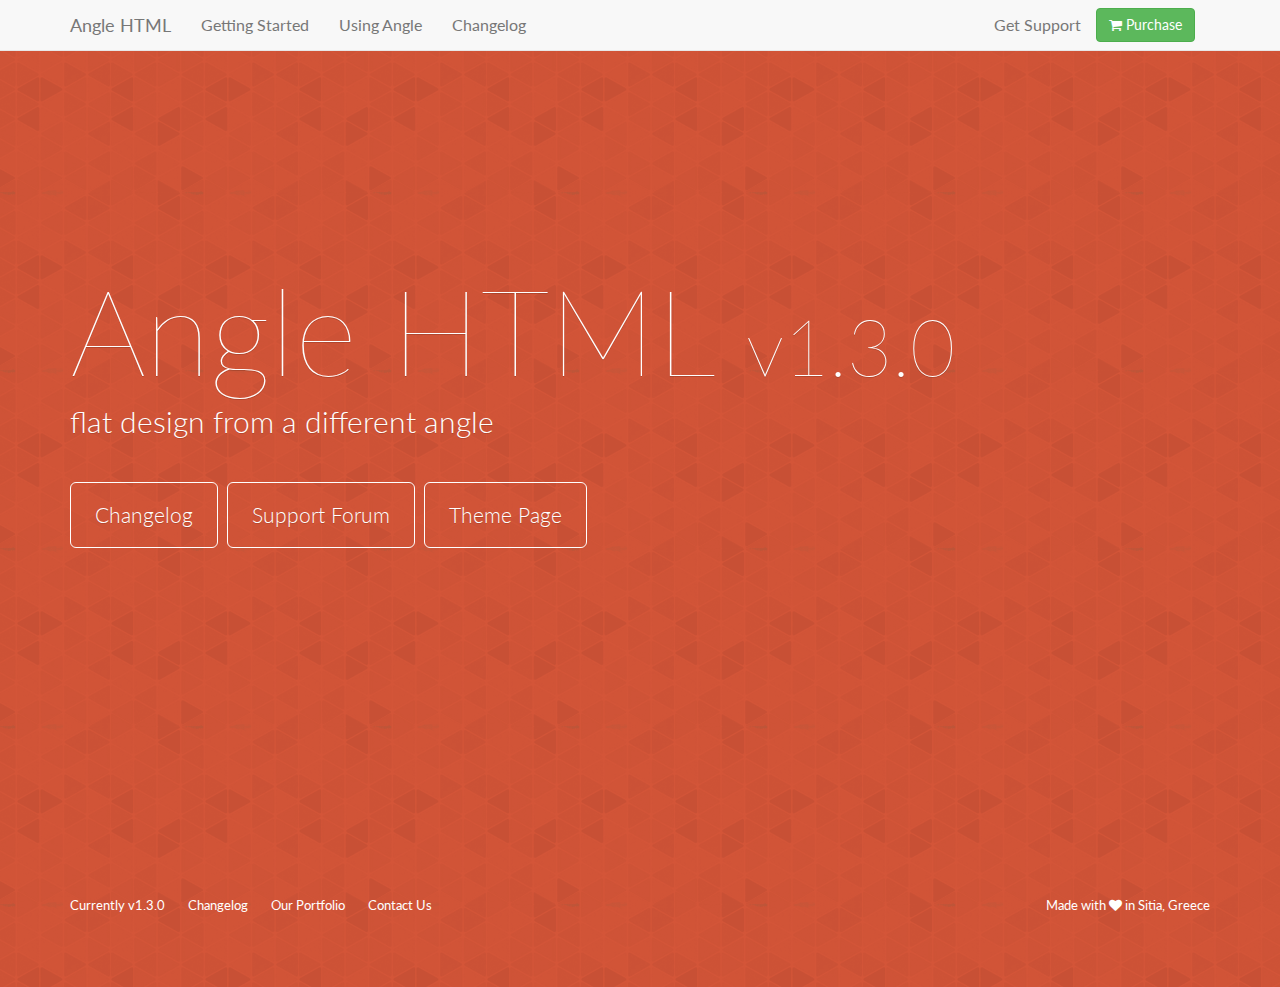
<file: docs/index.html>
<!DOCTYPE html>
<!--[if IE 8 ]> <html lang="en" class="ie8"> <![endif]-->
<!--[if (gt IE 8)]><!-->
<html lang="en">
    <!--<![endif]-->
    <head>
        <meta charset="utf-8">
        <meta content="IE=edge,chrome=1" http-equiv="X-UA-Compatible">
        <title>Angle HTML 1.3.0 | Home</title>
        <meta content="width=device-width, initial-scale=1.0" name="viewport">
        <meta content="yes" name="apple-mobile-web-app-capable">
        <link rel="icon" type="image/x-icon" href="assets/images/favicons/favicon.ico" />
        <link rel="apple-touch-icon-precomposed" sizes="114x114" href="assets/images/favicons/apple-touch-icon-114x114-precomposed.png">
        <link rel="apple-touch-icon-precomposed" sizes="72x72" href="assets/images/favicons/apple-touch-icon-72x72-precomposed.png">
        <link rel="apple-touch-icon-precomposed" href="assets/images/favicons/apple-touch-icon-60x60-precomposed.png">
        <link rel="stylesheet" href="assets/css/main.css">
    </head>
    <body class="bs-docs-home index">
        <header class="navbar navbar-default navbar-fixed-top bs-docs-nav" role="banner">
            <div class="container">
                <div class="navbar-header">
                    <button class="navbar-toggle" type="button" data-toggle="collapse" data-target=".bs-navbar-collapse">
                        <span class="sr-only">Toggle navigation</span>
                        <span class="icon-bar"></span>
                        <span class="icon-bar"></span>
                        <span class="icon-bar"></span>
                    </button>
                    <a href="index.html" class="navbar-brand">Angle HTML</a>
                </div>
                <nav class="collapse navbar-collapse bs-navbar-collapse" role="navigation">
                    <ul class="nav navbar-nav">
                        <li>
                            <a href="getting-started.html">Getting Started</a>
                        </li>
                        <li>
                            <a href="using-angle.html">Using Angle</a>
                        </li>
                        <li>
                            <a href="changelog.html">Changelog</a>
                        </li>
                    </ul>
                    <form class="navbar-form navbar-right">
                        <a href="http://www.themeforest.net/item/angle-flat-responsive-bootstrap-multipurpose-theme/6519550&ref=oxygenna" target="_blank" class="btn btn-success"><i class="fa fa-shopping-cart"></i> Purchase</a>
                    </form>
                    <ul class="nav navbar-nav navbar-right">
                        <li>
                            <a href="http://oxygenna.ticksy.com" target="_blank">Get Support</a>
                        </li>
                    </ul>
                </nav>
            </div>
        </header>
        <main class="bs-masthead" id="content" role="main">
            <div class="container">
                <h1>Angle HTML <small>v1.3.0</small></h1>
                <p class="lead">flat design from a different angle</p>
                <p>
                    <a href="changelog.html" class="btn btn-outline-inverse btn-lg">Changelog</a>
                    <a href="http://oxygenna.ticksy.com" target="_blank" class="btn btn-outline-inverse btn-lg">Support Forum</a>
                    <a href="http://www.themeforest.net/item/angle-flat-responsive-bootstrap-multipurpose-theme/6519550?ref=oxygenna" target="_blank" class="btn btn-outline-inverse btn-lg">Theme Page</a>
                </p>
            </div>
        </main>
        <footer class="docs-footer" role="contentinfo">
            <div class="container">
                <ul class="bs-masthead-links pull-left">
                    <li class="current-version">
                        Currently v1.3.0
                    </li>
                    <li>
                        <a href="changelog.html">Changelog</a>
                    </li>
                    <li>
                        <a href="http://themeforest.net/user/oxygenna/portfolio" target="_blank">Our Portfolio</a>
                    </li>
                    <li>
                        <a href="http://www.oxygenna.com/contact" target="_blank">Contact Us</a>
                    </li>
                </ul>
                <ul class="bs-masthead-links pull-right">
                    <li>
                        Made with <i class="fa fa-heart"></i> in Sitia, Greece
                    </li>
                </ul>
                </li>
        </footer>
    </body>
    <script src="assets/js/main.js"></script>
</html>
</file>
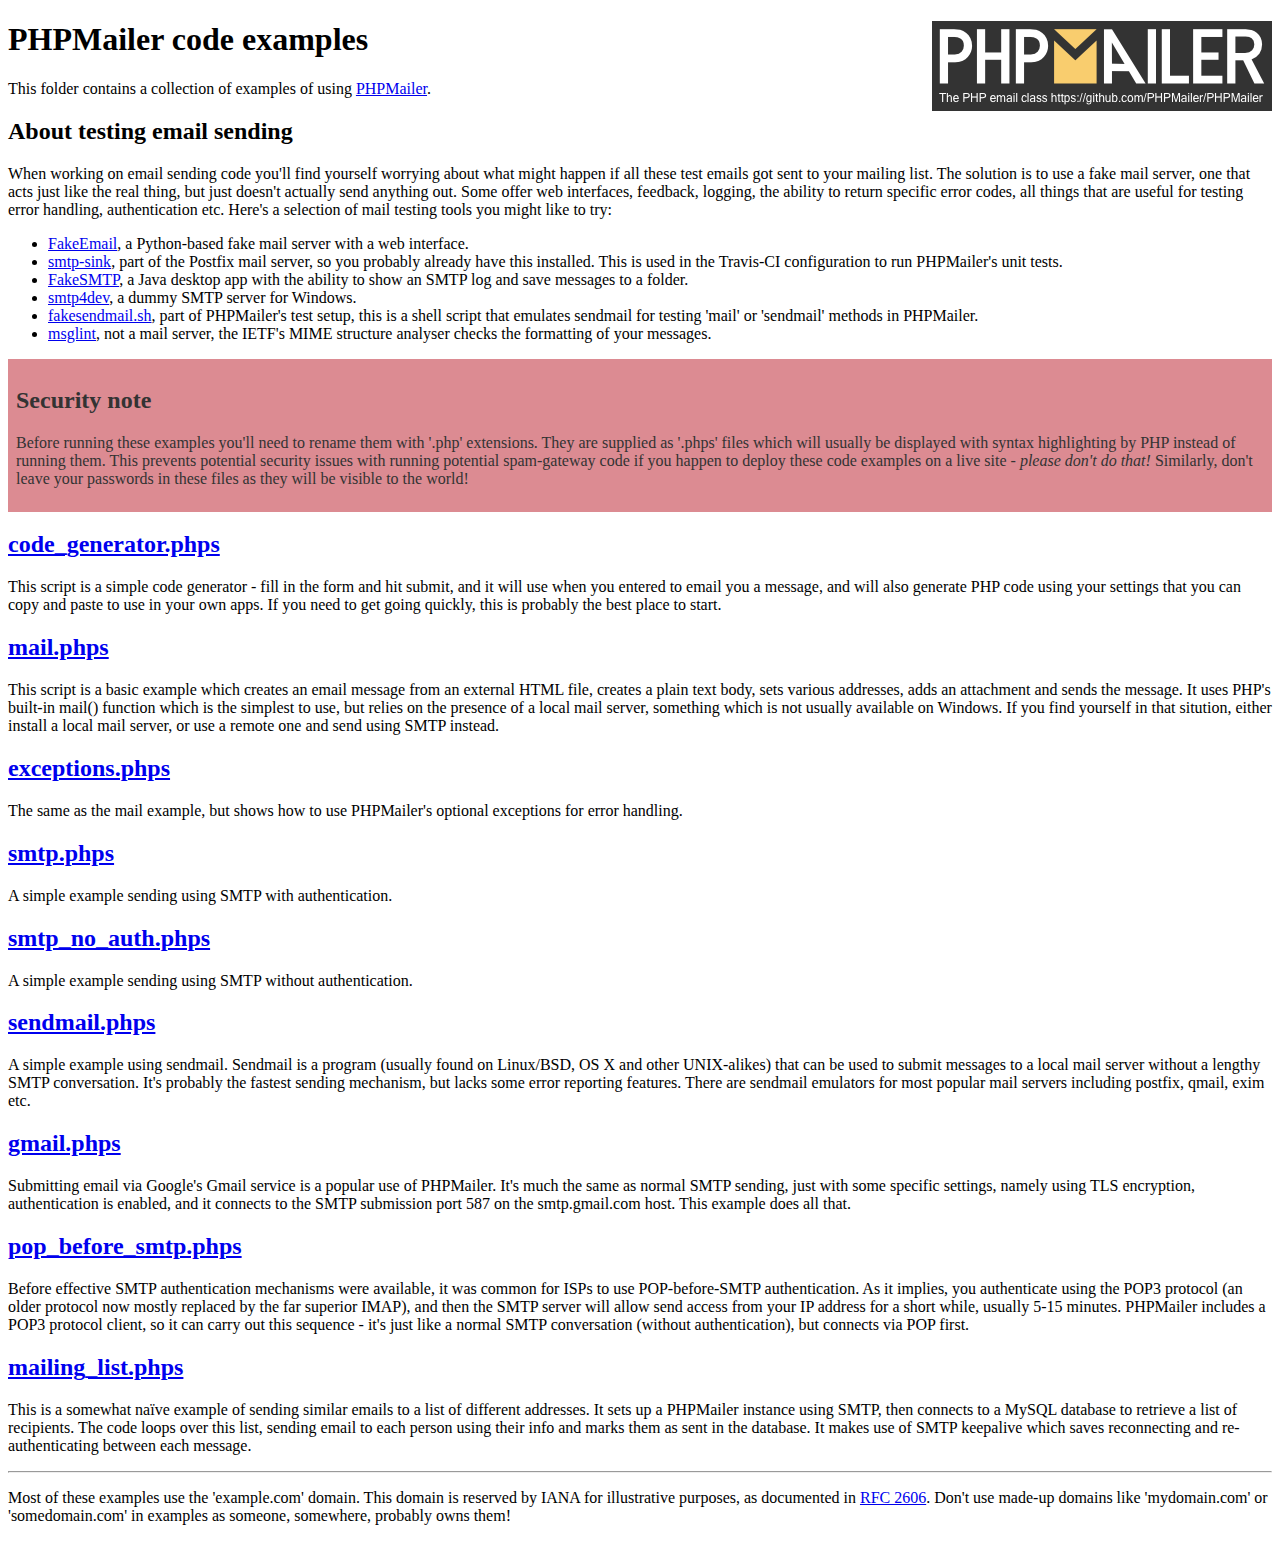
<file: vendor/phpmailer/phpmailer/examples/index.html>
<!DOCTYPE html>
<html>
<head>
	<meta charset="UTF-8">
	<title>PHPMailer Examples</title>
</head>
<body>
<h1>PHPMailer code examples<a href="https://github.com/PHPMailer/PHPMailer"><img src="images/phpmailer.png" style="float:right; border:0;" alt="PHPMailer logo"></a></h1>
<p>This folder contains a collection of examples of using <a href="https://github.com/PHPMailer/PHPMailer">PHPMailer</a>.</p>
<h2>About testing email sending</h2>
<p>When working on email sending code you'll find yourself worrying about what might happen if all these test emails got sent to your mailing list. The solution is to use a fake mail server, one that acts just like the real thing, but just doesn't actually send anything out. Some offer web interfaces, feedback, logging, the ability to return specific error codes, all things that are useful for testing error handling, authentication etc. Here's a selection of mail testing tools you might like to try:</p>
<ul>
  <li><a href="https://github.com/isotoma/FakeEmail">FakeEmail</a>, a Python-based fake mail server with a web interface.</li>
  <li><a href="http://www.postfix.org/smtp-sink.1.html">smtp-sink</a>, part of the Postfix mail server, so you probably already have this installed. This is used in the Travis-CI configuration to run PHPMailer's unit tests.</li>
  <li><a href="https://github.com/Nilhcem/FakeSMTP">FakeSMTP</a>, a Java desktop app with the ability to show an SMTP log and save messages to a folder.</li>
  <li><a href="http://smtp4dev.codeplex.com">smtp4dev</a>, a dummy SMTP server for Windows.</li>
  <li><a href="https://github.com/PHPMailer/PHPMailer/blob/master/test/fakesendmail.sh">fakesendmail.sh</a>, part of PHPMailer's test setup, this is a shell script that emulates sendmail for testing 'mail' or 'sendmail' methods in PHPMailer.</li>
  <li><a href="http://tools.ietf.org/tools/msglint/">msglint</a>, not a mail server, the IETF's MIME structure analyser checks the formatting of your messages.</li>
</ul>
<div style="padding: 8px; color: #333333; background-color: #dc8b92">
<h2>Security note</h2>
<p>Before running these examples you'll need to rename them with '.php' extensions. They are supplied as '.phps' files which will usually be displayed with syntax highlighting by PHP instead of running them. This prevents potential security issues with running potential spam-gateway code if you happen to deploy these code examples on a live site - <em>please don't do that!</em> Similarly, don't leave your passwords in these files as they will be visible to the world!</p>
</div>
<h2><a href="code_generator.phps">code_generator.phps</a></h2>
<p>This script is a simple code generator - fill in the form and hit submit, and it will use when you entered to email you a message, and will also generate PHP code using your settings that you can copy and paste to use in your own apps. If you need to get going quickly, this is probably the best place to start.</p>
<h2><a href="mail.phps">mail.phps</a></h2>
<p>This script is a basic example which creates an email message from an external HTML file, creates a plain text body, sets various addresses, adds an attachment and sends the message. It uses PHP's built-in mail() function which is the simplest to use, but relies on the presence of a local mail server, something which is not usually available on Windows. If you find yourself in that sitution, either install a local mail server, or use a remote one and send using SMTP instead.</p>
<h2><a href="exceptions.phps">exceptions.phps</a></h2>
<p>The same as the mail example, but shows how to use PHPMailer's optional exceptions for error handling.</p>
<h2><a href="smtp.phps">smtp.phps</a></h2>
<p>A simple example sending using SMTP with authentication.</p>
<h2><a href="smtp_no_auth.phps">smtp_no_auth.phps</a></h2>
<p>A simple example sending using SMTP without authentication.</p>
<h2><a href="sendmail.phps">sendmail.phps</a></h2>
<p>A simple example using sendmail. Sendmail is a program (usually found on Linux/BSD, OS X and other UNIX-alikes) that can be used to submit messages to a local mail server without a lengthy SMTP conversation. It's probably the fastest sending mechanism, but lacks some error reporting features. There are sendmail emulators for most popular mail servers including postfix, qmail, exim etc.</p>
<h2><a href="gmail.phps">gmail.phps</a></h2>
<p>Submitting email via Google's Gmail service is a popular use of PHPMailer. It's much the same as normal SMTP sending, just with some specific settings, namely using TLS encryption, authentication is enabled, and it connects to the SMTP submission port 587 on the smtp.gmail.com host. This example does all that.</p>
<h2><a href="pop_before_smtp.phps">pop_before_smtp.phps</a></h2>
<p>Before effective SMTP authentication mechanisms were available, it was common for ISPs to use POP-before-SMTP authentication. As it implies, you authenticate using the POP3 protocol (an older protocol now mostly replaced by the far superior IMAP), and then the SMTP server will allow send access from your IP address for a short while, usually 5-15 minutes. PHPMailer includes a POP3 protocol client, so it can carry out this sequence - it's just like a normal SMTP conversation (without authentication), but connects via POP first.</p>
<h2><a href="mailing_list.phps">mailing_list.phps</a></h2>
<p>This is a somewhat naïve example of sending similar emails to a list of different addresses. It sets up a PHPMailer instance using SMTP, then connects to a MySQL database to retrieve a list of recipients. The code loops over this list, sending email to each person using their info and marks them as sent in the database. It makes use of SMTP keepalive which saves reconnecting and re-authenticating between each message.</p>
<hr>
<p>Most of these examples use the 'example.com' domain. This domain is reserved by IANA for illustrative purposes, as documented in <a href="http://tools.ietf.org/html/rfc2606">RFC 2606</a>. Don't use made-up domains like 'mydomain.com' or 'somedomain.com' in examples as someone, somewhere, probably owns them!</p>
</body>
</html>
</file>
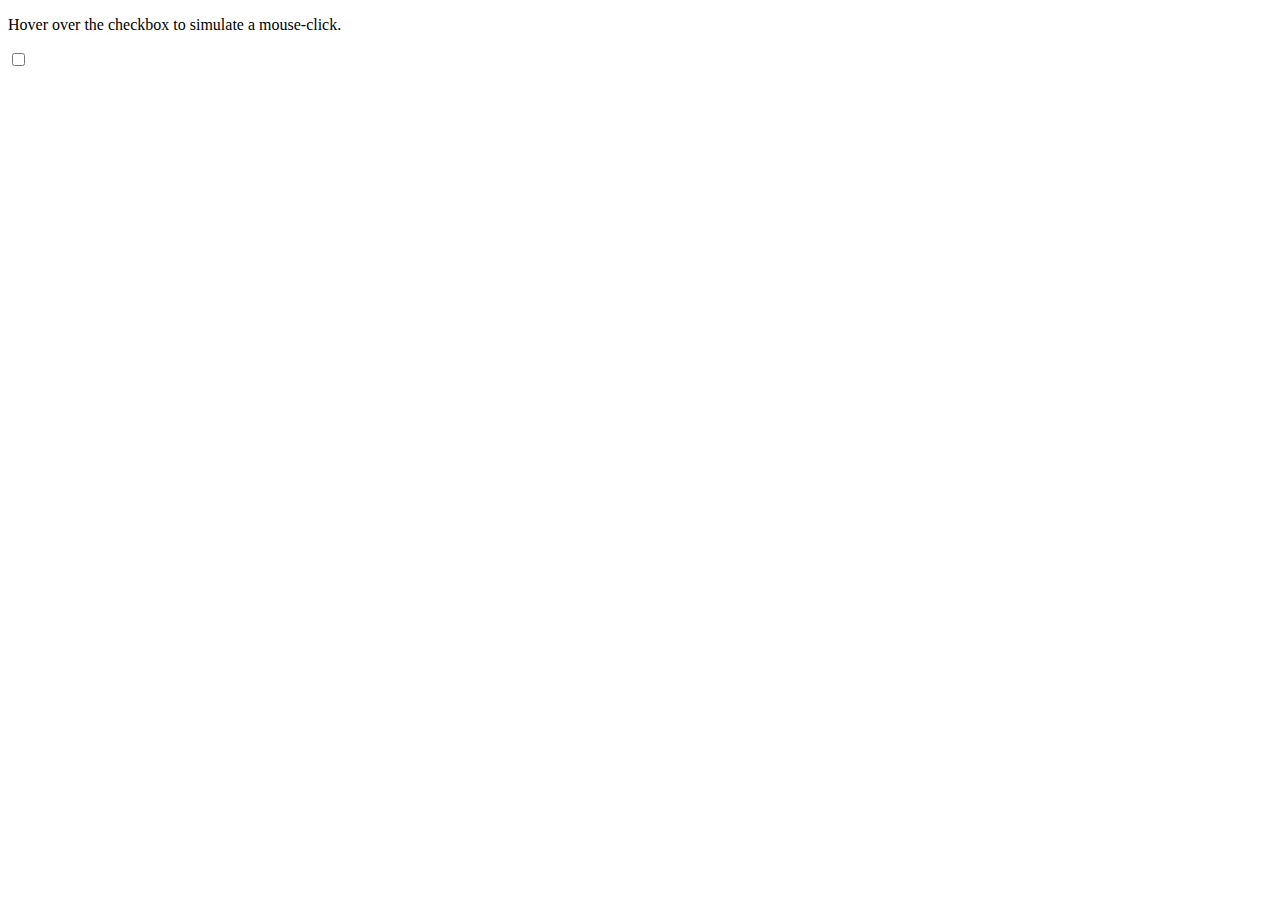
<file: clickme.html>
<!DOCTYPE html>
<html>
<body>

<p>Hover over the checkbox to simulate a mouse-click.</p>

<form>
  <input type="checkbox" id="myCheck" onmouseover="myFunction()" onclick="alert('click event occured')">
</form>

<script>
	function sleep(ms) {
	  return new Promise(resolve => setTimeout(resolve, ms));
	}

	async function demo() {
		await sleep(2000);
	  
		document.getElementById("myCheck").click();
	}

demo();

</script>


</body>
</html>
</file>
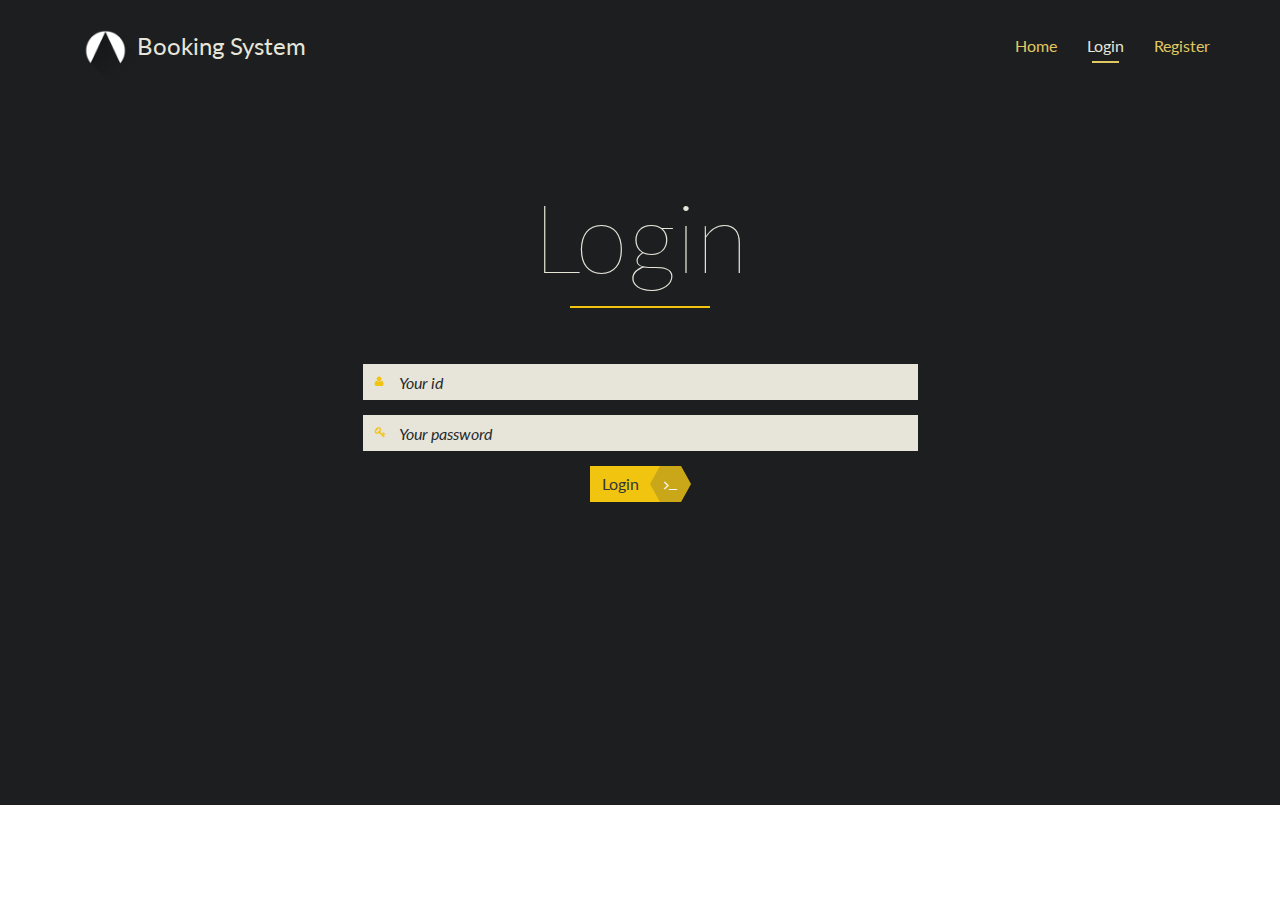
<file: login-form.html>
<!DOCTYPE html>
<html lang="en">
<head>
    <meta charset="UTF-8">
    <meta http-equiv="X-UA-Compatible" content="IE=edge">
    <meta name="viewport" content="width=device-width, initial-scale=1">
    <title>Login | Angle HTML</title>
    <link rel="icon" type="image/x-icon" href="assets/images/favicons/favicon.ico" />
    <link rel="icon" type="image/png" href="assets/images/favicons/favicon.png" />
    <!-- For iPhone 4 Retina display: -->
    <link rel="apple-touch-icon-precomposed" sizes="114x114" href="assets/images/favicons/apple-touch-icon-114x114-precomposed.png">
    <!-- For iPad: -->
    <link rel="apple-touch-icon-precomposed" sizes="72x72" href="assets/images/favicons/apple-touch-icon-72x72-precomposed.png">
    <!-- For iPhone: -->
    <link rel="apple-touch-icon-precomposed" href="assets/images/favicons/apple-touch-icon-60x60-precomposed.png">
    <link href='http://fonts.googleapis.com/css?family=Lato:100,300,400,700,900,400italic' rel='stylesheet' type='text/css'>
    <link rel="stylesheet" href="assets/css/bootstrap.min.css">
    <link rel="stylesheet" href="assets/css/theme.min.css">
    <link rel="stylesheet" href="assets/css/color-defaults.min.css">
    <link rel="stylesheet" href="assets/css/swatch-beige-black.min.css">
    <link rel="stylesheet" href="assets/css/swatch-black-beige.min.css">
    <link rel="stylesheet" href="assets/css/swatch-black-white.min.css">
    <link rel="stylesheet" href="assets/css/swatch-black-yellow.min.css">
    <link rel="stylesheet" href="assets/css/swatch-blue-white.min.css">
    <link rel="stylesheet" href="assets/css/swatch-green-white.min.css">
    <link rel="stylesheet" href="assets/css/swatch-red-white.min.css">
    <link rel="stylesheet" href="assets/css/swatch-white-black.min.css">
    <link rel="stylesheet" href="assets/css/swatch-white-blue.min.css">
    <link rel="stylesheet" href="assets/css/swatch-white-green.min.css">
    <link rel="stylesheet" href="assets/css/swatch-white-red.min.css">
    <link rel="stylesheet" href="assets/css/swatch-yellow-black.min.css">
    <link rel="stylesheet" href="assets/css/fonts.min.css" media="screen">
</head>
<body>
<header id="masthead" class="navbar navbar-sticky swatch-black-yellow" role="banner">
    <div class="container">
        <div class="navbar-header">
            <button type="button" class="navbar-toggle collapsed" data-toggle="collapse" data-target=".main-navbar">
                <span class="icon-bar"></span>
                <span class="icon-bar"></span>
                <span class="icon-bar"></span>
            </button>
            <a href="index.php" class="navbar-brand">
                <img src="assets/images/logo.png" alt="One of the best themes ever">Booking System
            </a>
        </div>
        <nav class="collapse navbar-collapse main-navbar" role="navigation">
            <!--<div class="sidebar-widget widget_search pull-right">-->
                <!--<form>-->
                    <!--<div class="input-group">-->
                        <!--<input class="form-control" type="text" placeholder="Search here....">-->
                        <!--<span class="input-group-btn">-->
                            <!--<button class="btn" type="submit">-->
                                <!--<i class="fa fa-search"></i>-->
                            <!--</button>-->
                        <!--</span>-->
                    <!--</div>-->
                <!--</form>-->
            <!--</div>-->
            <ul class="nav navbar-nav navbar-right">
                <li class="dropdown">
                    <a href="index.php">Home</a>

                </li>
                <!--<li class="dropdown menu-item-object-oxy_mega_menu ">-->
                    <!--<a href="#" class="dropdown-toggle" data-toggle="dropdown">Pages</a>-->

                <!--</li>-->
                <!--<li class="dropdown ">-->
                    <!--<a href="#" class="dropdown-toggle" data-toggle="dropdown">Features</a>-->

                <!--</li>-->
                <!--<li class="dropdown ">-->
                    <!--<a href="#" class="dropdown-toggle" data-toggle="dropdown">Blog</a>-->

                <!--</li>-->
                <!--<li class="dropdown [object Object]">-->
                    <!--<a href="#" class="dropdown-toggle" data-toggle="dropdown">Portfolio</a>-->

                <li class="dropdown active ">
                    <a href="#" class="dropdown-toggle" data-toggle="dropdown">Login</a>

                </li>

                <li>
                    <a href="register-form.html" class="dropdown" data>Register</a>

                </li>
            </ul>
        </nav>
    </div>
</header>
<div id="content" role="main">
    <section class="section swatch-black-yellow">
        <div class="container">
            <header class="section-header underline ">
                <h1 class="headline hyper hairline">Login</h1>
            </header>
        </div>
        <div class="container" align="center">
            <form action="login.php" method="post">


                <div class="row text-center">
                    <div class="col-md-6 col-md-offset-3">
                        <form class="contact-form" id="contactForm">


                            <div class="form-group form-icon-group">
                                <input name="id" class="form-control" id="name" required="" type="text" placeholder="Your id">
                                <i class="fa fa-user"></i>
                            </div>


                            <div class="form-group form-icon-group">
                                <input name="pass" class="form-control" id="email" required="" type="password" placeholder="Your password">
                                <i class="fa fa-key"></i>
                            </div>


                            <div class="form-group text-center">
                                <button class="btn btn-primary btn-icon btn-icon-right" type="submit">
                                    Login
                                    <div class="hex-alt">
                                        <i class="fa fa-terminal"></i>
                                    </div>
                                </button>
                            </div>


                        </form>
                        <div id="messages"></div>
                    </div>
                </div>


            </form>
        </div>
    </section>

    <footer id="footer" role="contentinfo">
        <section class="section swatch-black-beige has-top">
            <div class="decor-top">
                <svg class="decor" height="100%" preserveaspectratio="none" version="1.1" viewbox="0 0 100 100" width="100%" xmlns="http://www.w3.org/2000/svg">
                    <path d="M0 0 L50 100 L100 0 L100 100 L0 100" stroke-width="0"></path>
                </svg>
            </div>

        </section>
    </footer>
</div>
<a class="go-top hex-alt" href="javascript:void(0)">
    <i class="fa fa-angle-up"></i>
</a>
<script src="assets/js/packages.min.js"></script>
<script src="assets/js/theme.min.js"></script>
</body>
</html>
</file>
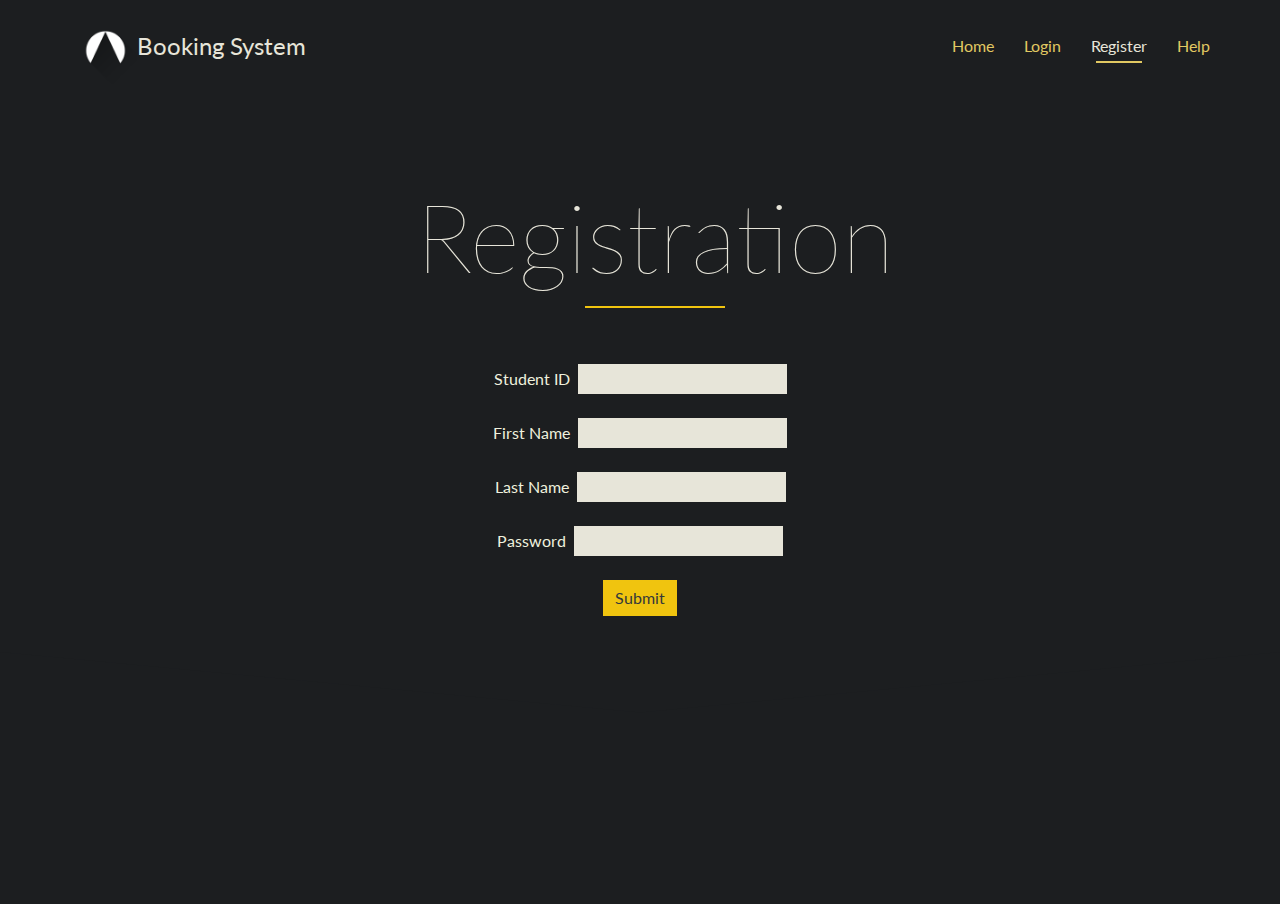
<file: register-form.html>
<!DOCTYPE html>
<html lang="en">
<head>
    <meta charset="UTF-8">
    <meta http-equiv="X-UA-Compatible" content="IE=edge">
    <meta name="viewport" content="width=device-width, initial-scale=1">
    <title>Register | Booking System</title>
    <link rel="icon" type="image/x-icon" href="assets/images/favicons/favicon.ico"/>
    <link rel="icon" type="image/png" href="assets/images/favicons/favicon.png"/>
    <!-- For iPhone 4 Retina display: -->
    <link rel="apple-touch-icon-precomposed" sizes="114x114"
          href="assets/images/favicons/apple-touch-icon-114x114-precomposed.png">
    <!-- For iPad: -->
    <link rel="apple-touch-icon-precomposed" sizes="72x72"
          href="assets/images/favicons/apple-touch-icon-72x72-precomposed.png">
    <!-- For iPhone: -->
    <link rel="apple-touch-icon-precomposed" href="assets/images/favicons/apple-touch-icon-60x60-precomposed.png">
    <link href='http://fonts.googleapis.com/css?family=Lato:100,300,400,700,900,400italic' rel='stylesheet'
          type='text/css'>
    <link rel="stylesheet" href="assets/css/bootstrap.min.css">
    <link rel="stylesheet" href="assets/css/theme.min.css">
    <link rel="stylesheet" href="assets/css/color-defaults.min.css">
    <link rel="stylesheet" href="assets/css/swatch-beige-black.min.css">
    <link rel="stylesheet" href="assets/css/swatch-black-beige.min.css">
    <link rel="stylesheet" href="assets/css/swatch-black-white.min.css">
    <link rel="stylesheet" href="assets/css/swatch-black-yellow.min.css">
    <link rel="stylesheet" href="assets/css/swatch-blue-white.min.css">
    <link rel="stylesheet" href="assets/css/swatch-green-white.min.css">
    <link rel="stylesheet" href="assets/css/swatch-red-white.min.css">
    <link rel="stylesheet" href="assets/css/swatch-white-black.min.css">
    <link rel="stylesheet" href="assets/css/swatch-white-blue.min.css">
    <link rel="stylesheet" href="assets/css/swatch-white-green.min.css">
    <link rel="stylesheet" href="assets/css/swatch-white-red.min.css">
    <link rel="stylesheet" href="assets/css/swatch-yellow-black.min.css">
    <link rel="stylesheet" href="assets/css/fonts.min.css" media="screen">
</head>
<body>
<header id="masthead" class="navbar navbar-sticky swatch-black-yellow" role="banner">
    <div class="container">
        <div class="navbar-header">
            <button type="button" class="navbar-toggle collapsed" data-toggle="collapse" data-target=".main-navbar">
                <span class="icon-bar"></span>
                <span class="icon-bar"></span>
                <span class="icon-bar"></span>
            </button>
            <a href="index.php" class="navbar-brand">
                <img src="assets/images/logo.png" alt="One of the best themes ever">Booking System
            </a>
        </div>
        <nav class="collapse navbar-collapse main-navbar" role="navigation">
            <!--<div class="sidebar-widget widget_search pull-right">-->
                <!--<form>-->
                    <!--<div class="input-group">-->
                        <!--<input class="form-control" type="text" placeholder="Search here....">-->
                        <!--<span class="input-group-btn">-->
                            <!--<button class="btn" type="submit">-->
                                <!--<i class="fa fa-search"></i>-->
                            <!--</button>-->
                        <!--</span>-->
                    <!--</div>-->
                <!--</form>-->
            <!--</div>-->
            <ul class="nav navbar-nav navbar-right">
                <li class="dropdown">
                    <a href="index.php">Home</a>
                </li>
                <!--<li class="dropdown menu-item-object-oxy_mega_menu ">-->
                <!--<a href="#" class="dropdown-toggle" data-toggle="dropdown">Pages</a>-->

                <!--</li>-->
                <!--<li class="dropdown ">-->
                <!--<a href="#" class="dropdown-toggle" data-toggle="dropdown">Features</a>-->

                <!--</li>-->
                <!--<li class="dropdown ">-->
                <!--<a href="#" class="dropdown-toggle" data-toggle="dropdown">Blog</a>-->

                <!--</li>-->
                <!--<li class="dropdown [object Object]">-->
                <!--<a href="#" class="dropdown-toggle" data-toggle="dropdown">Portfolio</a>-->

                <!--</li>-->
                <li class="dropdown">
                    <a href="login-form.php" class="dropdown-toggle">Login</a>
                </li>

                   <li class="dropdown active">
                    <a href="#" class="dropdown-toggle" data-toggle="dropdown">Register</a>
                </li>

                <li class="">
                    <a href ="help.php" >Help</a>
                </li>
            </ul>
        </nav>
    </div>
</header>
<div id="content" role="main">
    <section class="section swatch-black-yellow">
        <div class="container" align="center">
            <div class="container">
                <header class="section-header underline ">
                    <h1 class="headline hyper hairline">Registration</h1>
                </header>
            </div>

            <form action="register.php" method="post">

                Student ID&nbsp;
                <input type="text" name="sid">
                <br><br>
                First Name&nbsp;
                <input type="text" name="fname">
                <br><br>
                Last Name&nbsp;
                <input type="text" name="lname">
                <br><br>
                Password&nbsp;
                <input type="password" name="password">
                <br><br>
                <input type="submit" value="Submit">
            </form>
        </div>
    </section>


    <footer id="footer" role="contentinfo">
        <section class="section swatch-black-beige has-top">
            <div class="decor-top">
                <svg class="decor" height="100%" preserveaspectratio="none" version="1.1" viewbox="0 0 100 100"
                     width="100%" xmlns="http://www.w3.org/2000/svg">
                    <path d="M0 0 L50 100 L100 0 L100 100 L0 100" stroke-width="0"></path>
                </svg>
            </div>

        </section>
    </footer>
</div>
<a class="go-top hex-alt" href="javascript:void(0)">
    <i class="fa fa-angle-up"></i>
</a>
<script src="assets/js/packages.min.js"></script>
<script src="assets/js/theme.min.js"></script>
</body>
</html>
</file>
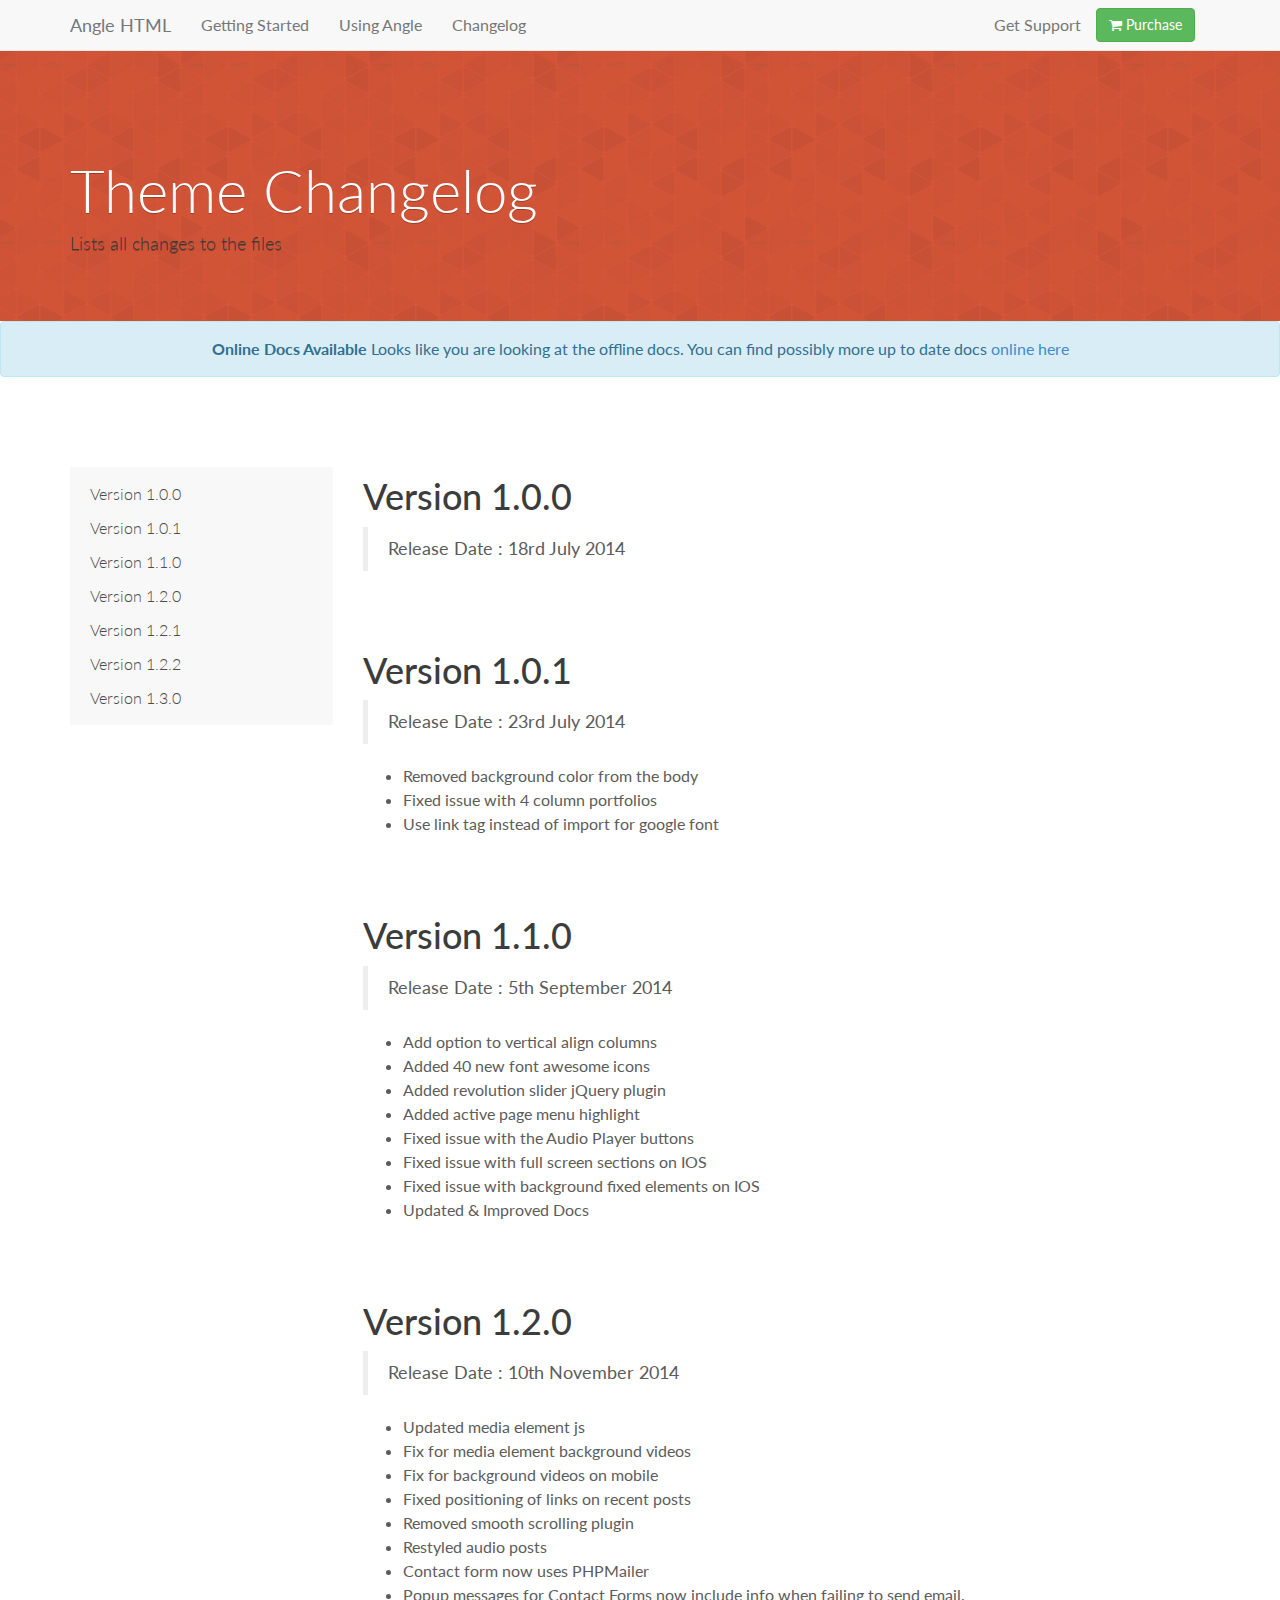
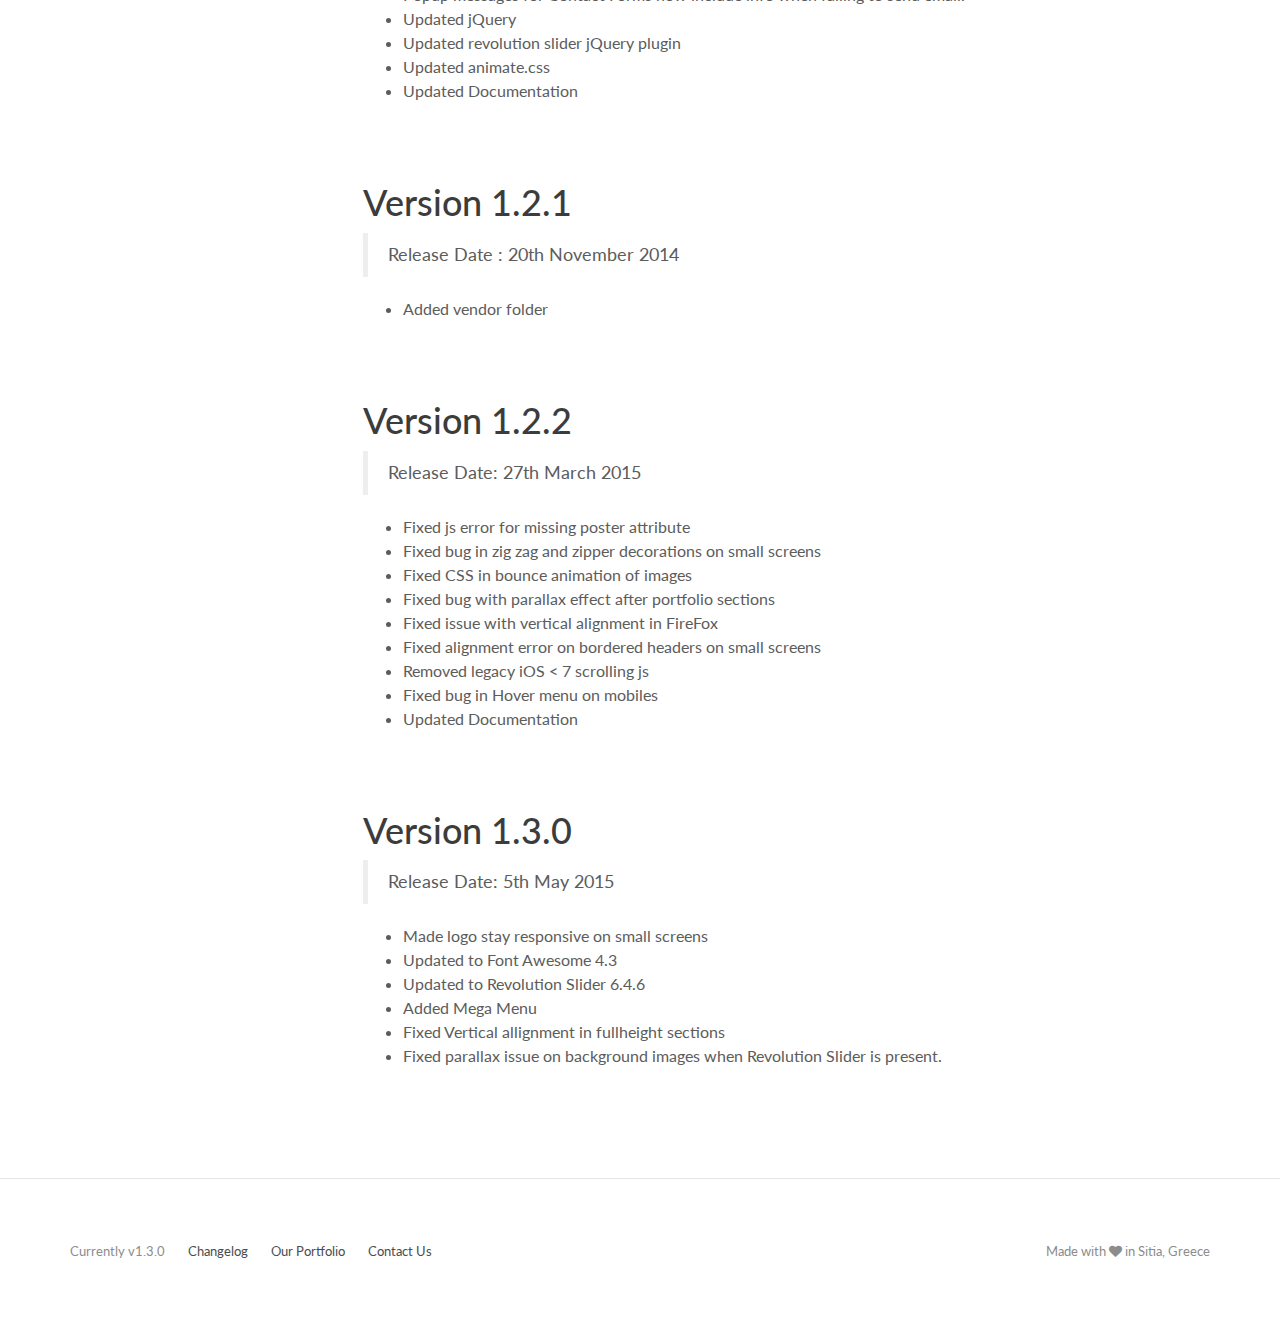
<file: docs/changelog.html>
<!DOCTYPE html>
<!--[if IE 8 ]> <html lang="en" class="ie8"> <![endif]-->
<!--[if (gt IE 8)]><!-->
<html lang="en">
    <!--<![endif]-->
    <head>
        <meta charset="utf-8">
        <meta content="IE=edge,chrome=1" http-equiv="X-UA-Compatible">
        <title>Angle HTML 1.3.0 | Theme Changelog</title>
        <meta content="width=device-width, initial-scale=1.0" name="viewport">
        <meta content="yes" name="apple-mobile-web-app-capable">
        <link rel="icon" type="image/x-icon" href="assets/images/favicons/favicon.ico" />
        <link rel="apple-touch-icon-precomposed" sizes="114x114" href="assets/images/favicons/apple-touch-icon-114x114-precomposed.png">
        <link rel="apple-touch-icon-precomposed" sizes="72x72" href="assets/images/favicons/apple-touch-icon-72x72-precomposed.png">
        <link rel="apple-touch-icon-precomposed" href="assets/images/favicons/apple-touch-icon-60x60-precomposed.png">
        <link rel="stylesheet" href="assets/css/main.css">
    </head>
    <body class="bs-docs-home ">
        <header class="navbar navbar-default navbar-fixed-top bs-docs-nav" role="banner">
            <div class="container">
                <div class="navbar-header">
                    <button class="navbar-toggle" type="button" data-toggle="collapse" data-target=".bs-navbar-collapse">
                        <span class="sr-only">Toggle navigation</span>
                        <span class="icon-bar"></span>
                        <span class="icon-bar"></span>
                        <span class="icon-bar"></span>
                    </button>
                    <a href="index.html" class="navbar-brand">Angle HTML</a>
                </div>
                <nav class="collapse navbar-collapse bs-navbar-collapse" role="navigation">
                    <ul class="nav navbar-nav">
                        <li>
                            <a href="getting-started.html">Getting Started</a>
                        </li>
                        <li>
                            <a href="using-angle.html">Using Angle</a>
                        </li>
                        <li>
                            <a href="changelog.html">Changelog</a>
                        </li>
                    </ul>
                    <form class="navbar-form navbar-right">
                        <a href="http://www.themeforest.net/item/angle-flat-responsive-bootstrap-multipurpose-theme/6519550&ref=oxygenna" target="_blank" class="btn btn-success"><i class="fa fa-shopping-cart"></i> Purchase</a>
                    </form>
                    <ul class="nav navbar-nav navbar-right">
                        <li>
                            <a href="http://oxygenna.ticksy.com" target="_blank">Get Support</a>
                        </li>
                    </ul>
                </nav>
            </div>
        </header>
        <div class="bs-header" id="content">
            <div class="container">
                <h1>Theme Changelog</h1>
                <p>Lists all changes to the files</p>
            </div>
        </div>
        <div id="online-docs-warning" class="alert alert-info text-center">
            <div class="container">
                <strong>Online Docs Available</strong>
                Looks like you are looking at the offline docs. You can find possibly more up to date docs <a href="http://anglehtmldocs.oxygenna.com">online here</a>
            </div>
        </div>
        <div class="container bs-docs-container">
            <div class="row">
                <div class="col-md-3">
                    <div class="bs-sidebar hidden-print affix-top" role="complementary">
                        <ul class="nav bs-sidenav">
                            <li><a href="#version-1-0-0">Version 1.0.0</a>
                            </li>
                            <li><a href="#version-1-0-1">Version 1.0.1</a>
                            </li>
                            <li><a href="#version-1-1-0">Version 1.1.0</a>
                            </li>
                            <li><a href="#version-1-2-0">Version 1.2.0</a>
                            </li>
                            <li><a href="#version-1-2-1">Version 1.2.1</a>
                            </li>
                            <li><a href="#version-1-2-2">Version 1.2.2</a>
                            </li>
                            <li><a href="#version-1-3-0">Version 1.3.0</a>
                            </li>
                        </ul>
                    </div>
                </div>
                <div class="col-md-9">
                    <div class="bs-docs-section">
                        <h1 id="version-1-0-0">Version 1.0.0</h1>
                        <blockquote>
                            <p>Release Date : 18rd July 2014</p>
                        </blockquote>
                        <h1 id="version-1-0-1">Version 1.0.1</h1>
                        <blockquote>
                            <p>Release Date : 23rd July 2014</p>
                        </blockquote>
                        <ul>
                            <li>Removed background color from the body</li>
                            <li>Fixed issue with 4 column portfolios</li>
                            <li>Use link tag instead of import for google font</li>
                        </ul>
                        <h1 id="version-1-1-0">Version 1.1.0</h1>
                        <blockquote>
                            <p>Release Date : 5th September 2014</p>
                        </blockquote>
                        <ul>
                            <li>Add option to vertical align columns</li>
                            <li>Added 40 new font awesome icons</li>
                            <li>Added revolution slider jQuery plugin</li>
                            <li>Added active page menu highlight</li>
                            <li>Fixed issue with the Audio Player buttons</li>
                            <li>Fixed issue with full screen sections on IOS</li>
                            <li>Fixed issue with background fixed elements on IOS</li>
                            <li>Updated &amp; Improved Docs</li>
                        </ul>
                        <h1 id="version-1-2-0">Version 1.2.0</h1>
                        <blockquote>
                            <p>Release Date : 10th November 2014</p>
                        </blockquote>
                        <ul>
                            <li>Updated media element js</li>
                            <li>Fix for media element background videos</li>
                            <li>Fix for background videos on mobile</li>
                            <li>Fixed positioning of links on recent posts</li>
                            <li>Removed smooth scrolling plugin</li>
                            <li>Restyled audio posts</li>
                            <li>Contact form now uses PHPMailer</li>
                            <li>Popup messages for Contact Forms now include info when failing to send email.</li>
                            <li>Updated jQuery</li>
                            <li>Updated revolution slider jQuery plugin</li>
                            <li>Updated animate.css</li>
                            <li>Updated Documentation</li>
                        </ul>
                        <h1 id="version-1-2-1">Version 1.2.1</h1>
                        <blockquote>
                            <p>Release Date : 20th November 2014</p>
                        </blockquote>
                        <ul>
                            <li>Added vendor folder</li>
                        </ul>
                        <h1 id="version-1-2-2">Version 1.2.2</h1>
                        <blockquote>
                            <p>Release Date: 27th March 2015</p>
                        </blockquote>
                        <ul>
                            <li>Fixed js error for missing poster attribute</li>
                            <li>Fixed bug in zig zag and zipper decorations on small screens</li>
                            <li>Fixed CSS in bounce animation of images</li>
                            <li>Fixed bug with parallax effect after portfolio sections</li>
                            <li>Fixed issue with vertical alignment in FireFox</li>
                            <li>Fixed alignment error on bordered headers on small screens</li>
                            <li>Removed legacy iOS &lt; 7 scrolling js</li>
                            <li>Fixed bug in Hover menu on mobiles</li>
                            <li>Updated Documentation</li>
                        </ul>
                        <h1 id="version-1-3-0">Version 1.3.0</h1>
                        <blockquote>
                            <p>Release Date: 5th May 2015</p>
                        </blockquote>
                        <ul>
                            <li>Made logo stay responsive on small screens</li>
                            <li>Updated to Font Awesome 4.3</li>
                            <li>Updated to Revolution Slider 6.4.6</li>
                            <li>Added Mega Menu</li>
                            <li>Fixed Vertical allignment in fullheight sections</li>
                            <li>Fixed parallax issue on background images when Revolution Slider is present.</li>
                        </ul>
                    </div>
                </div>
            </div>
        </div>
        <footer class="docs-footer" role="contentinfo">
            <div class="container">
                <ul class="bs-masthead-links pull-left">
                    <li class="current-version">
                        Currently v1.3.0
                    </li>
                    <li>
                        <a href="changelog.html">Changelog</a>
                    </li>
                    <li>
                        <a href="http://themeforest.net/user/oxygenna/portfolio" target="_blank">Our Portfolio</a>
                    </li>
                    <li>
                        <a href="http://www.oxygenna.com/contact" target="_blank">Contact Us</a>
                    </li>
                </ul>
                <ul class="bs-masthead-links pull-right">
                    <li>
                        Made with <i class="fa fa-heart"></i> in Sitia, Greece
                    </li>
                </ul>
                </li>
        </footer>
    </body>
    <script src="assets/js/main.js"></script>
</html>
</file>
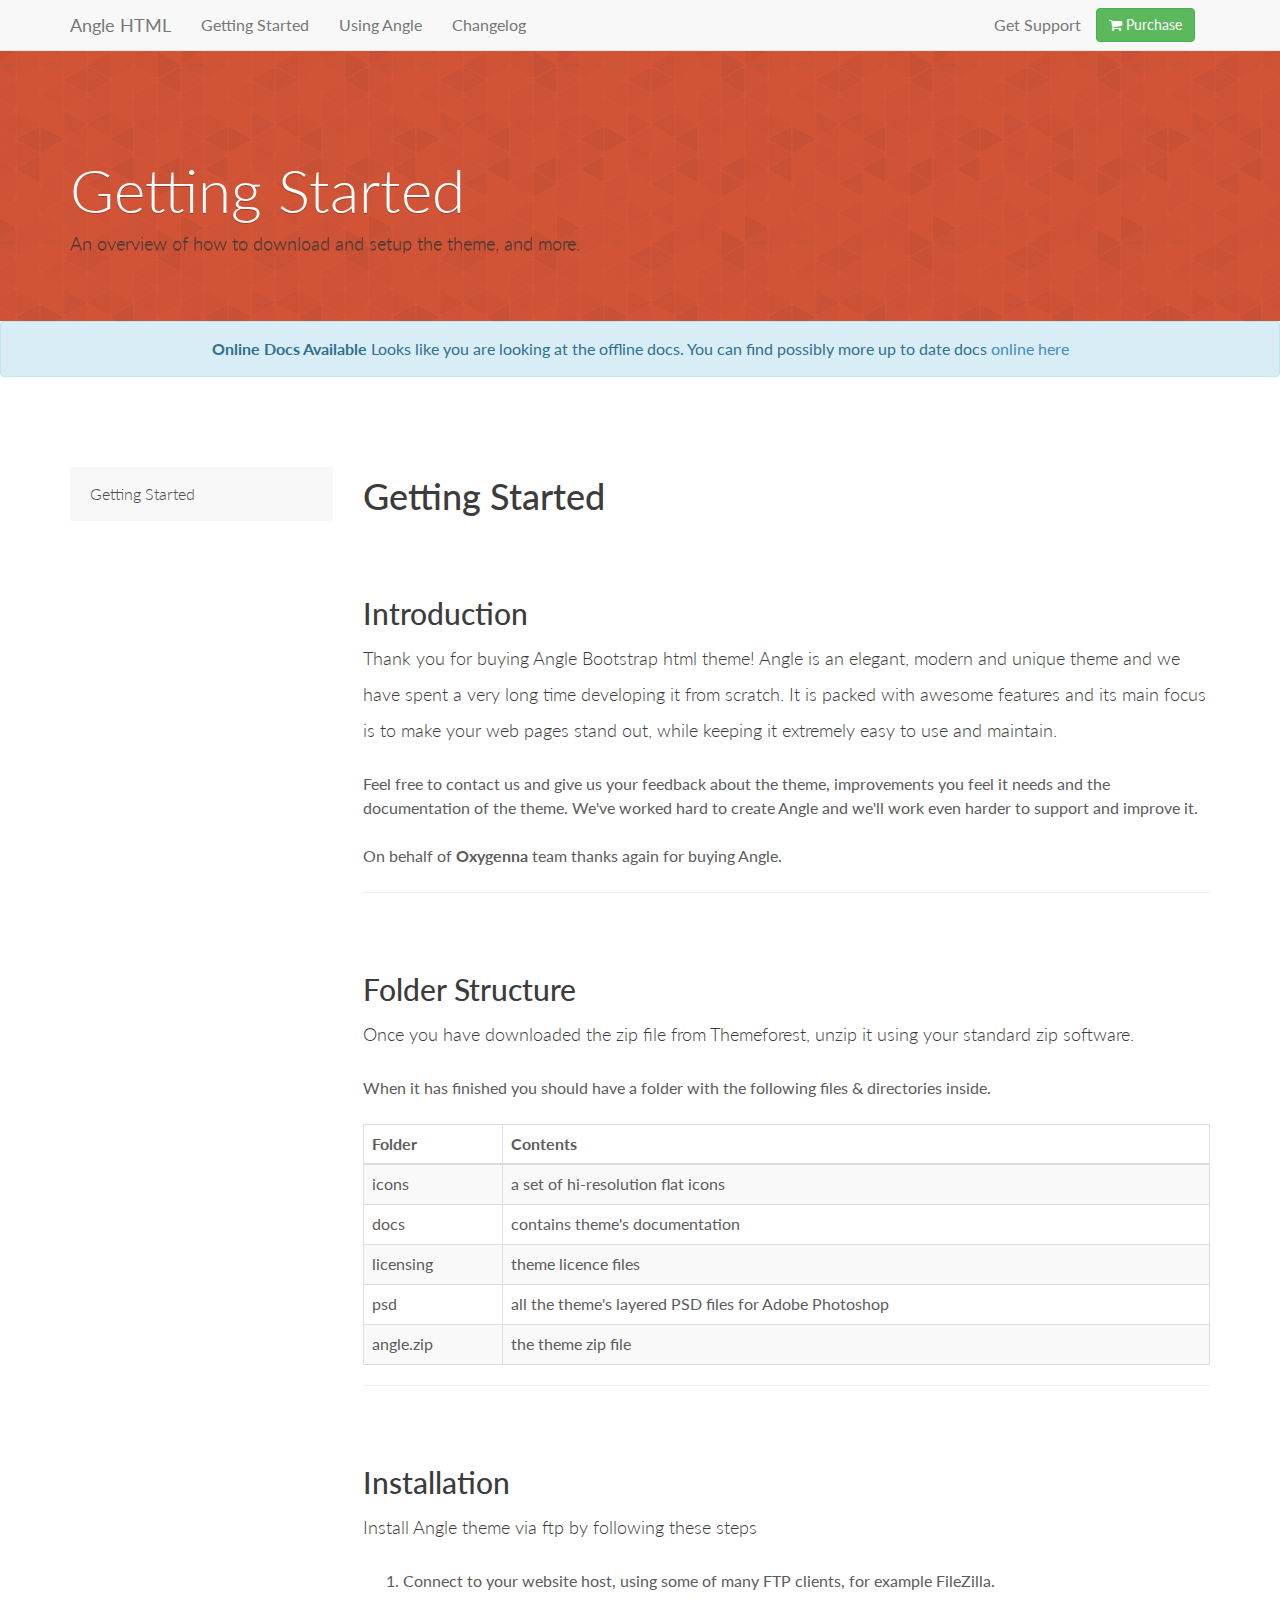
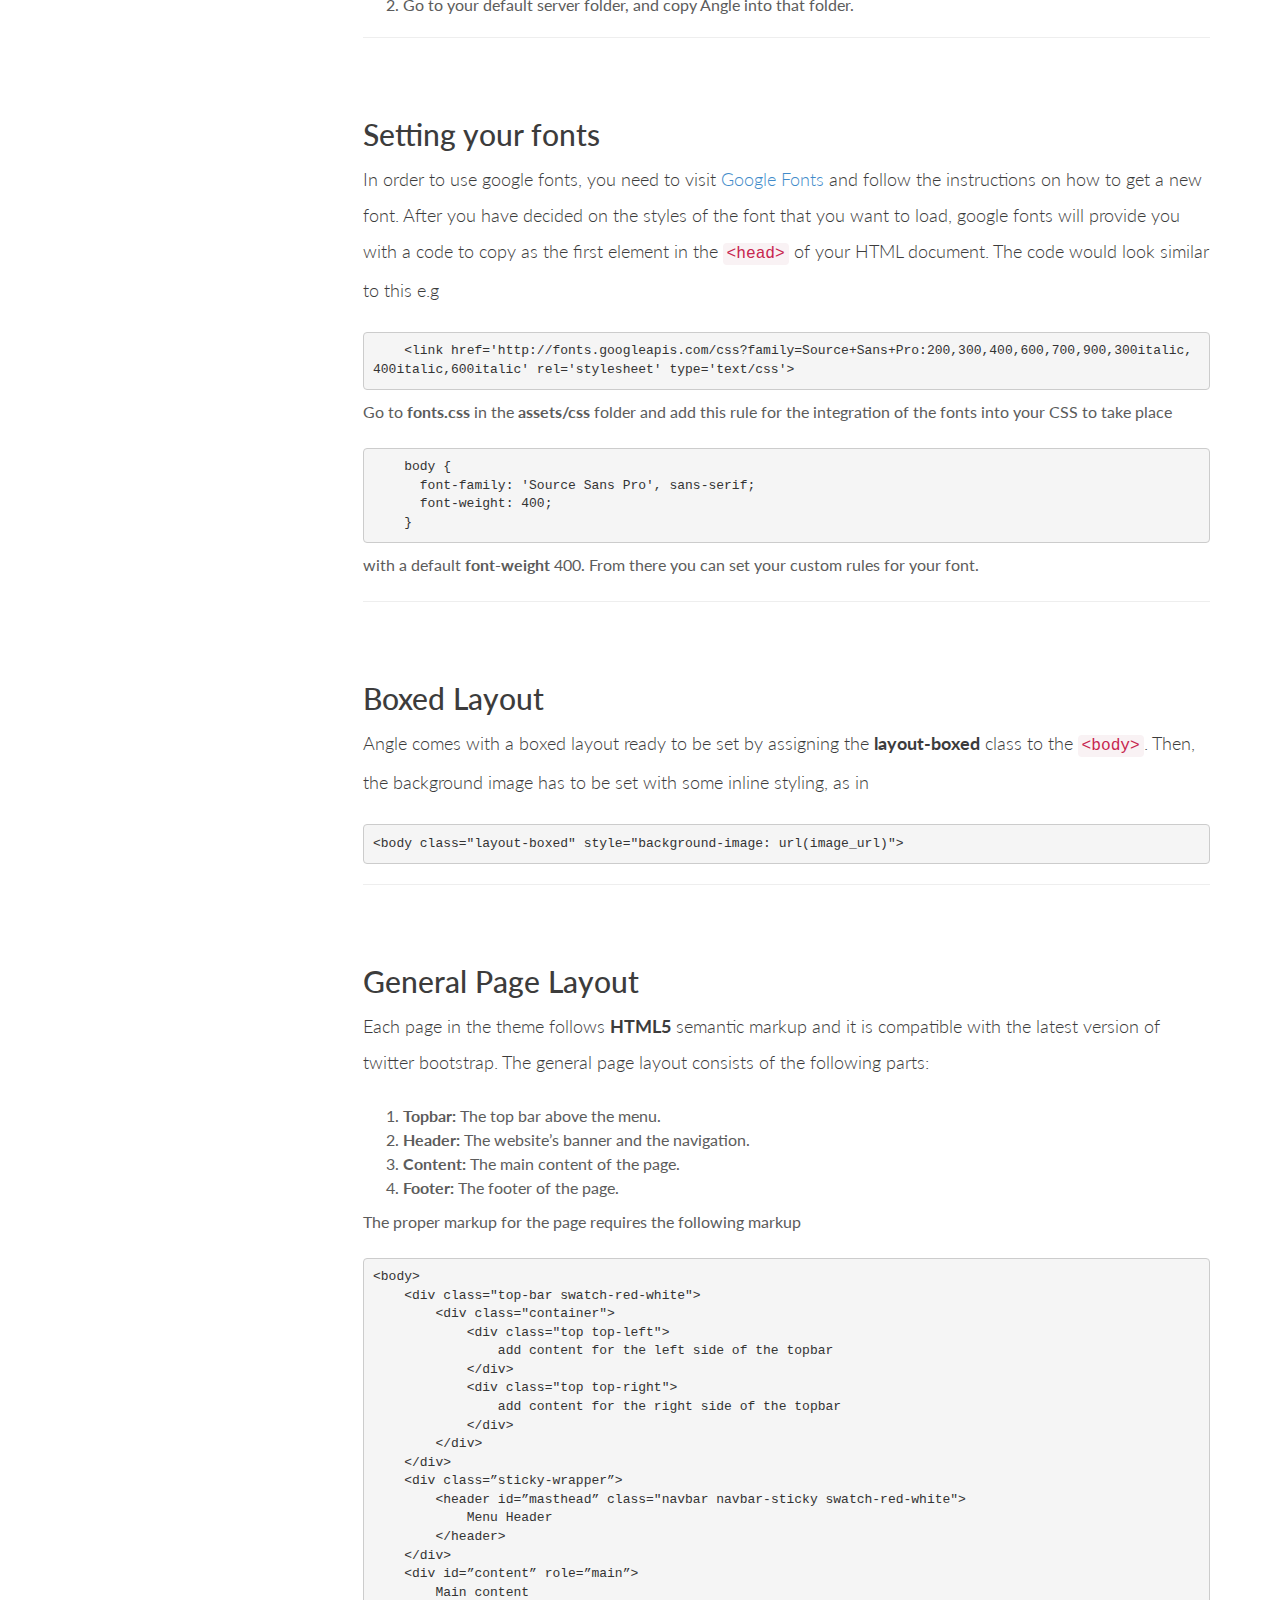
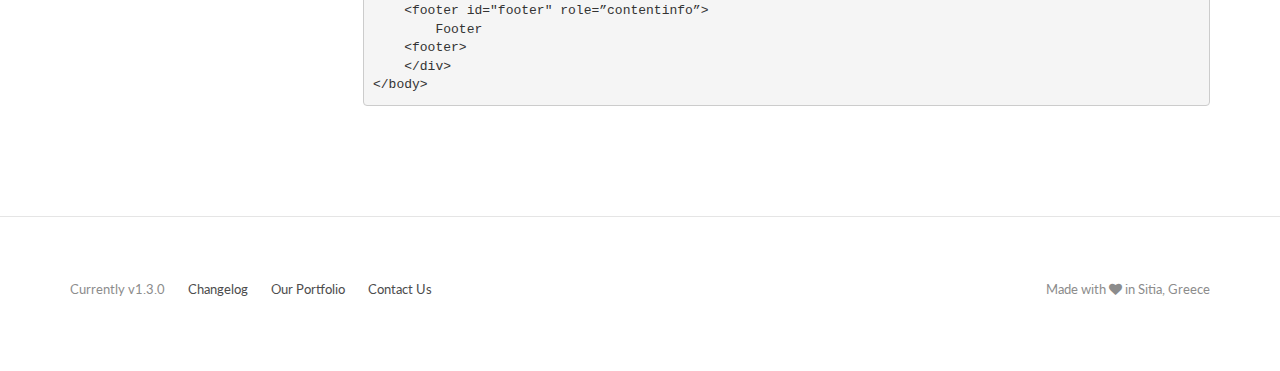
<file: docs/getting-started.html>
<!DOCTYPE html>
<!--[if IE 8 ]> <html lang="en" class="ie8"> <![endif]-->
<!--[if (gt IE 8)]><!-->
<html lang="en">
    <!--<![endif]-->
    <head>
        <meta charset="utf-8">
        <meta content="IE=edge,chrome=1" http-equiv="X-UA-Compatible">
        <title>Angle HTML 1.3.0 | Getting Started</title>
        <meta content="width=device-width, initial-scale=1.0" name="viewport">
        <meta content="yes" name="apple-mobile-web-app-capable">
        <link rel="icon" type="image/x-icon" href="assets/images/favicons/favicon.ico" />
        <link rel="apple-touch-icon-precomposed" sizes="114x114" href="assets/images/favicons/apple-touch-icon-114x114-precomposed.png">
        <link rel="apple-touch-icon-precomposed" sizes="72x72" href="assets/images/favicons/apple-touch-icon-72x72-precomposed.png">
        <link rel="apple-touch-icon-precomposed" href="assets/images/favicons/apple-touch-icon-60x60-precomposed.png">
        <link rel="stylesheet" href="assets/css/main.css">
    </head>
    <body class="bs-docs-home ">
        <header class="navbar navbar-default navbar-fixed-top bs-docs-nav" role="banner">
            <div class="container">
                <div class="navbar-header">
                    <button class="navbar-toggle" type="button" data-toggle="collapse" data-target=".bs-navbar-collapse">
                        <span class="sr-only">Toggle navigation</span>
                        <span class="icon-bar"></span>
                        <span class="icon-bar"></span>
                        <span class="icon-bar"></span>
                    </button>
                    <a href="index.html" class="navbar-brand">Angle HTML</a>
                </div>
                <nav class="collapse navbar-collapse bs-navbar-collapse" role="navigation">
                    <ul class="nav navbar-nav">
                        <li>
                            <a href="getting-started.html">Getting Started</a>
                        </li>
                        <li>
                            <a href="using-angle.html">Using Angle</a>
                        </li>
                        <li>
                            <a href="changelog.html">Changelog</a>
                        </li>
                    </ul>
                    <form class="navbar-form navbar-right">
                        <a href="http://www.themeforest.net/item/angle-flat-responsive-bootstrap-multipurpose-theme/6519550&ref=oxygenna" target="_blank" class="btn btn-success"><i class="fa fa-shopping-cart"></i> Purchase</a>
                    </form>
                    <ul class="nav navbar-nav navbar-right">
                        <li>
                            <a href="http://oxygenna.ticksy.com" target="_blank">Get Support</a>
                        </li>
                    </ul>
                </nav>
            </div>
        </header>
        <div class="bs-header" id="content">
            <div class="container">
                <h1>Getting Started</h1>
                <p>An overview of how to download and setup the theme, and more.</p>
            </div>
        </div>
        <div id="online-docs-warning" class="alert alert-info text-center">
            <div class="container">
                <strong>Online Docs Available</strong>
                Looks like you are looking at the offline docs. You can find possibly more up to date docs <a href="http://anglehtmldocs.oxygenna.com">online here</a>
            </div>
        </div>
        <div class="container bs-docs-container">
            <div class="row">
                <div class="col-md-3">
                    <div class="bs-sidebar hidden-print affix-top" role="complementary">
                        <ul class="nav bs-sidenav">
                            <li><a href="#getting-started">Getting Started</a>
                                <ul class="nav">
                                    <li><a href="#introduction">Introduction</a>
                                    </li>
                                    <li><a href="#folder-structure">Folder Structure</a>
                                    </li>
                                    <li><a href="#installation">Installation</a>
                                    </li>
                                    <li><a href="#setting-your-fonts">Setting your fonts</a>
                                    </li>
                                    <li><a href="#boxed-layout">Boxed Layout</a>
                                    </li>
                                    <li><a href="#general-page-layout">General Page Layout</a>
                                    </li>
                                </ul>
                            </li>
                        </ul>
                    </div>
                </div>
                <div class="col-md-9">
                    <div class="bs-docs-section">
                        <h1 id="getting-started">Getting Started</h1>
                        <h2 id="introduction">Introduction</h2>
                        <p>Thank you for buying Angle Bootstrap html theme! Angle is an elegant, modern and unique theme and we have spent a very long time developing it from scratch. It is packed with awesome features and its main focus is to make your
                            web pages stand out, while keeping it extremely easy to use and maintain.</p>
                        <p>Feel free to contact us and give us your feedback about the theme, improvements you feel it needs and the documentation of the theme. We&#39;ve worked hard to create Angle and we&#39;ll work even harder to support and improve it.</p>
                        <p>On behalf of <strong>Oxygenna</strong> team thanks again for buying Angle.</p>
                        <hr>
                        <h2 id="folder-structure">Folder Structure</h2>
                        <p>Once you have downloaded the zip file from Themeforest, unzip it using your standard zip software.</p>
                        <p>When it has finished you should have a folder with the following files &amp; directories inside.</p>
                        <table>
                            <thead>
                                <tr>
                                    <th>Folder</th>
                                    <th style="text-align:left">Contents</th>
                                </tr>
                            </thead>
                            <tbody>
                                <tr>
                                    <td>icons</td>
                                    <td style="text-align:left">a set of hi-resolution flat icons</td>
                                </tr>
                                <tr>
                                    <td>docs</td>
                                    <td style="text-align:left">contains theme&#39;s documentation</td>
                                </tr>
                                <tr>
                                    <td>licensing</td>
                                    <td style="text-align:left">theme licence files</td>
                                </tr>
                                <tr>
                                    <td>psd</td>
                                    <td style="text-align:left">all the theme&#39;s layered PSD files for Adobe Photoshop</td>
                                </tr>
                                <tr>
                                    <td>angle.zip</td>
                                    <td style="text-align:left">the theme zip file</td>
                                </tr>
                            </tbody>
                        </table>
                        <hr>
                        <h2 id="installation">Installation</h2>
                        <p>Install Angle theme via ftp by following these steps</p>
                        <ol>
                            <li>Connect to your website host, using some of many FTP clients, for example FileZilla.</li>
                            <li>Go to your default server folder, and copy Angle into that folder.</li>
                        </ol>
                        <hr>
                        <h2 id="setting-your-fonts">Setting your fonts</h2>
                        <p>In order to use google fonts, you need to visit <a href="https://www.google.com/fonts">Google Fonts</a> and follow the instructions on how to get a new font. After you have decided on the styles of the font that you want to load,
                            google fonts will provide you with a code to copy as the first element in the <code>&lt;head&gt;</code> of your HTML document. The code would look similar to this e.g</p>
                        <pre><code>    &lt;link href=&#39;http://fonts.googleapis.com/css?family=Source+Sans+Pro:200,300,400,600,700,900,300italic,400italic,600italic&#39; rel=&#39;stylesheet&#39; type=&#39;text/css&#39;&gt;</code></pre>
                        <p>Go to <strong>fonts.css</strong> in the <strong>assets/css</strong> folder and add this rule for the integration of the fonts into your CSS to take place</p>
                        <pre><code>    body {
      font-family: &#39;Source Sans Pro&#39;, sans-serif;
      font-weight: 400;
    }</code></pre>
                        <p>with a default <strong>font-weight</strong> 400. From there you can set your custom rules for your font.</p>
                        <hr>
                        <h2 id="boxed-layout">Boxed Layout</h2>
                        <p>Angle comes with a boxed layout ready to be set by assigning the <strong>layout-boxed</strong> class to the <code>&lt;body&gt;</code>. Then, the background image has to be set with some inline styling, as in</p>
                        <pre><code>&lt;body class=&quot;layout-boxed&quot; style=&quot;background-image: url(image_url)&quot;&gt;</code></pre>
                        <hr>
                        <h2 id="general-page-layout">General Page Layout</h2>
                        <p>Each page in the theme follows <strong>HTML5</strong> semantic markup and it is compatible with the latest version of twitter bootstrap. The general page layout consists of the following parts:</p>
                        <ol>
                            <li><strong>Topbar:</strong> The top bar above the menu.</li>
                            <li><strong>Header:</strong> The website’s banner and the navigation.</li>
                            <li><strong>Content:</strong> The main content of the page.</li>
                            <li><strong>Footer:</strong> The footer of the page.</li>
                        </ol>
                        <p>The proper markup for the page requires the following markup</p>
                        <pre><code>&lt;body&gt;
    &lt;div class=&quot;top-bar swatch-red-white&quot;&gt;
        &lt;div class=&quot;container&quot;&gt;
            &lt;div class=&quot;top top-left&quot;&gt;
                add content for the left side of the topbar
            &lt;/div&gt;
            &lt;div class=&quot;top top-right&quot;&gt;
                add content for the right side of the topbar
            &lt;/div&gt;
        &lt;/div&gt;
    &lt;/div&gt;
    &lt;div class=”sticky-wrapper”&gt;
        &lt;header id=”masthead” class=&quot;navbar navbar-sticky swatch-red-white&quot;&gt;
            Menu Header
        &lt;/header&gt;
    &lt;/div&gt;
    &lt;div id=”content” role=”main”&gt;
        Main content
    &lt;footer id=&quot;footer&quot; role=”contentinfo”&gt;
        Footer
    &lt;footer&gt;
    &lt;/div&gt;
&lt;/body&gt;</code></pre>
                    </div>
                </div>
            </div>
        </div>
        <footer class="docs-footer" role="contentinfo">
            <div class="container">
                <ul class="bs-masthead-links pull-left">
                    <li class="current-version">
                        Currently v1.3.0
                    </li>
                    <li>
                        <a href="changelog.html">Changelog</a>
                    </li>
                    <li>
                        <a href="http://themeforest.net/user/oxygenna/portfolio" target="_blank">Our Portfolio</a>
                    </li>
                    <li>
                        <a href="http://www.oxygenna.com/contact" target="_blank">Contact Us</a>
                    </li>
                </ul>
                <ul class="bs-masthead-links pull-right">
                    <li>
                        Made with <i class="fa fa-heart"></i> in Sitia, Greece
                    </li>
                </ul>
                </li>
        </footer>
    </body>
    <script src="assets/js/main.js"></script>
</html>
</file>
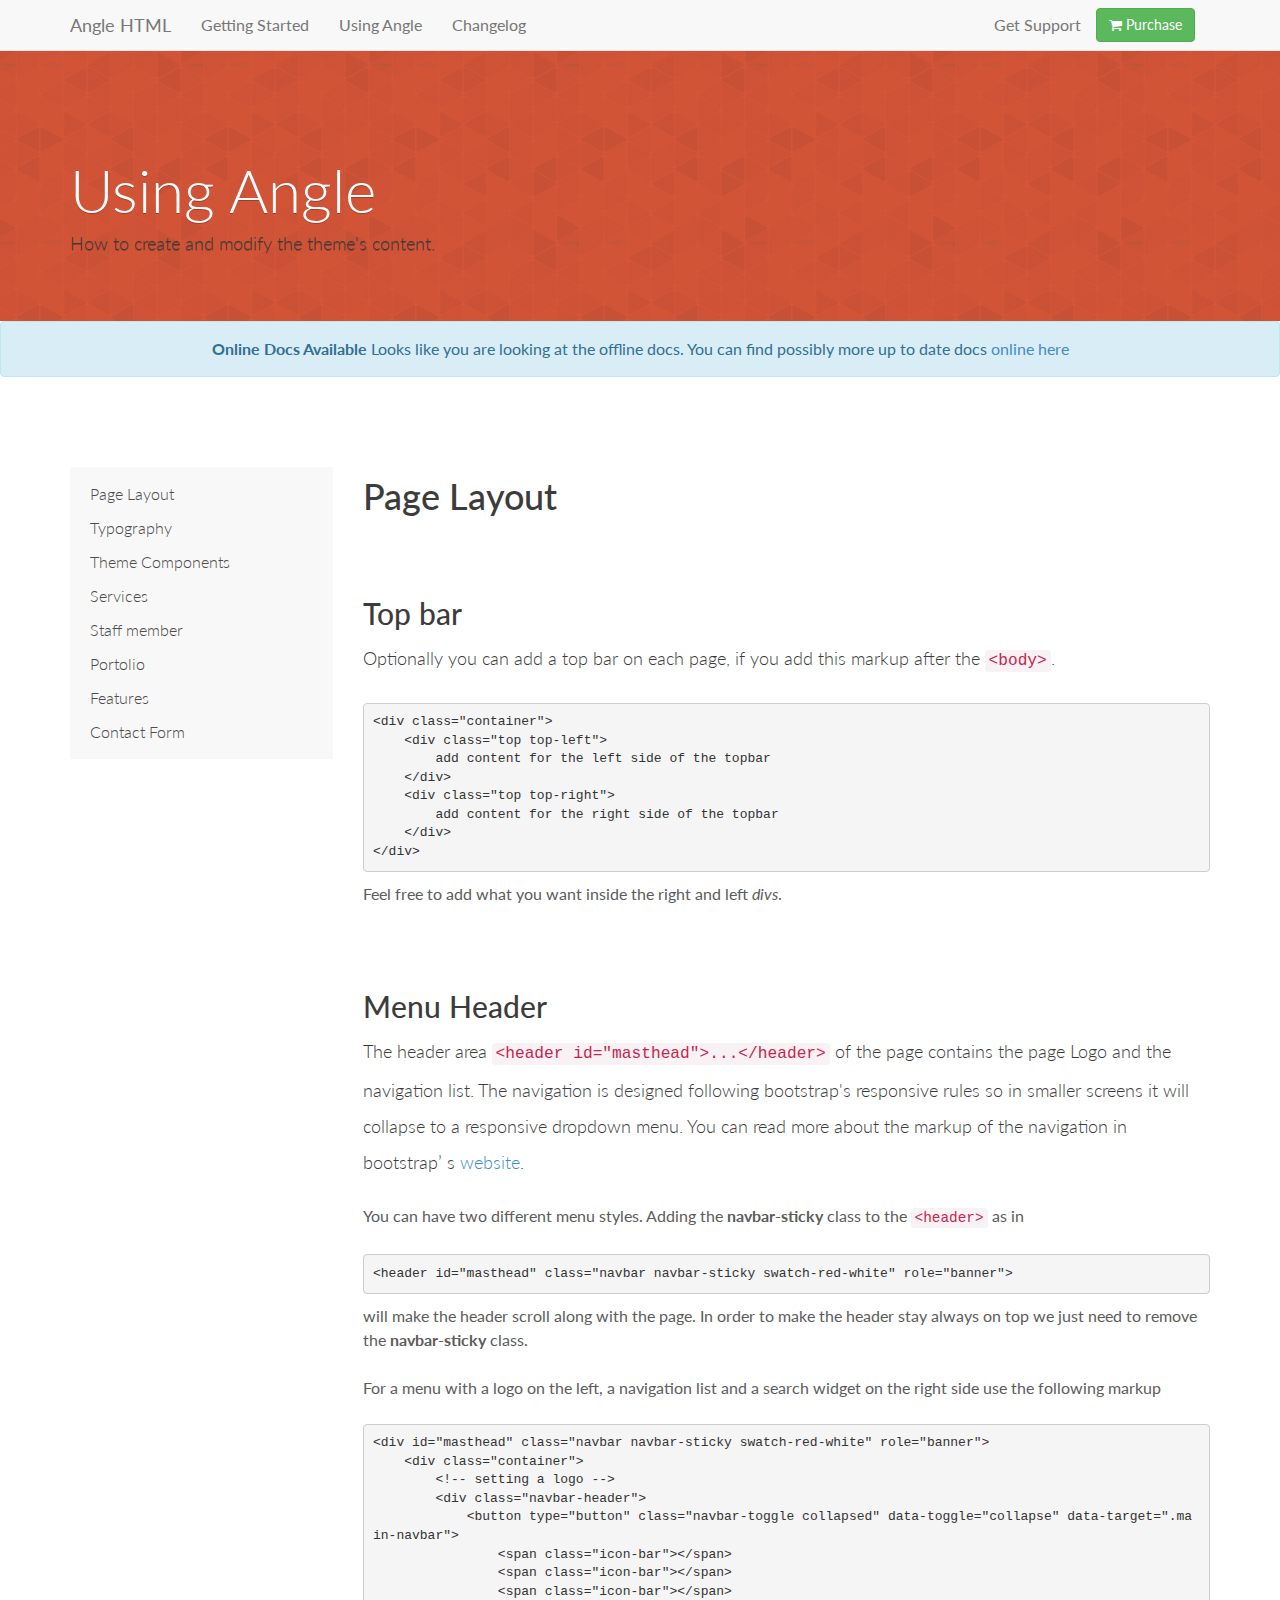
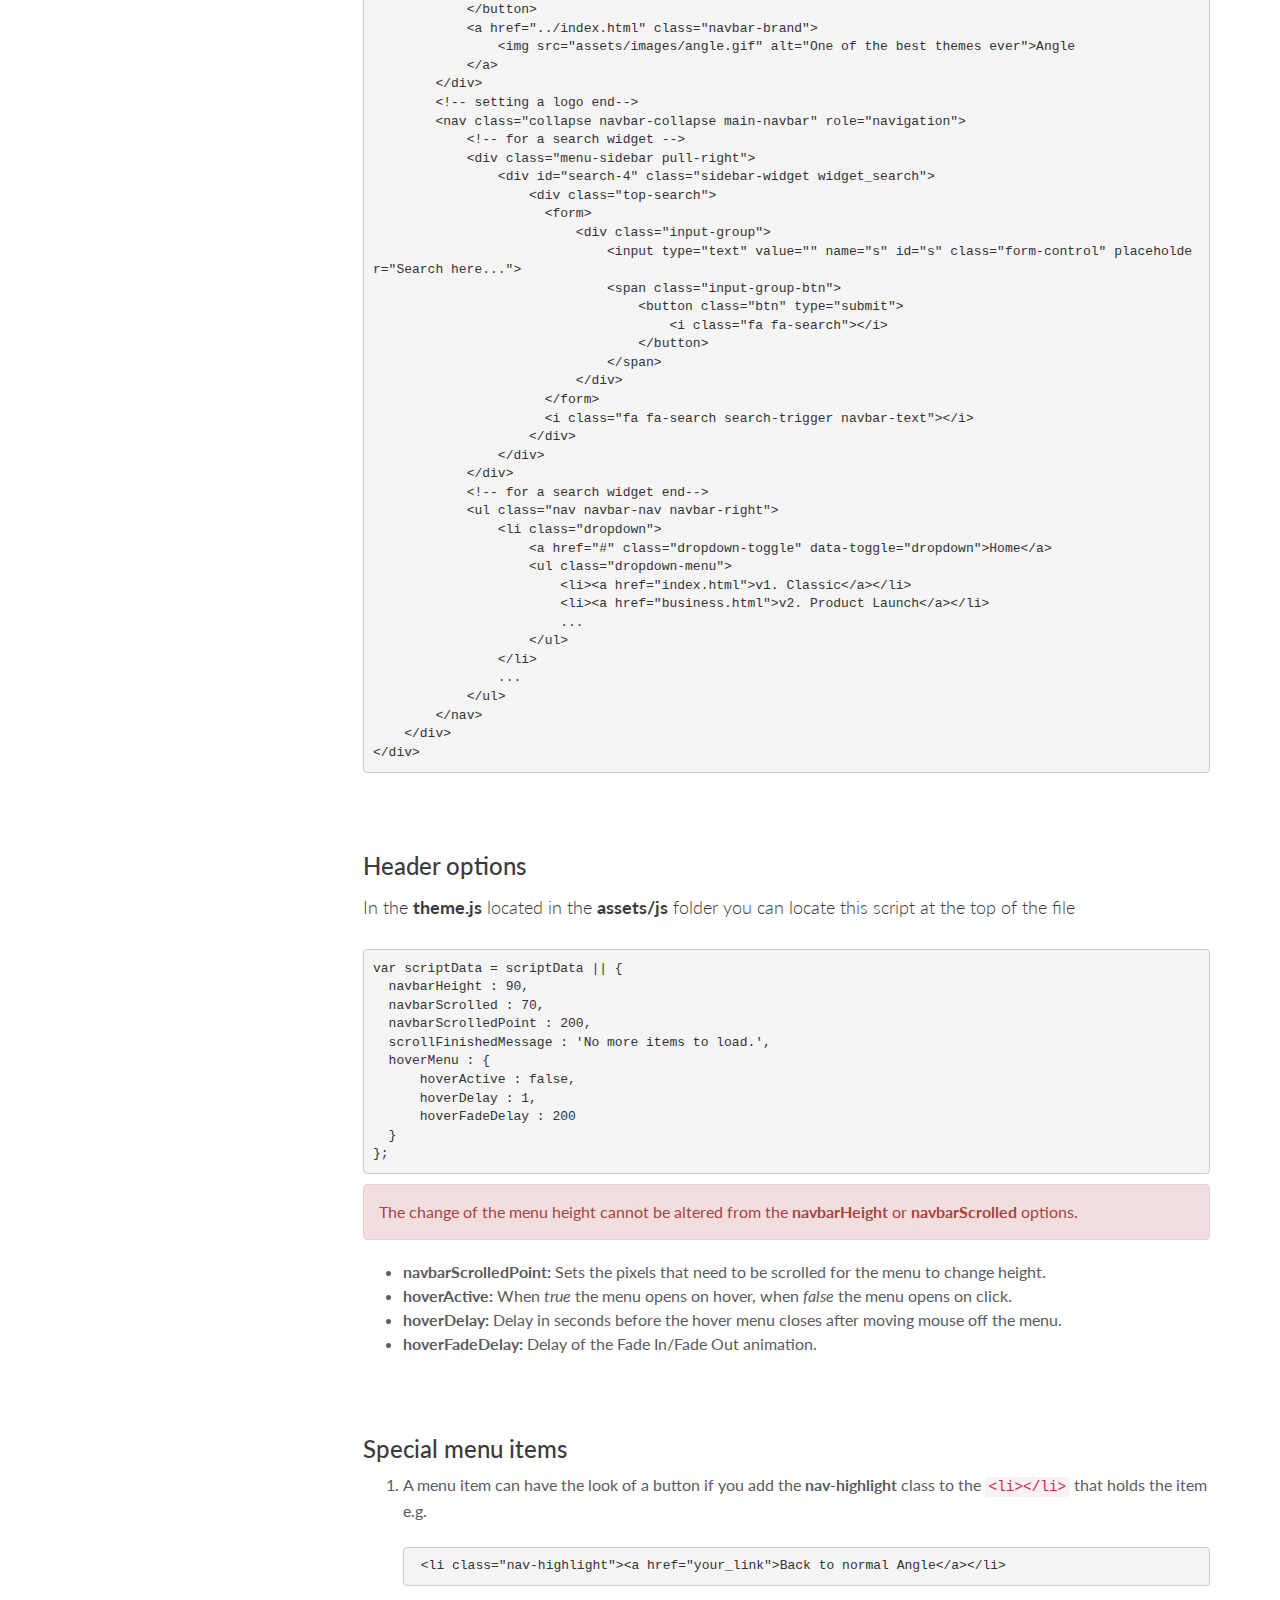
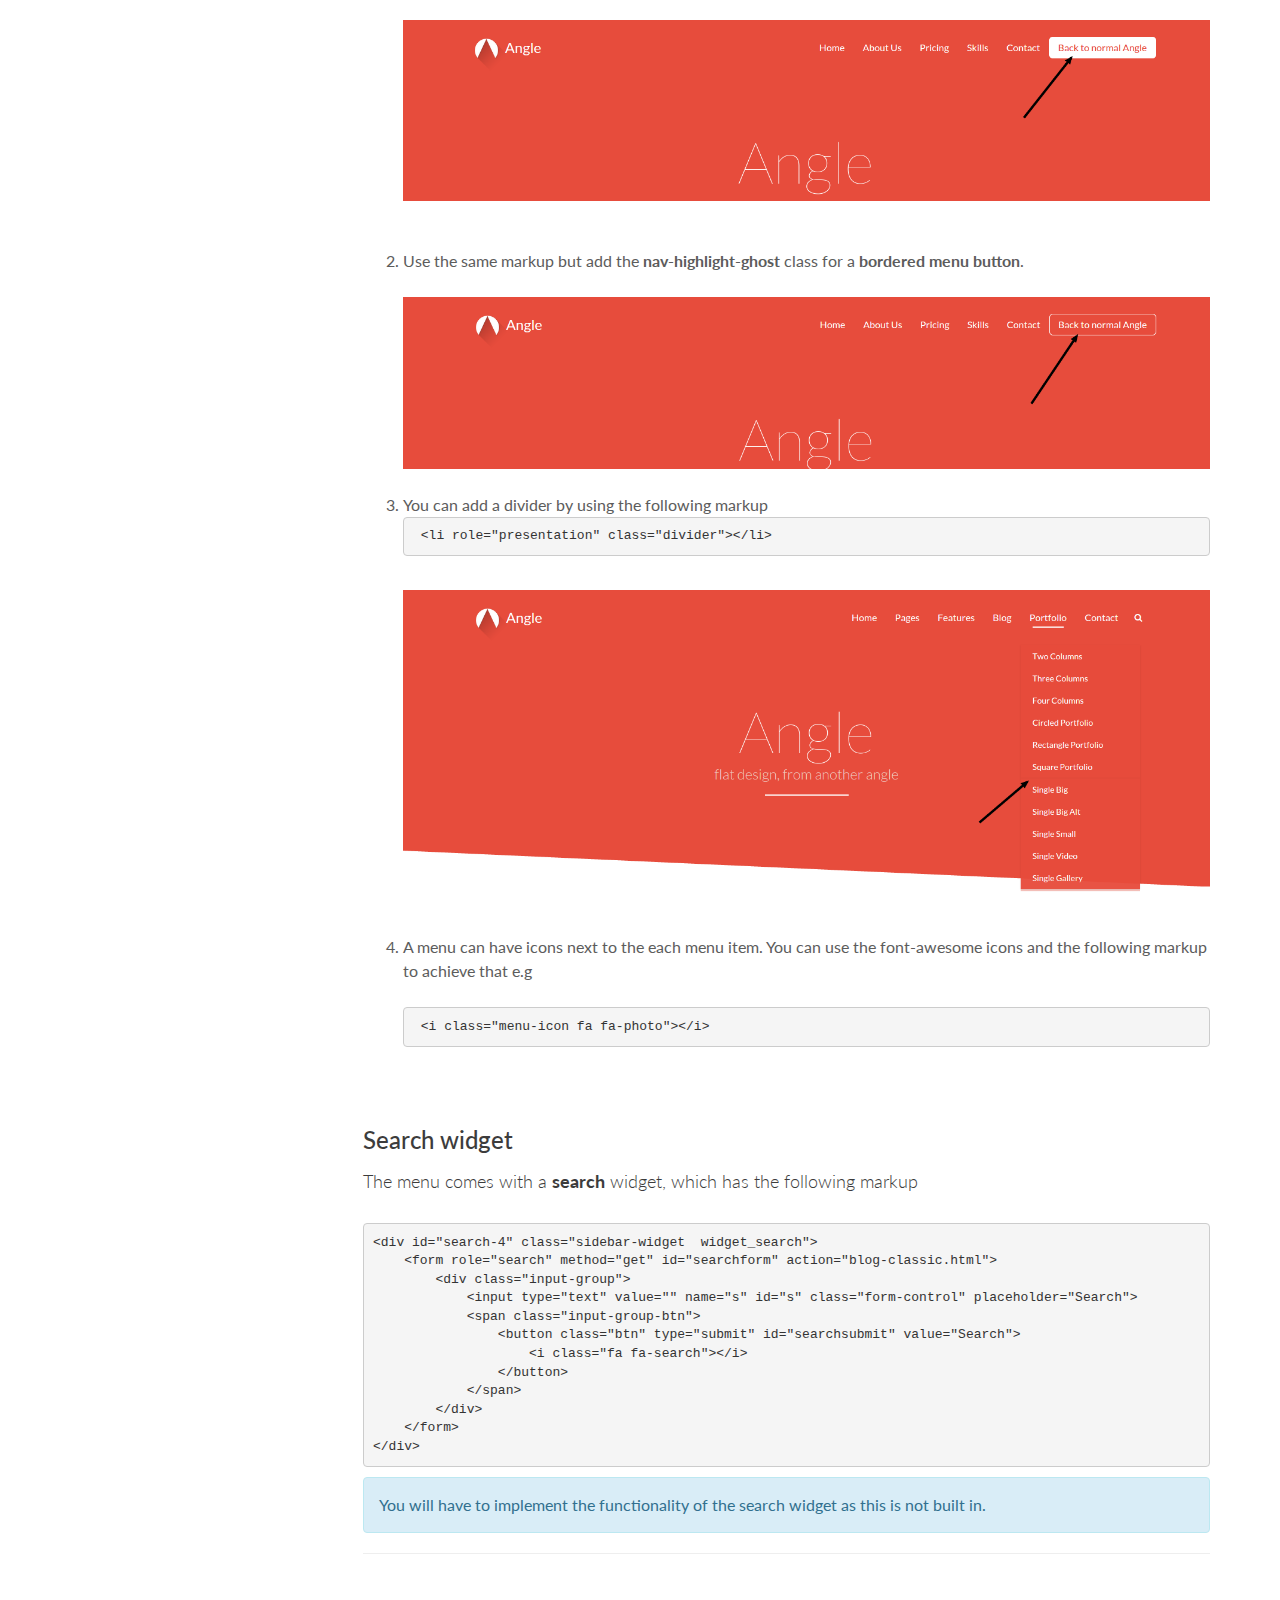
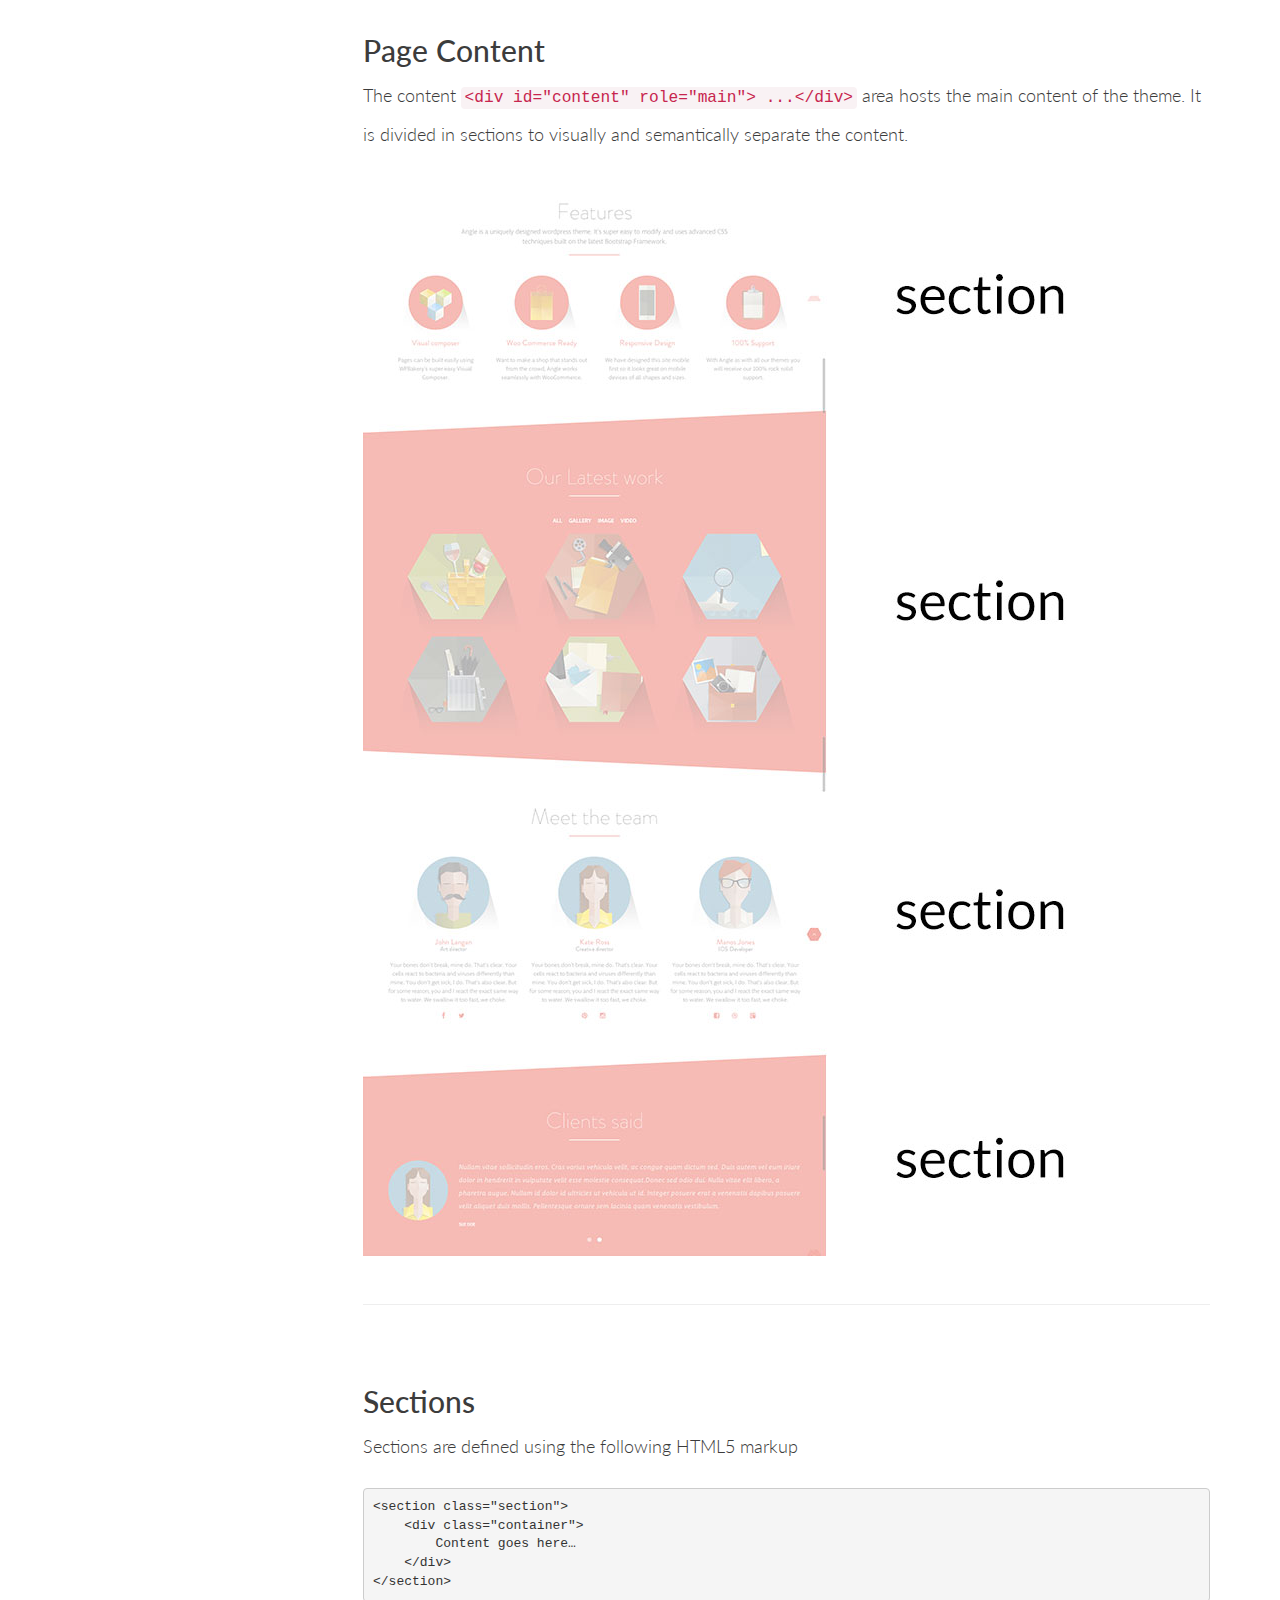
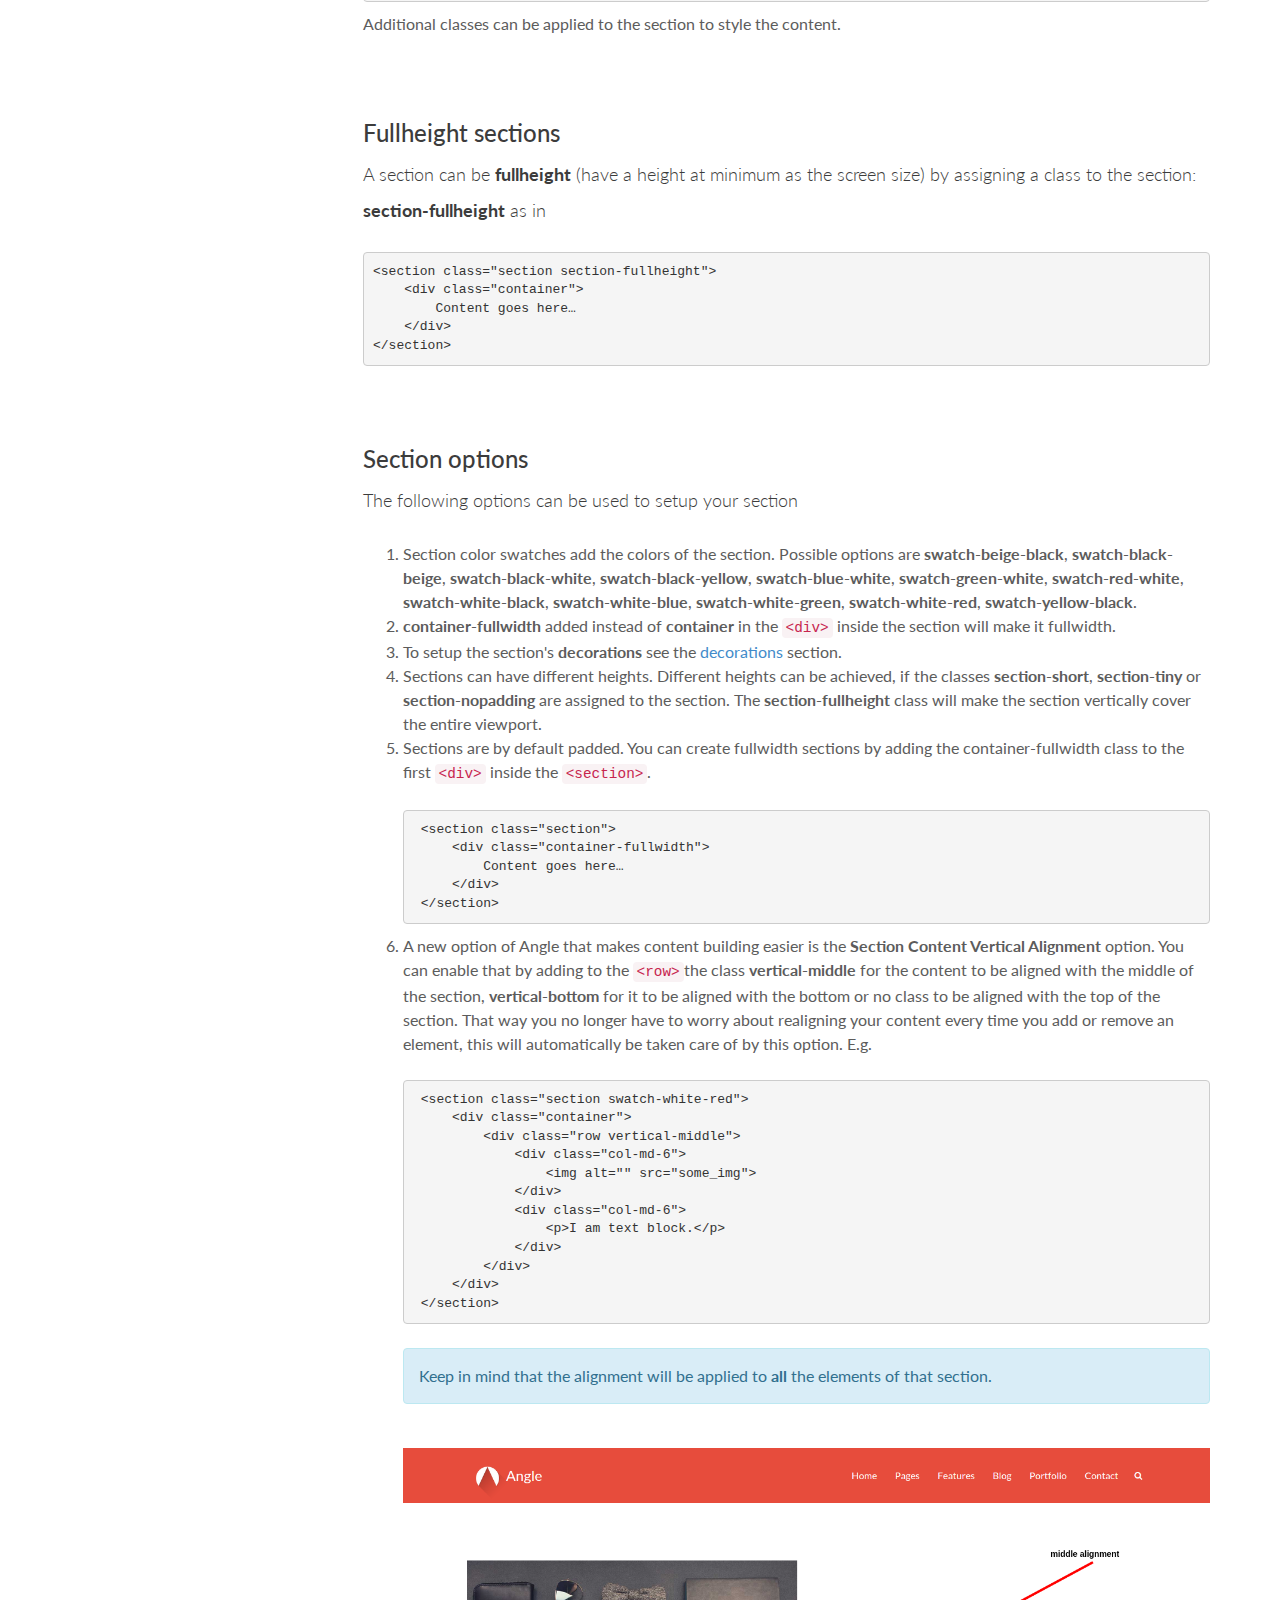
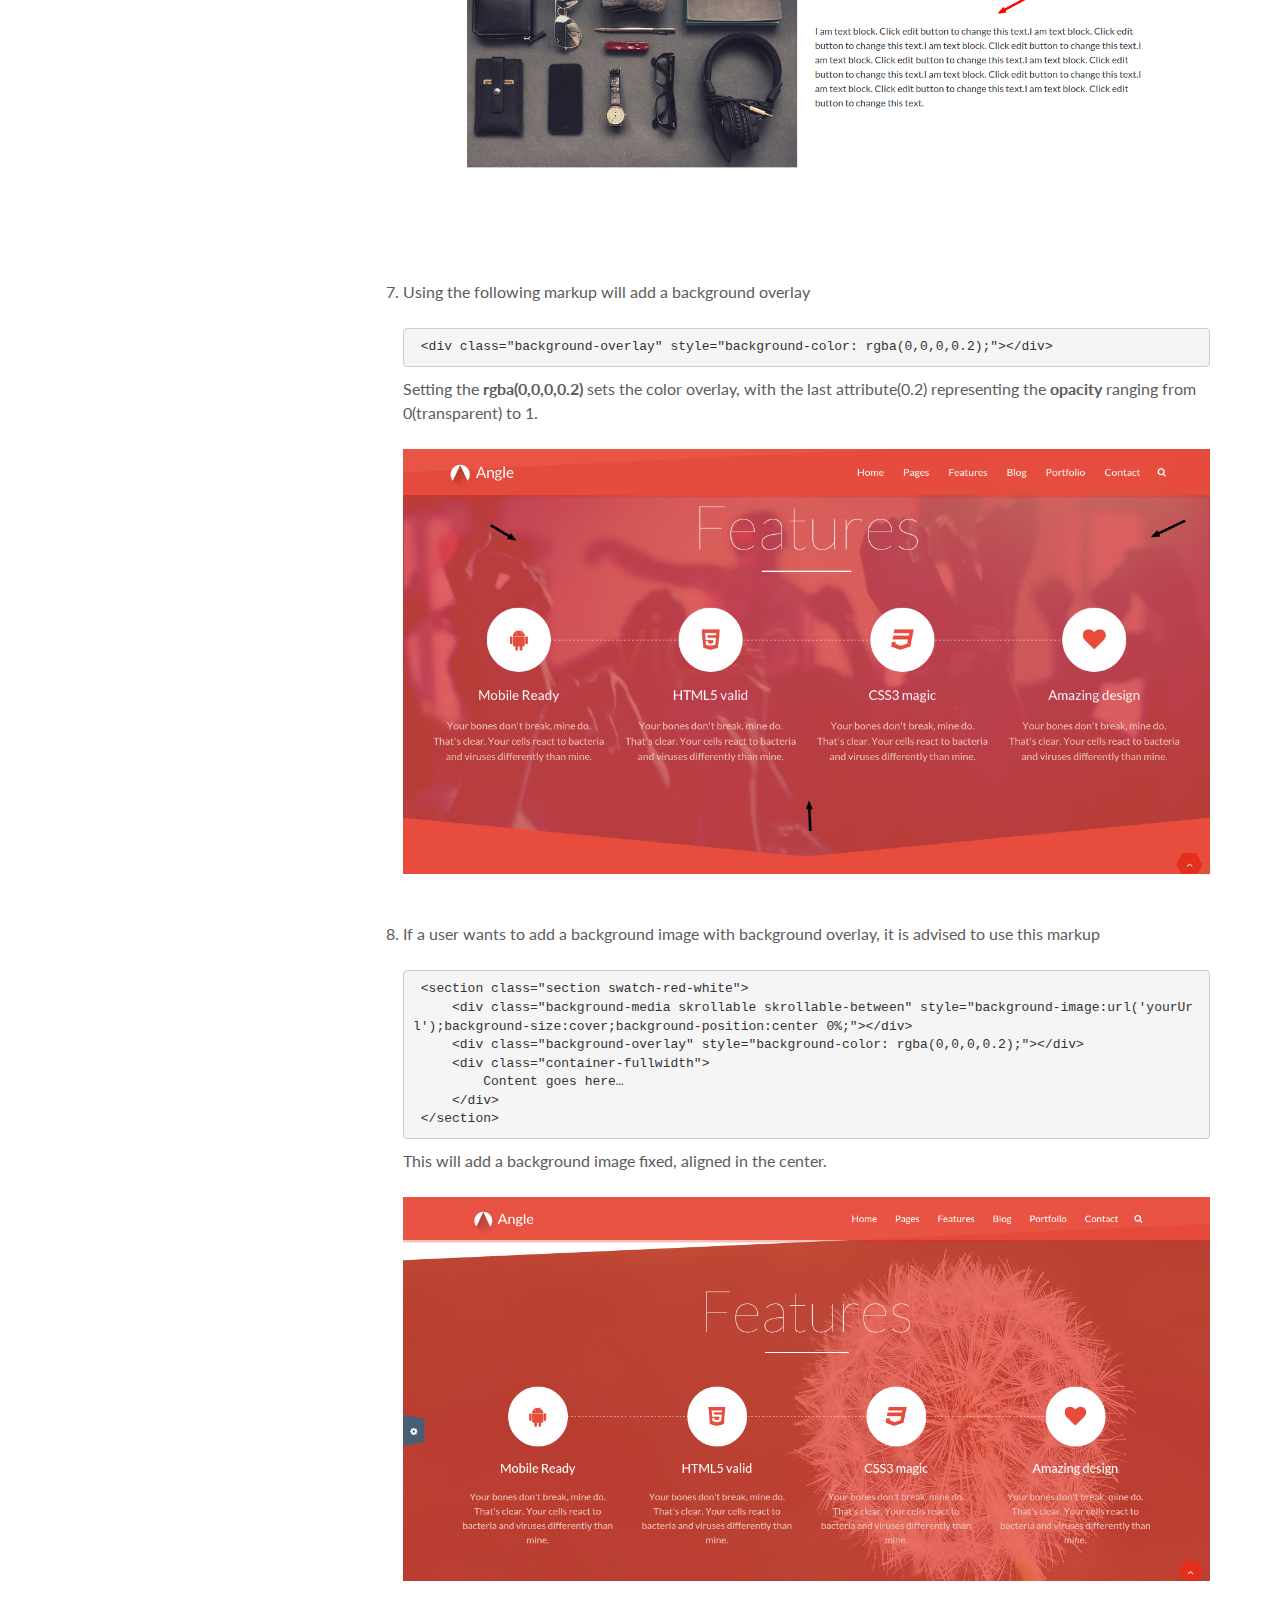
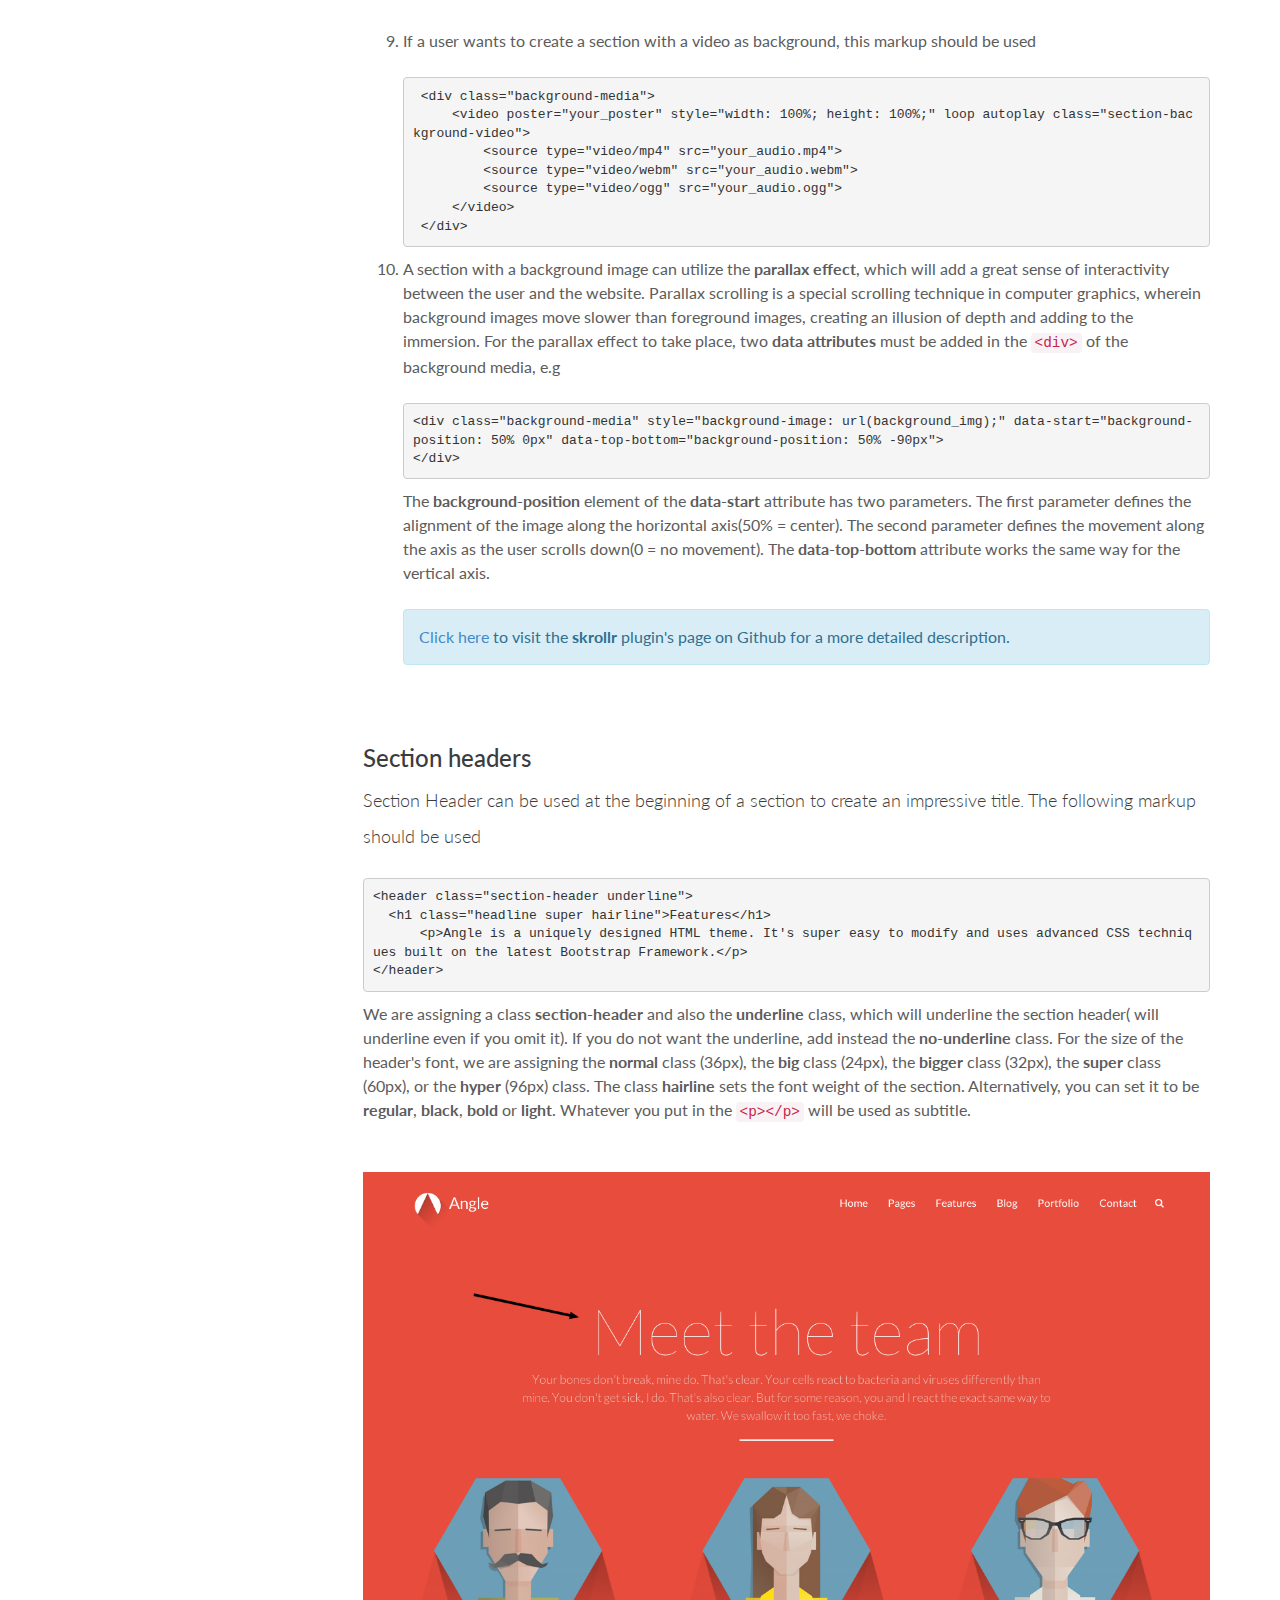
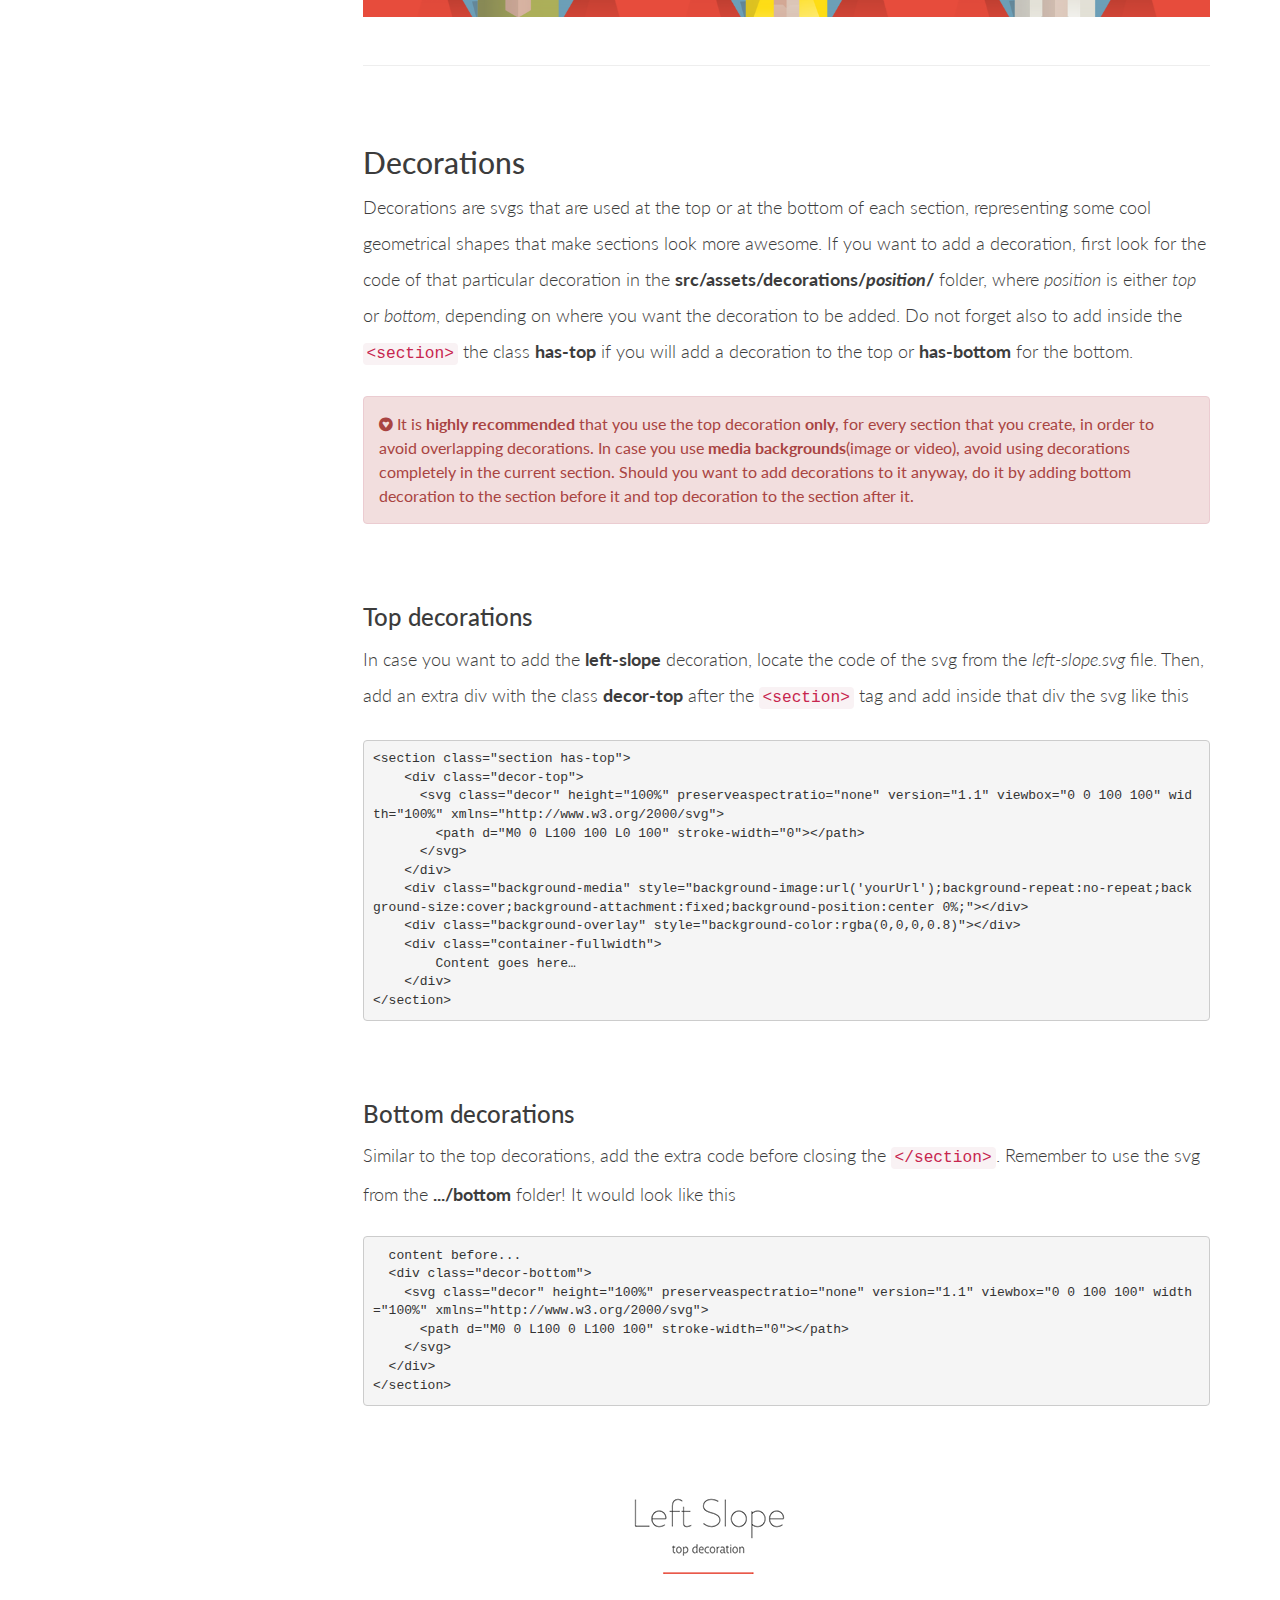
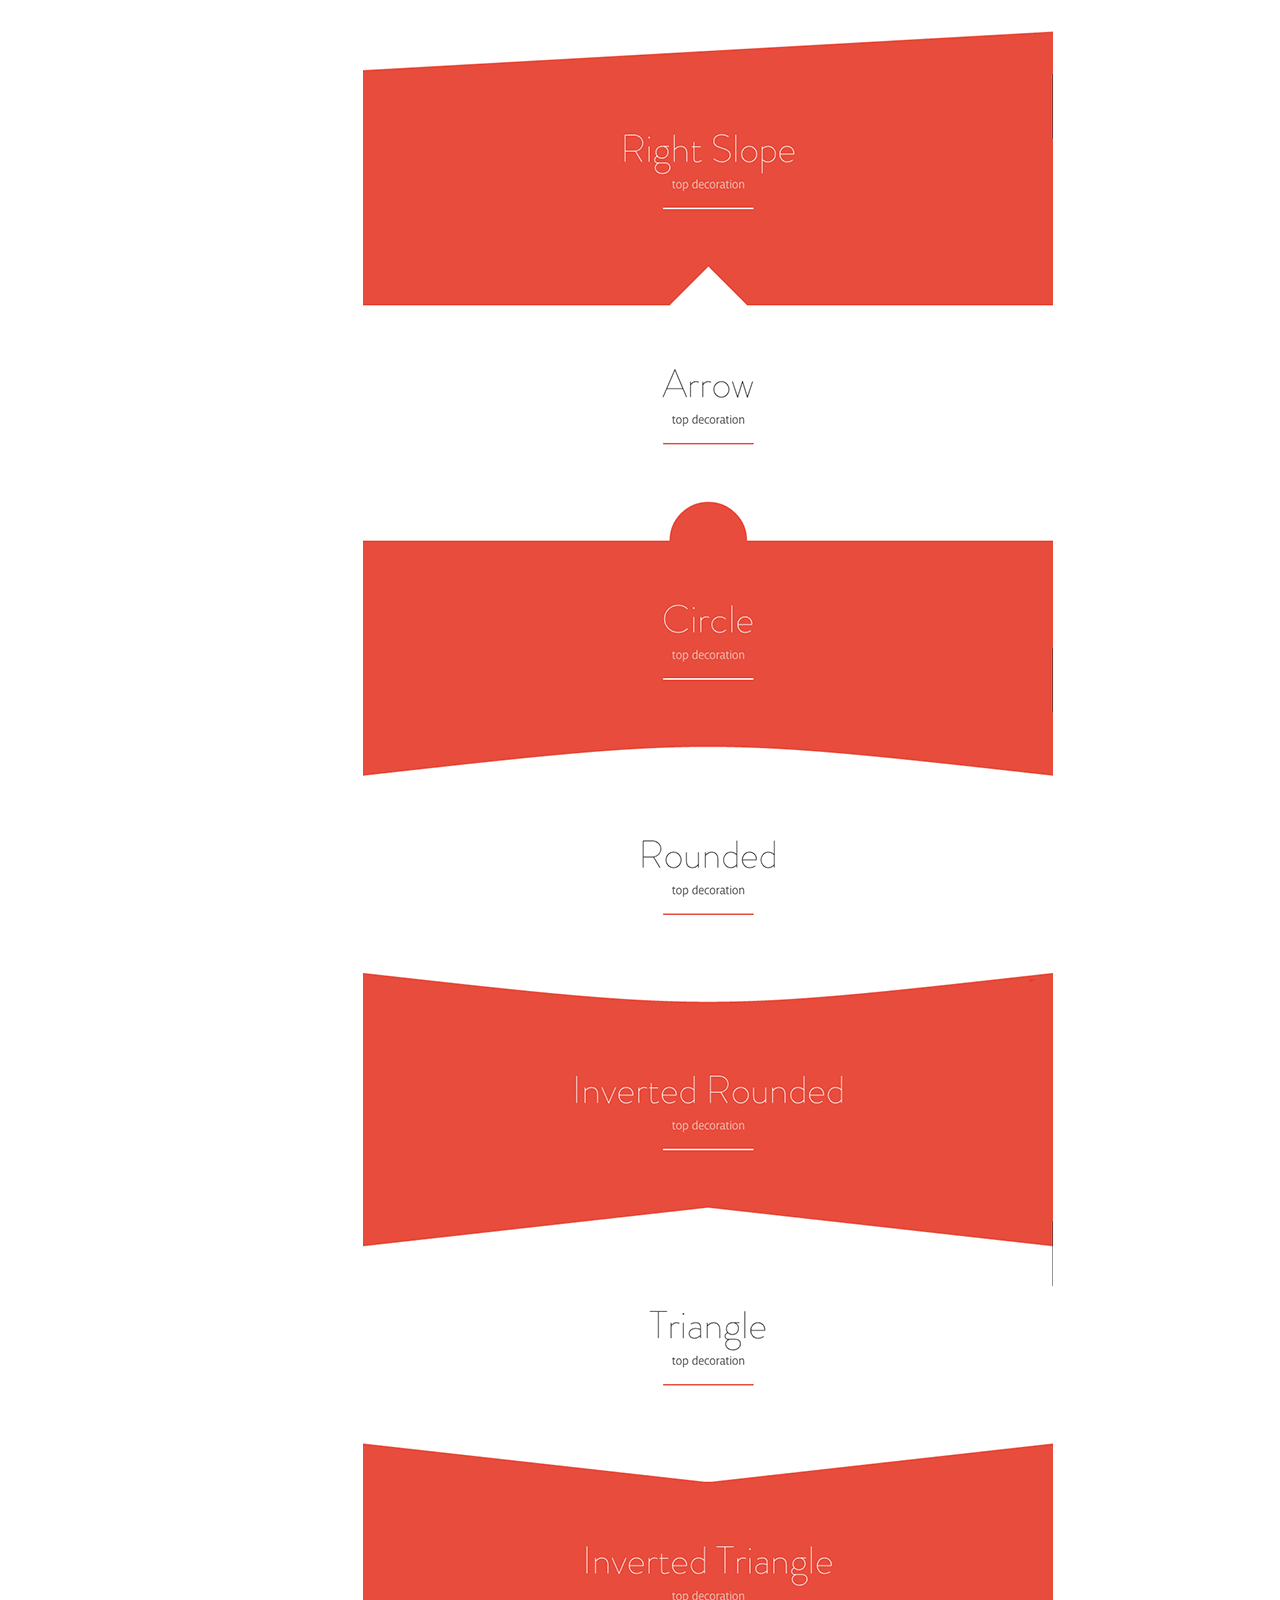
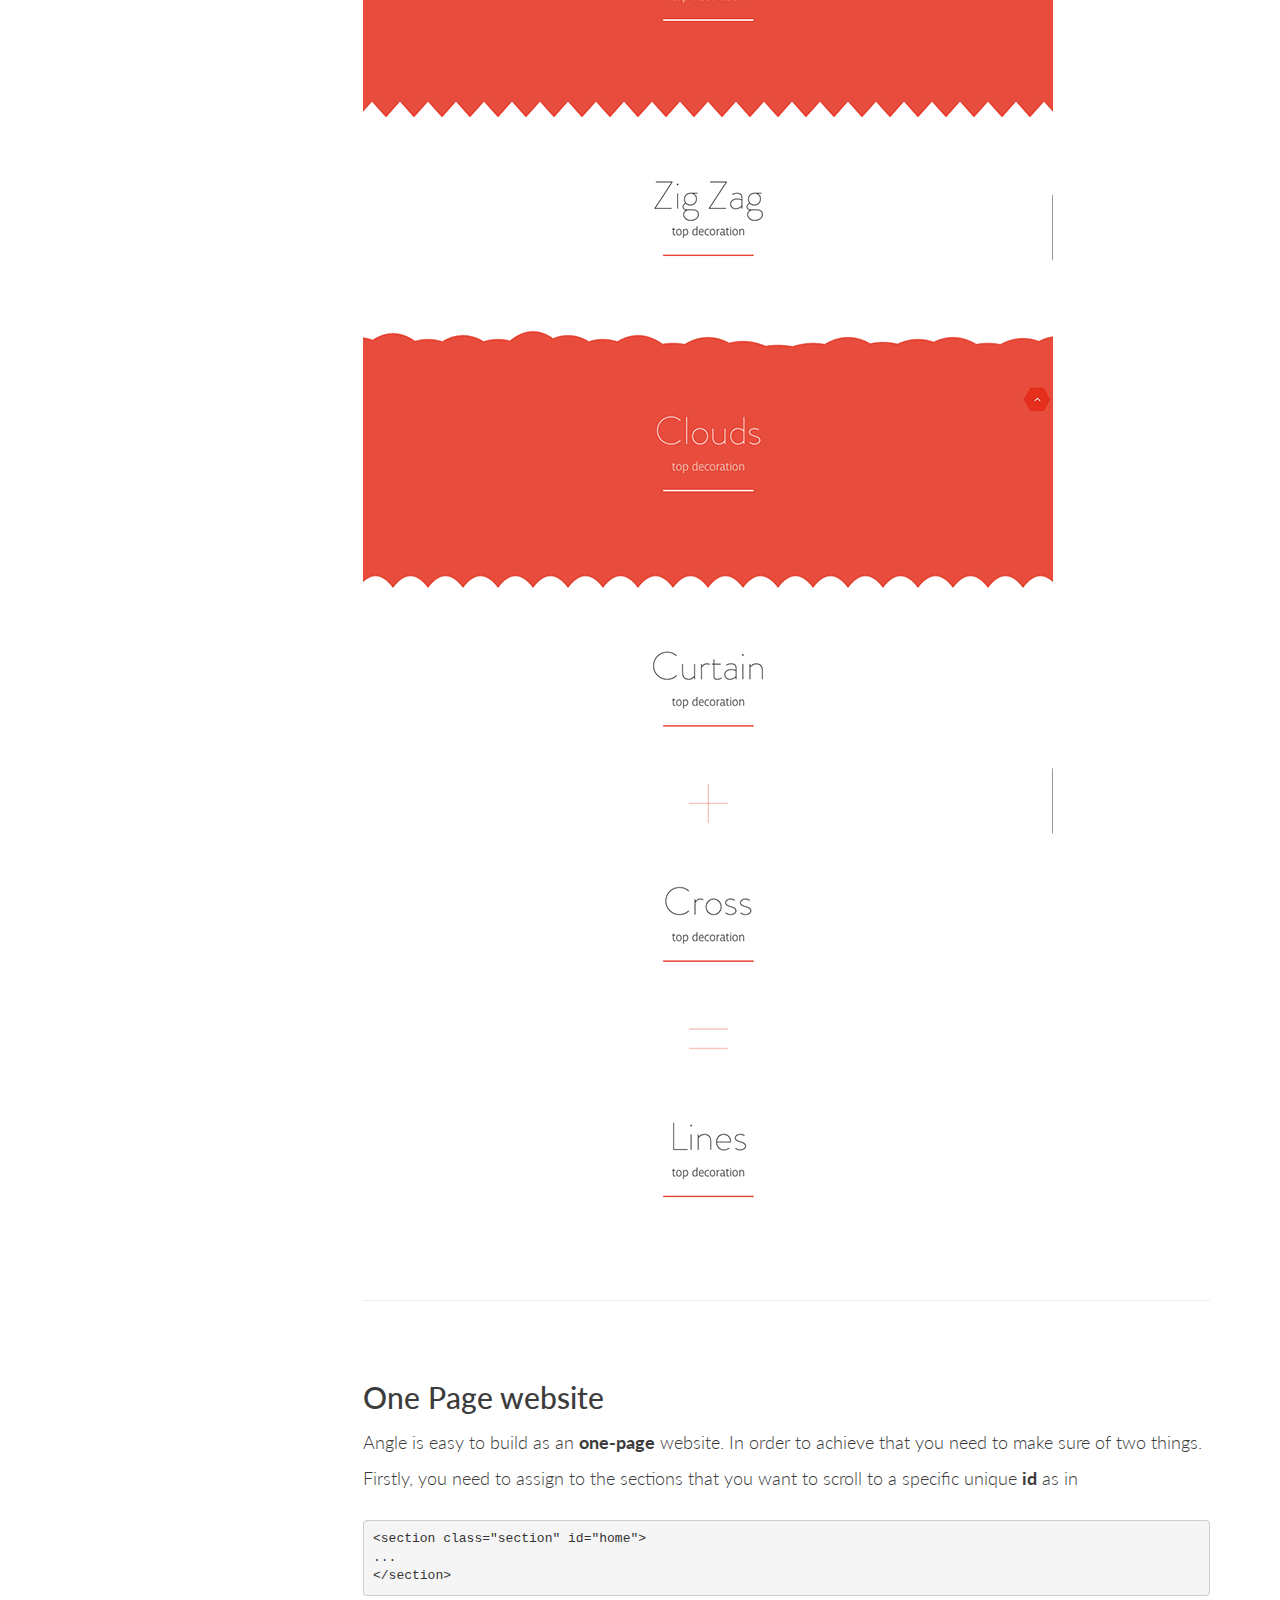
<file: docs/using-angle.html>
<!DOCTYPE html>
<!--[if IE 8 ]> <html lang="en" class="ie8"> <![endif]-->
<!--[if (gt IE 8)]><!-->
<html lang="en">
    <!--<![endif]-->
    <head>
        <meta charset="utf-8">
        <meta content="IE=edge,chrome=1" http-equiv="X-UA-Compatible">
        <title>Angle HTML 1.3.0 | Using Angle</title>
        <meta content="width=device-width, initial-scale=1.0" name="viewport">
        <meta content="yes" name="apple-mobile-web-app-capable">
        <link rel="icon" type="image/x-icon" href="assets/images/favicons/favicon.ico" />
        <link rel="apple-touch-icon-precomposed" sizes="114x114" href="assets/images/favicons/apple-touch-icon-114x114-precomposed.png">
        <link rel="apple-touch-icon-precomposed" sizes="72x72" href="assets/images/favicons/apple-touch-icon-72x72-precomposed.png">
        <link rel="apple-touch-icon-precomposed" href="assets/images/favicons/apple-touch-icon-60x60-precomposed.png">
        <link rel="stylesheet" href="assets/css/main.css">
    </head>
    <body class="bs-docs-home ">
        <header class="navbar navbar-default navbar-fixed-top bs-docs-nav" role="banner">
            <div class="container">
                <div class="navbar-header">
                    <button class="navbar-toggle" type="button" data-toggle="collapse" data-target=".bs-navbar-collapse">
                        <span class="sr-only">Toggle navigation</span>
                        <span class="icon-bar"></span>
                        <span class="icon-bar"></span>
                        <span class="icon-bar"></span>
                    </button>
                    <a href="index.html" class="navbar-brand">Angle HTML</a>
                </div>
                <nav class="collapse navbar-collapse bs-navbar-collapse" role="navigation">
                    <ul class="nav navbar-nav">
                        <li>
                            <a href="getting-started.html">Getting Started</a>
                        </li>
                        <li>
                            <a href="using-angle.html">Using Angle</a>
                        </li>
                        <li>
                            <a href="changelog.html">Changelog</a>
                        </li>
                    </ul>
                    <form class="navbar-form navbar-right">
                        <a href="http://www.themeforest.net/item/angle-flat-responsive-bootstrap-multipurpose-theme/6519550&ref=oxygenna" target="_blank" class="btn btn-success"><i class="fa fa-shopping-cart"></i> Purchase</a>
                    </form>
                    <ul class="nav navbar-nav navbar-right">
                        <li>
                            <a href="http://oxygenna.ticksy.com" target="_blank">Get Support</a>
                        </li>
                    </ul>
                </nav>
            </div>
        </header>
        <div class="bs-header" id="content">
            <div class="container">
                <h1>Using Angle</h1>
                <p>How to create and modify the theme&#x27;s content.</p>
            </div>
        </div>
        <div id="online-docs-warning" class="alert alert-info text-center">
            <div class="container">
                <strong>Online Docs Available</strong>
                Looks like you are looking at the offline docs. You can find possibly more up to date docs <a href="http://anglehtmldocs.oxygenna.com">online here</a>
            </div>
        </div>
        <div class="container bs-docs-container">
            <div class="row">
                <div class="col-md-3">
                    <div class="bs-sidebar hidden-print affix-top" role="complementary">
                        <ul class="nav bs-sidenav">
                            <li><a href="#page-layout">Page Layout</a>
                                <ul class="nav">
                                    <li><a href="#top-bar">Top bar</a>
                                    </li>
                                    <li><a href="#menu-header">Menu Header</a>
                                    </li>
                                    <li><a href="#page-content">Page Content</a>
                                    </li>
                                    <li><a href="#sections">Sections</a>
                                    </li>
                                    <li><a href="#decorations">Decorations</a>
                                    </li>
                                    <li><a href="#one-page-website">One Page website</a>
                                    </li>
                                    <li><a href="#sidebar">Sidebar</a>
                                    </li>
                                    <li><a href="#footer">Footer</a>
                                    </li>
                                </ul>
                            </li>
                            <li><a href="#typography">Typography</a>
                                <ul class="nav">
                                    <li><a href="#text-size">Text Size</a>
                                    </li>
                                    <li><a href="#text-alignment">Text Alignment</a>
                                    </li>
                                    <li><a href="#text-alignment-for-mobiles">Text Alignment for Mobiles</a>
                                    </li>
                                    <li><a href="#text-weight">Text Weight</a>
                                    </li>
                                    <li><a href="#text-transformations">Text Transformations</a>
                                    </li>
                                </ul>
                            </li>
                            <li><a href="#theme-components">Theme Components</a>
                                <ul class="nav">
                                    <li><a href="#color-swatches">Color Swatches</a>
                                    </li>
                                    <li><a href="#changing-the-default-colors">Changing the default colors</a>
                                    </li>
                                    <li><a href="#page-header">Page header</a>
                                    </li>
                                    <li><a href="#slideshow">Slideshow</a>
                                    </li>
                                    <li><a href="#revolution-slider">Revolution Slider</a>
                                    </li>
                                    <li><a href="#image">Image</a>
                                    </li>
                                    <li><a href="#map">Map</a>
                                    </li>
                                    <li><a href="#pricing-tables">Pricing tables</a>
                                    </li>
                                </ul>
                            </li>
                            <li><a href="#services">Services</a>
                                <ul class="nav">
                                    <li><a href="#border-icon-lists">Border Icon Lists</a>
                                    </li>
                                </ul>
                            </li>
                            <li><a href="#staff-member">Staff member</a>
                            </li>
                            <li><a href="#portolio">Portolio</a>
                                <ul class="nav">
                                    <li><a href="#setting-the-filters">Setting the filters</a>
                                    </li>
                                    <li><a href="#setting-up-the-portfolio-items">Setting up the portfolio items</a>
                                    </li>
                                </ul>
                            </li>
                            <li><a href="#features">Features</a>
                                <ul class="nav">
                                    <li><a href="#buttons">Buttons</a>
                                    </li>
                                    <li><a href="#boxes">Boxes</a>
                                    </li>
                                    <li><a href="#social-icons">Social Icons</a>
                                    </li>
                                    <li><a href="#fancy-list-icons">Fancy List Icons</a>
                                    </li>
                                    <li><a href="#blockquotes">Blockquotes</a>
                                    </li>
                                </ul>
                            </li>
                            <li><a href="#contact-form">Contact Form</a>
                            </li>
                        </ul>
                    </div>
                </div>
                <div class="col-md-9">
                    <div class="bs-docs-section">
                        <h1 id="page-layout">Page Layout</h1>
                        <h2 id="top-bar">Top bar</h2>
                        <p>Optionally you can add a top bar on each page, if you add this markup after the <code>&lt;body&gt;</code>.</p>
                        <pre><code>&lt;div class=&quot;container&quot;&gt;
    &lt;div class=&quot;top top-left&quot;&gt;
        add content for the left side of the topbar
    &lt;/div&gt;
    &lt;div class=&quot;top top-right&quot;&gt;
        add content for the right side of the topbar
    &lt;/div&gt;
&lt;/div&gt;</code></pre>
                        <p>Feel free to add what you want inside the right and left <em>divs</em>.</p>
                        <h2 id="menu-header">Menu Header</h2>
                        <p>The header area <code>&lt;header id=&quot;masthead&quot;&gt;...&lt;/header&gt;</code>
                            of the page contains the page Logo and the navigation list. The navigation is designed following bootstrap&#39;s responsive rules so in smaller screens it will collapse to a responsive dropdown menu. You can read more about the markup of the navigation
                            in bootstrap’ s <a href="http://getbootstrap.com/components/#navbar">website</a>.</p>
                        <p>You can have two different menu styles. Adding the <strong>navbar-sticky</strong> class to the <code>&lt;header&gt;</code> as in</p>
                        <pre><code>&lt;header id=&quot;masthead&quot; class=&quot;navbar navbar-sticky swatch-red-white&quot; role=&quot;banner&quot;&gt;</code></pre>
                        <p>will make the header scroll along with the page. In order to make the header stay always on top we just need to remove the <strong>navbar-sticky</strong> class.</p>
                        <p>For a menu with a logo on the left, a navigation list and a search widget on the right side use the following markup</p>
                        <pre><code>&lt;div id=&quot;masthead&quot; class=&quot;navbar navbar-sticky swatch-red-white&quot; role=&quot;banner&quot;&gt;
    &lt;div class=&quot;container&quot;&gt;
        &lt;!-- setting a logo --&gt;
        &lt;div class=&quot;navbar-header&quot;&gt;
            &lt;button type=&quot;button&quot; class=&quot;navbar-toggle collapsed&quot; data-toggle=&quot;collapse&quot; data-target=&quot;.main-navbar&quot;&gt;
                &lt;span class=&quot;icon-bar&quot;&gt;&lt;/span&gt;
                &lt;span class=&quot;icon-bar&quot;&gt;&lt;/span&gt;
                &lt;span class=&quot;icon-bar&quot;&gt;&lt;/span&gt;
            &lt;/button&gt;
            &lt;a href=&quot;../index.html&quot; class=&quot;navbar-brand&quot;&gt;
                &lt;img src=&quot;assets/images/angle.gif&quot; alt=&quot;One of the best themes ever&quot;&gt;Angle
            &lt;/a&gt;
        &lt;/div&gt;
        &lt;!-- setting a logo end--&gt;
        &lt;nav class=&quot;collapse navbar-collapse main-navbar&quot; role=&quot;navigation&quot;&gt;
            &lt;!-- for a search widget --&gt;
            &lt;div class=&quot;menu-sidebar pull-right&quot;&gt;
                &lt;div id=&quot;search-4&quot; class=&quot;sidebar-widget widget_search&quot;&gt;
                    &lt;div class=&quot;top-search&quot;&gt;
                      &lt;form&gt;
                          &lt;div class=&quot;input-group&quot;&gt;
                              &lt;input type=&quot;text&quot; value=&quot;&quot; name=&quot;s&quot; id=&quot;s&quot; class=&quot;form-control&quot; placeholder=&quot;Search here...&quot;&gt;
                              &lt;span class=&quot;input-group-btn&quot;&gt;
                                  &lt;button class=&quot;btn&quot; type=&quot;submit&quot;&gt;
                                      &lt;i class=&quot;fa fa-search&quot;&gt;&lt;/i&gt;
                                  &lt;/button&gt;
                              &lt;/span&gt;
                          &lt;/div&gt;
                      &lt;/form&gt;
                      &lt;i class=&quot;fa fa-search search-trigger navbar-text&quot;&gt;&lt;/i&gt;
                    &lt;/div&gt;
                &lt;/div&gt;
            &lt;/div&gt;
            &lt;!-- for a search widget end--&gt;
            &lt;ul class=&quot;nav navbar-nav navbar-right&quot;&gt;
                &lt;li class=&quot;dropdown&quot;&gt;
                    &lt;a href=&quot;#&quot; class=&quot;dropdown-toggle&quot; data-toggle=&quot;dropdown&quot;&gt;Home&lt;/a&gt;
                    &lt;ul class=&quot;dropdown-menu&quot;&gt;
                        &lt;li&gt;&lt;a href=&quot;index.html&quot;&gt;v1. Classic&lt;/a&gt;&lt;/li&gt;
                        &lt;li&gt;&lt;a href=&quot;business.html&quot;&gt;v2. Product Launch&lt;/a&gt;&lt;/li&gt;
                        ...
                    &lt;/ul&gt;
                &lt;/li&gt;
                ...
            &lt;/ul&gt;
        &lt;/nav&gt;
    &lt;/div&gt;
&lt;/div&gt;</code></pre>
                        <h3 id="header-options">Header options</h3>
                        <p>In the <strong>theme.js</strong> located in the <strong>assets/js</strong> folder you can locate this script at the top of the file</p>
                        <pre><code>var scriptData = scriptData || {
  navbarHeight : 90,
  navbarScrolled : 70,
  navbarScrolledPoint : 200,
  scrollFinishedMessage : &#39;No more items to load.&#39;,
  hoverMenu : {
      hoverActive : false,
      hoverDelay : 1,
      hoverFadeDelay : 200
  }
};</code></pre>
                        <div class="alert alert-danger">
                            The change of the menu height cannot be altered from the <strong>navbarHeight</strong> or <strong>navbarScrolled</strong> options.
                        </div>
                        <ul>
                            <li><strong>navbarScrolledPoint:</strong> Sets the pixels that need to be scrolled for the menu to change height.</li>
                            <li><strong>hoverActive:</strong> When <em>true</em> the menu opens on hover, when <em>false</em> the menu opens on click.</li>
                            <li><strong>hoverDelay:</strong> Delay in seconds before the hover menu closes after moving mouse off the menu.</li>
                            <li><strong>hoverFadeDelay:</strong> Delay of the Fade In/Fade Out animation.</li>
                        </ul>
                        <h3 id="special-menu-items">Special menu items</h3>
                        <ol>
                            <li>
                                <p>A menu item can have the look of a button if you add the <strong>nav-highlight</strong> class to the <code>&lt;li&gt;&lt;/li&gt;</code> that holds the item e.g.</p>
                                <pre><code> &lt;li class=&quot;nav-highlight&quot;&gt;&lt;a href=&quot;your_link&quot;&gt;Back to normal Angle&lt;/a&gt;&lt;/li&gt;</code></pre>
                                <p>
                                    <img src="assets/images/highlight-button.png" alt="special">
                                </p>
                            </li>
                            <li>Use the same markup but add the <strong>nav-highlight-ghost</strong> class for a <strong>bordered menu button</strong>.
                                <img src="assets/images/highlight-ghost-button.png" alt="special">
                            </li>
                            <li>You can add a divider by using the following markup<pre><code> &lt;li role=&quot;presentation&quot; class=&quot;divider&quot;&gt;&lt;/li&gt;</code></pre>
                                <img src="assets/images/divider.png" alt="special">
                            </li>
                            <li>
                                <p>A menu can have icons next to the each menu item. You can use the font-awesome icons and the following markup to achieve that e.g</p>
                                <pre><code> &lt;i class=&quot;menu-icon fa fa-photo&quot;&gt;&lt;/i&gt;</code></pre>
                            </li>
                        </ol>
                        <h3 id="search-widget">Search widget</h3>
                        <p>The menu comes with a <strong>search</strong> widget, which has the following markup</p>
                        <pre><code>&lt;div id=&quot;search-4&quot; class=&quot;sidebar-widget  widget_search&quot;&gt;
    &lt;form role=&quot;search&quot; method=&quot;get&quot; id=&quot;searchform&quot; action=&quot;blog-classic.html&quot;&gt;
        &lt;div class=&quot;input-group&quot;&gt;
            &lt;input type=&quot;text&quot; value=&quot;&quot; name=&quot;s&quot; id=&quot;s&quot; class=&quot;form-control&quot; placeholder=&quot;Search&quot;&gt;
            &lt;span class=&quot;input-group-btn&quot;&gt;
                &lt;button class=&quot;btn&quot; type=&quot;submit&quot; id=&quot;searchsubmit&quot; value=&quot;Search&quot;&gt;
                    &lt;i class=&quot;fa fa-search&quot;&gt;&lt;/i&gt;
                &lt;/button&gt;
            &lt;/span&gt;
        &lt;/div&gt;
    &lt;/form&gt;
&lt;/div&gt;</code></pre>
                        <div class="alert alert-info">
                            You will have to implement the functionality of the search widget as this is not built in.
                        </div>
                        <hr>
                        <h2 id="page-content">Page Content</h2>
                        <p>The content <code>&lt;div id=&quot;content&quot; role=&quot;main&quot;&gt; ...&lt;/div&gt;</code> area hosts the main content of the theme. It is divided in sections to visually and semantically separate the content.
                            <img src="assets/images/sections.jpg" alt="sections">
                        </p>
                        <hr>
                        <h2 id="sections">Sections</h2>
                        <p>Sections are defined using the following HTML5 markup</p>
                        <pre><code>&lt;section class=&quot;section&quot;&gt;
    &lt;div class=&quot;container&quot;&gt;
        Content goes here…
    &lt;/div&gt;
&lt;/section&gt;</code></pre>
                        <p>Additional classes can be applied to the section to style the content.</p>
                        <h3 id="fullheight-sections">Fullheight sections</h3>
                        <p>A section can be <strong>fullheight</strong> (have a height at minimum as the screen size) by assigning a class to the section: <strong>section-fullheight</strong> as in</p>
                        <pre><code>&lt;section class=&quot;section section-fullheight&quot;&gt;
    &lt;div class=&quot;container&quot;&gt;
        Content goes here…
    &lt;/div&gt;
&lt;/section&gt;</code></pre>
                        <h3 id="section-options">Section options</h3>
                        <p>The following options can be used to setup your section</p>
                        <ol>
                            <li>Section color swatches add the colors of the section. Possible options are
                                <strong>swatch-beige-black</strong>, <strong>swatch-black-beige</strong>, <strong>swatch-black-white</strong>, <strong>swatch-black-yellow</strong>, <strong>swatch-blue-white</strong>, <strong>swatch-green-white</strong>, <strong>swatch-red-white</strong>, <strong>swatch-white-black</strong>, <strong>swatch-white-blue</strong>, <strong>swatch-white-green</strong>, <strong>swatch-white-red</strong>, <strong>swatch-yellow-black</strong>.</li>
                            <li><strong>container-fullwidth</strong> added instead of <strong>container</strong> in the <code>&lt;div&gt;</code> inside the section will make it fullwidth.</li>
                            <li>To setup the section&#39;s <strong>decorations</strong> see the <a href="/using-angle.html#decorations">decorations</a> section.</li>
                            <li>Sections can have different heights. Different heights can be achieved, if the classes <strong>section-short</strong>, <strong>section-tiny</strong> or <strong>section-nopadding</strong> are assigned to the section. The <strong>section-fullheight</strong> class
                                will make the section vertically cover the entire viewport.
                                <br>
                            </li>
                            <li>
                                <p>Sections are by default padded. You can create fullwidth sections by adding the container-fullwidth class to the first <code>&lt;div&gt;</code> inside the <code>&lt;section&gt;</code>.</p>
                                <pre><code> &lt;section class=&quot;section&quot;&gt;
     &lt;div class=&quot;container-fullwidth&quot;&gt;
         Content goes here…
     &lt;/div&gt;
 &lt;/section&gt;</code></pre>
                            </li>
                            <li>
                                <p>A new option of Angle that makes content building easier is the <strong>Section Content Vertical Alignment</strong> option. You can enable that by adding to the <code>&lt;row&gt;</code>the class <strong>vertical-middle</strong> for
                                    the content to be aligned with the middle of the section, <strong>vertical-bottom</strong> for it to be aligned with the bottom or no class to be aligned with the top of the section. That way you no longer have to worry
                                    about realigning your content every time you add or remove an element, this will automatically be taken care of by this option. E.g.</p>
                                <pre><code> &lt;section class=&quot;section swatch-white-red&quot;&gt;
     &lt;div class=&quot;container&quot;&gt;
         &lt;div class=&quot;row vertical-middle&quot;&gt;
             &lt;div class=&quot;col-md-6&quot;&gt;
                 &lt;img alt=&quot;&quot; src=&quot;some_img&quot;&gt;
             &lt;/div&gt;
             &lt;div class=&quot;col-md-6&quot;&gt;
                 &lt;p&gt;I am text block.&lt;/p&gt;
             &lt;/div&gt;
         &lt;/div&gt;
     &lt;/div&gt;
 &lt;/section&gt;</code></pre>
                                <p>
                                    <div class="alert alert-info">
                                        Keep in mind that the alignment will be applied to <strong>all</strong> the elements of that section.
                                    </div>
                                    <img src="assets/images/section-align.png" alt="section">
                                </p>
                            </li>
                            <li>
                                <p>Using the following markup will add a background overlay</p>
                                <pre><code> &lt;div class=&quot;background-overlay&quot; style=&quot;background-color: rgba(0,0,0,0.2);&quot;&gt;&lt;/div&gt;</code></pre>
                                <p>Setting the <strong>rgba(0,0,0,0.2)</strong> sets the color overlay, with the last attribute(0.2) representing the <strong>opacity</strong> ranging from 0(transparent) to 1.
                                    <img src="assets/images/background-video.png" alt="videos">
                                </p>
                            </li>
                            <li>
                                <p>If a user wants to add a background image with background overlay, it is advised to use this markup</p>
                                <pre><code> &lt;section class=&quot;section swatch-red-white&quot;&gt;
     &lt;div class=&quot;background-media skrollable skrollable-between&quot; style=&quot;background-image:url(&#39;yourUrl&#39;);background-size:cover;background-position:center 0%;&quot;&gt;&lt;/div&gt;
     &lt;div class=&quot;background-overlay&quot; style=&quot;background-color: rgba(0,0,0,0.2);&quot;&gt;&lt;/div&gt;
     &lt;div class=&quot;container-fullwidth&quot;&gt;
         Content goes here…
     &lt;/div&gt;
 &lt;/section&gt;</code></pre>
                                <p>This will add a background image fixed, aligned in the center.
                                    <img src="assets/images/section_background.png" alt="sections">
                                </p>
                            </li>
                            <li>
                                <p>If a user wants to create a section with a video as background, this markup should be used</p>
                                <pre><code> &lt;div class=&quot;background-media&quot;&gt;
     &lt;video poster=&quot;your_poster&quot; style=&quot;width: 100%; height: 100%;&quot; loop autoplay class=&quot;section-background-video&quot;&gt;
         &lt;source type=&quot;video/mp4&quot; src=&quot;your_audio.mp4&quot;&gt;
         &lt;source type=&quot;video/webm&quot; src=&quot;your_audio.webm&quot;&gt;
         &lt;source type=&quot;video/ogg&quot; src=&quot;your_audio.ogg&quot;&gt;
     &lt;/video&gt;
 &lt;/div&gt;</code></pre>
                            </li>
                            <li>
                                <p>A section with a background image can utilize the <strong>parallax effect</strong>, which will add a great sense of interactivity between the user and the website. Parallax scrolling is a special scrolling technique in computer
                                    graphics, wherein background images move slower than foreground images, creating an illusion of depth and adding to the immersion. For the parallax effect to take place, two <strong>data attributes</strong> must be added
                                    in the <code>&lt;div&gt;</code> of the background media, e.g</p>
                                <pre><code>&lt;div class=&quot;background-media&quot; style=&quot;background-image: url(background_img);&quot; data-start=&quot;background-position: 50% 0px&quot; data-top-bottom=&quot;background-position: 50% -90px&quot;&gt;
&lt;/div&gt;</code></pre>
                                <p>The <strong>background-position</strong> element of the <strong>data-start</strong> attribute has two parameters. The first parameter defines the alignment of the image along the horizontal axis(50% = center). The second parameter
                                    defines the movement along the axis as the user scrolls down(0 = no movement). The <strong>data-top-bottom</strong> attribute works the same way for the vertical axis.
                                    <br>
                                </p>
                                <div class="alert alert-info">
                                    <a href="https://github.com/Prinzhorn/skrollr">Click here</a> to visit the <strong>skrollr</strong> plugin&#39;s page on Github for a more detailed description.
                                </div>
                            </li>
                        </ol>
                        <h3 id="section-headers">Section headers</h3>
                        <p>Section Header can be used at the beginning of a section to create an impressive title. The following markup should be used</p>
                        <pre><code>&lt;header class=&quot;section-header underline&quot;&gt;
  &lt;h1 class=&quot;headline super hairline&quot;&gt;Features&lt;/h1&gt;
      &lt;p&gt;Angle is a uniquely designed HTML theme. It&#39;s super easy to modify and uses advanced CSS techniques built on the latest Bootstrap Framework.&lt;/p&gt;
&lt;/header&gt;</code></pre>
                        <p>We are assigning a class <strong>section-header</strong> and also the <strong>underline</strong> class, which will underline the section header( will underline even if you omit it). If you do not want the underline, add instead the <strong>no-underline</strong> class.
                            For the size of the header&#39;s font, we are assigning the <strong>normal</strong> class (36px), the <strong>big</strong> class (24px), the <strong>bigger</strong> class (32px), the <strong>super</strong> class (60px), or the <strong>hyper</strong> (96px)
                            class. The class <strong>hairline</strong> sets the font weight of the section. Alternatively, you can set it to be <strong>regular</strong>, <strong>black</strong>, <strong>bold</strong> or <strong>light</strong>. Whatever you put
                            in the <code>&lt;p&gt;&lt;/p&gt;</code> will be used as subtitle.</p>
                        <p>
                            <img src="assets/images/header.png" alt="header">
                        </p>
                        <hr>
                        <h2 id="decorations">Decorations</h2>
                        <p>Decorations are svgs that are used at the top or at the bottom of each section, representing some cool geometrical shapes that make sections look more awesome. If you want to add a decoration, first look for the code of that particular
                            decoration in the <strong>src/assets/decorations/<em>position</em>/</strong> folder, where <em>position</em> is either <em>top</em> or <em>bottom</em>, depending on where you want the decoration to be added. Do not forget also to
                            add inside the <code>&lt;section&gt;</code> the class <strong>has-top</strong> if you will add a decoration to the top or <strong>has-bottom</strong> for the bottom.</p>
                        <div class="alert alert-danger">
                            <i class="fa fa-gittip"></i> It is <strong>highly recommended</strong> that you use the top decoration <strong>only</strong>, for every section that you create, in order to avoid overlapping decorations. In case you use <strong>media backgrounds</strong>(image
                            or video), avoid using decorations completely in the current section. Should you want to add decorations to it anyway, do it by adding bottom decoration to the section before it and top decoration to the section after it.
                        </div>
                        <h3 id="top-decorations">Top decorations</h3>
                        <p>In case you want to add the <strong>left-slope</strong> decoration, locate the code of the svg from the <em>left-slope.svg</em> file. Then, add an extra div with the class <strong>decor-top</strong> after the <code>&lt;section&gt;</code> tag
                            and add inside that div the svg like this</p>
                        <pre><code>&lt;section class=&quot;section has-top&quot;&gt;
    &lt;div class=&quot;decor-top&quot;&gt;
      &lt;svg class=&quot;decor&quot; height=&quot;100%&quot; preserveaspectratio=&quot;none&quot; version=&quot;1.1&quot; viewbox=&quot;0 0 100 100&quot; width=&quot;100%&quot; xmlns=&quot;http://www.w3.org/2000/svg&quot;&gt;
        &lt;path d=&quot;M0 0 L100 100 L0 100&quot; stroke-width=&quot;0&quot;&gt;&lt;/path&gt;
      &lt;/svg&gt;
    &lt;/div&gt;
    &lt;div class=&quot;background-media&quot; style=&quot;background-image:url(&#39;yourUrl&#39;);background-repeat:no-repeat;background-size:cover;background-attachment:fixed;background-position:center 0%;&quot;&gt;&lt;/div&gt;
    &lt;div class=&quot;background-overlay&quot; style=&quot;background-color:rgba(0,0,0,0.8)&quot;&gt;&lt;/div&gt;
    &lt;div class=&quot;container-fullwidth&quot;&gt;
        Content goes here…
    &lt;/div&gt;
&lt;/section&gt;</code></pre>
                        <h3 id="bottom-decorations">Bottom decorations</h3>
                        <p>Similar to the top decorations, add the extra code before closing the <code>&lt;/section&gt;</code>. Remember to use the svg from the <strong>.../bottom</strong> folder! It would look like this</p>
                        <pre><code>  content before...
  &lt;div class=&quot;decor-bottom&quot;&gt;
    &lt;svg class=&quot;decor&quot; height=&quot;100%&quot; preserveaspectratio=&quot;none&quot; version=&quot;1.1&quot; viewbox=&quot;0 0 100 100&quot; width=&quot;100%&quot; xmlns=&quot;http://www.w3.org/2000/svg&quot;&gt;
      &lt;path d=&quot;M0 0 L100 0 L100 100&quot; stroke-width=&quot;0&quot;&gt;&lt;/path&gt;
    &lt;/svg&gt;
  &lt;/div&gt;
&lt;/section&gt;</code></pre>
                        <p>
                            <img src="assets/images/decorations.png" alt="decorations">
                        </p>
                        <hr>
                        <h2 id="one-page-website">One Page website</h2>
                        <p>Angle is easy to build as an <strong>one-page</strong> website. In order to achieve that you need to make sure of two things. Firstly, you need to assign to the sections that you want to scroll to a specific unique <strong>id</strong> as
                            in</p>
                        <pre><code>&lt;section class=&quot;section&quot; id=&quot;home&quot;&gt;
...
&lt;/section&gt;</code></pre>
                        <p>Secondly, you need to make sure that each menu item links to the desired section, by assigning to the <em>href</em> attribute the <strong>#</strong> symbol followed by the <strong>id</strong> of the section as in</p>
                        <pre><code>&lt;a class=&quot;dropdown-toggle&quot; title=&quot;Home&quot; href=&quot;#home&quot; data-toggle=&quot;dropdown&quot;&gt;Home&lt;/a&gt;</code></pre>
                        <p>As a result, when you click on the <strong>Home</strong> menu item, you will be scrolled to the home section of the page. For example, if we had a page with three sections, it would look like this</p>
                        <pre><code>&lt;body&gt;
    &lt;div id=&quot;content&quot;&gt;
        &lt;article&gt;
            Add your menu here
            &lt;section class=&quot;section&quot; id=&quot;home&quot;&gt;
            ...
            &lt;/section&gt;
            &lt;section class=&quot;section&quot; id=&quot;services&quot;&gt;
            ...
            &lt;/section&gt;
            &lt;section class=&quot;section&quot; id=&quot;portfolio&quot;&gt;
            ...
            &lt;/section&gt;
        &lt;/article&gt;
    &lt;/div&gt;
&lt;/body&gt;</code></pre>
                        <p>Now you have to connect your menu item links to your sections, so you will make the <em>href</em> attribute of each <code>&lt;a&gt;</code> point to your sections. You should build your menu according to the <a href="using-angle.html#menu-header">Menu Header</a> section.
                            For the above example, replace this chunk of code</p>
                        <pre><code>&lt;ul class=&quot;nav navbar-nav navbar-right&quot;&gt;
    &lt;li class=&quot;dropdown&quot;&gt;
        &lt;a href=&quot;#&quot; class=&quot;dropdown-toggle&quot; data-toggle=&quot;dropdown&quot;&gt;Home&lt;/a&gt;
        &lt;ul class=&quot;dropdown-menu&quot;&gt;
            &lt;li&gt;&lt;a href=&quot;index.html&quot;&gt;v1. Home-Classic&lt;/a&gt;&lt;/li&gt;
            &lt;li&gt;&lt;a href=&quot;business.html&quot;&gt;v2. Home-Business&lt;/a&gt;&lt;/li&gt;
            ...
        &lt;/ul&gt;
    &lt;/li&gt;
    ...
&lt;/ul&gt;</code></pre>
                        <p>with this</p>
                        <pre><code>&lt;ul class=&quot;nav navbar-nav navbar-right&quot;&gt;
    &lt;li class=&quot;active current-menu-item&quot;&gt;&lt;a href=&quot;#home&quot;&gt;Home&lt;/a&gt;&lt;/li&gt;
    &lt;li class=&quot;&quot;&gt;&lt;a href=&quot;#services&quot;&gt;Services&lt;/a&gt;&lt;/li&gt;
    &lt;li class=&quot;&quot;&gt;&lt;a href=&quot;#portfolio&quot;&gt;Portfolio&lt;/a&gt;&lt;/li&gt;
&lt;/ul&gt;</code></pre>
                        <p>Now you have menu items that link to your sections and the user will scroll to each section when clicking on the respective link.</p>
                        <hr>
                        <h2 id="sidebar">Sidebar</h2>
                        <p>To create a page with a sidebar use the following markup</p>
                        <pre><code>&lt;section class=&quot;section&quot;&gt;
  &lt;div class=&quot;container&quot;&gt;
    &lt;div class=&quot;row&quot;&gt;
      &lt;div class=&quot;col-md-9&quot;&gt;
        Main content
      &lt;/div&gt;
      &lt;div class=&quot;col-md-3 sidebar&quot;&gt;
        &lt;div class=”sidebar-widget”&gt;
          &lt;h3 class=”sibebar-header”&gt;
          widget content
        &lt;/div&gt;
        &lt;div class=”sidebar-widget”&gt;
          &lt;h3 class=”sibebar-header”&gt;
          widget content
        &lt;/div&gt;
      &lt;/div&gt;
    &lt;/div&gt;
  &lt;/div&gt;
&lt;/section&gt;</code></pre>
                        <p>Angle supports search, categories, tag cloud, recent posts, archive, text and twitter widgets (by using the classes widget_search, widget_categories, widget_tag_cloud, widget_recent_entries, widget_archive, widget_text and widget_oxy_twitter
                            classes), but you can use any type of content on your sidebar.</p>
                        <div class="alert alert-success">
                            <i class="fa fa-gittip"></i> To change to left sidebar just reverse the order of the .col-md-9 <em>div</em> and the .col-md-3 <em>div</em> element in the above markup.
                        </div>
                        <p>
                            <img src="assets/images/sidebar-right.png" alt="sidebar">
                        </p>
                        <hr>
                        <h2 id="footer">Footer</h2>
                        <p>The footer area <code>&lt;footer  id=&quot;footer&quot;&gt; ...</code> of the page contains the page&#39;s footer and requires the following markup</p>
                        <pre><code>&lt;footer  class=&quot;section swatch-red-white has-top&quot; id=&quot;footer&quot; role=”contentinfo”&gt;
  &lt;div class=”container”&gt;
    footer content here
  &lt;/div&gt;
&lt;footer&gt;</code></pre>
                        <p>
                            <img src="assets/images/footer.png" alt="footer">
                        </p>
                        <p>Use a different color swatch instead of the <strong>swatch-red-white</strong> if you want to change the colors of the footer. If you want to setup your footer&#39;s columns use the following markup</p>
                        <pre><code>&lt;div class=&quot;row&quot;&gt;
    &lt;div class=&quot;col-md-3&quot;&gt;
        add content here
    &lt;/div&gt;
    &lt;div class=&quot;col-md-3&quot;&gt;
        add content here
    &lt;/div&gt;
    &lt;div class=&quot;col-md-3&quot;&gt;
        add content here
    &lt;/div&gt;
    &lt;div class=&quot;col-md-3&quot;&gt;
        add content here
    &lt;/div&gt;
&lt;/div&gt;</code></pre>
                        <p>This will create a 4-column footer. Use a 3 column footer by adding 3 divs with a <strong>col-md-4</strong> class.</p>
                        <hr>
                        <h1 id="typography">Typography</h1>
                        <h2 id="text-size">Text Size</h2>
                        <p>Angle offers a variety of classes that will make your typography stand out. In order to set the <strong>font size</strong>, we can use the <strong>big</strong> class (24px), <strong>bigger</strong> class (32px), the <strong>super</strong> class
                            (60px), or the <strong>hyper</strong> (96px) class. E.g</p>
                        <pre><code>&lt;h1 class=&quot;text-center normal&quot;&gt;This is a normal sized title&lt;/h1&gt;</code></pre>
                        <p>In case we want to underline the text we can use the <strong>bordered</strong> class.</p>
                        <h2 id="text-alignment">Text Alignment</h2>
                        <p>Angle offers three classes to align your text left, right or in the center. They are <strong>text-left</strong>, <strong>text-right</strong> and <strong>text-center</strong> respectively.</p>
                        <h2 id="text-alignment-for-mobiles">Text Alignment for Mobiles</h2>
                        <p>Angle offers three classes to align your text left, right or in the center for mobile devices. They are <strong>small-screen-left</strong>, <strong>small-screen-right</strong> and <strong>small-screen-center</strong> respectively.</p>
                        <h2 id="text-weight">Text Weight</h2>
                        <p>Make your text stand out by assigning different weights through these classes: <strong>black</strong>, <strong>bold</strong>, <strong>regular</strong>, <strong>light</strong>, <strong>hairline</strong>.</p>
                        <h2 id="text-transformations">Text Transformations</h2>
                        <p>Assigning the following classes to a text will make them uppercase, lowercase and italic respectively: <strong>text-caps</strong>, <strong>text-lowercase</strong>, and <strong>text-italic</strong>. In addition, assigning the <strong>text-none</strong> class
                            removes all the transformations that might have been inherited from parent elements.e.g</p>
                        <pre><code>&lt;h1 class=&quot;text-center normal text-caps&quot;&gt;This is a normal sized title
    &lt;p class=&quot;text-none&quot;&gt;this is a subtitle with no transformations&lt;/p&gt;
&lt;/h1&gt;</code></pre>
                        <hr>
                        <h1 id="theme-components">Theme Components</h1>
                        <p>Angle comes with a set of theme related components that you can use along with the bootstrap components.</p>
                        <hr>
                        <h2 id="color-swatches">Color Swatches</h2>
                        <p>Color swatches are what give Angle its nice colorful look. Different color swatches can be assigned to sections to achieve different styling throughout the pages. For example, if we would like to have a white background with red
                            elements, we would assign the <strong>swatch-white-red</strong> class to the section like this</p>
                        <pre><code>&lt;section class=&quot;section swatch-white-red&quot;&gt;
    &lt;div class=&quot;container-fullwidth&quot;&gt;
        Content goes here…
    &lt;/div&gt;
&lt;/section&gt;</code></pre>
                        <p>More color swatches that you can use with Angle are <strong>swatch-beige-black</strong>, <strong>swatch-black-beige</strong>, <strong>swatch-black-white</strong>, <strong>swatch-black-yellow</strong>, <strong>swatch-blue-white</strong>, <strong>swatch-green-white</strong>, <strong>swatch-red-white</strong>, <strong>swatch-white-black</strong>, <strong>swatch-white-blue</strong>, <strong>swatch-white-green</strong>, <strong>swatch-yellow-black</strong>.</p>
                        <p>
                            <img src="assets/images/color-swatches.png" alt="swatches">
                        </p>
                        <h3 id="create-a-new-custom-color-swatch">Create a new custom color swatch</h3>
                        <p>In order to create a new color swatch, a new set of <em>CSS</em> rules needs to be created and added to a new file that you will create. Move the new file into the <strong>/assets/css</strong> folder and include it in the header.</p>
                        <ol>
                            <li>Visit <a href="http://sassmeister.com/gist/e848c65730d925b8b408">sassmeister</a>.</li>
                            <li>On the left side of the screen is the code that you will modify. Change the <strong>$swatch-name</strong> variable to the name of the color swatch that you wish. If you name the color swatch blue for e.g., the color swatch&#39;s
                                name will be <em>swatch-blue</em>.</li>
                            <li>From <strong>line 14</strong> to <strong>line 33</strong>, you can set the color that you want each element to have for this color swatch.</li>
                            <li>After the scss is compiled, grab the whole content from the right half of the page(Ctrl+a),copy it, and paste it to the new file that you have created.</li>
                            <li>Make sure that file is included in the header of your website.</li>
                            <li>You can now assign the new color swatch to your sections, adding your personal touch to the design.</li>
                        </ol>
                        <hr>
                        <h2 id="changing-the-default-colors">Changing the default colors</h2>
                        <p>If you want to change the default colors of Angle, you need to replace the contents of the <strong>color-defaults.css</strong> file in the <strong>/assets/css</strong> folder. The pocedure is similar to creating a new color swatch.
                            To do so, follow these simple steps</p>
                        <ol>
                            <li>Visit <a href="http://sassmeister.com/gist/b168a8bfd2b4e9d896de">sassmeister</a>.</li>
                            <li>On the left side of the screen is the code that you will modify. From <strong>line 10</strong> to <strong>line 46</strong>, you can set the color that you want each element to have.</li>
                            <li>After the scss is compiled, grab the whole content of the right half of the page(Ctrl+a),copy it, and replace the content of the <strong>color-defaults.css</strong> file with it.</li>
                        </ol>
                        <hr>
                        <h2 id="page-header">Page header</h2>
                        <p>The page header follows the same markup as any other section.</p>
                        <div class="alert alert-info">
                            To learn more about <strong>Sections</strong> go to <a href="/using-angle.html#sections">Sections</a> documentation.
                        </div>
                        <hr>
                        <h2 id="slideshow">Slideshow</h2>
                        <p>Angle uses flexslider to create impressive and responsive slideshows that respond even to touch events. The general markup used to create a slideshow is the following</p>
                        <pre><code>&lt;div class=&quot;flexslider&quot; id=&quot;someID&quot;&gt;
  &lt;ul class=&quot;slides&quot;&gt;
    &lt;li&gt;
      A slide (any content)
    &lt;/li&gt;
    &lt;li&gt;
        Another  slide (any content)
    &lt;/li&gt;
    …
  &lt;/ul&gt;
&lt;/div&gt;</code></pre>
                        <p>You can control the behaviour of the slideshow by passing data attributes to the <em>.flexslider</em> div. The data attributes used are:</p>
                        <ul>
                            <li><strong>data-slideshow</strong>: defines if the slider will start automatically (“true”) or not (“false”), default value “true”.</li>
                            <li><strong>data-flex-animation</strong>: defines the animation type, “slide” (default) or” fade”.</li>
                            <li><strong>data-flex-speed</strong>: defines the slideshow animation speed, 7000 (default) or any number.</li>
                            <li><strong>data-flex-directions</strong>: defines the visibility of the navigation arrows, “hide” or “show” (default).</li>
                            <li><strong>data-flex-directions-type</strong>: defines the type of the direction arrows, “fancy” (with background like the “our clients” slideshow ) or “simple”.</li>
                            <li><strong>data-flex-directions-position</strong>: defines the positioning of the direction arrows, “inside” (inside the slider, default) or” outside” the slider.</li>
                            <li><strong>data-flex-controls</strong>: defines the visibility of the navigation controls, “hide” (default) or “show”.</li>
                            <li><strong>data-flex-controlsposition</strong>: defines the positioning of the controls, “inside” (default), or “outside”.</li>
                            <li><strong>data-flex-controlsalign</strong>: defines the alignment of the controls, “center” (default) “left” or “right”.</li>
                            <li><strong>data-flex-itemwidth</strong>: the width of each item in case of a multi item carousel, 0 (default for 100%) or a number representing pixels (you can read more on flexsliders website ).</li>
                        </ul>
                        <p>For example, to create a slideshow with navigation arrows and navigation controls outside the slideshow aligned to the left, that uses the effect “fade” and changes every 5 seconds you should use the following markup.</p>
                        <pre><code>&lt;div class=&quot;flexslider&quot; data-flex-directions=”show”  data-flex-directions-type=”simple” data-flex-controls=”show”  data-flex-controlsalign=”left”  data-flex-speed=5000  id=&quot;someID&quot;&gt;</code></pre>
                        <div class="alert alert-success">
                            <i class="fa fa-gittip"></i> Default values can be omitted. For more info on Flexslider please visit the owner&#39;s webiste <a href="http://www.woothemes.com/flexslider/">here</a>
                        </div>
                        <div class="alert alert-danger">
                            <i class="fa fa-gittip"></i> Each slideshow should have an id.
                        </div>
                        <hr>
                        <h2 id="revolution-slider">Revolution Slider</h2>
                        <p>Angle comes bundled with the <strong>Revolution Slider</strong> plugin. In order to be able to use it in your pages you need to make sure that :</p>
                        <ul>
                            <li>
                                <p>You add the following lines to your HTML <code>&lt;head&gt;</code>
                                </p>
                                <pre><code>  &lt;script type=&quot;text/javascript&quot; src=&quot;http://ajax.googleapis.com/ajax/libs/jquery/1.9.0/jquery.min.js&gt;
  &lt;script src=&quot;assets/js/tools.min.js&quot;&gt;&lt;/script&gt;
  &lt;script src=&quot;assets/js/revolution.min.js&quot;&gt;&lt;/script&gt;
  &lt;link href=&quot;assets/css/revolution.css&quot; media=&quot;screen&quot; rel=&quot;stylesheet&quot; type=&quot;text/css&quot; /&gt;</code></pre>
                            </li>
                        </ul>
                        <div class="alert alert-info">
                            <i class="fa fa-gittip"></i> For more info on how to use <strong>Revolution Slider</strong> in your website read the instructions <a href="http://catapultthemes.com/documentation/documentation.html">here</a>
                        </div>
                        <hr>
                        <h2 id="image">Image</h2>
                        <p>In Angle you can have a shaped image with the following markup</p>
                        <pre><code>&lt;div class=&quot;box-wrap alignnone animated none&quot; data-animation=&quot;none&quot;&gt;
  &lt;div class=&quot;box-square box-medium flat-shadow&quot;&gt;
    &lt;div class=&quot;box-dummy&quot;&gt;&lt;/div&gt;
    &lt;span class=&quot;box-inner&quot;&gt;
      &lt;img alt=&quot;&quot; src=&quot;image_source&quot;&gt;
    &lt;/span&gt;
  &lt;/div&gt;
&lt;/div&gt;</code></pre>
                        <p>The markup above uses the <strong>box-square</strong> class to create square images. You can alternatively set that to be <strong>box-rect</strong> for rectangle, <strong>box-round</strong> for round or <strong>box-hex</strong> for hexagons.</p>
                        <p>Similarly, you can set the image&#39;s size by adding the <strong>box-small</strong>, <strong>box-medium</strong>, <strong>box-normal</strong>, <strong>box-big</strong>, or <strong>box-huge</strong> classes. The <strong>flat-shadow</strong> class
                            adds a shadow effect on the image, removing it will remove the shadow.</p>
                        <div class="alert alert-success">
                            <i class="fa fa-gittip"></i> You can also add animation on hover by setting the <strong>data-animation</strong> attribute to <em>bounceIn</em> for example.
                        </div>
                        <div class="alert alert-success">
                            <i class="fa fa-gittip"></i> For a quick look at the available animations you can go to <a href="http://daneden.github.io/animate.css/">Animations</a>.
                        </div>
                        <hr>
                        <h2 id="map">Map</h2>
                        <p>Adding a map in Angle is pretty easy. What you need to do is add this markup wherever you want in your markup</p>
                        <pre><code>&lt;div class=&quot;google-map&quot; id=&quot;map&quot; style=&quot;height:354px;&quot; &gt;&lt;/div&gt;</code></pre>
                        <p>You can adjust the height to your needs.</p>
                        <p>The map&#39;s settings can be easily modified from <strong>map.js</strong>, located in <strong>assets/js/map.js</strong>. You will see at the top of this files these lines of javascript</p>
                        <pre><code>window.map = {
mapType: &#39;ROADMAP&#39;,
mapZoom: 15,
mapStyle: &#39;flat&#39;,
mapScroll: &#39;off&#39;,
marker: &#39;show&#39;,
lat: &#39;51.5171&#39;,
lng: &#39;0.1062&#39;,
markerURL: &#39;assets/images/marker.png&#39;
};</code></pre>
                        <ol>
                            <li><strong>mapType</strong> : <strong>ROADMAP</strong>, <strong>SATELLITE</strong>, <strong>TERRAIN</strong> or <strong>HYBRID</strong>.</li>
                            <li><strong>mapZoom</strong> : the amount of zoom that you wish to have (1-20)</li>
                            <li><strong>mapStyle</strong> : <strong>flat</strong> or <strong>regular</strong>
                            </li>
                            <li><strong>mapScroll</strong> : <strong>on</strong> or <strong>off</strong> for the map to be scrollable.</li>
                            <li><strong>marker</strong> : <strong>show</strong> or <strong>hide</strong>.</li>
                            <li><strong>lat</strong> : Set the latitude of the map&#39;s location.</li>
                            <li><strong>lng</strong> : Set the longitude of the map&#39;s location.</li>
                            <li><strong>markerURL</strong> : Set the URL of the marker&#39;s icon.</li>
                        </ol>
                        <div class="alert alert-success">
                            <i class="fa fa-gittip"></i> Keep in mind that you need to include the
                            <code>&lt;script src=&quot;https://maps.googleapis.com/maps/api/js?sensor=false&quot;&gt;&lt;/script&gt;</code> and <code>&lt;script src=&quot;assets/js/map.min.js&quot;&gt;&lt;/script&gt;</code> at the and of the <code>&lt;body&gt;</code>.
                        </div>
                        <p>
                            <img src="assets/images/contact-form.png" alt="contact-form">
                        </p>
                        <hr>
                        <h2 id="pricing-tables">Pricing tables</h2>
                        <p>You can create a pricing table by using the following markup.</p>
                        <pre><code>&lt;div class=&quot;pricing-col
        pricing-featured
    &quot;&gt;
    &lt;h2 class=&quot;pricing-head&quot;&gt;Personal&lt;/h2&gt;
    &lt;div class=&quot;pricing-body&quot;&gt;
        &lt;div class=&quot;pricing-price&quot;&gt;
            &lt;div class=&quot;overlay&quot;&gt;
                &lt;h4&gt;
                    &lt;small&gt;$&lt;/small&gt;
                    19
                    &lt;small&gt;month&lt;/small&gt;
                &lt;/h4&gt;
            &lt;/div&gt;
        &lt;/div&gt;
        &lt;ul class=&quot;pricing-list&quot;&gt;
                &lt;li&gt;5 project&lt;/li&gt;
                &lt;li&gt;50 GB Storage&lt;/li&gt;
                &lt;li&gt;50 Users&lt;/li&gt;
                &lt;li&gt;50 GB Bandwidth&lt;/li&gt;
        &lt;/ul&gt;
        &lt;a href=&quot;some&quot; class=&quot;btn btn-lg btn-primary&quot;&gt;Sign Up&lt;/a&gt;
    &lt;/div&gt;
&lt;/div&gt;</code></pre>
                        <p>By using the <strong>pricing-featured</strong> class the pricing column stands out more by adding some extra padding.
                            <img src="assets/images/pricing.png" alt="pricing">
                        </p>
                        <hr>
                        <h1 id="services">Services</h1>
                        <p>If you want to create services you need to use the following markup</p>
                        <pre><code>&lt;ul class=&quot;list-unstyled row  box-list&quot;&gt;
  &lt;li class=&quot;col-md-3&quot;&gt;
    &lt;div class=&quot;box-round box-big&quot;&gt;
      &lt;div class=&quot;box-dummy&quot;&gt;&lt;/div&gt;
      &lt;a class=&quot;box-inner&quot; href=&quot;some_link&quot; target=&quot;_self&quot;&gt;
        &lt;img width=&quot;600&quot; height=&quot;600&quot; src=&quot;image_source&quot; alt=&quot;custom-icon-composer&quot; data-animation=&quot;bounce&quot;&gt;
      &lt;/a&gt;
    &lt;/div&gt;
  &lt;/li&gt;
  .
  .
  .
&lt;/ul&gt;</code></pre>
                        <p>This will create a list of images, please look at the <a href="/using-angle.html#image">Image</a> section in order to view the options for an image.</p>
                        <p>Before closing the <code>&lt;li&gt;</code> you can set a header as in</p>
                        <pre><code>&lt;h3 class=&quot;text-center&quot;&gt;
    &lt;a href=&quot;some_link&quot; target=&quot;_self&quot;&gt;
    Some header&lt;/a&gt;
&lt;/h3&gt;</code></pre>
                        <p>Add then any text that you want</p>
                        <pre><code>&lt;p class=&quot;text-center&quot;&gt;
    We have designed this site mobile first so it looks great on mobile devices of all shapes and sizes.
&lt;/p&gt;</code></pre>
                        <p>If you need a <strong>Read more</strong> button, do the following</p>
                        <pre><code>&lt;a href=&quot;page_link&quot; class=&quot;more-link text-center&quot; target=&quot;_self&quot;&gt;
    Read more
&lt;/a&gt;</code></pre>
                        <hr>
                        <h2 id="border-icon-lists">Border Icon Lists</h2>
                        <p>If you want to create a horizontal border icon list you should create a list of icons (see <a href="/using-angle.html#services">services</a>) and assign to the <code>&lt;ul&gt;</code> the class <strong>horizontal-icon-border</strong>.
                            In order to create a vertically aligned border icon list you need to use the <strong>vertical-icon-border</strong> class.</p>
                        <hr>
                        <h1 id="staff-member">Staff member</h1>
                        <p>If you want to create a staff member you need to use the following markup</p>
                        <pre><code>&lt;div class=&quot;box-hex flat-shadow box-huge&quot;&gt;
    &lt;div class=&quot;box-dummy&quot;&gt;&lt;/div&gt;
        &lt;figure class=&quot;box-inner &quot;&gt;
            &lt;img class=&quot;svg-inject&quot; src=&quot;image_src&quot; alt=&quot;alt_text&quot;&gt;
        &lt;/figure&gt;
        &lt;figcaption class=&quot;box-caption&quot;&gt;
            &lt;h4&gt;Says&lt;/h4&gt;
            &lt;p&gt;I like ancient stuff&lt;/p&gt;
        &lt;/figcaption&gt;
&lt;div class=&quot;hex-right&quot;&gt;&lt;/div&gt;&lt;div class=&quot;hex-left&quot;&gt;&lt;/div&gt;&lt;/div&gt;</code></pre>
                        <p>This markup will create a figure with captions on hover. Use the following markup if you want to set a title, a subtitle, some text and a list of social icons below the figure</p>
                        <pre><code>&lt;h3 class=&quot;text-center&quot;&gt;
  &lt;a href=&quot;some&quot;&gt;
    John Langan
  &lt;/a&gt;
  &lt;small class=&quot;block&quot;&gt;Art Director&lt;/small&gt;
&lt;/h3&gt;
&lt;p class=&quot;text-center &quot;&gt;some text&lt;/p&gt;
&lt;ul class=&quot;list-inline text-center social-icons social-simple&quot;&gt;
  &lt;li&gt;
      &lt;a href=&quot;some&quot; target=&quot;_self&quot;&gt;
          &lt;i class=&quot;fa fa-facebook&quot;&gt;&lt;/i&gt;
      &lt;/a&gt;
  &lt;/li&gt;
  &lt;li&gt;
      &lt;a href=&quot;some&quot; target=&quot;_self&quot;&gt;
          &lt;i class=&quot;fa fa-twitter&quot;&gt;&lt;/i&gt;
      &lt;/a&gt;
  &lt;/li&gt;
&lt;/ul&gt;</code></pre>
                        <p>
                            <img src="assets/images/staff-member.png" alt="stafflist">
                        </p>
                        <hr>
                        <h1 id="portolio">Portolio</h1>
                        <p>You can create three different Portfolio items. Image, Gallery and Video. Lets create a page with many portfolio items of each type, along with filters, using <a href="isotope.metafizzy.co/">Isotope</a>.</p>
                        <h2 id="setting-the-filters">Setting the filters</h2>
                        <p>In order to create filters you need to create an unordered list like this</p>
                        <pre><code>&lt;ul class=&quot;isotope-filters text-center&quot;&gt;
  &lt;li class=&quot;active&quot;&gt;
      &lt;a class=&quot;pseudo-border active&quot; data-filter=&quot;*&quot; href=&quot;#&quot;&gt;   all
      &lt;/a&gt;
  &lt;/li&gt;
  &lt;li&gt;
      &lt;a class=&quot;pseudo-border&quot; data-filter=&quot;.filter-gallery&quot; href=&quot;#&quot;&gt;gallery&lt;/a&gt;
  &lt;/li&gt;
  &lt;li&gt;
      &lt;a class=&quot;pseudo-border&quot; data-filter=&quot;.filter-image&quot; href=&quot;#&quot;&gt;image&lt;/a&gt;
  &lt;/li&gt;
  &lt;li&gt;
      &lt;a class=&quot;pseudo-border&quot; data-filter=&quot;.filter-video&quot; href=&quot;#&quot;&gt;video&lt;/a&gt;
  &lt;/li&gt;
&lt;/ul&gt;</code></pre>
                        <p>The <strong>data-filter</strong> attribute will be used later to apply the filters to the portfolio items.</p>
                        <h2 id="setting-up-the-portfolio-items">Setting up the portfolio items</h2>
                        <p>Firstly, we wrap all the portfolio items inside this <em>div</em>
                        </p>
                        <pre><code>&lt;div class=&quot;portfolio isotope portfolio-hex portfolio-shadows&quot;&gt;
    put the items here....
&lt;/div&gt;</code></pre>
                        <p>The following markup is used to create the portfolio items in two columns, added inside the previous <code>&lt;div&gt;</code>
                        </p>
                        <pre><code>  &lt;div class=&quot;portfolio-item infinite-item col-md-6 col-sm-6 filter-gallery filter-image&quot;&gt;
    &lt;figure class=&quot;portfolio-figure&quot;&gt;
      Add item-specific code here...
      //Add this if you want overlay effect
      &lt;figcaption&gt;
        &lt;h4&gt;
            &lt;a href=&quot;some_link&quot;&gt;
                Title
            &lt;/a&gt;
        &lt;/h4&gt;
        &lt;p&gt;Subtitle&lt;/p&gt;
        Add item-specific code here...
        &lt;a class=&quot;magnific more&quot; href=&quot;img_src&quot;&gt;
            &lt;i class=&quot;fa fa-search-plus&quot;&gt;&lt;/i&gt;
        &lt;/a&gt;
        &lt;a class=&quot;link&quot; href=&quot;some_link&quot;&gt;
            &lt;i class=&quot;fa fa-link&quot;&gt;&lt;/i&gt;
        &lt;/a&gt;
      &lt;/figcaption&gt;
      // until here for overlay effect
    &lt;/figure&gt;
    .
    .
    .
  &lt;/div&gt;</code></pre>
                        <p>If you want to use more columns, you can use e.g. <strong>col-md-4</strong> for a three-column layout,or <strong>col-md-3</strong> for a four-column layout. The options that you can set for a portfolio item are the following:</p>
                        <ol>
                            <li>The shape of the portfolio items is defined by the classes <strong>portfolio-hex</strong>, <strong>portfolio-round</strong>, <strong>portfolio-square</strong> and <strong>portfolio-rect</strong>. Add this class to the wrapping <code>&lt;div&gt;</code> of
                                the portfolio items.</li>
                            <li>You can add flat shadows to the portfolio items by adding the <strong>portfolio-shadows</strong> to the same <code>&lt;div&gt;</code>.</li>
                            <li>
                                <p>If you want to have an overlay effect when hovering on the portfolio item, add the following code inside the <code>&lt;figure&gt;</code> after the item specific code,as in the previous example</p>
                                <pre><code> &lt;figcaption&gt;
     &lt;h4&gt;
         &lt;a href=&quot;some_link&quot;&gt;
             Title
         &lt;/a&gt;
     &lt;/h4&gt;
     &lt;p&gt;Subtitle&lt;/p&gt;
     Add item-specific code here...
     &lt;a class=&quot;magnific more&quot; href=&quot;img_src&quot;&gt;
         &lt;i class=&quot;fa fa-search-plus&quot;&gt;&lt;/i&gt;
     &lt;/a&gt;
     &lt;a class=&quot;link&quot; href=&quot;some_link&quot;&gt;
         &lt;i class=&quot;fa fa-link&quot;&gt;&lt;/i&gt;
     &lt;/a&gt;
   &lt;/figcaption&gt;</code></pre>
                            </li>
                        </ol>
                        <p>The above code is the same for all the portfolio item types. Now we add the <strong>item-specific</strong> code.</p>
                        <h3 id="gallery">Gallery</h3>
                        <p>If you want to create a gallery portfolio item use the following markup</p>
                        <pre><code>&lt;a class=&quot;magnific-gallery more&quot; data-links=&quot;link1 , link2, ...&quot;
data-prev-text=&quot;Previous&quot; data-next-text=&quot;Next&quot;&gt;
    &lt;i class=&quot;fa fa-search-plus&quot;&gt;&lt;/i&gt;
&lt;/a&gt;</code></pre>
                        <p>The <strong>data-links</strong> attribute sets the images that will be the gallery images, separated by a comma.</p>
                        <h3 id="image">Image</h3>
                        <p>If you want to create an image portfolio item use the following markup</p>
                        <pre><code>&lt;a class=&quot;magnific more&quot; href=&quot;image_src&quot; title=&quot;image_title&quot; data-prev-text=&quot;Previous&quot; data-next-text=&quot;Next&quot;&gt;
  &lt;i class=&quot;fa fa-search-plus&quot;&gt;&lt;/i&gt;
&lt;/a&gt;</code></pre>
                        <h3 id="video">Video</h3>
                        <p>If you want to create a video portfolio item use the following markup</p>
                        <pre><code>&lt;a class=&quot;magnific-vimeo more&quot; href=&quot;video_src&quot;&gt;
  &lt;i class=&quot;fa fa-search-plus&quot;&gt;&lt;/i&gt;
&lt;/a&gt;</code></pre>
                        <p>
                            <img src="assets/images/portfolio-hex.png" alt="portfolio-hex">
                        </p>
                        <hr>
                        <h1 id="features">Features</h1>
                        <h2 id="buttons">Buttons</h2>
                        <p>Buttons in Angle follow the bootstrap markup as described on <a href="http://getbootstrap.com/css/#buttons">Bootstrap website</a>. What is new in Angle is the extra icons that we can add on the left or right side of the buttons,
                            even with a hexagon container which makes them fancier.</p>
                        <p>To add a simple icon you can use this markup</p>
                        <pre><code>&lt;a class=&quot;btn btn-primary&quot; href=&quot;#&quot;&gt;
    &lt;i class=&quot;fa fa-comment&quot;&gt;&lt;/i&gt;
    &amp;nbsp; Comment
&lt;/a&gt;</code></pre>
                        <p>To add a fancy button you can use this markup</p>
                        <pre><code>&lt;a class=&quot;btn btn-lg btn-primary btn-icon-left&quot; href=&quot;#&quot;&gt;
    Buy it
    &lt;span class=&quot;hex-alt hex-alt-big&quot;&gt;
      &lt;i class=&quot;fa fa-shopping-cart&quot;&gt;&lt;/i&gt;
    &lt;/span&gt;
&lt;/a&gt;</code></pre>
                        <p>The icon can be put to the right if you change the <strong>btn-icon-left</strong> to <strong>btn-icon-right</strong>.</p>
                        <hr>
                        <h2 id="boxes">Boxes</h2>
                        <p>Angle offers a great element that you can shape as you want and choose the exact size that fits to your needs. <strong>Boxes</strong> can be either <strong>round</strong>, <strong>square</strong>, <strong>rectangle</strong> or <strong>hexagons</strong>.
                            This is the markup to be used for a round box</p>
                        <pre><code>&lt;div class=&quot;box-round box-big&quot;&gt;
  &lt;div class=&quot;box-dummy&quot;&gt;&lt;/div&gt;
  &lt;span class=&quot;box-inner&quot;&gt;
    &lt;i class=&quot;fa fa-apple&quot; data-animation=&quot;tada&quot;&gt;&lt;/i&gt;
  &lt;/span&gt;
&lt;/div&gt;</code></pre>
                        <p>To achieve the shape that you wish, you need to replace <strong>box-round</strong> with <strong>box-square</strong>, <strong>box-rect</strong> or <strong>box-hex</strong> respectively. In order to change the size of the box, change <strong>box-big</strong> to <strong>box-mini</strong>, <strong>box-small</strong>, <strong>box-medium</strong> or <strong>box-huge</strong>.</p>
                        <p>Instead of an icon you can use an image</p>
                        <pre><code>&lt;div class=&quot;box-round box-big&quot;&gt;
  &lt;div class=&quot;box-dummy&quot;&gt;&lt;/div&gt;
  &lt;span class=&quot;box-inner&quot;&gt;
    &lt;img alt=&quot;&quot; data-animation=&quot;swing&quot; src=&quot;img_src&quot;&gt;
  &lt;/span&gt;
&lt;/div&gt;</code></pre>
                        <p>Another cool feature that you can add is shadows. To do that, you need to add two classes to the outter <code>&lt;div&gt;</code> using this markup for the hexagons.</p>
                        <pre><code>&lt;div class=&quot;box-hex box-big flat-shadow flat-hex&quot;&gt;
    &lt;div class=&quot;box-dummy&quot;&gt;&lt;/div&gt;
    &lt;span class=&quot;box-inner&quot;&gt;
      &lt;img alt=&quot;&quot; data-animation=&quot;swing&quot; src=&quot;img_src&quot; class=&quot;&quot;&gt;
    &lt;/span&gt;
&lt;/div&gt;</code></pre>
                        <p>The class <strong>flat-shadow</strong> should always be added, and then depending on the shape of the image, add the class <strong>flat-hex</strong> for the hexagons, <strong>flat-rect</strong> for the rectangles, <strong>flat-square</strong> for
                            the squares and <strong>flat-circle</strong> for the round.</p>
                        <p>
                            <img src="assets/images/boxes.png" alt="boxes">
                        </p>
                        <hr>
                        <h2 id="social-icons">Social Icons</h2>
                        <p>You can add social icons using the following markup</p>
                        <pre><code>&lt;ul class=&quot;list-unstyled inline social-icons social-simple&quot;&gt;
  &lt;li&gt;
    &lt;a href=&quot;#&quot;&gt;
      &lt;i class=&quot;fa fa-twitter&quot;&gt;&lt;/i&gt;
    &lt;/a&gt;
  &lt;/li&gt;
  &lt;li&gt;
    &lt;a href=&quot;#&quot;&gt;
      &lt;i class=&quot;fa fa-facebook&quot;&gt;&lt;/i&gt;
    &lt;/a&gt;
  &lt;/li&gt;
  &lt;li&gt;
    &lt;a href=&quot;#&quot;&gt;
      &lt;i class=&quot;fa fa-pinterest&quot;&gt;&lt;/i&gt;
    &lt;/a&gt;
  &lt;/li&gt;
&lt;/ul&gt;</code></pre>
                        <p>This will add a list of three social icons of a small size. You can change the class <strong>social-simple</strong> to <strong>social-big</strong> if you want them to be bigger.</p>
                        <p>
                            <img src="assets/images/social-icons.png" alt="social-icons">
                        </p>
                        <hr>
                        <h2 id="fancy-list-icons">Fancy List Icons</h2>
                        <p>You can create a list of fancy icons by using the following markup</p>
                        <pre><code>&lt;div class=&quot;col-md-4  text-default&quot;&gt;
    &lt;div class=&quot;list-fancy-icons&quot;&gt;
        &lt;div class=&quot;list-item&quot;&gt;
            &lt;div class=&quot;hex&quot;&gt;
                &lt;i class=&quot;fa fa-heart&quot; data-animation=&quot;bounce&quot;&gt;&lt;/i&gt;
            &lt;/div&gt;
            &lt;h3&gt;Some header&lt;/h3&gt;
            &lt;p&gt;Lorem ipsum dolor sit amet.&lt;/p&gt;
        &lt;/div&gt;
    &lt;/div&gt;
    &lt;div class=&quot;list-fancy-icons&quot;&gt;
        &lt;div class=&quot;list-item&quot;&gt;
            &lt;div class=&quot;hex&quot;&gt;
                &lt;i class=&quot;fa fa-star&quot; data-animation=&quot;shake&quot;&gt;&lt;/i&gt;
            &lt;/div&gt;
            &lt;h3&gt;Some header&lt;/h3&gt;
            &lt;p&gt;Lorem ipsum dolor sit amet.&lt;/p&gt;
        &lt;/div&gt;
    &lt;/div&gt;
&lt;/div&gt;</code></pre>
                        <p>This will create a list of two fancy icons, which will be aligned on the left side of an <code>&lt;h3&gt;</code> header and a subtitle. The icons used are <strong>font-awesome</strong> icons, defined by the classes <strong>fa fa-heart</strong> and <strong>fa fa-star</strong>.
                            The shape of the icons is defined by the class
                            <strong>hex</strong>. Alternatively you can have <strong>square</strong> or <strong>round</strong>.</p>
                        <div class="alert alert-success">
                            <i class="fa fa-gittip"></i> If you want to take a look at the font-awesome icons you can go <a href="http://fortawesome.github.io/Font-Awesome/icons/">here</a>.
                        </div>
                        <p>
                            <img src="assets/images/fancy-list.png" alt="fancy-list">
                        </p>
                        <h2 id="blockquotes">Blockquotes</h2>
                        <p>You can create a blockquote by using the following markup</p>
                        <pre><code>&lt;blockquote&gt;
  &lt;p&gt;
    &lt;br&gt;
      Lorem ipsum dolor sit amet, consectetur adipisicing elit, sed do eiusmod tempor incididunt ut labore et dolore magna aliqua. Ut enim ad minim veniam, quis nostrud exercitation ullamco laboris nisi ut aliquip ex ea commodo consequat.
    &lt;br&gt;
  &lt;/p&gt;
  &lt;small&gt;Sam Doe biz inc&lt;/small&gt;
&lt;/blockquote&gt;</code></pre>
                        <p>If you want to create a <strong>fancy blockquote</strong>, which will add an image to the left side of the blockquote, you need to use the following markup</p>
                        <pre><code>&lt;blockquote class=&quot;fancy-blockquote&quot;&gt;
    &lt;div class=&quot;row&quot;&gt;
        &lt;div class=&quot;col-md-2&quot;&gt;
            &lt;div class=&quot;box-round box-huge&quot;&gt;
                &lt;div class=&quot;box-dummy&quot;&gt;&lt;/div&gt;
                &lt;div class=&quot;box-inner&quot;&gt;
                    &lt;img width=&quot;300&quot; height=&quot;300&quot; src=&quot;img_src&quot; class=&quot;attachment-square-image-small wp-post-image&quot; alt=&quot;some alt&quot; draggable=&quot;false&quot;&gt;
                &lt;/div&gt;
            &lt;/div&gt;
        &lt;/div&gt;
        &lt;div class=&quot;col-md-10&quot;&gt;
            &lt;p&gt;Nullam vitae sollicitudin eros. Cras varius vehicula velit ac congue quam dictum sed. Duis autem vel eum iriure dolor in hendrerit in vulputate velit esse molestie consequat.Donec sed odio dui. &lt;/p&gt;
            &lt;small&gt;Sue Doe&lt;/small&gt;
        &lt;/div&gt;
    &lt;/div&gt;
&lt;/blockquote&gt;</code></pre>
                        <p>In order to read more on how to add a boxed image, go to <a href="/using-angle.html#boxes">boxes</a>.</p>
                        <hr>
                        <h1 id="contact-form">Contact Form</h1>
                        <p>The contact form now uses the <strong>PHPMailer</strong>, which is a full-featured email creation and transfer class for PHP. For more about PHPMailer please visit the official website
                            <a href="http://phpmailer.worxware.com/"><a href="http://phpmailer.worxware.com/">http://phpmailer.worxware.com/</a></a>.
                            <br>To setup your contact form you will need to edit the <strong>contact_mailer.php</strong> file in the main theme folder. The first <strong>62 lines</strong> can be modified to customise your contact form.</p>
                        <ol>
                            <li>Set the main host. It is by default set to <code>smtp.gmail.com</code> if you are using a <strong>GMail</strong> account. Other options are
                                <ul>
                                    <li>Hotmail =&gt; <code>smtp.live.com</code>
                                    </li>
                                    <li>Yahoo =&gt; <code>smtp.mail.yahoo.com</code>
                                    </li>
                                    <li>Lycos =&gt; <code>smtp.mail.lycos.com</code>
                                    </li>
                                    <li>AOL =&gt; <code>smtp.aol.com</code>
                                    </li>
                                </ul>
                            </li>
                            <li>Set the SMTP username and password. This is the email account that PHPMailer will use to send the email. Change <code>some_email@email.com</code> to the email that you want to use and <code>secret</code> to the password of that
                                email, from <strong>lines 16, 17</strong>.</li>
                            <li>Set the address that the email of the form will be delivered to. Change the <code>receiver@mail.com</code> from <strong>line 21</strong> to the address that you want.</li>
                            <li>Set the company name - When a message arrives in your inbox it will have a subject with your company name inside. To change this edit <strong>line 26</strong> and change the <em>your_company</em> to your company name.</li>
                            <li>
                                <p>Set which fields are required - to change which fields are required in your form you can edit the following</p>
                                <pre><code> $field_rules = array(
  &#39;name&#39; =&gt; &#39;required&#39;,
  &#39;email&#39; =&gt; &#39;required|valid_email&#39;,
  &#39;message&#39; =&gt; &#39;required&#39;
 );</code></pre>
                                <p>Remove the lines of the fields you do not want to be required.</p>
                            </li>
                            <li>
                                <p>Change error validation messages - to change the error messages that popup on the forms change the following section</p>
                                <pre><code> $error_messages = array(
  &#39;required&#39; =&gt; &#39;This field is required&#39;,
  &#39;valid_email&#39; =&gt; &#39;Please enter a valid email address&#39;
 );
 // select where each inputs error messages will be shown
 $error_placements = array(
  &#39;name&#39; =&gt; &#39;top&#39;,
  &#39;email&#39; =&gt; &#39;top&#39;,
  &#39;subject&#39; =&gt; &#39;right&#39;,
  &#39;message&#39; =&gt; &#39;right&#39;,
  &#39;submitButton&#39; =&gt; &#39;right&#39;
 );</code></pre>
                            </li>
                        </ol>
                        <p><strong>$error_messages</strong> - defines the messages shown in the popups.</p>
                        <p><strong>$error_placements</strong> - defines where the popups will appear on (top|bottom|left|right).</p>
                        <div class="alert alert-success">
                            <i class="fa fa-gittip"></i> Keep in mind that you need to include the
                            <code>&lt;script src=&quot;assets/js/contact.min.js&quot;&gt;&lt;/script&gt;</code> at the and of the <code>&lt;body&gt;</code>.
                        </div>
                        <p>
                            <img src="assets/images/contact-form.png" alt="contact-form">
                        </p>
                        <p>#</p>
                    </div>
                </div>
            </div>
        </div>
        <footer class="docs-footer" role="contentinfo">
            <div class="container">
                <ul class="bs-masthead-links pull-left">
                    <li class="current-version">
                        Currently v1.3.0
                    </li>
                    <li>
                        <a href="changelog.html">Changelog</a>
                    </li>
                    <li>
                        <a href="http://themeforest.net/user/oxygenna/portfolio" target="_blank">Our Portfolio</a>
                    </li>
                    <li>
                        <a href="http://www.oxygenna.com/contact" target="_blank">Contact Us</a>
                    </li>
                </ul>
                <ul class="bs-masthead-links pull-right">
                    <li>
                        Made with <i class="fa fa-heart"></i> in Sitia, Greece
                    </li>
                </ul>
                </li>
        </footer>
    </body>
    <script src="assets/js/main.js"></script>
</html>
</file>
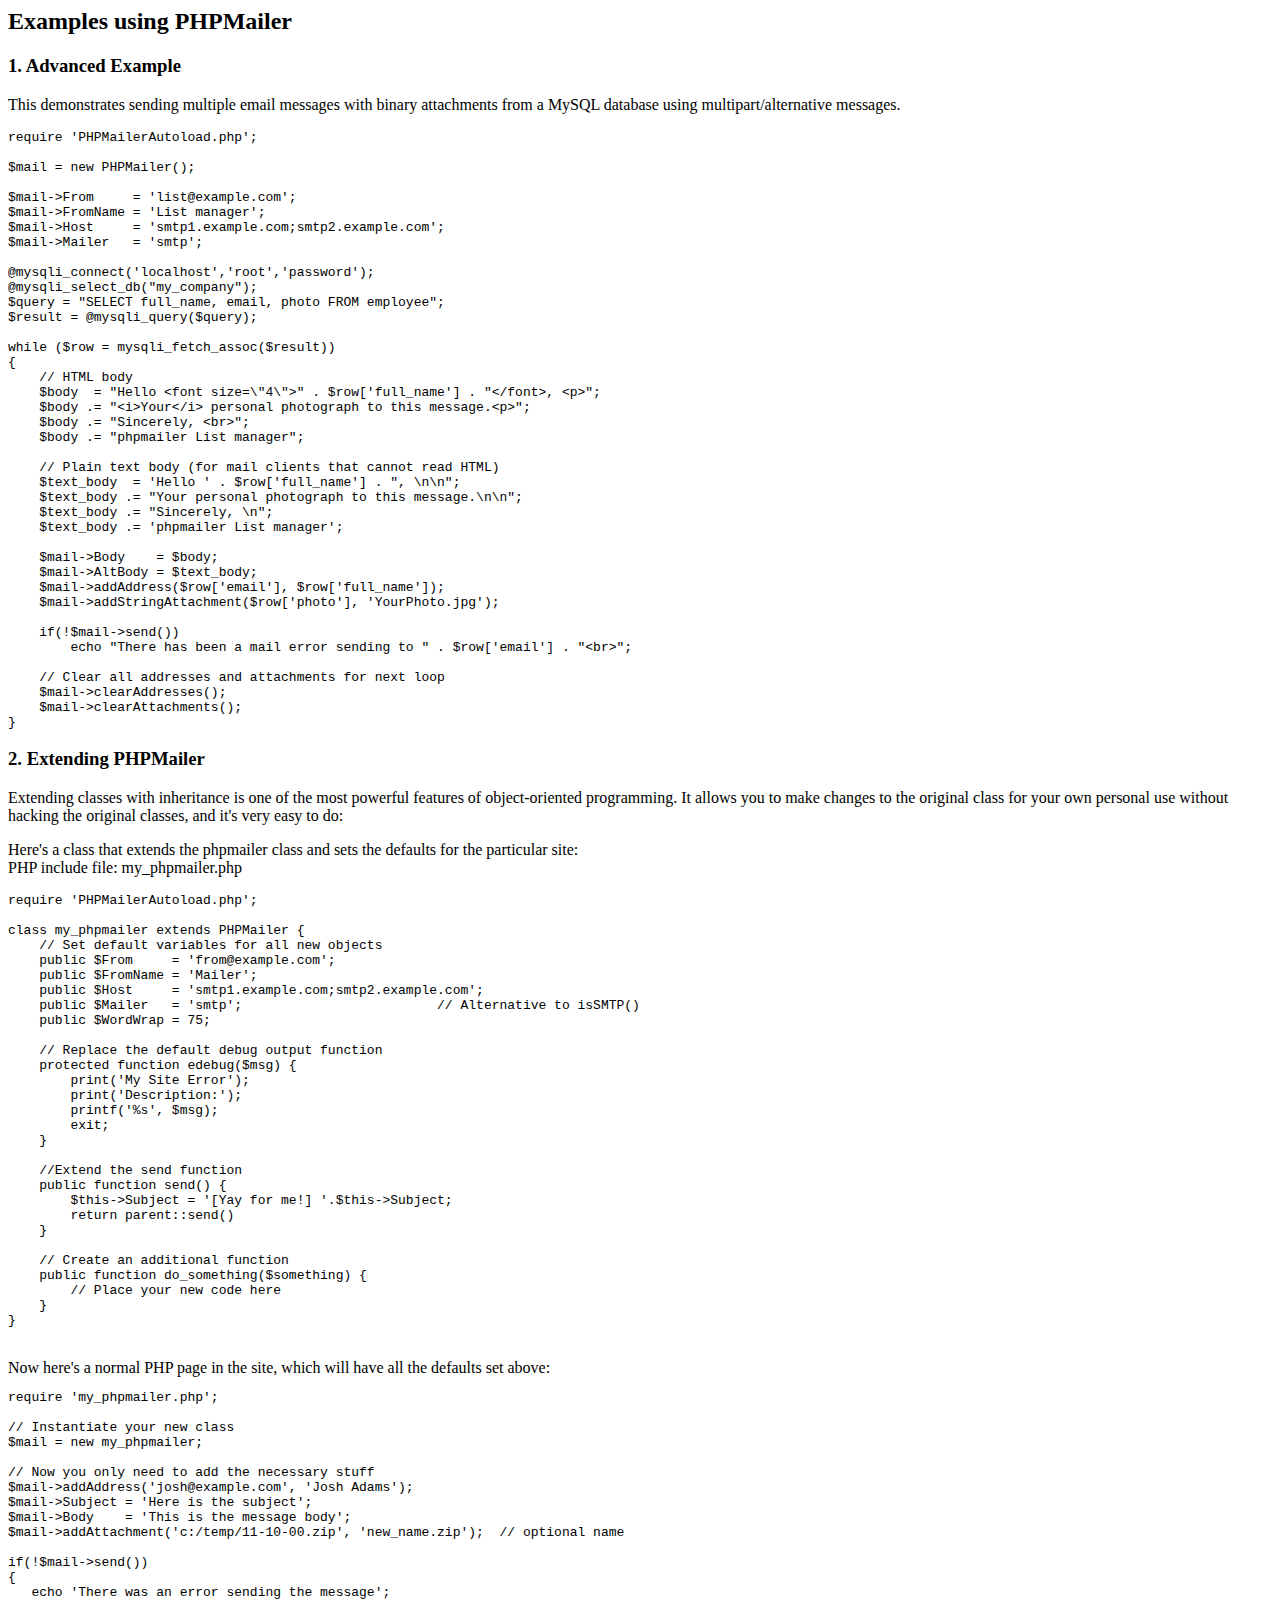
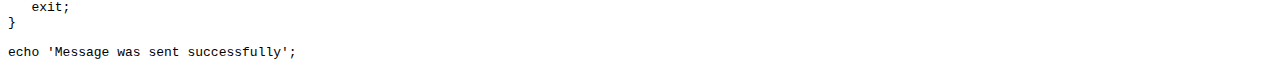
<file: vendor/phpmailer/phpmailer/docs/extending.html>
<html>
<head>
<title>Examples using phpmailer</title>
</head>

<body>

<h2>Examples using PHPMailer</h2>

<h3>1. Advanced Example</h3>
<p>

This demonstrates sending multiple email messages with binary attachments
from a MySQL database using multipart/alternative messages.<p>

<pre>
require 'PHPMailerAutoload.php';

$mail = new PHPMailer();

$mail->From     = 'list@example.com';
$mail->FromName = 'List manager';
$mail->Host     = 'smtp1.example.com;smtp2.example.com';
$mail->Mailer   = 'smtp';

@mysqli_connect('localhost','root','password');
@mysqli_select_db("my_company");
$query = "SELECT full_name, email, photo FROM employee";
$result = @mysqli_query($query);

while ($row = mysqli_fetch_assoc($result))
{
    // HTML body
    $body  = "Hello &lt;font size=\"4\"&gt;" . $row['full_name'] . "&lt;/font&gt;, &lt;p&gt;";
    $body .= "&lt;i&gt;Your&lt;/i&gt; personal photograph to this message.&lt;p&gt;";
    $body .= "Sincerely, &lt;br&gt;";
    $body .= "phpmailer List manager";

    // Plain text body (for mail clients that cannot read HTML)
    $text_body  = 'Hello ' . $row['full_name'] . ", \n\n";
    $text_body .= "Your personal photograph to this message.\n\n";
    $text_body .= "Sincerely, \n";
    $text_body .= 'phpmailer List manager';

    $mail->Body    = $body;
    $mail->AltBody = $text_body;
    $mail->addAddress($row['email'], $row['full_name']);
    $mail->addStringAttachment($row['photo'], 'YourPhoto.jpg');

    if(!$mail->send())
        echo "There has been a mail error sending to " . $row['email'] . "&lt;br&gt;";

    // Clear all addresses and attachments for next loop
    $mail->clearAddresses();
    $mail->clearAttachments();
}
</pre>
<p>

<h3>2. Extending PHPMailer</h3>
<p>

Extending classes with inheritance is one of the most
powerful features of object-oriented programming. It allows you to make changes to the
original class for your own personal use without hacking the original
classes, and it's very easy to do:

<p>
Here's a class that extends the phpmailer class and sets the defaults
for the particular site:<br>
PHP include file: my_phpmailer.php
<p>

<pre>
require 'PHPMailerAutoload.php';

class my_phpmailer extends PHPMailer {
    // Set default variables for all new objects
    public $From     = 'from@example.com';
    public $FromName = 'Mailer';
    public $Host     = 'smtp1.example.com;smtp2.example.com';
    public $Mailer   = 'smtp';                         // Alternative to isSMTP()
    public $WordWrap = 75;

    // Replace the default debug output function
    protected function edebug($msg) {
        print('My Site Error');
        print('Description:');
        printf('%s', $msg);
        exit;
    }

    //Extend the send function
    public function send() {
        $this->Subject = '[Yay for me!] '.$this->Subject;
        return parent::send()
    }

    // Create an additional function
    public function do_something($something) {
        // Place your new code here
    }
}
</pre>
<br>
Now here's a normal PHP page in the site, which will have all the defaults set above:<br>

<pre>
require 'my_phpmailer.php';

// Instantiate your new class
$mail = new my_phpmailer;

// Now you only need to add the necessary stuff
$mail->addAddress('josh@example.com', 'Josh Adams');
$mail->Subject = 'Here is the subject';
$mail->Body    = 'This is the message body';
$mail->addAttachment('c:/temp/11-10-00.zip', 'new_name.zip');  // optional name

if(!$mail->send())
{
   echo 'There was an error sending the message';
   exit;
}

echo 'Message was sent successfully';
</pre>
</body>
</html>
</file>
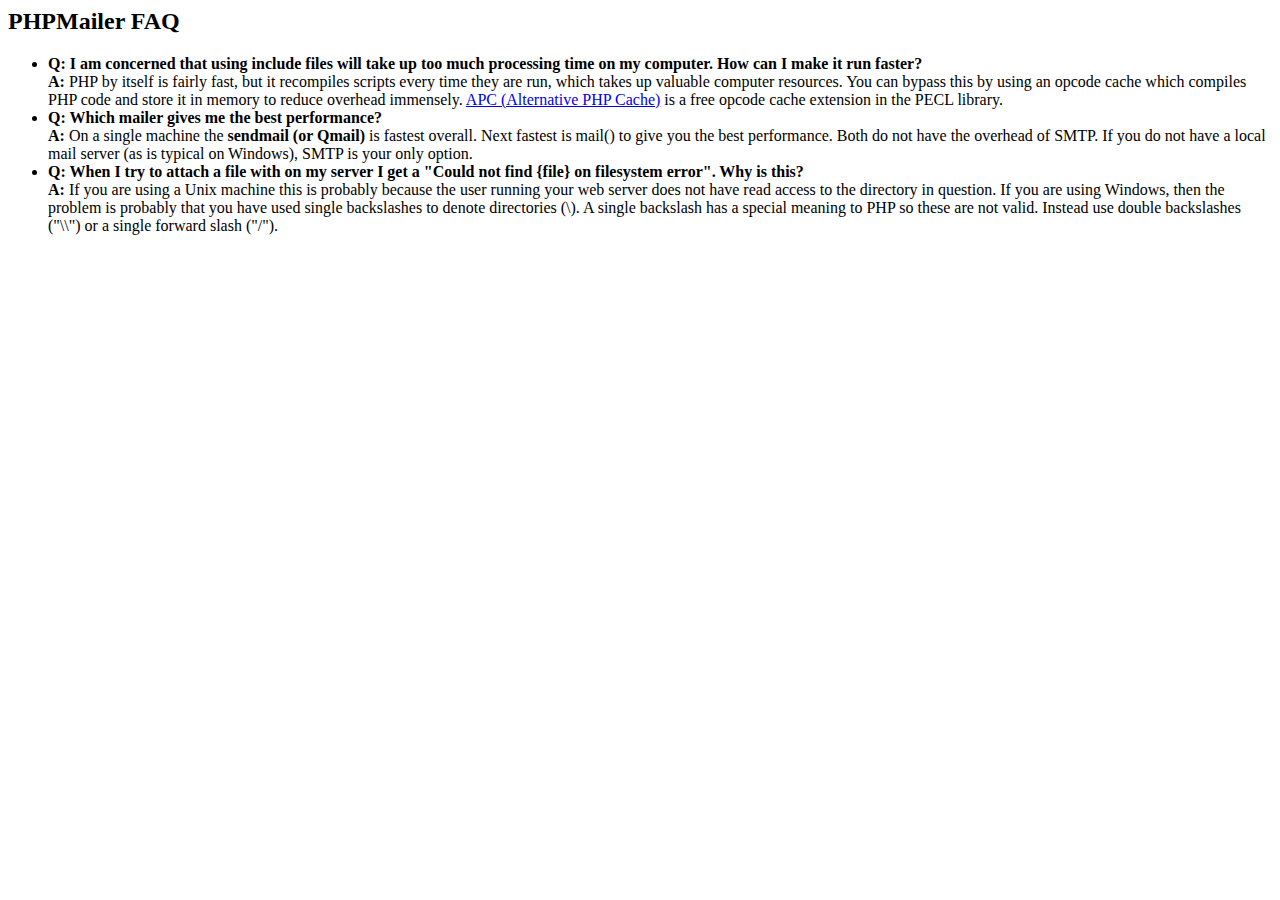
<file: vendor/phpmailer/phpmailer/docs/faq.html>
﻿<html>
<head>
<title>PHPMailer FAQ</title>
</head>
<body>
<h2>PHPMailer FAQ</h2>
<ul>
    <li><strong>Q: I am concerned that using include files will take up too much
    processing time on my computer. How can I make it run faster?</strong><br>
    <strong>A:</strong> PHP by itself is fairly fast, but it recompiles scripts every time they are run, which takes up valuable
    computer resources. You can bypass this by using an opcode cache which compiles
    PHP code and store it in memory to reduce overhead immensely. <a href="http://www.php.net/apc/">APC
    (Alternative PHP Cache)</a> is a free opcode cache extension in the PECL library.</li>
    <li><strong>Q: Which mailer gives me the best performance?</strong><br>
    <strong>A:</strong> On a single machine the <strong>sendmail (or Qmail)</strong> is fastest overall.
    Next fastest is mail() to give you the best performance. Both do not have the overhead of SMTP.
    If you do not have a local mail server (as is typical on Windows), SMTP is your only option.</li>
    <li><strong>Q: When I try to attach a file with on my server I get a
    "Could not find {file} on filesystem error". Why is this?</strong><br>
    <strong>A:</strong> If you are using a Unix machine this is probably because the user
    running your web server does not have read access to the directory in question. If you are using Windows,
    then the problem is probably that you have used single backslashes to denote directories (\).
    A single backslash has a special meaning to PHP so these are not
    valid. Instead use double backslashes ("\\") or a single forward
    slash ("/").</li>
</ul>
</body>
</html>
</file>
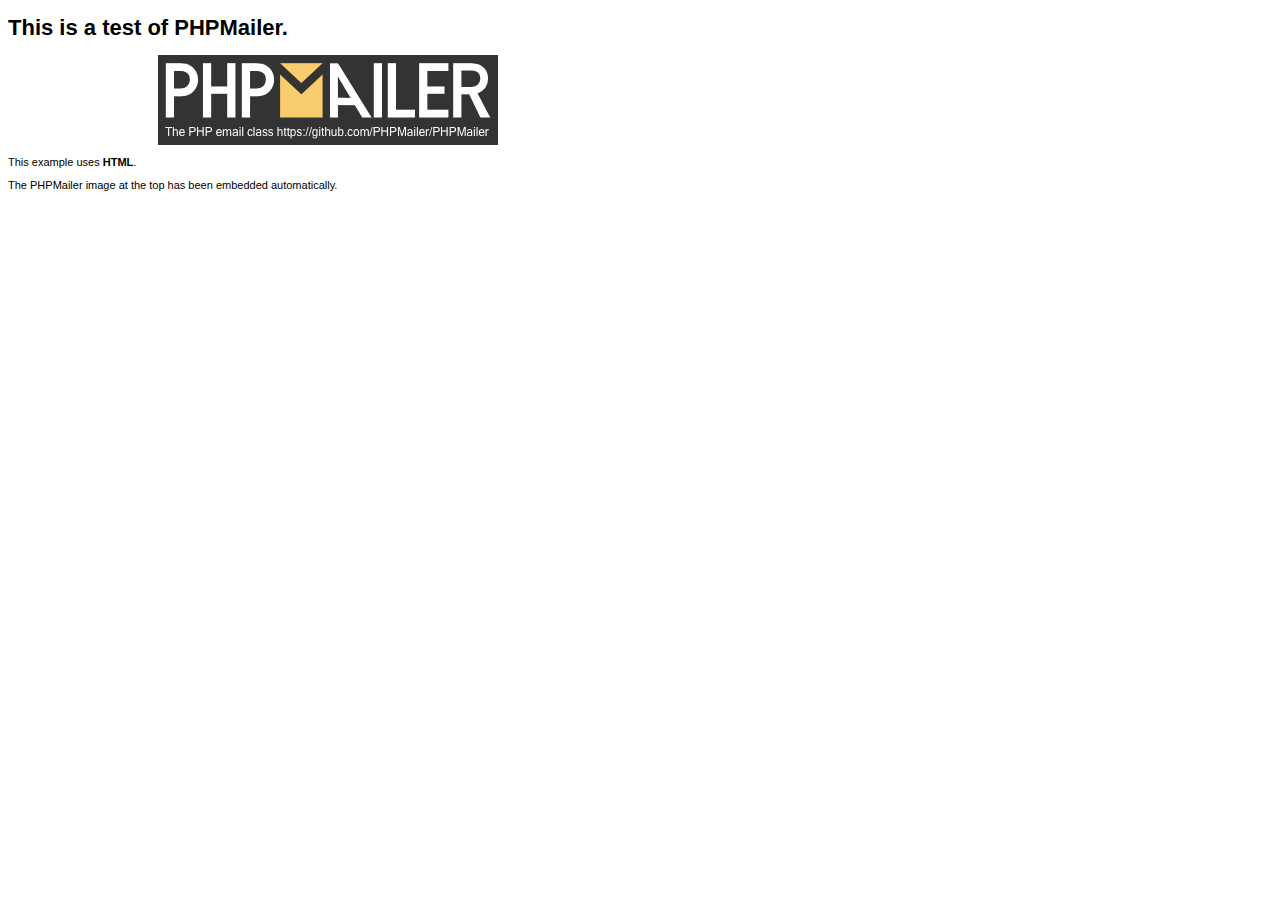
<file: vendor/phpmailer/phpmailer/examples/contents.html>
<!DOCTYPE HTML PUBLIC "-//W3C//DTD HTML 4.01 Transitional//EN" "http://www.w3.org/TR/html4/loose.dtd">
<html>
<head>
  <meta http-equiv="Content-Type" content="text/html; charset=utf-8">
  <title>PHPMailer Test</title>
</head>
<body>
  <div style="width: 640px; font-family: Arial, Helvetica, sans-serif; font-size: 11px;">
    <h1>This is a test of PHPMailer.</h1>
    <div align="center">
      <a href="https://github.com/PHPMailer/PHPMailer/"><img src="images/phpmailer.png" height="90" width="340" alt="PHPMailer rocks"></a>
    </div>
    <p>This example uses <strong>HTML</strong>.</p>
    <p>The PHPMailer image at the top has been embedded automatically.</p>
  </div>
</body>
</html>
</file>
<file: docs/assets/css/main.css>
@charset "UTF-8";@import url(http://fonts.googleapis.com/css?family=Lato:100,300,400,700,300italic,400italic,700italic);html{font-family:sans-serif;-ms-text-size-adjust:100%;-webkit-text-size-adjust:100%}body{margin:0}article,aside,details,figcaption,figure,footer,header,hgroup,main,nav,section,summary{display:block}audio,canvas,progress,video{display:inline-block;vertical-align:baseline}audio:not([controls]){display:none;height:0}[hidden],template{display:none}a{background:0 0}a:active,a:hover{outline:0}b,strong{font-weight:700}dfn{font-style:italic}h1{margin:.67em 0}mark{background:#ff0;color:#000}sub,sup{font-size:75%;line-height:0;position:relative;vertical-align:baseline}sup{top:-.5em}sub{bottom:-.25em}img{border:0}svg:not(:root){overflow:hidden}hr{-moz-box-sizing:content-box;box-sizing:content-box;height:0}pre{overflow:auto}code,kbd,pre,samp{font-size:1em}button,input,optgroup,select,textarea{color:inherit;font:inherit;margin:0}button{overflow:visible}button,select{text-transform:none}button,html input[type=button],input[type=reset],input[type=submit]{-webkit-appearance:button;cursor:pointer}button[disabled],html input[disabled]{cursor:default}button::-moz-focus-inner,input::-moz-focus-inner{border:0;padding:0}input[type=checkbox],input[type=radio]{box-sizing:border-box;padding:0}input[type=number]::-webkit-inner-spin-button,input[type=number]::-webkit-outer-spin-button{height:auto}input[type=search]::-webkit-search-cancel-button,input[type=search]::-webkit-search-decoration{-webkit-appearance:none}textarea{overflow:auto}optgroup{font-weight:700}table{border-collapse:collapse;border-spacing:0}td,th{padding:0}@media print{*{text-shadow:none!important;color:#000!important;background:transparent!important;box-shadow:none!important}a,a:visited{text-decoration:underline}a[href]:after{content:" (" attr(href) ")"}abbr[title]:after{content:" (" attr(title) ")"}a[href^="javascript:"]:after,a[href^="#"]:after{content:""}blockquote,pre{border:1px solid #999;page-break-inside:avoid}thead{display:table-header-group}img,tr{page-break-inside:avoid}img{max-width:100%!important}h2,h3,p{orphans:3;widows:3}h2,h3{page-break-after:avoid}select{background:#fff!important}.navbar{display:none}.table td,.table th{background-color:#fff!important}.btn>.caret,.dropup>.btn>.caret{border-top-color:#000!important}.label{border:1px solid #000}.table{border-collapse:collapse!important}.table-bordered td,.table-bordered th{border:1px solid #ddd!important}}@font-face{font-family:'Glyphicons Halflings';src:url(../fonts/bootstrap/glyphicons-halflings-regular.eot);src:url(../fonts/bootstrap/glyphicons-halflings-regular.eot?#iefix) format("embedded-opentype"),url(../fonts/bootstrap/glyphicons-halflings-regular.woff) format("woff"),url(../fonts/bootstrap/glyphicons-halflings-regular.ttf) format("truetype"),url(../fonts/bootstrap/glyphicons-halflings-regular.svg#glyphicons_halflingsregular) format("svg")}.glyphicon{position:relative;top:1px;display:inline-block;font-family:'Glyphicons Halflings';font-style:normal;font-weight:400;line-height:1;-webkit-font-smoothing:antialiased;-moz-osx-font-smoothing:grayscale}.glyphicon-asterisk:before{content:"\2a"}.glyphicon-plus:before{content:"\2b"}.glyphicon-euro:before{content:"\20ac"}.glyphicon-minus:before{content:"\2212"}.glyphicon-cloud:before{content:"\2601"}.glyphicon-envelope:before{content:"\2709"}.glyphicon-pencil:before{content:"\270f"}.glyphicon-glass:before{content:"\e001"}.glyphicon-music:before{content:"\e002"}.glyphicon-search:before{content:"\e003"}.glyphicon-heart:before{content:"\e005"}.glyphicon-star:before{content:"\e006"}.glyphicon-star-empty:before{content:"\e007"}.glyphicon-user:before{content:"\e008"}.glyphicon-film:before{content:"\e009"}.glyphicon-th-large:before{content:"\e010"}.glyphicon-th:before{content:"\e011"}.glyphicon-th-list:before{content:"\e012"}.glyphicon-ok:before{content:"\e013"}.glyphicon-remove:before{content:"\e014"}.glyphicon-zoom-in:before{content:"\e015"}.glyphicon-zoom-out:before{content:"\e016"}.glyphicon-off:before{content:"\e017"}.glyphicon-signal:before{content:"\e018"}.glyphicon-cog:before{content:"\e019"}.glyphicon-trash:before{content:"\e020"}.glyphicon-home:before{content:"\e021"}.glyphicon-file:before{content:"\e022"}.glyphicon-time:before{content:"\e023"}.glyphicon-road:before{content:"\e024"}.glyphicon-download-alt:before{content:"\e025"}.glyphicon-download:before{content:"\e026"}.glyphicon-upload:before{content:"\e027"}.glyphicon-inbox:before{content:"\e028"}.glyphicon-play-circle:before{content:"\e029"}.glyphicon-repeat:before{content:"\e030"}.glyphicon-refresh:before{content:"\e031"}.glyphicon-list-alt:before{content:"\e032"}.glyphicon-lock:before{content:"\e033"}.glyphicon-flag:before{content:"\e034"}.glyphicon-headphones:before{content:"\e035"}.glyphicon-volume-off:before{content:"\e036"}.glyphicon-volume-down:before{content:"\e037"}.glyphicon-volume-up:before{content:"\e038"}.glyphicon-qrcode:before{content:"\e039"}.glyphicon-barcode:before{content:"\e040"}.glyphicon-tag:before{content:"\e041"}.glyphicon-tags:before{content:"\e042"}.glyphicon-book:before{content:"\e043"}.glyphicon-bookmark:before{content:"\e044"}.glyphicon-print:before{content:"\e045"}.glyphicon-camera:before{content:"\e046"}.glyphicon-font:before{content:"\e047"}.glyphicon-bold:before{content:"\e048"}.glyphicon-italic:before{content:"\e049"}.glyphicon-text-height:before{content:"\e050"}.glyphicon-text-width:before{content:"\e051"}.glyphicon-align-left:before{content:"\e052"}.glyphicon-align-center:before{content:"\e053"}.glyphicon-align-right:before{content:"\e054"}.glyphicon-align-justify:before{content:"\e055"}.glyphicon-list:before{content:"\e056"}.glyphicon-indent-left:before{content:"\e057"}.glyphicon-indent-right:before{content:"\e058"}.glyphicon-facetime-video:before{content:"\e059"}.glyphicon-picture:before{content:"\e060"}.glyphicon-map-marker:before{content:"\e062"}.glyphicon-adjust:before{content:"\e063"}.glyphicon-tint:before{content:"\e064"}.glyphicon-edit:before{content:"\e065"}.glyphicon-share:before{content:"\e066"}.glyphicon-check:before{content:"\e067"}.glyphicon-move:before{content:"\e068"}.glyphicon-step-backward:before{content:"\e069"}.glyphicon-fast-backward:before{content:"\e070"}.glyphicon-backward:before{content:"\e071"}.glyphicon-play:before{content:"\e072"}.glyphicon-pause:before{content:"\e073"}.glyphicon-stop:before{content:"\e074"}.glyphicon-forward:before{content:"\e075"}.glyphicon-fast-forward:before{content:"\e076"}.glyphicon-step-forward:before{content:"\e077"}.glyphicon-eject:before{content:"\e078"}.glyphicon-chevron-left:before{content:"\e079"}.glyphicon-chevron-right:before{content:"\e080"}.glyphicon-plus-sign:before{content:"\e081"}.glyphicon-minus-sign:before{content:"\e082"}.glyphicon-remove-sign:before{content:"\e083"}.glyphicon-ok-sign:before{content:"\e084"}.glyphicon-question-sign:before{content:"\e085"}.glyphicon-info-sign:before{content:"\e086"}.glyphicon-screenshot:before{content:"\e087"}.glyphicon-remove-circle:before{content:"\e088"}.glyphicon-ok-circle:before{content:"\e089"}.glyphicon-ban-circle:before{content:"\e090"}.glyphicon-arrow-left:before{content:"\e091"}.glyphicon-arrow-right:before{content:"\e092"}.glyphicon-arrow-up:before{content:"\e093"}.glyphicon-arrow-down:before{content:"\e094"}.glyphicon-share-alt:before{content:"\e095"}.glyphicon-resize-full:before{content:"\e096"}.glyphicon-resize-small:before{content:"\e097"}.glyphicon-exclamation-sign:before{content:"\e101"}.glyphicon-gift:before{content:"\e102"}.glyphicon-leaf:before{content:"\e103"}.glyphicon-fire:before{content:"\e104"}.glyphicon-eye-open:before{content:"\e105"}.glyphicon-eye-close:before{content:"\e106"}.glyphicon-warning-sign:before{content:"\e107"}.glyphicon-plane:before{content:"\e108"}.glyphicon-calendar:before{content:"\e109"}.glyphicon-random:before{content:"\e110"}.glyphicon-comment:before{content:"\e111"}.glyphicon-magnet:before{content:"\e112"}.glyphicon-chevron-up:before{content:"\e113"}.glyphicon-chevron-down:before{content:"\e114"}.glyphicon-retweet:before{content:"\e115"}.glyphicon-shopping-cart:before{content:"\e116"}.glyphicon-folder-close:before{content:"\e117"}.glyphicon-folder-open:before{content:"\e118"}.glyphicon-resize-vertical:before{content:"\e119"}.glyphicon-resize-horizontal:before{content:"\e120"}.glyphicon-hdd:before{content:"\e121"}.glyphicon-bullhorn:before{content:"\e122"}.glyphicon-bell:before{content:"\e123"}.glyphicon-certificate:before{content:"\e124"}.glyphicon-thumbs-up:before{content:"\e125"}.glyphicon-thumbs-down:before{content:"\e126"}.glyphicon-hand-right:before{content:"\e127"}.glyphicon-hand-left:before{content:"\e128"}.glyphicon-hand-up:before{content:"\e129"}.glyphicon-hand-down:before{content:"\e130"}.glyphicon-circle-arrow-right:before{content:"\e131"}.glyphicon-circle-arrow-left:before{content:"\e132"}.glyphicon-circle-arrow-up:before{content:"\e133"}.glyphicon-circle-arrow-down:before{content:"\e134"}.glyphicon-globe:before{content:"\e135"}.glyphicon-wrench:before{content:"\e136"}.glyphicon-tasks:before{content:"\e137"}.glyphicon-filter:before{content:"\e138"}.glyphicon-briefcase:before{content:"\e139"}.glyphicon-fullscreen:before{content:"\e140"}.glyphicon-dashboard:before{content:"\e141"}.glyphicon-paperclip:before{content:"\e142"}.glyphicon-heart-empty:before{content:"\e143"}.glyphicon-link:before{content:"\e144"}.glyphicon-phone:before{content:"\e145"}.glyphicon-pushpin:before{content:"\e146"}.glyphicon-usd:before{content:"\e148"}.glyphicon-gbp:before{content:"\e149"}.glyphicon-sort:before{content:"\e150"}.glyphicon-sort-by-alphabet:before{content:"\e151"}.glyphicon-sort-by-alphabet-alt:before{content:"\e152"}.glyphicon-sort-by-order:before{content:"\e153"}.glyphicon-sort-by-order-alt:before{content:"\e154"}.glyphicon-sort-by-attributes:before{content:"\e155"}.glyphicon-sort-by-attributes-alt:before{content:"\e156"}.glyphicon-unchecked:before{content:"\e157"}.glyphicon-expand:before{content:"\e158"}.glyphicon-collapse-down:before{content:"\e159"}.glyphicon-collapse-up:before{content:"\e160"}.glyphicon-log-in:before{content:"\e161"}.glyphicon-flash:before{content:"\e162"}.glyphicon-log-out:before{content:"\e163"}.glyphicon-new-window:before{content:"\e164"}.glyphicon-record:before{content:"\e165"}.glyphicon-save:before{content:"\e166"}.glyphicon-open:before{content:"\e167"}.glyphicon-saved:before{content:"\e168"}.glyphicon-import:before{content:"\e169"}.glyphicon-export:before{content:"\e170"}.glyphicon-send:before{content:"\e171"}.glyphicon-floppy-disk:before{content:"\e172"}.glyphicon-floppy-saved:before{content:"\e173"}.glyphicon-floppy-remove:before{content:"\e174"}.glyphicon-floppy-save:before{content:"\e175"}.glyphicon-floppy-open:before{content:"\e176"}.glyphicon-credit-card:before{content:"\e177"}.glyphicon-transfer:before{content:"\e178"}.glyphicon-cutlery:before{content:"\e179"}.glyphicon-header:before{content:"\e180"}.glyphicon-compressed:before{content:"\e181"}.glyphicon-earphone:before{content:"\e182"}.glyphicon-phone-alt:before{content:"\e183"}.glyphicon-tower:before{content:"\e184"}.glyphicon-stats:before{content:"\e185"}.glyphicon-sd-video:before{content:"\e186"}.glyphicon-hd-video:before{content:"\e187"}.glyphicon-subtitles:before{content:"\e188"}.glyphicon-sound-stereo:before{content:"\e189"}.glyphicon-sound-dolby:before{content:"\e190"}.glyphicon-sound-5-1:before{content:"\e191"}.glyphicon-sound-6-1:before{content:"\e192"}.glyphicon-sound-7-1:before{content:"\e193"}.glyphicon-copyright-mark:before{content:"\e194"}.glyphicon-registration-mark:before{content:"\e195"}.glyphicon-cloud-download:before{content:"\e197"}.glyphicon-cloud-upload:before{content:"\e198"}.glyphicon-tree-conifer:before{content:"\e199"}.glyphicon-tree-deciduous:before{content:"\e200"}*,:after,:before{-webkit-box-sizing:border-box;-moz-box-sizing:border-box;box-sizing:border-box}html{font-size:10px;-webkit-tap-highlight-color:transparent}body{background-color:#fff}button,input,select,textarea{font-family:inherit;font-size:inherit;line-height:inherit}a{color:#428bca;text-decoration:none}a:focus,a:hover{color:#2a6496;text-decoration:underline}a:focus{outline:thin dotted;outline:5px auto -webkit-focus-ring-color;outline-offset:-2px}figure{margin:0}img{vertical-align:middle}.img-responsive{display:block;width:100% \9;max-width:100%;height:auto}.img-rounded{border-radius:6px}.img-thumbnail{padding:4px;line-height:1.42857;background-color:#fff;border:1px solid #ddd;border-radius:4px;-webkit-transition:all .2s ease-in-out;-o-transition:all .2s ease-in-out;transition:all .2s ease-in-out;display:inline-block;width:100% \9;max-width:100%;height:auto}.img-circle{border-radius:50%}hr{margin-top:20px;margin-bottom:20px;border:0;border-top:1px solid #eee}.sr-only{position:absolute;width:1px;height:1px;margin:-1px;padding:0;overflow:hidden;clip:rect(0,0,0,0);border:0}.sr-only-focusable:active,.sr-only-focusable:focus{position:static;width:auto;height:auto;margin:0;overflow:visible;clip:auto}.h1,.h2,.h3,.h4,.h5,.h6,h1,h2,h3,h4,h5,h6{font-family:inherit;font-weight:500;line-height:1.1;color:inherit}.h1 .small,.h1 small,.h2 .small,.h2 small,.h3 .small,.h3 small,.h4 .small,.h4 small,.h5 .small,.h5 small,.h6 .small,.h6 small,h1 .small,h1 small,h2 .small,h2 small,h3 .small,h3 small,h4 .small,h4 small,h5 .small,h5 small,h6 .small,h6 small{font-weight:400;line-height:1;color:#777}.h1,.h2,.h3,h1,h2,h3{margin-top:20px;margin-bottom:10px}.h1 .small,.h1 small,.h2 .small,.h2 small,.h3 .small,.h3 small,h1 .small,h1 small,h2 .small,h2 small,h3 .small,h3 small{font-size:65%}.h4,.h5,.h6,h4,h5,h6{margin-top:10px;margin-bottom:10px}.h4 .small,.h4 small,.h5 .small,.h5 small,.h6 .small,.h6 small,h4 .small,h4 small,h5 .small,h5 small,h6 .small,h6 small{font-size:75%}.h1,h1{font-size:36px}.h2,h2{font-size:30px}.h3,h3{font-size:24px}.h4,h4{font-size:18px}.h5,h5{font-size:14px}.h6,h6{font-size:12px}p{margin:0 0 10px}.lead{margin-bottom:20px;font-size:16px;font-weight:300;line-height:1.4}@media (min-width:768px){.lead{font-size:21px}}.small,small{font-size:85%}cite{font-style:normal}.mark,mark{background-color:#fcf8e3;padding:.2em}.text-left{text-align:left}.text-right{text-align:right}.text-center{text-align:center}.text-justify{text-align:justify}.text-nowrap{white-space:nowrap}.text-lowercase{text-transform:lowercase}.text-uppercase{text-transform:uppercase}.text-capitalize{text-transform:capitalize}.text-muted{color:#777}.text-primary{color:#428bca}a.text-primary:hover{color:#3071a9}.text-success{color:#3c763d}a.text-success:hover{color:#2b542c}.text-info{color:#31708f}a.text-info:hover{color:#245269}.text-warning{color:#8a6d3b}a.text-warning:hover{color:#66512c}.text-danger{color:#a94442}a.text-danger:hover{color:#843534}.bg-primary{color:#fff;background-color:#428bca}a.bg-primary:hover{background-color:#3071a9}.bg-success{background-color:#dff0d8}a.bg-success:hover{background-color:#c1e2b3}.bg-info{background-color:#d9edf7}a.bg-info:hover{background-color:#afd9ee}.bg-warning{background-color:#fcf8e3}a.bg-warning:hover{background-color:#f7ecb5}.bg-danger{background-color:#f2dede}a.bg-danger:hover{background-color:#e4b9b9}.page-header{padding-bottom:9px;margin:40px 0 20px;border-bottom:1px solid #eee}ol,ul{margin-top:0;margin-bottom:10px}ol ol,ol ul,ul ol,ul ul{margin-bottom:0}.list-inline,.list-unstyled{padding-left:0;list-style:none}.list-inline{margin-left:-5px}.list-inline>li{display:inline-block;padding-left:5px;padding-right:5px}dl{margin-top:0;margin-bottom:20px}dd,dt{line-height:1.42857}dt{font-weight:700}dd{margin-left:0}.dl-horizontal dd:after,.dl-horizontal dd:before{content:" ";display:table}.dl-horizontal dd:after{clear:both}@media (min-width:768px){.dl-horizontal dt{float:left;width:160px;clear:left;text-align:right;overflow:hidden;text-overflow:ellipsis;white-space:nowrap}.dl-horizontal dd{margin-left:180px}}abbr[data-original-title],abbr[title]{cursor:help;border-bottom:1px dotted #777}.initialism{font-size:90%;text-transform:uppercase}blockquote{padding:10px 20px;margin:0 0 20px;font-size:17.5px;border-left:5px solid #eee}blockquote ol:last-child,blockquote p:last-child,blockquote ul:last-child{margin-bottom:0}blockquote .small,blockquote footer,blockquote small{display:block;font-size:80%;line-height:1.42857;color:#777}blockquote .small:before,blockquote footer:before,blockquote small:before{content:'\2014 \00A0'}.blockquote-reverse,blockquote.pull-right{padding-right:15px;padding-left:0;border-right:5px solid #eee;border-left:0;text-align:right}.blockquote-reverse .small:before,.blockquote-reverse footer:before,.blockquote-reverse small:before,blockquote.pull-right .small:before,blockquote.pull-right footer:before,blockquote.pull-right small:before{content:''}.blockquote-reverse .small:after,.blockquote-reverse footer:after,.blockquote-reverse small:after,blockquote.pull-right .small:after,blockquote.pull-right footer:after,blockquote.pull-right small:after{content:'\00A0 \2014'}blockquote:after,blockquote:before{content:""}address{margin-bottom:20px;font-style:normal;line-height:1.42857}code,kbd,pre,samp{font-family:Menlo,Monaco,Consolas,"Courier New",monospace}code{padding:2px 4px;font-size:90%;color:#c7254e;background-color:#f9f2f4;border-radius:4px}kbd{padding:2px 4px;font-size:90%;color:#fff;background-color:#333;border-radius:3px;box-shadow:inset 0 -1px 0 rgba(0,0,0,.25)}kbd kbd{padding:0;font-size:100%;box-shadow:none}pre{display:block;padding:9.5px;margin:0 0 10px;font-size:13px;line-height:1.42857;word-break:break-all;word-wrap:break-word;color:#333;background-color:#f5f5f5;border:1px solid #ccc;border-radius:4px}pre code{padding:0;font-size:inherit;color:inherit;white-space:pre-wrap;background-color:transparent;border-radius:0}.pre-scrollable{max-height:340px;overflow-y:scroll}.container{margin-right:auto;margin-left:auto;padding-left:15px;padding-right:15px}.container:after,.container:before{content:" ";display:table}.container:after{clear:both}@media (min-width:768px){.container{width:750px}}@media (min-width:992px){.container{width:970px}}@media (min-width:1200px){.container{width:1170px}}.container-fluid{margin-right:auto;margin-left:auto;padding-left:15px;padding-right:15px}.container-fluid:after,.container-fluid:before{content:" ";display:table}.container-fluid:after{clear:both}.row{margin-left:-15px;margin-right:-15px}.row:after,.row:before{content:" ";display:table}.row:after{clear:both}.col-lg-1,.col-lg-10,.col-lg-11,.col-lg-12,.col-lg-2,.col-lg-3,.col-lg-4,.col-lg-5,.col-lg-6,.col-lg-7,.col-lg-8,.col-lg-9,.col-md-1,.col-md-10,.col-md-11,.col-md-12,.col-md-2,.col-md-3,.col-md-4,.col-md-5,.col-md-6,.col-md-7,.col-md-8,.col-md-9,.col-sm-1,.col-sm-10,.col-sm-11,.col-sm-12,.col-sm-2,.col-sm-3,.col-sm-4,.col-sm-5,.col-sm-6,.col-sm-7,.col-sm-8,.col-sm-9,.col-xs-1,.col-xs-10,.col-xs-11,.col-xs-12,.col-xs-2,.col-xs-3,.col-xs-4,.col-xs-5,.col-xs-6,.col-xs-7,.col-xs-8,.col-xs-9{position:relative;min-height:1px;padding-left:15px;padding-right:15px}.col-xs-1,.col-xs-10,.col-xs-11,.col-xs-12,.col-xs-2,.col-xs-3,.col-xs-4,.col-xs-5,.col-xs-6,.col-xs-7,.col-xs-8,.col-xs-9{float:left}.col-xs-1{width:8.33333%}.col-xs-2{width:16.66667%}.col-xs-3{width:25%}.col-xs-4{width:33.33333%}.col-xs-5{width:41.66667%}.col-xs-6{width:50%}.col-xs-7{width:58.33333%}.col-xs-8{width:66.66667%}.col-xs-9{width:75%}.col-xs-10{width:83.33333%}.col-xs-11{width:91.66667%}.col-xs-12{width:100%}.col-xs-pull-0{right:auto}.col-xs-pull-1{right:8.33333%}.col-xs-pull-2{right:16.66667%}.col-xs-pull-3{right:25%}.col-xs-pull-4{right:33.33333%}.col-xs-pull-5{right:41.66667%}.col-xs-pull-6{right:50%}.col-xs-pull-7{right:58.33333%}.col-xs-pull-8{right:66.66667%}.col-xs-pull-9{right:75%}.col-xs-pull-10{right:83.33333%}.col-xs-pull-11{right:91.66667%}.col-xs-pull-12{right:100%}.col-xs-push-0{left:auto}.col-xs-push-1{left:8.33333%}.col-xs-push-2{left:16.66667%}.col-xs-push-3{left:25%}.col-xs-push-4{left:33.33333%}.col-xs-push-5{left:41.66667%}.col-xs-push-6{left:50%}.col-xs-push-7{left:58.33333%}.col-xs-push-8{left:66.66667%}.col-xs-push-9{left:75%}.col-xs-push-10{left:83.33333%}.col-xs-push-11{left:91.66667%}.col-xs-push-12{left:100%}.col-xs-offset-0{margin-left:0}.col-xs-offset-1{margin-left:8.33333%}.col-xs-offset-2{margin-left:16.66667%}.col-xs-offset-3{margin-left:25%}.col-xs-offset-4{margin-left:33.33333%}.col-xs-offset-5{margin-left:41.66667%}.col-xs-offset-6{margin-left:50%}.col-xs-offset-7{margin-left:58.33333%}.col-xs-offset-8{margin-left:66.66667%}.col-xs-offset-9{margin-left:75%}.col-xs-offset-10{margin-left:83.33333%}.col-xs-offset-11{margin-left:91.66667%}.col-xs-offset-12{margin-left:100%}@media (min-width:768px){.col-sm-1,.col-sm-10,.col-sm-11,.col-sm-12,.col-sm-2,.col-sm-3,.col-sm-4,.col-sm-5,.col-sm-6,.col-sm-7,.col-sm-8,.col-sm-9{float:left}.col-sm-1{width:8.33333%}.col-sm-2{width:16.66667%}.col-sm-3{width:25%}.col-sm-4{width:33.33333%}.col-sm-5{width:41.66667%}.col-sm-6{width:50%}.col-sm-7{width:58.33333%}.col-sm-8{width:66.66667%}.col-sm-9{width:75%}.col-sm-10{width:83.33333%}.col-sm-11{width:91.66667%}.col-sm-12{width:100%}.col-sm-pull-0{right:auto}.col-sm-pull-1{right:8.33333%}.col-sm-pull-2{right:16.66667%}.col-sm-pull-3{right:25%}.col-sm-pull-4{right:33.33333%}.col-sm-pull-5{right:41.66667%}.col-sm-pull-6{right:50%}.col-sm-pull-7{right:58.33333%}.col-sm-pull-8{right:66.66667%}.col-sm-pull-9{right:75%}.col-sm-pull-10{right:83.33333%}.col-sm-pull-11{right:91.66667%}.col-sm-pull-12{right:100%}.col-sm-push-0{left:auto}.col-sm-push-1{left:8.33333%}.col-sm-push-2{left:16.66667%}.col-sm-push-3{left:25%}.col-sm-push-4{left:33.33333%}.col-sm-push-5{left:41.66667%}.col-sm-push-6{left:50%}.col-sm-push-7{left:58.33333%}.col-sm-push-8{left:66.66667%}.col-sm-push-9{left:75%}.col-sm-push-10{left:83.33333%}.col-sm-push-11{left:91.66667%}.col-sm-push-12{left:100%}.col-sm-offset-0{margin-left:0}.col-sm-offset-1{margin-left:8.33333%}.col-sm-offset-2{margin-left:16.66667%}.col-sm-offset-3{margin-left:25%}.col-sm-offset-4{margin-left:33.33333%}.col-sm-offset-5{margin-left:41.66667%}.col-sm-offset-6{margin-left:50%}.col-sm-offset-7{margin-left:58.33333%}.col-sm-offset-8{margin-left:66.66667%}.col-sm-offset-9{margin-left:75%}.col-sm-offset-10{margin-left:83.33333%}.col-sm-offset-11{margin-left:91.66667%}.col-sm-offset-12{margin-left:100%}}@media (min-width:992px){.col-md-1,.col-md-10,.col-md-11,.col-md-12,.col-md-2,.col-md-3,.col-md-4,.col-md-5,.col-md-6,.col-md-7,.col-md-8,.col-md-9{float:left}.col-md-1{width:8.33333%}.col-md-2{width:16.66667%}.col-md-3{width:25%}.col-md-4{width:33.33333%}.col-md-5{width:41.66667%}.col-md-6{width:50%}.col-md-7{width:58.33333%}.col-md-8{width:66.66667%}.col-md-9{width:75%}.col-md-10{width:83.33333%}.col-md-11{width:91.66667%}.col-md-12{width:100%}.col-md-pull-0{right:auto}.col-md-pull-1{right:8.33333%}.col-md-pull-2{right:16.66667%}.col-md-pull-3{right:25%}.col-md-pull-4{right:33.33333%}.col-md-pull-5{right:41.66667%}.col-md-pull-6{right:50%}.col-md-pull-7{right:58.33333%}.col-md-pull-8{right:66.66667%}.col-md-pull-9{right:75%}.col-md-pull-10{right:83.33333%}.col-md-pull-11{right:91.66667%}.col-md-pull-12{right:100%}.col-md-push-0{left:auto}.col-md-push-1{left:8.33333%}.col-md-push-2{left:16.66667%}.col-md-push-3{left:25%}.col-md-push-4{left:33.33333%}.col-md-push-5{left:41.66667%}.col-md-push-6{left:50%}.col-md-push-7{left:58.33333%}.col-md-push-8{left:66.66667%}.col-md-push-9{left:75%}.col-md-push-10{left:83.33333%}.col-md-push-11{left:91.66667%}.col-md-push-12{left:100%}.col-md-offset-0{margin-left:0}.col-md-offset-1{margin-left:8.33333%}.col-md-offset-2{margin-left:16.66667%}.col-md-offset-3{margin-left:25%}.col-md-offset-4{margin-left:33.33333%}.col-md-offset-5{margin-left:41.66667%}.col-md-offset-6{margin-left:50%}.col-md-offset-7{margin-left:58.33333%}.col-md-offset-8{margin-left:66.66667%}.col-md-offset-9{margin-left:75%}.col-md-offset-10{margin-left:83.33333%}.col-md-offset-11{margin-left:91.66667%}.col-md-offset-12{margin-left:100%}}@media (min-width:1200px){.col-lg-1,.col-lg-10,.col-lg-11,.col-lg-12,.col-lg-2,.col-lg-3,.col-lg-4,.col-lg-5,.col-lg-6,.col-lg-7,.col-lg-8,.col-lg-9{float:left}.col-lg-1{width:8.33333%}.col-lg-2{width:16.66667%}.col-lg-3{width:25%}.col-lg-4{width:33.33333%}.col-lg-5{width:41.66667%}.col-lg-6{width:50%}.col-lg-7{width:58.33333%}.col-lg-8{width:66.66667%}.col-lg-9{width:75%}.col-lg-10{width:83.33333%}.col-lg-11{width:91.66667%}.col-lg-12{width:100%}.col-lg-pull-0{right:auto}.col-lg-pull-1{right:8.33333%}.col-lg-pull-2{right:16.66667%}.col-lg-pull-3{right:25%}.col-lg-pull-4{right:33.33333%}.col-lg-pull-5{right:41.66667%}.col-lg-pull-6{right:50%}.col-lg-pull-7{right:58.33333%}.col-lg-pull-8{right:66.66667%}.col-lg-pull-9{right:75%}.col-lg-pull-10{right:83.33333%}.col-lg-pull-11{right:91.66667%}.col-lg-pull-12{right:100%}.col-lg-push-0{left:auto}.col-lg-push-1{left:8.33333%}.col-lg-push-2{left:16.66667%}.col-lg-push-3{left:25%}.col-lg-push-4{left:33.33333%}.col-lg-push-5{left:41.66667%}.col-lg-push-6{left:50%}.col-lg-push-7{left:58.33333%}.col-lg-push-8{left:66.66667%}.col-lg-push-9{left:75%}.col-lg-push-10{left:83.33333%}.col-lg-push-11{left:91.66667%}.col-lg-push-12{left:100%}.col-lg-offset-0{margin-left:0}.col-lg-offset-1{margin-left:8.33333%}.col-lg-offset-2{margin-left:16.66667%}.col-lg-offset-3{margin-left:25%}.col-lg-offset-4{margin-left:33.33333%}.col-lg-offset-5{margin-left:41.66667%}.col-lg-offset-6{margin-left:50%}.col-lg-offset-7{margin-left:58.33333%}.col-lg-offset-8{margin-left:66.66667%}.col-lg-offset-9{margin-left:75%}.col-lg-offset-10{margin-left:83.33333%}.col-lg-offset-11{margin-left:91.66667%}.col-lg-offset-12{margin-left:100%}}table{background-color:transparent}th{text-align:left}.table{width:100%;max-width:100%;margin-bottom:20px}.table>tbody>tr>td,.table>tbody>tr>th,.table>tfoot>tr>td,.table>tfoot>tr>th,.table>thead>tr>td,.table>thead>tr>th{padding:8px;line-height:1.42857;vertical-align:top;border-top:1px solid #ddd}.table>thead>tr>th{vertical-align:bottom;border-bottom:2px solid #ddd}.table>caption+thead>tr:first-child>td,.table>caption+thead>tr:first-child>th,.table>colgroup+thead>tr:first-child>td,.table>colgroup+thead>tr:first-child>th,.table>thead:first-child>tr:first-child>td,.table>thead:first-child>tr:first-child>th{border-top:0}.table>tbody+tbody{border-top:2px solid #ddd}.table .table{background-color:#fff}.table-condensed>tbody>tr>td,.table-condensed>tbody>tr>th,.table-condensed>tfoot>tr>td,.table-condensed>tfoot>tr>th,.table-condensed>thead>tr>td,.table-condensed>thead>tr>th{padding:5px}.table-bordered,.table-bordered>tbody>tr>td,.table-bordered>tbody>tr>th,.table-bordered>tfoot>tr>td,.table-bordered>tfoot>tr>th,.table-bordered>thead>tr>td,.table-bordered>thead>tr>th{border:1px solid #ddd}.table-bordered>thead>tr>td,.table-bordered>thead>tr>th{border-bottom-width:2px}.table-striped>tbody>tr:nth-child(odd)>td,.table-striped>tbody>tr:nth-child(odd)>th{background-color:#f9f9f9}.table-hover>tbody>tr:hover>td,.table-hover>tbody>tr:hover>th{background-color:#f5f5f5}table col[class*=col-]{position:static;float:none;display:table-column}table td[class*=col-],table th[class*=col-]{position:static;float:none;display:table-cell}.table>tbody>tr.active>td,.table>tbody>tr.active>th,.table>tbody>tr>td.active,.table>tbody>tr>th.active,.table>tfoot>tr.active>td,.table>tfoot>tr.active>th,.table>tfoot>tr>td.active,.table>tfoot>tr>th.active,.table>thead>tr.active>td,.table>thead>tr.active>th,.table>thead>tr>td.active,.table>thead>tr>th.active{background-color:#f5f5f5}.table-hover>tbody>tr.active:hover>td,.table-hover>tbody>tr.active:hover>th,.table-hover>tbody>tr:hover>.active,.table-hover>tbody>tr>td.active:hover,.table-hover>tbody>tr>th.active:hover{background-color:#e8e8e8}.table>tbody>tr.success>td,.table>tbody>tr.success>th,.table>tbody>tr>td.success,.table>tbody>tr>th.success,.table>tfoot>tr.success>td,.table>tfoot>tr.success>th,.table>tfoot>tr>td.success,.table>tfoot>tr>th.success,.table>thead>tr.success>td,.table>thead>tr.success>th,.table>thead>tr>td.success,.table>thead>tr>th.success{background-color:#dff0d8}.table-hover>tbody>tr.success:hover>td,.table-hover>tbody>tr.success:hover>th,.table-hover>tbody>tr:hover>.success,.table-hover>tbody>tr>td.success:hover,.table-hover>tbody>tr>th.success:hover{background-color:#d0e9c6}.table>tbody>tr.info>td,.table>tbody>tr.info>th,.table>tbody>tr>td.info,.table>tbody>tr>th.info,.table>tfoot>tr.info>td,.table>tfoot>tr.info>th,.table>tfoot>tr>td.info,.table>tfoot>tr>th.info,.table>thead>tr.info>td,.table>thead>tr.info>th,.table>thead>tr>td.info,.table>thead>tr>th.info{background-color:#d9edf7}.table-hover>tbody>tr.info:hover>td,.table-hover>tbody>tr.info:hover>th,.table-hover>tbody>tr:hover>.info,.table-hover>tbody>tr>td.info:hover,.table-hover>tbody>tr>th.info:hover{background-color:#c4e3f3}.table>tbody>tr.warning>td,.table>tbody>tr.warning>th,.table>tbody>tr>td.warning,.table>tbody>tr>th.warning,.table>tfoot>tr.warning>td,.table>tfoot>tr.warning>th,.table>tfoot>tr>td.warning,.table>tfoot>tr>th.warning,.table>thead>tr.warning>td,.table>thead>tr.warning>th,.table>thead>tr>td.warning,.table>thead>tr>th.warning{background-color:#fcf8e3}.table-hover>tbody>tr.warning:hover>td,.table-hover>tbody>tr.warning:hover>th,.table-hover>tbody>tr:hover>.warning,.table-hover>tbody>tr>td.warning:hover,.table-hover>tbody>tr>th.warning:hover{background-color:#faf2cc}.table>tbody>tr.danger>td,.table>tbody>tr.danger>th,.table>tbody>tr>td.danger,.table>tbody>tr>th.danger,.table>tfoot>tr.danger>td,.table>tfoot>tr.danger>th,.table>tfoot>tr>td.danger,.table>tfoot>tr>th.danger,.table>thead>tr.danger>td,.table>thead>tr.danger>th,.table>thead>tr>td.danger,.table>thead>tr>th.danger{background-color:#f2dede}.table-hover>tbody>tr.danger:hover>td,.table-hover>tbody>tr.danger:hover>th,.table-hover>tbody>tr:hover>.danger,.table-hover>tbody>tr>td.danger:hover,.table-hover>tbody>tr>th.danger:hover{background-color:#ebcccc}@media screen and (max-width:767px){.table-responsive{width:100%;margin-bottom:15px;overflow-y:hidden;overflow-x:auto;-ms-overflow-style:-ms-autohiding-scrollbar;border:1px solid #ddd;-webkit-overflow-scrolling:touch}.table-responsive>.table{margin-bottom:0}.table-responsive>.table>tbody>tr>td,.table-responsive>.table>tbody>tr>th,.table-responsive>.table>tfoot>tr>td,.table-responsive>.table>tfoot>tr>th,.table-responsive>.table>thead>tr>td,.table-responsive>.table>thead>tr>th{white-space:nowrap}.table-responsive>.table-bordered{border:0}.table-responsive>.table-bordered>tbody>tr>td:first-child,.table-responsive>.table-bordered>tbody>tr>th:first-child,.table-responsive>.table-bordered>tfoot>tr>td:first-child,.table-responsive>.table-bordered>tfoot>tr>th:first-child,.table-responsive>.table-bordered>thead>tr>td:first-child,.table-responsive>.table-bordered>thead>tr>th:first-child{border-left:0}.table-responsive>.table-bordered>tbody>tr>td:last-child,.table-responsive>.table-bordered>tbody>tr>th:last-child,.table-responsive>.table-bordered>tfoot>tr>td:last-child,.table-responsive>.table-bordered>tfoot>tr>th:last-child,.table-responsive>.table-bordered>thead>tr>td:last-child,.table-responsive>.table-bordered>thead>tr>th:last-child{border-right:0}.table-responsive>.table-bordered>tbody>tr:last-child>td,.table-responsive>.table-bordered>tbody>tr:last-child>th,.table-responsive>.table-bordered>tfoot>tr:last-child>td,.table-responsive>.table-bordered>tfoot>tr:last-child>th{border-bottom:0}}fieldset{padding:0;margin:0;border:0;min-width:0}legend{display:block;width:100%;padding:0;margin-bottom:20px;font-size:21px;line-height:inherit;color:#333;border:0;border-bottom:1px solid #e5e5e5}label{display:inline-block;max-width:100%;margin-bottom:5px;font-weight:700}input[type=search]{-webkit-box-sizing:border-box;-moz-box-sizing:border-box;box-sizing:border-box}input[type=checkbox],input[type=radio]{margin:4px 0 0;margin-top:1px \9;line-height:normal}input[type=file]{display:block}input[type=range]{display:block;width:100%}select[multiple],select[size]{height:auto}input[type=checkbox]:focus,input[type=file]:focus,input[type=radio]:focus{outline:thin dotted;outline:5px auto -webkit-focus-ring-color;outline-offset:-2px}output{display:block;padding-top:7px;font-size:14px;line-height:1.42857;color:#555}.form-control{display:block;width:100%;height:34px;padding:6px 12px;font-size:14px;line-height:1.42857;color:#555;background-color:#fff;background-image:none;border:1px solid #ccc;border-radius:4px;-webkit-box-shadow:inset 0 1px 1px rgba(0,0,0,.075);box-shadow:inset 0 1px 1px rgba(0,0,0,.075);-webkit-transition:border-color ease-in-out .15s,box-shadow ease-in-out .15s;-o-transition:border-color ease-in-out .15s,box-shadow ease-in-out .15s;transition:border-color ease-in-out .15s,box-shadow ease-in-out .15s}.form-control:focus{border-color:#66afe9;outline:0;-webkit-box-shadow:inset 0 1px 1px rgba(0,0,0,.075),0 0 8px rgba(102,175,233,.6);box-shadow:inset 0 1px 1px rgba(0,0,0,.075),0 0 8px rgba(102,175,233,.6)}.form-control::-moz-placeholder{color:#777;opacity:1}.form-control:-ms-input-placeholder{color:#777}.form-control::-webkit-input-placeholder{color:#777}.form-control[disabled],.form-control[readonly],fieldset[disabled] .form-control{cursor:not-allowed;background-color:#eee;opacity:1}textarea.form-control{height:auto}input[type=search]{-webkit-appearance:none}input[type=date],input[type=datetime-local],input[type=month],input[type=time]{line-height:34px;line-height:1.42857 \0}.form-horizontal .form-group-sm input[type=date].form-control,.form-horizontal .form-group-sm input[type=datetime-local].form-control,.form-horizontal .form-group-sm input[type=month].form-control,.form-horizontal .form-group-sm input[type=time].form-control,.input-group-sm>.input-group-btn>input[type=date].btn,.input-group-sm>.input-group-btn>input[type=datetime-local].btn,.input-group-sm>.input-group-btn>input[type=month].btn,.input-group-sm>.input-group-btn>input[type=time].btn,.input-group-sm>input[type=date].form-control,.input-group-sm>input[type=date].input-group-addon,.input-group-sm>input[type=datetime-local].form-control,.input-group-sm>input[type=datetime-local].input-group-addon,.input-group-sm>input[type=month].form-control,.input-group-sm>input[type=month].input-group-addon,.input-group-sm>input[type=time].form-control,.input-group-sm>input[type=time].input-group-addon,input[type=date].input-sm,input[type=datetime-local].input-sm,input[type=month].input-sm,input[type=time].input-sm{line-height:30px}.form-horizontal .form-group-lg input[type=date].form-control,.form-horizontal .form-group-lg input[type=datetime-local].form-control,.form-horizontal .form-group-lg input[type=month].form-control,.form-horizontal .form-group-lg input[type=time].form-control,.input-group-lg>.input-group-btn>input[type=date].btn,.input-group-lg>.input-group-btn>input[type=datetime-local].btn,.input-group-lg>.input-group-btn>input[type=month].btn,.input-group-lg>.input-group-btn>input[type=time].btn,.input-group-lg>input[type=date].form-control,.input-group-lg>input[type=date].input-group-addon,.input-group-lg>input[type=datetime-local].form-control,.input-group-lg>input[type=datetime-local].input-group-addon,.input-group-lg>input[type=month].form-control,.input-group-lg>input[type=month].input-group-addon,.input-group-lg>input[type=time].form-control,.input-group-lg>input[type=time].input-group-addon,input[type=date].input-lg,input[type=datetime-local].input-lg,input[type=month].input-lg,input[type=time].input-lg{line-height:46px}.form-group{margin-bottom:15px}.checkbox,.radio{position:relative;display:block;min-height:20px;margin-top:10px;margin-bottom:10px}.checkbox label,.radio label{padding-left:20px;margin-bottom:0;font-weight:400;cursor:pointer}.checkbox input[type=checkbox],.checkbox-inline input[type=checkbox],.radio input[type=radio],.radio-inline input[type=radio]{position:absolute;margin-left:-20px;margin-top:4px \9}.checkbox+.checkbox,.radio+.radio{margin-top:-5px}.checkbox-inline,.radio-inline{display:inline-block;padding-left:20px;margin-bottom:0;vertical-align:middle;font-weight:400;cursor:pointer}.checkbox-inline+.checkbox-inline,.radio-inline+.radio-inline{margin-top:0;margin-left:10px}.checkbox-inline.disabled,.checkbox.disabled label,.radio-inline.disabled,.radio.disabled label,fieldset[disabled] .checkbox label,fieldset[disabled] .checkbox-inline,fieldset[disabled] .radio label,fieldset[disabled] .radio-inline,fieldset[disabled] input[type=checkbox],fieldset[disabled] input[type=radio],input[type=checkbox].disabled,input[type=checkbox][disabled],input[type=radio].disabled,input[type=radio][disabled]{cursor:not-allowed}.form-control-static{padding-top:7px;padding-bottom:7px;margin-bottom:0}.form-control-static.input-lg,.form-control-static.input-sm,.form-horizontal .form-group-lg .form-control-static.form-control,.form-horizontal .form-group-sm .form-control-static.form-control,.input-group-lg>.form-control-static.form-control,.input-group-lg>.form-control-static.input-group-addon,.input-group-lg>.input-group-btn>.form-control-static.btn,.input-group-sm>.form-control-static.form-control,.input-group-sm>.form-control-static.input-group-addon,.input-group-sm>.input-group-btn>.form-control-static.btn{padding-left:0;padding-right:0}.form-horizontal .form-group-sm .form-control,.input-group-sm>.form-control,.input-group-sm>.input-group-addon,.input-group-sm>.input-group-btn>.btn,.input-sm{height:30px;padding:5px 10px;font-size:12px;line-height:1.5;border-radius:3px}.form-horizontal .form-group-sm select.form-control,.input-group-sm>.input-group-btn>select.btn,.input-group-sm>select.form-control,.input-group-sm>select.input-group-addon,select.input-sm{height:30px;line-height:30px}.form-horizontal .form-group-sm select[multiple].form-control,.form-horizontal .form-group-sm textarea.form-control,.input-group-sm>.input-group-btn>select[multiple].btn,.input-group-sm>.input-group-btn>textarea.btn,.input-group-sm>select[multiple].form-control,.input-group-sm>select[multiple].input-group-addon,.input-group-sm>textarea.form-control,.input-group-sm>textarea.input-group-addon,select[multiple].input-sm,textarea.input-sm{height:auto}.form-horizontal .form-group-lg .form-control,.input-group-lg>.form-control,.input-group-lg>.input-group-addon,.input-group-lg>.input-group-btn>.btn,.input-lg{height:46px;padding:10px 16px;font-size:18px;line-height:1.33;border-radius:6px}.form-horizontal .form-group-lg select.form-control,.input-group-lg>.input-group-btn>select.btn,.input-group-lg>select.form-control,.input-group-lg>select.input-group-addon,select.input-lg{height:46px;line-height:46px}.form-horizontal .form-group-lg select[multiple].form-control,.form-horizontal .form-group-lg textarea.form-control,.input-group-lg>.input-group-btn>select[multiple].btn,.input-group-lg>.input-group-btn>textarea.btn,.input-group-lg>select[multiple].form-control,.input-group-lg>select[multiple].input-group-addon,.input-group-lg>textarea.form-control,.input-group-lg>textarea.input-group-addon,select[multiple].input-lg,textarea.input-lg{height:auto}.has-feedback{position:relative}.has-feedback .form-control{padding-right:42.5px}.form-control-feedback{position:absolute;top:25px;right:0;z-index:2;display:block;width:34px;height:34px;line-height:34px;text-align:center}.form-horizontal .form-group-lg .form-control+.form-control-feedback,.input-group-lg>.form-control+.form-control-feedback,.input-group-lg>.input-group-addon+.form-control-feedback,.input-group-lg>.input-group-btn>.btn+.form-control-feedback,.input-lg+.form-control-feedback{width:46px;height:46px;line-height:46px}.form-horizontal .form-group-sm .form-control+.form-control-feedback,.input-group-sm>.form-control+.form-control-feedback,.input-group-sm>.input-group-addon+.form-control-feedback,.input-group-sm>.input-group-btn>.btn+.form-control-feedback,.input-sm+.form-control-feedback{width:30px;height:30px;line-height:30px}.has-success .checkbox,.has-success .checkbox-inline,.has-success .control-label,.has-success .help-block,.has-success .radio,.has-success .radio-inline{color:#3c763d}.has-success .form-control{border-color:#3c763d;-webkit-box-shadow:inset 0 1px 1px rgba(0,0,0,.075);box-shadow:inset 0 1px 1px rgba(0,0,0,.075)}.has-success .form-control:focus{border-color:#2b542c;-webkit-box-shadow:inset 0 1px 1px rgba(0,0,0,.075),0 0 6px #67b168;box-shadow:inset 0 1px 1px rgba(0,0,0,.075),0 0 6px #67b168}.has-success .input-group-addon{color:#3c763d;border-color:#3c763d;background-color:#dff0d8}.has-success .form-control-feedback{color:#3c763d}.has-warning .checkbox,.has-warning .checkbox-inline,.has-warning .control-label,.has-warning .help-block,.has-warning .radio,.has-warning .radio-inline{color:#8a6d3b}.has-warning .form-control{border-color:#8a6d3b;-webkit-box-shadow:inset 0 1px 1px rgba(0,0,0,.075);box-shadow:inset 0 1px 1px rgba(0,0,0,.075)}.has-warning .form-control:focus{border-color:#66512c;-webkit-box-shadow:inset 0 1px 1px rgba(0,0,0,.075),0 0 6px #c0a16b;box-shadow:inset 0 1px 1px rgba(0,0,0,.075),0 0 6px #c0a16b}.has-warning .input-group-addon{color:#8a6d3b;border-color:#8a6d3b;background-color:#fcf8e3}.has-warning .form-control-feedback{color:#8a6d3b}.has-error .checkbox,.has-error .checkbox-inline,.has-error .control-label,.has-error .help-block,.has-error .radio,.has-error .radio-inline{color:#a94442}.has-error .form-control{border-color:#a94442;-webkit-box-shadow:inset 0 1px 1px rgba(0,0,0,.075);box-shadow:inset 0 1px 1px rgba(0,0,0,.075)}.has-error .form-control:focus{border-color:#843534;-webkit-box-shadow:inset 0 1px 1px rgba(0,0,0,.075),0 0 6px #ce8483;box-shadow:inset 0 1px 1px rgba(0,0,0,.075),0 0 6px #ce8483}.has-error .input-group-addon{color:#a94442;border-color:#a94442;background-color:#f2dede}.has-error .form-control-feedback{color:#a94442}.has-feedback label.sr-only~.form-control-feedback{top:0}.help-block{display:block;margin-top:5px;margin-bottom:10px;color:#737373}@media (min-width:768px){.form-inline .form-group,.navbar-form .form-group{display:inline-block;margin-bottom:0;vertical-align:middle}.form-inline .form-control,.navbar-form .form-control{display:inline-block;width:auto;vertical-align:middle}.form-inline .input-group,.navbar-form .input-group{display:inline-table;vertical-align:middle}.form-inline .input-group .form-control,.form-inline .input-group .input-group-addon,.form-inline .input-group .input-group-btn,.navbar-form .input-group .form-control,.navbar-form .input-group .input-group-addon,.navbar-form .input-group .input-group-btn{width:auto}.form-inline .input-group>.form-control,.navbar-form .input-group>.form-control{width:100%}.form-inline .control-label,.navbar-form .control-label{margin-bottom:0;vertical-align:middle}.form-inline .checkbox,.form-inline .radio,.navbar-form .checkbox,.navbar-form .radio{display:inline-block;margin-top:0;margin-bottom:0;vertical-align:middle}.form-inline .checkbox label,.form-inline .radio label,.navbar-form .checkbox label,.navbar-form .radio label{padding-left:0}.form-inline .checkbox input[type=checkbox],.form-inline .radio input[type=radio],.navbar-form .checkbox input[type=checkbox],.navbar-form .radio input[type=radio]{position:relative;margin-left:0}.form-inline .has-feedback .form-control-feedback,.navbar-form .has-feedback .form-control-feedback{top:0}}.form-horizontal .checkbox,.form-horizontal .checkbox-inline,.form-horizontal .radio,.form-horizontal .radio-inline{margin-top:0;margin-bottom:0;padding-top:7px}.form-horizontal .checkbox,.form-horizontal .radio{min-height:27px}.form-horizontal .form-group{margin-left:-15px;margin-right:-15px}.form-horizontal .form-group:after,.form-horizontal .form-group:before{content:" ";display:table}.form-horizontal .form-group:after{clear:both}@media (min-width:768px){.form-horizontal .control-label{text-align:right;margin-bottom:0;padding-top:7px}}.form-horizontal .has-feedback .form-control-feedback{top:0;right:15px}@media (min-width:768px){.form-horizontal .form-group-lg .control-label{padding-top:14.3px}}@media (min-width:768px){.form-horizontal .form-group-sm .control-label{padding-top:6px}}.btn{display:inline-block;margin-bottom:0;font-weight:400;text-align:center;vertical-align:middle;cursor:pointer;background-image:none;border:1px solid transparent;white-space:nowrap;padding:6px 12px;font-size:14px;line-height:1.42857;border-radius:4px;-webkit-user-select:none;-moz-user-select:none;-ms-user-select:none;user-select:none}.btn.active:focus,.btn:active:focus,.btn:focus{outline:thin dotted;outline:5px auto -webkit-focus-ring-color;outline-offset:-2px}.btn:focus,.btn:hover{color:#333;text-decoration:none}.btn.active,.btn:active{outline:0;background-image:none;-webkit-box-shadow:inset 0 3px 5px rgba(0,0,0,.125);box-shadow:inset 0 3px 5px rgba(0,0,0,.125)}.btn.disabled,.btn[disabled],fieldset[disabled] .btn{cursor:not-allowed;pointer-events:none;opacity:.65;filter:alpha(opacity=65);-webkit-box-shadow:none;box-shadow:none}.btn-default{color:#333;background-color:#fff;border-color:#ccc}.btn-default.active,.btn-default:active,.btn-default:focus,.btn-default:hover,.open>.btn-default.dropdown-toggle{color:#333;background-color:#e6e6e6;border-color:#adadad}.btn-default.active,.btn-default:active,.open>.btn-default.dropdown-toggle{background-image:none}.btn-default.disabled,.btn-default.disabled.active,.btn-default.disabled:active,.btn-default.disabled:focus,.btn-default.disabled:hover,.btn-default[disabled],.btn-default[disabled].active,.btn-default[disabled]:active,.btn-default[disabled]:focus,.btn-default[disabled]:hover,fieldset[disabled] .btn-default,fieldset[disabled] .btn-default.active,fieldset[disabled] .btn-default:active,fieldset[disabled] .btn-default:focus,fieldset[disabled] .btn-default:hover{background-color:#fff;border-color:#ccc}.btn-default .badge{color:#fff;background-color:#333}.btn-primary{color:#fff;background-color:#428bca;border-color:#357ebd}.btn-primary.active,.btn-primary:active,.btn-primary:focus,.btn-primary:hover,.open>.btn-primary.dropdown-toggle{color:#fff;background-color:#3071a9;border-color:#285e8e}.btn-primary.active,.btn-primary:active,.open>.btn-primary.dropdown-toggle{background-image:none}.btn-primary.disabled,.btn-primary.disabled.active,.btn-primary.disabled:active,.btn-primary.disabled:focus,.btn-primary.disabled:hover,.btn-primary[disabled],.btn-primary[disabled].active,.btn-primary[disabled]:active,.btn-primary[disabled]:focus,.btn-primary[disabled]:hover,fieldset[disabled] .btn-primary,fieldset[disabled] .btn-primary.active,fieldset[disabled] .btn-primary:active,fieldset[disabled] .btn-primary:focus,fieldset[disabled] .btn-primary:hover{background-color:#428bca;border-color:#357ebd}.btn-primary .badge{color:#428bca;background-color:#fff}.btn-success{color:#fff;background-color:#5cb85c;border-color:#4cae4c}.btn-success.active,.btn-success:active,.btn-success:focus,.btn-success:hover,.open>.btn-success.dropdown-toggle{color:#fff;background-color:#449d44;border-color:#398439}.btn-success.active,.btn-success:active,.open>.btn-success.dropdown-toggle{background-image:none}.btn-success.disabled,.btn-success.disabled.active,.btn-success.disabled:active,.btn-success.disabled:focus,.btn-success.disabled:hover,.btn-success[disabled],.btn-success[disabled].active,.btn-success[disabled]:active,.btn-success[disabled]:focus,.btn-success[disabled]:hover,fieldset[disabled] .btn-success,fieldset[disabled] .btn-success.active,fieldset[disabled] .btn-success:active,fieldset[disabled] .btn-success:focus,fieldset[disabled] .btn-success:hover{background-color:#5cb85c;border-color:#4cae4c}.btn-success .badge{color:#5cb85c;background-color:#fff}.btn-info{color:#fff;background-color:#5bc0de;border-color:#46b8da}.btn-info.active,.btn-info:active,.btn-info:focus,.btn-info:hover,.open>.btn-info.dropdown-toggle{color:#fff;background-color:#31b0d5;border-color:#269abc}.btn-info.active,.btn-info:active,.open>.btn-info.dropdown-toggle{background-image:none}.btn-info.disabled,.btn-info.disabled.active,.btn-info.disabled:active,.btn-info.disabled:focus,.btn-info.disabled:hover,.btn-info[disabled],.btn-info[disabled].active,.btn-info[disabled]:active,.btn-info[disabled]:focus,.btn-info[disabled]:hover,fieldset[disabled] .btn-info,fieldset[disabled] .btn-info.active,fieldset[disabled] .btn-info:active,fieldset[disabled] .btn-info:focus,fieldset[disabled] .btn-info:hover{background-color:#5bc0de;border-color:#46b8da}.btn-info .badge{color:#5bc0de;background-color:#fff}.btn-warning{color:#fff;background-color:#f0ad4e;border-color:#eea236}.btn-warning.active,.btn-warning:active,.btn-warning:focus,.btn-warning:hover,.open>.btn-warning.dropdown-toggle{color:#fff;background-color:#ec971f;border-color:#d58512}.btn-warning.active,.btn-warning:active,.open>.btn-warning.dropdown-toggle{background-image:none}.btn-warning.disabled,.btn-warning.disabled.active,.btn-warning.disabled:active,.btn-warning.disabled:focus,.btn-warning.disabled:hover,.btn-warning[disabled],.btn-warning[disabled].active,.btn-warning[disabled]:active,.btn-warning[disabled]:focus,.btn-warning[disabled]:hover,fieldset[disabled] .btn-warning,fieldset[disabled] .btn-warning.active,fieldset[disabled] .btn-warning:active,fieldset[disabled] .btn-warning:focus,fieldset[disabled] .btn-warning:hover{background-color:#f0ad4e;border-color:#eea236}.btn-warning .badge{color:#f0ad4e;background-color:#fff}.btn-danger{color:#fff;background-color:#d9534f;border-color:#d43f3a}.btn-danger.active,.btn-danger:active,.btn-danger:focus,.btn-danger:hover,.open>.btn-danger.dropdown-toggle{color:#fff;background-color:#c9302c;border-color:#ac2925}.btn-danger.active,.btn-danger:active,.open>.btn-danger.dropdown-toggle{background-image:none}.btn-danger.disabled,.btn-danger.disabled.active,.btn-danger.disabled:active,.btn-danger.disabled:focus,.btn-danger.disabled:hover,.btn-danger[disabled],.btn-danger[disabled].active,.btn-danger[disabled]:active,.btn-danger[disabled]:focus,.btn-danger[disabled]:hover,fieldset[disabled] .btn-danger,fieldset[disabled] .btn-danger.active,fieldset[disabled] .btn-danger:active,fieldset[disabled] .btn-danger:focus,fieldset[disabled] .btn-danger:hover{background-color:#d9534f;border-color:#d43f3a}.btn-danger .badge{color:#d9534f;background-color:#fff}.btn-link{color:#428bca;font-weight:400;cursor:pointer;border-radius:0}.btn-link,.btn-link:active,.btn-link[disabled],fieldset[disabled] .btn-link{background-color:transparent;-webkit-box-shadow:none;box-shadow:none}.btn-link,.btn-link:active,.btn-link:focus,.btn-link:hover{border-color:transparent}.btn-link:focus,.btn-link:hover{color:#2a6496;text-decoration:underline;background-color:transparent}.btn-link[disabled]:focus,.btn-link[disabled]:hover,fieldset[disabled] .btn-link:focus,fieldset[disabled] .btn-link:hover{color:#777;text-decoration:none}.btn-group-lg>.btn,.btn-lg{padding:10px 16px;font-size:18px;line-height:1.33;border-radius:6px}.btn-group-sm>.btn,.btn-sm{padding:5px 10px;font-size:12px;line-height:1.5;border-radius:3px}.btn-group-xs>.btn,.btn-xs{padding:1px 5px;font-size:12px;line-height:1.5;border-radius:3px}.btn-block{display:block;width:100%}.btn-block+.btn-block{margin-top:5px}input[type=button].btn-block,input[type=reset].btn-block,input[type=submit].btn-block{width:100%}.fade{opacity:0;-webkit-transition:opacity .15s linear;-o-transition:opacity .15s linear;transition:opacity .15s linear}.fade.in{opacity:1}.collapse{display:none}.collapse.in{display:block}tr.collapse.in{display:table-row}tbody.collapse.in{display:table-row-group}.collapsing{position:relative;height:0;overflow:hidden;-webkit-transition:height .35s ease;-o-transition:height .35s ease;transition:height .35s ease}.caret{display:inline-block;width:0;height:0;margin-left:2px;vertical-align:middle;border-top:4px solid;border-right:4px solid transparent;border-left:4px solid transparent}.dropdown{position:relative}.dropdown-toggle:focus{outline:0}.dropdown-menu{position:absolute;top:100%;left:0;z-index:1000;display:none;float:left;min-width:160px;padding:5px 0;margin:2px 0 0;list-style:none;font-size:14px;text-align:left;background-color:#fff;border:1px solid #ccc;border:1px solid rgba(0,0,0,.15);border-radius:4px;-webkit-box-shadow:0 6px 12px rgba(0,0,0,.175);box-shadow:0 6px 12px rgba(0,0,0,.175);background-clip:padding-box}.dropdown-menu.pull-right{right:0;left:auto}.dropdown-menu .divider{height:1px;margin:9px 0;overflow:hidden;background-color:#e5e5e5}.dropdown-menu>li>a{display:block;padding:3px 20px;clear:both;font-weight:400;line-height:1.42857;color:#333;white-space:nowrap}.dropdown-menu>li>a:focus,.dropdown-menu>li>a:hover{text-decoration:none;color:#262626;background-color:#f5f5f5}.dropdown-menu>.active>a,.dropdown-menu>.active>a:focus,.dropdown-menu>.active>a:hover{color:#fff;text-decoration:none;outline:0;background-color:#428bca}.dropdown-menu>.disabled>a,.dropdown-menu>.disabled>a:focus,.dropdown-menu>.disabled>a:hover{color:#777}.dropdown-menu>.disabled>a:focus,.dropdown-menu>.disabled>a:hover{text-decoration:none;background-color:transparent;background-image:none;filter:progid:DXImageTransform.Microsoft.gradient(enabled=false);cursor:not-allowed}.open>.dropdown-menu{display:block}.open>a{outline:0}.dropdown-menu-right{left:auto;right:0}.dropdown-menu-left{left:0;right:auto}.dropdown-header{display:block;padding:3px 20px;font-size:12px;line-height:1.42857;color:#777;white-space:nowrap}.dropdown-backdrop{position:fixed;left:0;right:0;bottom:0;top:0;z-index:990}.pull-right>.dropdown-menu{right:0;left:auto}.dropup .caret,.navbar-fixed-bottom .dropdown .caret{border-top:0;border-bottom:4px solid;content:""}.dropup .dropdown-menu,.navbar-fixed-bottom .dropdown .dropdown-menu{top:auto;bottom:100%;margin-bottom:1px}@media (min-width:768px){.navbar-right .dropdown-menu{right:0;left:auto}.navbar-right .dropdown-menu-left{left:0;right:auto}}.btn-group,.btn-group-vertical{position:relative;display:inline-block;vertical-align:middle}.btn-group-vertical>.btn,.btn-group>.btn{position:relative;float:left}.btn-group-vertical>.btn.active,.btn-group-vertical>.btn:active,.btn-group-vertical>.btn:focus,.btn-group-vertical>.btn:hover,.btn-group>.btn.active,.btn-group>.btn:active,.btn-group>.btn:focus,.btn-group>.btn:hover{z-index:2}.btn-group-vertical>.btn:focus,.btn-group>.btn:focus{outline:0}.btn-group .btn+.btn,.btn-group .btn+.btn-group,.btn-group .btn-group+.btn,.btn-group .btn-group+.btn-group{margin-left:-1px}.btn-toolbar{margin-left:-5px}.btn-toolbar:after,.btn-toolbar:before{content:" ";display:table}.btn-toolbar:after{clear:both}.btn-toolbar .btn-group,.btn-toolbar .input-group{float:left}.btn-toolbar>.btn,.btn-toolbar>.btn-group,.btn-toolbar>.input-group{margin-left:5px}.btn-group>.btn:not(:first-child):not(:last-child):not(.dropdown-toggle){border-radius:0}.btn-group>.btn:first-child{margin-left:0}.btn-group>.btn:first-child:not(:last-child):not(.dropdown-toggle){border-bottom-right-radius:0;border-top-right-radius:0}.btn-group>.btn:last-child:not(:first-child),.btn-group>.dropdown-toggle:not(:first-child){border-bottom-left-radius:0;border-top-left-radius:0}.btn-group>.btn-group{float:left}.btn-group>.btn-group:not(:first-child):not(:last-child)>.btn{border-radius:0}.btn-group>.btn-group:first-child>.btn:last-child,.btn-group>.btn-group:first-child>.dropdown-toggle{border-bottom-right-radius:0;border-top-right-radius:0}.btn-group>.btn-group:last-child>.btn:first-child{border-bottom-left-radius:0;border-top-left-radius:0}.btn-group .dropdown-toggle:active,.btn-group.open .dropdown-toggle{outline:0}.btn-group>.btn+.dropdown-toggle{padding-left:8px;padding-right:8px}.btn-group-lg.btn-group>.btn+.dropdown-toggle,.btn-group>.btn-lg+.dropdown-toggle{padding-left:12px;padding-right:12px}.btn-group.open .dropdown-toggle{-webkit-box-shadow:inset 0 3px 5px rgba(0,0,0,.125);box-shadow:inset 0 3px 5px rgba(0,0,0,.125)}.btn-group.open .dropdown-toggle.btn-link{-webkit-box-shadow:none;box-shadow:none}.btn .caret{margin-left:0}.btn-group-lg>.btn .caret,.btn-lg .caret{border-width:5px 5px 0;border-bottom-width:0}.dropup .btn-group-lg>.btn .caret,.dropup .btn-lg .caret{border-width:0 5px 5px}.btn-group-vertical>.btn,.btn-group-vertical>.btn-group,.btn-group-vertical>.btn-group>.btn{display:block;float:none;width:100%;max-width:100%}.btn-group-vertical>.btn-group:after,.btn-group-vertical>.btn-group:before{content:" ";display:table}.btn-group-vertical>.btn-group:after{clear:both}.btn-group-vertical>.btn-group>.btn{float:none}.btn-group-vertical>.btn+.btn,.btn-group-vertical>.btn+.btn-group,.btn-group-vertical>.btn-group+.btn,.btn-group-vertical>.btn-group+.btn-group{margin-top:-1px;margin-left:0}.btn-group-vertical>.btn:not(:first-child):not(:last-child){border-radius:0}.btn-group-vertical>.btn:first-child:not(:last-child){border-top-right-radius:4px;border-bottom-right-radius:0;border-bottom-left-radius:0}.btn-group-vertical>.btn:last-child:not(:first-child){border-bottom-left-radius:4px;border-top-right-radius:0;border-top-left-radius:0}.btn-group-vertical>.btn-group:not(:first-child):not(:last-child)>.btn{border-radius:0}.btn-group-vertical>.btn-group:first-child:not(:last-child)>.btn:last-child,.btn-group-vertical>.btn-group:first-child:not(:last-child)>.dropdown-toggle{border-bottom-right-radius:0;border-bottom-left-radius:0}.btn-group-vertical>.btn-group:last-child:not(:first-child)>.btn:first-child{border-top-right-radius:0;border-top-left-radius:0}.btn-group-justified{display:table;width:100%;table-layout:fixed;border-collapse:separate}.btn-group-justified>.btn,.btn-group-justified>.btn-group{float:none;display:table-cell;width:1%}.btn-group-justified>.btn-group .btn{width:100%}.btn-group-justified>.btn-group .dropdown-menu{left:auto}[data-toggle=buttons]>.btn>input[type=checkbox],[data-toggle=buttons]>.btn>input[type=radio]{position:absolute;z-index:-1;opacity:0;filter:alpha(opacity=0)}.input-group{position:relative;display:table;border-collapse:separate}.input-group[class*=col-]{float:none;padding-left:0;padding-right:0}.input-group .form-control{position:relative;z-index:2;float:left;width:100%;margin-bottom:0}.input-group .form-control,.input-group-addon,.input-group-btn{display:table-cell}.input-group .form-control:not(:first-child):not(:last-child),.input-group-addon:not(:first-child):not(:last-child),.input-group-btn:not(:first-child):not(:last-child){border-radius:0}.input-group-addon,.input-group-btn{width:1%;white-space:nowrap;vertical-align:middle}.input-group-addon{padding:6px 12px;font-size:14px;font-weight:400;line-height:1;color:#555;text-align:center;background-color:#eee;border:1px solid #ccc;border-radius:4px}.form-horizontal .form-group-sm .input-group-addon.form-control,.input-group-addon.input-sm,.input-group-sm>.input-group-addon,.input-group-sm>.input-group-btn>.input-group-addon.btn{padding:5px 10px;font-size:12px;border-radius:3px}.form-horizontal .form-group-lg .input-group-addon.form-control,.input-group-addon.input-lg,.input-group-lg>.input-group-addon,.input-group-lg>.input-group-btn>.input-group-addon.btn{padding:10px 16px;font-size:18px;border-radius:6px}.input-group-addon input[type=checkbox],.input-group-addon input[type=radio]{margin-top:0}.input-group .form-control:first-child,.input-group-addon:first-child,.input-group-btn:first-child>.btn,.input-group-btn:first-child>.btn-group>.btn,.input-group-btn:first-child>.dropdown-toggle,.input-group-btn:last-child>.btn-group:not(:last-child)>.btn,.input-group-btn:last-child>.btn:not(:last-child):not(.dropdown-toggle){border-bottom-right-radius:0;border-top-right-radius:0}.input-group-addon:first-child{border-right:0}.input-group .form-control:last-child,.input-group-addon:last-child,.input-group-btn:first-child>.btn-group:not(:first-child)>.btn,.input-group-btn:first-child>.btn:not(:first-child),.input-group-btn:last-child>.btn,.input-group-btn:last-child>.btn-group>.btn,.input-group-btn:last-child>.dropdown-toggle{border-bottom-left-radius:0;border-top-left-radius:0}.input-group-addon:last-child{border-left:0}.input-group-btn{position:relative;font-size:0;white-space:nowrap}.input-group-btn>.btn{position:relative}.input-group-btn>.btn+.btn{margin-left:-1px}.input-group-btn>.btn:active,.input-group-btn>.btn:focus,.input-group-btn>.btn:hover{z-index:2}.input-group-btn:first-child>.btn,.input-group-btn:first-child>.btn-group{margin-right:-1px}.input-group-btn:last-child>.btn,.input-group-btn:last-child>.btn-group{margin-left:-1px}.nav{margin-bottom:0;padding-left:0;list-style:none}.nav:after,.nav:before{content:" ";display:table}.nav:after{clear:both}.nav>li{position:relative;display:block}.nav>li>a{position:relative;display:block;padding:10px 15px}.nav>li>a:focus,.nav>li>a:hover{text-decoration:none;background-color:#eee}.nav>li.disabled>a{color:#777}.nav>li.disabled>a:focus,.nav>li.disabled>a:hover{color:#777;text-decoration:none;background-color:transparent;cursor:not-allowed}.nav .open>a,.nav .open>a:focus,.nav .open>a:hover{background-color:#eee;border-color:#428bca}.nav .nav-divider{height:1px;margin:9px 0;overflow:hidden;background-color:#e5e5e5}.nav>li>a>img{max-width:none}.nav-tabs{border-bottom:1px solid #ddd}.nav-tabs>li{float:left;margin-bottom:-1px}.nav-tabs>li>a{margin-right:2px;line-height:1.42857;border:1px solid transparent;border-radius:4px 4px 0 0}.nav-tabs>li>a:hover{border-color:#eee #eee #ddd}.nav-tabs>li.active>a,.nav-tabs>li.active>a:focus,.nav-tabs>li.active>a:hover{color:#555;background-color:#fff;border:1px solid #ddd;border-bottom-color:transparent;cursor:default}.nav-pills>li{float:left}.nav-pills>li>a{border-radius:4px}.nav-pills>li+li{margin-left:2px}.nav-pills>li.active>a,.nav-pills>li.active>a:focus,.nav-pills>li.active>a:hover{color:#fff;background-color:#428bca}.nav-stacked>li{float:none}.nav-stacked>li+li{margin-top:2px;margin-left:0}.nav-justified,.nav-tabs.nav-justified{width:100%}.nav-justified>li,.nav-tabs.nav-justified>li{float:none}.nav-justified>li>a,.nav-tabs.nav-justified>li>a{text-align:center;margin-bottom:5px}.nav-justified>.dropdown .dropdown-menu{top:auto;left:auto}@media (min-width:768px){.nav-justified>li,.nav-tabs.nav-justified>li{display:table-cell;width:1%}.nav-justified>li>a,.nav-tabs.nav-justified>li>a{margin-bottom:0}}.nav-tabs-justified,.nav-tabs.nav-justified{border-bottom:0}.nav-tabs-justified>li>a,.nav-tabs.nav-justified>li>a{margin-right:0;border-radius:4px}.nav-tabs-justified>.active>a,.nav-tabs-justified>.active>a:focus,.nav-tabs-justified>.active>a:hover,.nav-tabs.nav-justified>.active>a,.nav-tabs.nav-justified>.active>a:focus,.nav-tabs.nav-justified>.active>a:hover{border:1px solid #ddd}@media (min-width:768px){.nav-tabs-justified>li>a,.nav-tabs.nav-justified>li>a{border-bottom:1px solid #ddd;border-radius:4px 4px 0 0}.nav-tabs-justified>.active>a,.nav-tabs-justified>.active>a:focus,.nav-tabs-justified>.active>a:hover,.nav-tabs.nav-justified>.active>a,.nav-tabs.nav-justified>.active>a:focus,.nav-tabs.nav-justified>.active>a:hover{border-bottom-color:#fff}}.tab-content>.tab-pane{display:none}.tab-content>.active{display:block}.nav-tabs .dropdown-menu{margin-top:-1px;border-top-right-radius:0;border-top-left-radius:0}.navbar{position:relative;min-height:50px;margin-bottom:20px;border:1px solid transparent}.navbar:after,.navbar:before{content:" ";display:table}.navbar:after{clear:both}@media (min-width:768px){.navbar{border-radius:4px}}.navbar-header:after,.navbar-header:before{content:" ";display:table}.navbar-header:after{clear:both}@media (min-width:768px){.navbar-header{float:left}}.navbar-collapse{overflow-x:visible;padding-right:15px;padding-left:15px;border-top:1px solid transparent;box-shadow:inset 0 1px 0 rgba(255,255,255,.1);-webkit-overflow-scrolling:touch}.navbar-collapse:after,.navbar-collapse:before{content:" ";display:table}.navbar-collapse:after{clear:both}.navbar-collapse.in{overflow-y:auto}@media (min-width:768px){.navbar-collapse{width:auto;border-top:0;box-shadow:none}.navbar-collapse.collapse{display:block!important;height:auto!important;padding-bottom:0;overflow:visible!important}.navbar-collapse.in{overflow-y:visible}.navbar-fixed-bottom .navbar-collapse,.navbar-fixed-top .navbar-collapse,.navbar-static-top .navbar-collapse{padding-left:0;padding-right:0}}.navbar-fixed-bottom .navbar-collapse,.navbar-fixed-top .navbar-collapse{max-height:340px}@media (max-width:480px) and (orientation:landscape){.navbar-fixed-bottom .navbar-collapse,.navbar-fixed-top .navbar-collapse{max-height:200px}}.container-fluid>.navbar-collapse,.container-fluid>.navbar-header,.container>.navbar-collapse,.container>.navbar-header{margin-right:-15px;margin-left:-15px}@media (min-width:768px){.container-fluid>.navbar-collapse,.container-fluid>.navbar-header,.container>.navbar-collapse,.container>.navbar-header{margin-right:0;margin-left:0}}.navbar-static-top{z-index:1000;border-width:0 0 1px}@media (min-width:768px){.navbar-static-top{border-radius:0}}.navbar-fixed-bottom,.navbar-fixed-top{position:fixed;right:0;left:0;z-index:1030;-webkit-transform:translate3d(0,0,0);transform:translate3d(0,0,0)}@media (min-width:768px){.navbar-fixed-bottom,.navbar-fixed-top{border-radius:0}}.navbar-fixed-top{top:0;border-width:0 0 1px}.navbar-fixed-bottom{bottom:0;margin-bottom:0;border-width:1px 0 0}.navbar-brand{float:left;padding:15px;font-size:18px;line-height:20px;height:50px}.navbar-brand:focus,.navbar-brand:hover{text-decoration:none}@media (min-width:768px){.navbar>.container .navbar-brand,.navbar>.container-fluid .navbar-brand{margin-left:-15px}}.navbar-toggle{position:relative;float:right;margin-right:15px;padding:9px 10px;margin-top:8px;margin-bottom:8px;background-color:transparent;background-image:none;border:1px solid transparent;border-radius:4px}.navbar-toggle:focus{outline:0}.navbar-toggle .icon-bar{display:block;width:22px;height:2px;border-radius:1px}.navbar-toggle .icon-bar+.icon-bar{margin-top:4px}@media (min-width:768px){.navbar-toggle{display:none}}.navbar-nav{margin:7.5px -15px}.navbar-nav>li>a{padding-top:10px;padding-bottom:10px;line-height:20px}@media (max-width:767px){.navbar-nav .open .dropdown-menu{position:static;float:none;width:auto;margin-top:0;background-color:transparent;border:0;box-shadow:none}.navbar-nav .open .dropdown-menu .dropdown-header,.navbar-nav .open .dropdown-menu>li>a{padding:5px 15px 5px 25px}.navbar-nav .open .dropdown-menu>li>a{line-height:20px}.navbar-nav .open .dropdown-menu>li>a:focus,.navbar-nav .open .dropdown-menu>li>a:hover{background-image:none}}@media (min-width:768px){.navbar-nav{float:left;margin:0}.navbar-nav>li{float:left}.navbar-nav>li>a{padding-top:15px;padding-bottom:15px}.navbar-nav.navbar-right:last-child{margin-right:-15px}}@media (min-width:768px){.navbar-left{float:left!important}.navbar-right{float:right!important}}.navbar-form{margin-left:-15px;margin-right:-15px;padding:10px 15px;border-top:1px solid transparent;border-bottom:1px solid transparent;-webkit-box-shadow:inset 0 1px 0 rgba(255,255,255,.1),0 1px 0 rgba(255,255,255,.1);box-shadow:inset 0 1px 0 rgba(255,255,255,.1),0 1px 0 rgba(255,255,255,.1);margin-top:8px;margin-bottom:8px}@media (max-width:767px){.navbar-form .form-group{margin-bottom:5px}}@media (min-width:768px){.navbar-form{width:auto;border:0;margin-left:0;margin-right:0;padding-top:0;padding-bottom:0;-webkit-box-shadow:none;box-shadow:none}.navbar-form.navbar-right:last-child{margin-right:-15px}}.navbar-nav>li>.dropdown-menu{margin-top:0;border-top-right-radius:0;border-top-left-radius:0}.navbar-fixed-bottom .navbar-nav>li>.dropdown-menu{border-bottom-right-radius:0;border-bottom-left-radius:0}.navbar-btn{margin-top:8px;margin-bottom:8px}.btn-group-sm>.navbar-btn.btn,.navbar-btn.btn-sm{margin-top:10px;margin-bottom:10px}.btn-group-xs>.navbar-btn.btn,.navbar-btn.btn-xs{margin-top:14px;margin-bottom:14px}.navbar-text{margin-top:15px;margin-bottom:15px}@media (min-width:768px){.navbar-text{float:left;margin-left:15px;margin-right:15px}.navbar-text.navbar-right:last-child{margin-right:0}}.navbar-default{background-color:#f8f8f8;border-color:#e7e7e7}.navbar-default .navbar-brand{color:#777}.navbar-default .navbar-brand:focus,.navbar-default .navbar-brand:hover{color:#5e5e5e;background-color:transparent}.navbar-default .navbar-nav>li>a,.navbar-default .navbar-text{color:#777}.navbar-default .navbar-nav>li>a:focus,.navbar-default .navbar-nav>li>a:hover{color:#333;background-color:transparent}.navbar-default .navbar-nav>.active>a,.navbar-default .navbar-nav>.active>a:focus,.navbar-default .navbar-nav>.active>a:hover{color:#555;background-color:#e7e7e7}.navbar-default .navbar-nav>.disabled>a,.navbar-default .navbar-nav>.disabled>a:focus,.navbar-default .navbar-nav>.disabled>a:hover{color:#ccc;background-color:transparent}.navbar-default .navbar-toggle{border-color:#ddd}.navbar-default .navbar-toggle:focus,.navbar-default .navbar-toggle:hover{background-color:#ddd}.navbar-default .navbar-toggle .icon-bar{background-color:#888}.navbar-default .navbar-collapse,.navbar-default .navbar-form{border-color:#e7e7e7}.navbar-default .navbar-nav>.open>a,.navbar-default .navbar-nav>.open>a:focus,.navbar-default .navbar-nav>.open>a:hover{background-color:#e7e7e7;color:#555}@media (max-width:767px){.navbar-default .navbar-nav .open .dropdown-menu>li>a{color:#777}.navbar-default .navbar-nav .open .dropdown-menu>li>a:focus,.navbar-default .navbar-nav .open .dropdown-menu>li>a:hover{color:#333;background-color:transparent}.navbar-default .navbar-nav .open .dropdown-menu>.active>a,.navbar-default .navbar-nav .open .dropdown-menu>.active>a:focus,.navbar-default .navbar-nav .open .dropdown-menu>.active>a:hover{color:#555;background-color:#e7e7e7}.navbar-default .navbar-nav .open .dropdown-menu>.disabled>a,.navbar-default .navbar-nav .open .dropdown-menu>.disabled>a:focus,.navbar-default .navbar-nav .open .dropdown-menu>.disabled>a:hover{color:#ccc;background-color:transparent}}.navbar-default .navbar-link{color:#777}.navbar-default .navbar-link:hover{color:#333}.navbar-default .btn-link{color:#777}.navbar-default .btn-link:focus,.navbar-default .btn-link:hover{color:#333}.navbar-default .btn-link[disabled]:focus,.navbar-default .btn-link[disabled]:hover,fieldset[disabled] .navbar-default .btn-link:focus,fieldset[disabled] .navbar-default .btn-link:hover{color:#ccc}.navbar-inverse{background-color:#222;border-color:#090909}.navbar-inverse .navbar-brand{color:#777}.navbar-inverse .navbar-brand:focus,.navbar-inverse .navbar-brand:hover{color:#fff;background-color:transparent}.navbar-inverse .navbar-nav>li>a,.navbar-inverse .navbar-text{color:#777}.navbar-inverse .navbar-nav>li>a:focus,.navbar-inverse .navbar-nav>li>a:hover{color:#fff;background-color:transparent}.navbar-inverse .navbar-nav>.active>a,.navbar-inverse .navbar-nav>.active>a:focus,.navbar-inverse .navbar-nav>.active>a:hover{color:#fff;background-color:#090909}.navbar-inverse .navbar-nav>.disabled>a,.navbar-inverse .navbar-nav>.disabled>a:focus,.navbar-inverse .navbar-nav>.disabled>a:hover{color:#444;background-color:transparent}.navbar-inverse .navbar-toggle{border-color:#333}.navbar-inverse .navbar-toggle:focus,.navbar-inverse .navbar-toggle:hover{background-color:#333}.navbar-inverse .navbar-toggle .icon-bar{background-color:#fff}.navbar-inverse .navbar-collapse,.navbar-inverse .navbar-form{border-color:#101010}.navbar-inverse .navbar-nav>.open>a,.navbar-inverse .navbar-nav>.open>a:focus,.navbar-inverse .navbar-nav>.open>a:hover{background-color:#090909;color:#fff}@media (max-width:767px){.navbar-inverse .navbar-nav .open .dropdown-menu>.dropdown-header{border-color:#090909}.navbar-inverse .navbar-nav .open .dropdown-menu .divider{background-color:#090909}.navbar-inverse .navbar-nav .open .dropdown-menu>li>a{color:#777}.navbar-inverse .navbar-nav .open .dropdown-menu>li>a:focus,.navbar-inverse .navbar-nav .open .dropdown-menu>li>a:hover{color:#fff;background-color:transparent}.navbar-inverse .navbar-nav .open .dropdown-menu>.active>a,.navbar-inverse .navbar-nav .open .dropdown-menu>.active>a:focus,.navbar-inverse .navbar-nav .open .dropdown-menu>.active>a:hover{color:#fff;background-color:#090909}.navbar-inverse .navbar-nav .open .dropdown-menu>.disabled>a,.navbar-inverse .navbar-nav .open .dropdown-menu>.disabled>a:focus,.navbar-inverse .navbar-nav .open .dropdown-menu>.disabled>a:hover{color:#444;background-color:transparent}}.navbar-inverse .navbar-link{color:#777}.navbar-inverse .navbar-link:hover{color:#fff}.navbar-inverse .btn-link{color:#777}.navbar-inverse .btn-link:focus,.navbar-inverse .btn-link:hover{color:#fff}.navbar-inverse .btn-link[disabled]:focus,.navbar-inverse .btn-link[disabled]:hover,fieldset[disabled] .navbar-inverse .btn-link:focus,fieldset[disabled] .navbar-inverse .btn-link:hover{color:#444}.breadcrumb{padding:8px 15px;margin-bottom:20px;list-style:none;background-color:#f5f5f5;border-radius:4px}.breadcrumb>li{display:inline-block}.breadcrumb>li+li:before{content:"/ ";padding:0 5px;color:#ccc}.breadcrumb>.active{color:#777}.pagination{display:inline-block;padding-left:0;margin:20px 0;border-radius:4px}.pagination>li{display:inline}.pagination>li>a,.pagination>li>span{position:relative;float:left;padding:6px 12px;line-height:1.42857;text-decoration:none;color:#428bca;background-color:#fff;border:1px solid #ddd;margin-left:-1px}.pagination>li:first-child>a,.pagination>li:first-child>span{margin-left:0;border-bottom-left-radius:4px;border-top-left-radius:4px}.pagination>li:last-child>a,.pagination>li:last-child>span{border-bottom-right-radius:4px;border-top-right-radius:4px}.pagination>li>a:focus,.pagination>li>a:hover,.pagination>li>span:focus,.pagination>li>span:hover{color:#2a6496;background-color:#eee;border-color:#ddd}.pagination>.active>a,.pagination>.active>a:focus,.pagination>.active>a:hover,.pagination>.active>span,.pagination>.active>span:focus,.pagination>.active>span:hover{z-index:2;color:#fff;background-color:#428bca;border-color:#428bca;cursor:default}.pagination>.disabled>a,.pagination>.disabled>a:focus,.pagination>.disabled>a:hover,.pagination>.disabled>span,.pagination>.disabled>span:focus,.pagination>.disabled>span:hover{color:#777;background-color:#fff;border-color:#ddd;cursor:not-allowed}.pagination-lg>li>a,.pagination-lg>li>span{padding:10px 16px;font-size:18px}.pagination-lg>li:first-child>a,.pagination-lg>li:first-child>span{border-bottom-left-radius:6px;border-top-left-radius:6px}.pagination-lg>li:last-child>a,.pagination-lg>li:last-child>span{border-bottom-right-radius:6px;border-top-right-radius:6px}.pagination-sm>li>a,.pagination-sm>li>span{padding:5px 10px;font-size:12px}.pagination-sm>li:first-child>a,.pagination-sm>li:first-child>span{border-bottom-left-radius:3px;border-top-left-radius:3px}.pagination-sm>li:last-child>a,.pagination-sm>li:last-child>span{border-bottom-right-radius:3px;border-top-right-radius:3px}.pager{padding-left:0;margin:20px 0;list-style:none;text-align:center}.pager:after,.pager:before{content:" ";display:table}.pager:after{clear:both}.pager li{display:inline}.pager li>a,.pager li>span{display:inline-block;padding:5px 14px;background-color:#fff;border:1px solid #ddd;border-radius:15px}.pager li>a:focus,.pager li>a:hover{text-decoration:none;background-color:#eee}.pager .next>a,.pager .next>span{float:right}.pager .previous>a,.pager .previous>span{float:left}.pager .disabled>a,.pager .disabled>a:focus,.pager .disabled>a:hover,.pager .disabled>span{color:#777;background-color:#fff;cursor:not-allowed}.label{display:inline;padding:.2em .6em .3em;font-size:75%;font-weight:700;line-height:1;color:#fff;text-align:center;white-space:nowrap;vertical-align:baseline;border-radius:.25em}.label:empty{display:none}.btn .label{position:relative;top:-1px}a.label:focus,a.label:hover{color:#fff;text-decoration:none;cursor:pointer}.label-default{background-color:#777}.label-default[href]:focus,.label-default[href]:hover{background-color:#5e5e5e}.label-primary{background-color:#428bca}.label-primary[href]:focus,.label-primary[href]:hover{background-color:#3071a9}.label-success{background-color:#5cb85c}.label-success[href]:focus,.label-success[href]:hover{background-color:#449d44}.label-info{background-color:#5bc0de}.label-info[href]:focus,.label-info[href]:hover{background-color:#31b0d5}.label-warning{background-color:#f0ad4e}.label-warning[href]:focus,.label-warning[href]:hover{background-color:#ec971f}.label-danger{background-color:#d9534f}.label-danger[href]:focus,.label-danger[href]:hover{background-color:#c9302c}.badge{display:inline-block;min-width:10px;padding:3px 7px;font-size:12px;font-weight:700;color:#fff;line-height:1;vertical-align:baseline;white-space:nowrap;text-align:center;background-color:#777;border-radius:10px}.badge:empty{display:none}.btn .badge{position:relative;top:-1px}.btn-group-xs>.btn .badge,.btn-xs .badge{top:0;padding:1px 5px}.nav-pills>.active>a>.badge,a.list-group-item.active>.badge{color:#428bca;background-color:#fff}.nav-pills>li>a>.badge{margin-left:3px}a.badge:focus,a.badge:hover{color:#fff;text-decoration:none;cursor:pointer}.jumbotron{padding:30px;margin-bottom:30px;color:inherit;background-color:#eee}.jumbotron .h1,.jumbotron h1{color:inherit}.jumbotron p{margin-bottom:15px;font-size:21px;font-weight:200}.jumbotron>hr{border-top-color:#d5d5d5}.container .jumbotron{border-radius:6px}.jumbotron .container{max-width:100%}@media screen and (min-width:768px){.jumbotron{padding-top:48px;padding-bottom:48px}.container .jumbotron{padding-left:60px;padding-right:60px}.jumbotron .h1,.jumbotron h1{font-size:63px}}.thumbnail{display:block;padding:4px;margin-bottom:20px;line-height:1.42857;background-color:#fff;border:1px solid #ddd;border-radius:4px;-webkit-transition:all .2s ease-in-out;-o-transition:all .2s ease-in-out;transition:all .2s ease-in-out}.thumbnail a>img,.thumbnail>img{display:block;width:100% \9;max-width:100%;height:auto;margin-left:auto;margin-right:auto}.thumbnail .caption{padding:9px;color:#333}a.thumbnail.active,a.thumbnail:focus,a.thumbnail:hover{border-color:#428bca}.alert{padding:15px;margin-bottom:20px;border:1px solid transparent;border-radius:4px}.alert h4{margin-top:0;color:inherit}.alert .alert-link{font-weight:700}.alert>p,.alert>ul{margin-bottom:0}.alert>p+p{margin-top:5px}.alert-dismissable,.alert-dismissible{padding-right:35px}.alert-dismissable .close,.alert-dismissible .close{position:relative;top:-2px;right:-21px;color:inherit}.alert-success{background-color:#dff0d8;border-color:#d6e9c6;color:#3c763d}.alert-success hr{border-top-color:#c9e2b3}.alert-success .alert-link{color:#2b542c}.alert-info{background-color:#d9edf7;border-color:#bce8f1;color:#31708f}.alert-info hr{border-top-color:#a6e1ec}.alert-info .alert-link{color:#245269}.alert-warning{background-color:#fcf8e3;border-color:#faebcc;color:#8a6d3b}.alert-warning hr{border-top-color:#f7e1b5}.alert-warning .alert-link{color:#66512c}.alert-danger{background-color:#f2dede;border-color:#ebccd1;color:#a94442}.alert-danger hr{border-top-color:#e4b9c0}.alert-danger .alert-link{color:#843534}@-webkit-keyframes progress-bar-stripes{from{background-position:40px 0}to{background-position:0 0}}@keyframes progress-bar-stripes{from{background-position:40px 0}to{background-position:0 0}}.progress{overflow:hidden;height:20px;margin-bottom:20px;background-color:#f5f5f5;border-radius:4px;-webkit-box-shadow:inset 0 1px 2px rgba(0,0,0,.1);box-shadow:inset 0 1px 2px rgba(0,0,0,.1)}.progress-bar{float:left;width:0;height:100%;font-size:12px;line-height:20px;color:#fff;text-align:center;background-color:#428bca;-webkit-box-shadow:inset 0 -1px 0 rgba(0,0,0,.15);box-shadow:inset 0 -1px 0 rgba(0,0,0,.15);-webkit-transition:width .6s ease;-o-transition:width .6s ease;transition:width .6s ease}.progress-bar-striped,.progress-striped .progress-bar{background-image:-webkit-linear-gradient(45deg,rgba(255,255,255,.15) 25%,transparent 25%,transparent 50%,rgba(255,255,255,.15) 50%,rgba(255,255,255,.15) 75%,transparent 75%,transparent);background-image:-o-linear-gradient(45deg,rgba(255,255,255,.15) 25%,transparent 25%,transparent 50%,rgba(255,255,255,.15) 50%,rgba(255,255,255,.15) 75%,transparent 75%,transparent);background-image:linear-gradient(45deg,rgba(255,255,255,.15) 25%,transparent 25%,transparent 50%,rgba(255,255,255,.15) 50%,rgba(255,255,255,.15) 75%,transparent 75%,transparent);background-size:40px 40px}.progress-bar.active,.progress.active .progress-bar{-webkit-animation:progress-bar-stripes 2s linear infinite;-o-animation:progress-bar-stripes 2s linear infinite;animation:progress-bar-stripes 2s linear infinite}.progress-bar[aria-valuenow="1"],.progress-bar[aria-valuenow="2"]{min-width:30px}.progress-bar[aria-valuenow="0"]{color:#777;min-width:30px;background-color:transparent;background-image:none;box-shadow:none}.progress-bar-success{background-color:#5cb85c}.progress-striped .progress-bar-success{background-image:-webkit-linear-gradient(45deg,rgba(255,255,255,.15) 25%,transparent 25%,transparent 50%,rgba(255,255,255,.15) 50%,rgba(255,255,255,.15) 75%,transparent 75%,transparent);background-image:-o-linear-gradient(45deg,rgba(255,255,255,.15) 25%,transparent 25%,transparent 50%,rgba(255,255,255,.15) 50%,rgba(255,255,255,.15) 75%,transparent 75%,transparent);background-image:linear-gradient(45deg,rgba(255,255,255,.15) 25%,transparent 25%,transparent 50%,rgba(255,255,255,.15) 50%,rgba(255,255,255,.15) 75%,transparent 75%,transparent)}.progress-bar-info{background-color:#5bc0de}.progress-striped .progress-bar-info{background-image:-webkit-linear-gradient(45deg,rgba(255,255,255,.15) 25%,transparent 25%,transparent 50%,rgba(255,255,255,.15) 50%,rgba(255,255,255,.15) 75%,transparent 75%,transparent);background-image:-o-linear-gradient(45deg,rgba(255,255,255,.15) 25%,transparent 25%,transparent 50%,rgba(255,255,255,.15) 50%,rgba(255,255,255,.15) 75%,transparent 75%,transparent);background-image:linear-gradient(45deg,rgba(255,255,255,.15) 25%,transparent 25%,transparent 50%,rgba(255,255,255,.15) 50%,rgba(255,255,255,.15) 75%,transparent 75%,transparent)}.progress-bar-warning{background-color:#f0ad4e}.progress-striped .progress-bar-warning{background-image:-webkit-linear-gradient(45deg,rgba(255,255,255,.15) 25%,transparent 25%,transparent 50%,rgba(255,255,255,.15) 50%,rgba(255,255,255,.15) 75%,transparent 75%,transparent);background-image:-o-linear-gradient(45deg,rgba(255,255,255,.15) 25%,transparent 25%,transparent 50%,rgba(255,255,255,.15) 50%,rgba(255,255,255,.15) 75%,transparent 75%,transparent);background-image:linear-gradient(45deg,rgba(255,255,255,.15) 25%,transparent 25%,transparent 50%,rgba(255,255,255,.15) 50%,rgba(255,255,255,.15) 75%,transparent 75%,transparent)}.progress-bar-danger{background-color:#d9534f}.progress-striped .progress-bar-danger{background-image:-webkit-linear-gradient(45deg,rgba(255,255,255,.15) 25%,transparent 25%,transparent 50%,rgba(255,255,255,.15) 50%,rgba(255,255,255,.15) 75%,transparent 75%,transparent);background-image:-o-linear-gradient(45deg,rgba(255,255,255,.15) 25%,transparent 25%,transparent 50%,rgba(255,255,255,.15) 50%,rgba(255,255,255,.15) 75%,transparent 75%,transparent);background-image:linear-gradient(45deg,rgba(255,255,255,.15) 25%,transparent 25%,transparent 50%,rgba(255,255,255,.15) 50%,rgba(255,255,255,.15) 75%,transparent 75%,transparent)}.media,.media-body{overflow:hidden;zoom:1}.media,.media .media{margin-top:15px}.media:first-child{margin-top:0}.media-object{display:block}.media-heading{margin:0 0 5px}.media>.pull-left{margin-right:10px}.media>.pull-right{margin-left:10px}.media-list{padding-left:0;list-style:none}.list-group{margin-bottom:20px;padding-left:0}.list-group-item{position:relative;display:block;padding:10px 15px;margin-bottom:-1px;background-color:#fff;border:1px solid #ddd}.list-group-item:first-child{border-top-right-radius:4px;border-top-left-radius:4px}.list-group-item:last-child{margin-bottom:0;border-bottom-right-radius:4px;border-bottom-left-radius:4px}.list-group-item>.badge{float:right}.list-group-item>.badge+.badge{margin-right:5px}a.list-group-item{color:#555}a.list-group-item .list-group-item-heading{color:#333}a.list-group-item:focus,a.list-group-item:hover{text-decoration:none;color:#555;background-color:#f5f5f5}.list-group-item.disabled,.list-group-item.disabled:focus,.list-group-item.disabled:hover{background-color:#eee;color:#777;cursor:not-allowed}.list-group-item.disabled .list-group-item-heading,.list-group-item.disabled:focus .list-group-item-heading,.list-group-item.disabled:hover .list-group-item-heading{color:inherit}.list-group-item.disabled .list-group-item-text,.list-group-item.disabled:focus .list-group-item-text,.list-group-item.disabled:hover .list-group-item-text{color:#777}.list-group-item.active,.list-group-item.active:focus,.list-group-item.active:hover{z-index:2;color:#fff;background-color:#428bca;border-color:#428bca}.list-group-item.active .list-group-item-heading,.list-group-item.active .list-group-item-heading>.small,.list-group-item.active .list-group-item-heading>small,.list-group-item.active:focus .list-group-item-heading,.list-group-item.active:focus .list-group-item-heading>.small,.list-group-item.active:focus .list-group-item-heading>small,.list-group-item.active:hover .list-group-item-heading,.list-group-item.active:hover .list-group-item-heading>.small,.list-group-item.active:hover .list-group-item-heading>small{color:inherit}.list-group-item.active .list-group-item-text,.list-group-item.active:focus .list-group-item-text,.list-group-item.active:hover .list-group-item-text{color:#e1edf7}.list-group-item-success{color:#3c763d;background-color:#dff0d8}a.list-group-item-success{color:#3c763d}a.list-group-item-success .list-group-item-heading{color:inherit}a.list-group-item-success:focus,a.list-group-item-success:hover{color:#3c763d;background-color:#d0e9c6}a.list-group-item-success.active,a.list-group-item-success.active:focus,a.list-group-item-success.active:hover{color:#fff;background-color:#3c763d;border-color:#3c763d}.list-group-item-info{color:#31708f;background-color:#d9edf7}a.list-group-item-info{color:#31708f}a.list-group-item-info .list-group-item-heading{color:inherit}a.list-group-item-info:focus,a.list-group-item-info:hover{color:#31708f;background-color:#c4e3f3}a.list-group-item-info.active,a.list-group-item-info.active:focus,a.list-group-item-info.active:hover{color:#fff;background-color:#31708f;border-color:#31708f}.list-group-item-warning{color:#8a6d3b;background-color:#fcf8e3}a.list-group-item-warning{color:#8a6d3b}a.list-group-item-warning .list-group-item-heading{color:inherit}a.list-group-item-warning:focus,a.list-group-item-warning:hover{color:#8a6d3b;background-color:#faf2cc}a.list-group-item-warning.active,a.list-group-item-warning.active:focus,a.list-group-item-warning.active:hover{color:#fff;background-color:#8a6d3b;border-color:#8a6d3b}.list-group-item-danger{color:#a94442;background-color:#f2dede}a.list-group-item-danger{color:#a94442}a.list-group-item-danger .list-group-item-heading{color:inherit}a.list-group-item-danger:focus,a.list-group-item-danger:hover{color:#a94442;background-color:#ebcccc}a.list-group-item-danger.active,a.list-group-item-danger.active:focus,a.list-group-item-danger.active:hover{color:#fff;background-color:#a94442;border-color:#a94442}.list-group-item-heading{margin-top:0;margin-bottom:5px}.list-group-item-text{margin-bottom:0;line-height:1.3}.panel{margin-bottom:20px;background-color:#fff;border:1px solid transparent;border-radius:4px;-webkit-box-shadow:0 1px 1px rgba(0,0,0,.05);box-shadow:0 1px 1px rgba(0,0,0,.05)}.panel-body{padding:15px}.panel-body:after,.panel-body:before{content:" ";display:table}.panel-body:after{clear:both}.panel-heading{padding:10px 15px;border-bottom:1px solid transparent;border-top-right-radius:3px;border-top-left-radius:3px}.panel-heading>.dropdown .dropdown-toggle{color:inherit}.panel-title{margin-top:0;margin-bottom:0;font-size:16px;color:inherit}.panel-title>a{color:inherit}.panel-footer{padding:10px 15px;background-color:#f5f5f5;border-top:1px solid #ddd;border-bottom-right-radius:3px;border-bottom-left-radius:3px}.panel>.list-group{margin-bottom:0}.panel>.list-group .list-group-item{border-width:1px 0;border-radius:0}.panel>.list-group:first-child .list-group-item:first-child{border-top:0;border-top-right-radius:3px;border-top-left-radius:3px}.panel>.list-group:last-child .list-group-item:last-child{border-bottom:0;border-bottom-right-radius:3px;border-bottom-left-radius:3px}.list-group+.panel-footer,.panel-heading+.list-group .list-group-item:first-child{border-top-width:0}.panel>.panel-collapse>.table,.panel>.table,.panel>.table-responsive>.table{margin-bottom:0}.panel>.table-responsive:first-child>.table:first-child,.panel>.table:first-child{border-top-right-radius:3px;border-top-left-radius:3px}.panel>.table-responsive:first-child>.table:first-child>tbody:first-child>tr:first-child td:first-child,.panel>.table-responsive:first-child>.table:first-child>tbody:first-child>tr:first-child th:first-child,.panel>.table-responsive:first-child>.table:first-child>thead:first-child>tr:first-child td:first-child,.panel>.table-responsive:first-child>.table:first-child>thead:first-child>tr:first-child th:first-child,.panel>.table:first-child>tbody:first-child>tr:first-child td:first-child,.panel>.table:first-child>tbody:first-child>tr:first-child th:first-child,.panel>.table:first-child>thead:first-child>tr:first-child td:first-child,.panel>.table:first-child>thead:first-child>tr:first-child th:first-child{border-top-left-radius:3px}.panel>.table-responsive:first-child>.table:first-child>tbody:first-child>tr:first-child td:last-child,.panel>.table-responsive:first-child>.table:first-child>tbody:first-child>tr:first-child th:last-child,.panel>.table-responsive:first-child>.table:first-child>thead:first-child>tr:first-child td:last-child,.panel>.table-responsive:first-child>.table:first-child>thead:first-child>tr:first-child th:last-child,.panel>.table:first-child>tbody:first-child>tr:first-child td:last-child,.panel>.table:first-child>tbody:first-child>tr:first-child th:last-child,.panel>.table:first-child>thead:first-child>tr:first-child td:last-child,.panel>.table:first-child>thead:first-child>tr:first-child th:last-child{border-top-right-radius:3px}.panel>.table-responsive:last-child>.table:last-child,.panel>.table:last-child{border-bottom-right-radius:3px;border-bottom-left-radius:3px}.panel>.table-responsive:last-child>.table:last-child>tbody:last-child>tr:last-child td:first-child,.panel>.table-responsive:last-child>.table:last-child>tbody:last-child>tr:last-child th:first-child,.panel>.table-responsive:last-child>.table:last-child>tfoot:last-child>tr:last-child td:first-child,.panel>.table-responsive:last-child>.table:last-child>tfoot:last-child>tr:last-child th:first-child,.panel>.table:last-child>tbody:last-child>tr:last-child td:first-child,.panel>.table:last-child>tbody:last-child>tr:last-child th:first-child,.panel>.table:last-child>tfoot:last-child>tr:last-child td:first-child,.panel>.table:last-child>tfoot:last-child>tr:last-child th:first-child{border-bottom-left-radius:3px}.panel>.table-responsive:last-child>.table:last-child>tbody:last-child>tr:last-child td:last-child,.panel>.table-responsive:last-child>.table:last-child>tbody:last-child>tr:last-child th:last-child,.panel>.table-responsive:last-child>.table:last-child>tfoot:last-child>tr:last-child td:last-child,.panel>.table-responsive:last-child>.table:last-child>tfoot:last-child>tr:last-child th:last-child,.panel>.table:last-child>tbody:last-child>tr:last-child td:last-child,.panel>.table:last-child>tbody:last-child>tr:last-child th:last-child,.panel>.table:last-child>tfoot:last-child>tr:last-child td:last-child,.panel>.table:last-child>tfoot:last-child>tr:last-child th:last-child{border-bottom-right-radius:3px}.panel>.panel-body+.table,.panel>.panel-body+.table-responsive{border-top:1px solid #ddd}.panel>.table>tbody:first-child>tr:first-child td,.panel>.table>tbody:first-child>tr:first-child th{border-top:0}.panel>.table-bordered,.panel>.table-responsive>.table-bordered{border:0}.panel>.table-bordered>tbody>tr>td:first-child,.panel>.table-bordered>tbody>tr>th:first-child,.panel>.table-bordered>tfoot>tr>td:first-child,.panel>.table-bordered>tfoot>tr>th:first-child,.panel>.table-bordered>thead>tr>td:first-child,.panel>.table-bordered>thead>tr>th:first-child,.panel>.table-responsive>.table-bordered>tbody>tr>td:first-child,.panel>.table-responsive>.table-bordered>tbody>tr>th:first-child,.panel>.table-responsive>.table-bordered>tfoot>tr>td:first-child,.panel>.table-responsive>.table-bordered>tfoot>tr>th:first-child,.panel>.table-responsive>.table-bordered>thead>tr>td:first-child,.panel>.table-responsive>.table-bordered>thead>tr>th:first-child{border-left:0}.panel>.table-bordered>tbody>tr>td:last-child,.panel>.table-bordered>tbody>tr>th:last-child,.panel>.table-bordered>tfoot>tr>td:last-child,.panel>.table-bordered>tfoot>tr>th:last-child,.panel>.table-bordered>thead>tr>td:last-child,.panel>.table-bordered>thead>tr>th:last-child,.panel>.table-responsive>.table-bordered>tbody>tr>td:last-child,.panel>.table-responsive>.table-bordered>tbody>tr>th:last-child,.panel>.table-responsive>.table-bordered>tfoot>tr>td:last-child,.panel>.table-responsive>.table-bordered>tfoot>tr>th:last-child,.panel>.table-responsive>.table-bordered>thead>tr>td:last-child,.panel>.table-responsive>.table-bordered>thead>tr>th:last-child{border-right:0}.panel>.table-bordered>tbody>tr:first-child>td,.panel>.table-bordered>tbody>tr:first-child>th,.panel>.table-bordered>tbody>tr:last-child>td,.panel>.table-bordered>tbody>tr:last-child>th,.panel>.table-bordered>tfoot>tr:last-child>td,.panel>.table-bordered>tfoot>tr:last-child>th,.panel>.table-bordered>thead>tr:first-child>td,.panel>.table-bordered>thead>tr:first-child>th,.panel>.table-responsive>.table-bordered>tbody>tr:first-child>td,.panel>.table-responsive>.table-bordered>tbody>tr:first-child>th,.panel>.table-responsive>.table-bordered>tbody>tr:last-child>td,.panel>.table-responsive>.table-bordered>tbody>tr:last-child>th,.panel>.table-responsive>.table-bordered>tfoot>tr:last-child>td,.panel>.table-responsive>.table-bordered>tfoot>tr:last-child>th,.panel>.table-responsive>.table-bordered>thead>tr:first-child>td,.panel>.table-responsive>.table-bordered>thead>tr:first-child>th{border-bottom:0}.panel>.table-responsive{border:0;margin-bottom:0}.panel-group{margin-bottom:20px}.panel-group .panel{margin-bottom:0;border-radius:4px}.panel-group .panel+.panel{margin-top:5px}.panel-group .panel-heading{border-bottom:0}.panel-group .panel-heading+.panel-collapse>.panel-body{border-top:1px solid #ddd}.panel-group .panel-footer{border-top:0}.panel-group .panel-footer+.panel-collapse .panel-body{border-bottom:1px solid #ddd}.panel-default{border-color:#ddd}.panel-default>.panel-heading{color:#333;background-color:#f5f5f5;border-color:#ddd}.panel-default>.panel-heading+.panel-collapse>.panel-body{border-top-color:#ddd}.panel-default>.panel-heading .badge{color:#f5f5f5;background-color:#333}.panel-default>.panel-footer+.panel-collapse>.panel-body{border-bottom-color:#ddd}.panel-primary{border-color:#428bca}.panel-primary>.panel-heading{color:#fff;background-color:#428bca;border-color:#428bca}.panel-primary>.panel-heading+.panel-collapse>.panel-body{border-top-color:#428bca}.panel-primary>.panel-heading .badge{color:#428bca;background-color:#fff}.panel-primary>.panel-footer+.panel-collapse>.panel-body{border-bottom-color:#428bca}.panel-success{border-color:#d6e9c6}.panel-success>.panel-heading{color:#3c763d;background-color:#dff0d8;border-color:#d6e9c6}.panel-success>.panel-heading+.panel-collapse>.panel-body{border-top-color:#d6e9c6}.panel-success>.panel-heading .badge{color:#dff0d8;background-color:#3c763d}.panel-success>.panel-footer+.panel-collapse>.panel-body{border-bottom-color:#d6e9c6}.panel-info{border-color:#bce8f1}.panel-info>.panel-heading{color:#31708f;background-color:#d9edf7;border-color:#bce8f1}.panel-info>.panel-heading+.panel-collapse>.panel-body{border-top-color:#bce8f1}.panel-info>.panel-heading .badge{color:#d9edf7;background-color:#31708f}.panel-info>.panel-footer+.panel-collapse>.panel-body{border-bottom-color:#bce8f1}.panel-warning{border-color:#faebcc}.panel-warning>.panel-heading{color:#8a6d3b;background-color:#fcf8e3;border-color:#faebcc}.panel-warning>.panel-heading+.panel-collapse>.panel-body{border-top-color:#faebcc}.panel-warning>.panel-heading .badge{color:#fcf8e3;background-color:#8a6d3b}.panel-warning>.panel-footer+.panel-collapse>.panel-body{border-bottom-color:#faebcc}.panel-danger{border-color:#ebccd1}.panel-danger>.panel-heading{color:#a94442;background-color:#f2dede;border-color:#ebccd1}.panel-danger>.panel-heading+.panel-collapse>.panel-body{border-top-color:#ebccd1}.panel-danger>.panel-heading .badge{color:#f2dede;background-color:#a94442}.panel-danger>.panel-footer+.panel-collapse>.panel-body{border-bottom-color:#ebccd1}.embed-responsive{position:relative;display:block;height:0;padding:0;overflow:hidden}.embed-responsive .embed-responsive-item,.embed-responsive embed,.embed-responsive iframe,.embed-responsive object{position:absolute;top:0;left:0;bottom:0;height:100%;width:100%;border:0}.embed-responsive.embed-responsive-16by9{padding-bottom:56.25%}.embed-responsive.embed-responsive-4by3{padding-bottom:75%}.well{min-height:20px;padding:19px;margin-bottom:20px;background-color:#f5f5f5;border:1px solid #e3e3e3;border-radius:4px;-webkit-box-shadow:inset 0 1px 1px rgba(0,0,0,.05);box-shadow:inset 0 1px 1px rgba(0,0,0,.05)}.well blockquote{border-color:#ddd;border-color:rgba(0,0,0,.15)}.well-lg{padding:24px;border-radius:6px}.well-sm{padding:9px;border-radius:3px}.close{float:right;font-size:21px;font-weight:700;line-height:1;color:#000;text-shadow:0 1px 0 #fff;opacity:.2;filter:alpha(opacity=20)}.close:focus,.close:hover{color:#000;text-decoration:none;cursor:pointer;opacity:.5;filter:alpha(opacity=50)}button.close{padding:0;cursor:pointer;background:0 0;border:0;-webkit-appearance:none}.modal-open{overflow:hidden}.modal{display:none;overflow:hidden;position:fixed;top:0;right:0;bottom:0;left:0;z-index:1050;-webkit-overflow-scrolling:touch;outline:0}.modal.fade .modal-dialog{-webkit-transform:translate3d(0,-25%,0);transform:translate3d(0,-25%,0);-webkit-transition:-webkit-transform .3s ease-out;-moz-transition:-moz-transform .3s ease-out;-o-transition:-o-transform .3s ease-out;transition:transform .3s ease-out}.modal.in .modal-dialog{-webkit-transform:translate3d(0,0,0);transform:translate3d(0,0,0)}.modal-open .modal{overflow-x:hidden;overflow-y:auto}.modal-dialog{position:relative;width:auto;margin:10px}.modal-content{position:relative;background-color:#fff;border:1px solid #999;border:1px solid rgba(0,0,0,.2);border-radius:6px;-webkit-box-shadow:0 3px 9px rgba(0,0,0,.5);box-shadow:0 3px 9px rgba(0,0,0,.5);background-clip:padding-box;outline:0}.modal-backdrop{position:fixed;top:0;right:0;bottom:0;left:0;z-index:1040;background-color:#000}.modal-backdrop.fade{opacity:0;filter:alpha(opacity=0)}.modal-backdrop.in{opacity:.5;filter:alpha(opacity=50)}.modal-header{padding:15px;border-bottom:1px solid #e5e5e5;min-height:16.42857px}.modal-header .close{margin-top:-2px}.modal-title{margin:0;line-height:1.42857}.modal-body{position:relative;padding:15px}.modal-footer{padding:15px;text-align:right;border-top:1px solid #e5e5e5}.modal-footer:after,.modal-footer:before{content:" ";display:table}.modal-footer:after{clear:both}.modal-footer .btn+.btn{margin-left:5px;margin-bottom:0}.modal-footer .btn-group .btn+.btn{margin-left:-1px}.modal-footer .btn-block+.btn-block{margin-left:0}.modal-scrollbar-measure{position:absolute;top:-9999px;width:50px;height:50px;overflow:scroll}@media (min-width:768px){.modal-dialog{width:600px;margin:30px auto}.modal-content{-webkit-box-shadow:0 5px 15px rgba(0,0,0,.5);box-shadow:0 5px 15px rgba(0,0,0,.5)}.modal-sm{width:300px}}@media (min-width:992px){.modal-lg{width:900px}}.tooltip{position:absolute;z-index:1070;display:block;visibility:visible;font-size:12px;line-height:1.4;opacity:0;filter:alpha(opacity=0)}.tooltip.in{opacity:.9;filter:alpha(opacity=90)}.tooltip.top{margin-top:-3px;padding:5px 0}.tooltip.right{margin-left:3px;padding:0 5px}.tooltip.bottom{margin-top:3px;padding:5px 0}.tooltip.left{margin-left:-3px;padding:0 5px}.tooltip-inner{max-width:200px;padding:3px 8px;color:#fff;text-align:center;text-decoration:none;background-color:#000;border-radius:4px}.tooltip-arrow{position:absolute;width:0;height:0;border-color:transparent;border-style:solid}.tooltip.top .tooltip-arrow{bottom:0;left:50%;margin-left:-5px;border-width:5px 5px 0;border-top-color:#000}.tooltip.top-left .tooltip-arrow{bottom:0;left:5px;border-width:5px 5px 0;border-top-color:#000}.tooltip.top-right .tooltip-arrow{bottom:0;right:5px;border-width:5px 5px 0;border-top-color:#000}.tooltip.right .tooltip-arrow{top:50%;left:0;margin-top:-5px;border-width:5px 5px 5px 0;border-right-color:#000}.tooltip.left .tooltip-arrow{top:50%;right:0;margin-top:-5px;border-width:5px 0 5px 5px;border-left-color:#000}.tooltip.bottom .tooltip-arrow{top:0;left:50%;margin-left:-5px;border-width:0 5px 5px;border-bottom-color:#000}.tooltip.bottom-left .tooltip-arrow{top:0;left:5px;border-width:0 5px 5px;border-bottom-color:#000}.tooltip.bottom-right .tooltip-arrow{top:0;right:5px;border-width:0 5px 5px;border-bottom-color:#000}.popover{position:absolute;top:0;left:0;z-index:1060;display:none;max-width:276px;padding:1px;text-align:left;background-color:#fff;background-clip:padding-box;border:1px solid #ccc;border:1px solid rgba(0,0,0,.2);border-radius:6px;-webkit-box-shadow:0 5px 10px rgba(0,0,0,.2);box-shadow:0 5px 10px rgba(0,0,0,.2);white-space:normal}.popover.top{margin-top:-10px}.popover.right{margin-left:10px}.popover.bottom{margin-top:10px}.popover.left{margin-left:-10px}.popover-title{margin:0;padding:8px 14px;font-size:14px;font-weight:400;line-height:18px;background-color:#f7f7f7;border-bottom:1px solid #ebebeb;border-radius:5px 5px 0 0}.popover-content{padding:9px 14px}.popover>.arrow,.popover>.arrow:after{position:absolute;display:block;width:0;height:0;border-color:transparent;border-style:solid}.popover>.arrow{border-width:11px}.popover>.arrow:after{border-width:10px;content:""}.popover.top>.arrow{left:50%;margin-left:-11px;border-bottom-width:0;border-top-color:#999;border-top-color:rgba(0,0,0,.25);bottom:-11px}.popover.top>.arrow:after{content:" ";bottom:1px;margin-left:-10px;border-bottom-width:0;border-top-color:#fff}.popover.right>.arrow{top:50%;left:-11px;margin-top:-11px;border-left-width:0;border-right-color:#999;border-right-color:rgba(0,0,0,.25)}.popover.right>.arrow:after{content:" ";left:1px;bottom:-10px;border-left-width:0;border-right-color:#fff}.popover.bottom>.arrow{left:50%;margin-left:-11px;border-top-width:0;border-bottom-color:#999;border-bottom-color:rgba(0,0,0,.25);top:-11px}.popover.bottom>.arrow:after{content:" ";top:1px;margin-left:-10px;border-top-width:0;border-bottom-color:#fff}.popover.left>.arrow{top:50%;right:-11px;margin-top:-11px;border-right-width:0;border-left-color:#999;border-left-color:rgba(0,0,0,.25)}.popover.left>.arrow:after{content:" ";right:1px;border-right-width:0;border-left-color:#fff;bottom:-10px}.carousel{position:relative}.carousel-inner{position:relative;overflow:hidden;width:100%}.carousel-inner>.item{display:none;position:relative;-webkit-transition:.6s ease-in-out left;-o-transition:.6s ease-in-out left;transition:.6s ease-in-out left}.carousel-inner>.item>a>img,.carousel-inner>.item>img{display:block;width:100% \9;max-width:100%;height:auto;line-height:1}.carousel-inner>.active,.carousel-inner>.next,.carousel-inner>.prev{display:block}.carousel-inner>.active{left:0}.carousel-inner>.next,.carousel-inner>.prev{position:absolute;top:0;width:100%}.carousel-inner>.next{left:100%}.carousel-inner>.prev{left:-100%}.carousel-inner>.next.left,.carousel-inner>.prev.right{left:0}.carousel-inner>.active.left{left:-100%}.carousel-inner>.active.right{left:100%}.carousel-control{position:absolute;top:0;left:0;bottom:0;width:15%;opacity:.5;filter:alpha(opacity=50);font-size:20px;color:#fff;text-align:center;text-shadow:0 1px 2px rgba(0,0,0,.6)}.carousel-control.left{background-image:-webkit-linear-gradient(left,rgba(0,0,0,.5) 0,rgba(0,0,0,.0001) 100%);background-image:-o-linear-gradient(left,rgba(0,0,0,.5) 0,rgba(0,0,0,.0001) 100%);background-image:linear-gradient(to right,rgba(0,0,0,.5) 0,rgba(0,0,0,.0001) 100%);background-repeat:repeat-x;filter:progid:DXImageTransform.Microsoft.gradient(startColorstr='#80000000', endColorstr='#00000000', GradientType=1)}.carousel-control.right{left:auto;right:0;background-image:-webkit-linear-gradient(left,rgba(0,0,0,.0001) 0,rgba(0,0,0,.5) 100%);background-image:-o-linear-gradient(left,rgba(0,0,0,.0001) 0,rgba(0,0,0,.5) 100%);background-image:linear-gradient(to right,rgba(0,0,0,.0001) 0,rgba(0,0,0,.5) 100%);background-repeat:repeat-x;filter:progid:DXImageTransform.Microsoft.gradient(startColorstr='#00000000', endColorstr='#80000000', GradientType=1)}.carousel-control:focus,.carousel-control:hover{outline:0;color:#fff;text-decoration:none;opacity:.9;filter:alpha(opacity=90)}.carousel-control .glyphicon-chevron-left,.carousel-control .glyphicon-chevron-right,.carousel-control .icon-next,.carousel-control .icon-prev{position:absolute;top:50%;z-index:5;display:inline-block}.carousel-control .glyphicon-chevron-left,.carousel-control .icon-prev{left:50%;margin-left:-10px}.carousel-control .glyphicon-chevron-right,.carousel-control .icon-next{right:50%;margin-right:-10px}.carousel-control .icon-next,.carousel-control .icon-prev{width:20px;height:20px;margin-top:-10px;font-family:serif}.carousel-control .icon-prev:before{content:'\2039'}.carousel-control .icon-next:before{content:'\203a'}.carousel-indicators{position:absolute;bottom:10px;left:50%;z-index:15;width:60%;margin-left:-30%;padding-left:0;list-style:none;text-align:center}.carousel-indicators li{display:inline-block;width:10px;height:10px;margin:1px;text-indent:-999px;border:1px solid #fff;border-radius:10px;cursor:pointer;background-color:#000 \9;background-color:transparent}.carousel-indicators .active{margin:0;width:12px;height:12px;background-color:#fff}.carousel-caption{position:absolute;left:15%;right:15%;bottom:20px;z-index:10;padding-top:20px;padding-bottom:20px;color:#fff;text-align:center;text-shadow:0 1px 2px rgba(0,0,0,.6)}.carousel-caption .btn{text-shadow:none}@media screen and (min-width:768px){.carousel-control .glyphicon-chevron-left,.carousel-control .glyphicon-chevron-right,.carousel-control .icon-next,.carousel-control .icon-prev{width:30px;height:30px;margin-top:-15px;font-size:30px}.carousel-control .glyphicon-chevron-left,.carousel-control .icon-prev{margin-left:-15px}.carousel-control .glyphicon-chevron-right,.carousel-control .icon-next{margin-right:-15px}.carousel-caption{left:20%;right:20%;padding-bottom:30px}.carousel-indicators{bottom:20px}}.clearfix:after,.clearfix:before{content:" ";display:table}.clearfix:after{clear:both}.center-block{display:block;margin-left:auto;margin-right:auto}.pull-right{float:right!important}.pull-left{float:left!important}.hide{display:none!important}.show{display:block!important}.invisible{visibility:hidden}.text-hide{font:0/0 a;color:transparent;text-shadow:none;background-color:transparent;border:0}.hidden{display:none!important;visibility:hidden!important}.affix{position:fixed;-webkit-transform:translate3d(0,0,0);transform:translate3d(0,0,0)}@-ms-viewport{width:device-width}.visible-lg,.visible-lg-block,.visible-lg-inline,.visible-lg-inline-block,.visible-md,.visible-md-block,.visible-md-inline,.visible-md-inline-block,.visible-print,.visible-print-block,.visible-print-inline,.visible-print-inline-block,.visible-sm,.visible-sm-block,.visible-sm-inline,.visible-sm-inline-block,.visible-xs,.visible-xs-block,.visible-xs-inline,.visible-xs-inline-block{display:none!important}@media (max-width:767px){.visible-xs{display:block!important}table.visible-xs{display:table}tr.visible-xs{display:table-row!important}td.visible-xs,th.visible-xs{display:table-cell!important}}@media (max-width:767px){.visible-xs-block{display:block!important}}@media (max-width:767px){.visible-xs-inline{display:inline!important}}@media (max-width:767px){.visible-xs-inline-block{display:inline-block!important}}@media (min-width:768px) and (max-width:991px){.visible-sm{display:block!important}table.visible-sm{display:table}tr.visible-sm{display:table-row!important}td.visible-sm,th.visible-sm{display:table-cell!important}}@media (min-width:768px) and (max-width:991px){.visible-sm-block{display:block!important}}@media (min-width:768px) and (max-width:991px){.visible-sm-inline{display:inline!important}}@media (min-width:768px) and (max-width:991px){.visible-sm-inline-block{display:inline-block!important}}@media (min-width:992px) and (max-width:1199px){.visible-md{display:block!important}table.visible-md{display:table}tr.visible-md{display:table-row!important}td.visible-md,th.visible-md{display:table-cell!important}}@media (min-width:992px) and (max-width:1199px){.visible-md-block{display:block!important}}@media (min-width:992px) and (max-width:1199px){.visible-md-inline{display:inline!important}}@media (min-width:992px) and (max-width:1199px){.visible-md-inline-block{display:inline-block!important}}@media (min-width:1200px){.visible-lg{display:block!important}table.visible-lg{display:table}tr.visible-lg{display:table-row!important}td.visible-lg,th.visible-lg{display:table-cell!important}}@media (min-width:1200px){.visible-lg-block{display:block!important}}@media (min-width:1200px){.visible-lg-inline{display:inline!important}}@media (min-width:1200px){.visible-lg-inline-block{display:inline-block!important}}@media (max-width:767px){.hidden-xs{display:none!important}}@media (min-width:768px) and (max-width:991px){.hidden-sm{display:none!important}}@media (min-width:992px) and (max-width:1199px){.hidden-md{display:none!important}}@media (min-width:1200px){.hidden-lg{display:none!important}}@media print{.visible-print{display:block!important}table.visible-print{display:table}tr.visible-print{display:table-row!important}td.visible-print,th.visible-print{display:table-cell!important}}@media print{.visible-print-block{display:block!important}}@media print{.visible-print-inline{display:inline!important}}@media print{.visible-print-inline-block{display:inline-block!important}}@media print{.hidden-print{display:none!important}}@font-face{font-family:FontAwesome;src:url(../fonts/fontawesome-webfont.eot?v=4.1.0);src:url(../fonts/fontawesome-webfont.eot?#iefix&v=4.1.0) format("embedded-opentype"),url(../fonts/fontawesome-webfont.woff?v=4.1.0) format("woff"),url(../fonts/fontawesome-webfont.ttf?v=4.1.0) format("truetype"),url(../fonts/fontawesome-webfont.svg?v=4.1.0#fontawesomeregular) format("svg");font-weight:400;font-style:normal}.fa{display:inline-block;font-family:FontAwesome;font-style:normal;font-weight:400;line-height:1;-webkit-font-smoothing:antialiased;-moz-osx-font-smoothing:grayscale}.fa-lg{font-size:1.33333em;line-height:.75em;vertical-align:-15%}.fa-2x{font-size:2em}.fa-3x{font-size:3em}.fa-4x{font-size:4em}.fa-5x{font-size:5em}.fa-fw{width:1.28571em;text-align:center}.fa-ul{padding-left:0;margin-left:2.14286em;list-style-type:none}.fa-ul>li{position:relative}.fa-li{position:absolute;left:-2.14286em;width:2.14286em;top:.14286em;text-align:center}.fa-li.fa-lg{left:-1.85714em}.fa-border{padding:.2em .25em .15em;border:solid .08em #eee;border-radius:.1em}.fa.pull-left{margin-right:.3em}.fa.pull-right{margin-left:.3em}.fa-spin{-webkit-animation:spin 2s infinite linear;-moz-animation:spin 2s infinite linear;-o-animation:spin 2s infinite linear;animation:spin 2s infinite linear}@-moz-keyframes spin{0%{-moz-transform:rotate(0deg)}100%{-moz-transform:rotate(359deg)}}@-webkit-keyframes spin{0%{-webkit-transform:rotate(0deg)}100%{-webkit-transform:rotate(359deg)}}@-o-keyframes spin{0%{-o-transform:rotate(0deg)}100%{-o-transform:rotate(359deg)}}@keyframes spin{0%{-webkit-transform:rotate(0deg);transform:rotate(0deg)}100%{-webkit-transform:rotate(359deg);transform:rotate(359deg)}}.fa-rotate-90{filter:progid:DXImageTransform.Microsoft.BasicImage(rotation=1);-webkit-transform:rotate(90deg);-moz-transform:rotate(90deg);-ms-transform:rotate(90deg);-o-transform:rotate(90deg);transform:rotate(90deg)}.fa-rotate-180{filter:progid:DXImageTransform.Microsoft.BasicImage(rotation=2);-webkit-transform:rotate(180deg);-moz-transform:rotate(180deg);-ms-transform:rotate(180deg);-o-transform:rotate(180deg);transform:rotate(180deg)}.fa-rotate-270{filter:progid:DXImageTransform.Microsoft.BasicImage(rotation=3);-webkit-transform:rotate(270deg);-moz-transform:rotate(270deg);-ms-transform:rotate(270deg);-o-transform:rotate(270deg);transform:rotate(270deg)}.fa-flip-horizontal{filter:progid:DXImageTransform.Microsoft.BasicImage(rotation=0);-webkit-transform:scale(-1,1);-moz-transform:scale(-1,1);-ms-transform:scale(-1,1);-o-transform:scale(-1,1);transform:scale(-1,1)}.fa-flip-vertical{filter:progid:DXImageTransform.Microsoft.BasicImage(rotation=2);-webkit-transform:scale(1,-1);-moz-transform:scale(1,-1);-ms-transform:scale(1,-1);-o-transform:scale(1,-1);transform:scale(1,-1)}.fa-stack{position:relative;display:inline-block;width:2em;height:2em;line-height:2em;vertical-align:middle}.fa-stack-1x,.fa-stack-2x{position:absolute;left:0;width:100%;text-align:center}.fa-stack-1x{line-height:inherit}.fa-stack-2x{font-size:2em}.fa-inverse{color:#fff}.fa-glass:before{content:""}.fa-music:before{content:""}.fa-search:before{content:""}.fa-envelope-o:before{content:""}.fa-heart:before{content:""}.fa-star:before{content:""}.fa-star-o:before{content:""}.fa-user:before{content:""}.fa-film:before{content:""}.fa-th-large:before{content:""}.fa-th:before{content:""}.fa-th-list:before{content:""}.fa-check:before{content:""}.fa-times:before{content:""}.fa-search-plus:before{content:""}.fa-search-minus:before{content:""}.fa-power-off:before{content:""}.fa-signal:before{content:""}.fa-cog:before,.fa-gear:before{content:""}.fa-trash-o:before{content:""}.fa-home:before{content:""}.fa-file-o:before{content:""}.fa-clock-o:before{content:""}.fa-road:before{content:""}.fa-download:before{content:""}.fa-arrow-circle-o-down:before{content:""}.fa-arrow-circle-o-up:before{content:""}.fa-inbox:before{content:""}.fa-play-circle-o:before{content:""}.fa-repeat:before,.fa-rotate-right:before{content:""}.fa-refresh:before{content:""}.fa-list-alt:before{content:""}.fa-lock:before{content:""}.fa-flag:before{content:""}.fa-headphones:before{content:""}.fa-volume-off:before{content:""}.fa-volume-down:before{content:""}.fa-volume-up:before{content:""}.fa-qrcode:before{content:""}.fa-barcode:before{content:""}.fa-tag:before{content:""}.fa-tags:before{content:""}.fa-book:before{content:""}.fa-bookmark:before{content:""}.fa-print:before{content:""}.fa-camera:before{content:""}.fa-font:before{content:""}.fa-bold:before{content:""}.fa-italic:before{content:""}.fa-text-height:before{content:""}.fa-text-width:before{content:""}.fa-align-left:before{content:""}.fa-align-center:before{content:""}.fa-align-right:before{content:""}.fa-align-justify:before{content:""}.fa-list:before{content:""}.fa-dedent:before,.fa-outdent:before{content:""}.fa-indent:before{content:""}.fa-video-camera:before{content:""}.fa-image:before,.fa-photo:before,.fa-picture-o:before{content:""}.fa-pencil:before{content:""}.fa-map-marker:before{content:""}.fa-adjust:before{content:""}.fa-tint:before{content:""}.fa-edit:before,.fa-pencil-square-o:before{content:""}.fa-share-square-o:before{content:""}.fa-check-square-o:before{content:""}.fa-arrows:before{content:""}.fa-step-backward:before{content:""}.fa-fast-backward:before{content:""}.fa-backward:before{content:""}.fa-play:before{content:""}.fa-pause:before{content:""}.fa-stop:before{content:""}.fa-forward:before{content:""}.fa-fast-forward:before{content:""}.fa-step-forward:before{content:""}.fa-eject:before{content:""}.fa-chevron-left:before{content:""}.fa-chevron-right:before{content:""}.fa-plus-circle:before{content:""}.fa-minus-circle:before{content:""}.fa-times-circle:before{content:""}.fa-check-circle:before{content:""}.fa-question-circle:before{content:""}.fa-info-circle:before{content:""}.fa-crosshairs:before{content:""}.fa-times-circle-o:before{content:""}.fa-check-circle-o:before{content:""}.fa-ban:before{content:""}.fa-arrow-left:before{content:""}.fa-arrow-right:before{content:""}.fa-arrow-up:before{content:""}.fa-arrow-down:before{content:""}.fa-mail-forward:before,.fa-share:before{content:""}.fa-expand:before{content:""}.fa-compress:before{content:""}.fa-plus:before{content:""}.fa-minus:before{content:""}.fa-asterisk:before{content:""}.fa-exclamation-circle:before{content:""}.fa-gift:before{content:""}.fa-leaf:before{content:""}.fa-fire:before{content:""}.fa-eye:before{content:""}.fa-eye-slash:before{content:""}.fa-exclamation-triangle:before,.fa-warning:before{content:""}.fa-plane:before{content:""}.fa-calendar:before{content:""}.fa-random:before{content:""}.fa-comment:before{content:""}.fa-magnet:before{content:""}.fa-chevron-up:before{content:""}.fa-chevron-down:before{content:""}.fa-retweet:before{content:""}.fa-shopping-cart:before{content:""}.fa-folder:before{content:""}.fa-folder-open:before{content:""}.fa-arrows-v:before{content:""}.fa-arrows-h:before{content:""}.fa-bar-chart-o:before{content:""}.fa-twitter-square:before{content:""}.fa-facebook-square:before{content:""}.fa-camera-retro:before{content:""}.fa-key:before{content:""}.fa-cogs:before,.fa-gears:before{content:""}.fa-comments:before{content:""}.fa-thumbs-o-up:before{content:""}.fa-thumbs-o-down:before{content:""}.fa-star-half:before{content:""}.fa-heart-o:before{content:""}.fa-sign-out:before{content:""}.fa-linkedin-square:before{content:""}.fa-thumb-tack:before{content:""}.fa-external-link:before{content:""}.fa-sign-in:before{content:""}.fa-trophy:before{content:""}.fa-github-square:before{content:""}.fa-upload:before{content:""}.fa-lemon-o:before{content:""}.fa-phone:before{content:""}.fa-square-o:before{content:""}.fa-bookmark-o:before{content:""}.fa-phone-square:before{content:""}.fa-twitter:before{content:""}.fa-facebook:before{content:""}.fa-github:before{content:""}.fa-unlock:before{content:""}.fa-credit-card:before{content:""}.fa-rss:before{content:""}.fa-hdd-o:before{content:""}.fa-bullhorn:before{content:""}.fa-bell:before{content:""}.fa-certificate:before{content:""}.fa-hand-o-right:before{content:""}.fa-hand-o-left:before{content:""}.fa-hand-o-up:before{content:""}.fa-hand-o-down:before{content:""}.fa-arrow-circle-left:before{content:""}.fa-arrow-circle-right:before{content:""}.fa-arrow-circle-up:before{content:""}.fa-arrow-circle-down:before{content:""}.fa-globe:before{content:""}.fa-wrench:before{content:""}.fa-tasks:before{content:""}.fa-filter:before{content:""}.fa-briefcase:before{content:""}.fa-arrows-alt:before{content:""}.fa-group:before,.fa-users:before{content:""}.fa-chain:before,.fa-link:before{content:""}.fa-cloud:before{content:""}.fa-flask:before{content:""}.fa-cut:before,.fa-scissors:before{content:""}.fa-copy:before,.fa-files-o:before{content:""}.fa-paperclip:before{content:""}.fa-floppy-o:before,.fa-save:before{content:""}.fa-square:before{content:""}.fa-bars:before,.fa-navicon:before,.fa-reorder:before{content:""}.fa-list-ul:before{content:""}.fa-list-ol:before{content:""}.fa-strikethrough:before{content:""}.fa-underline:before{content:""}.fa-table:before{content:""}.fa-magic:before{content:""}.fa-truck:before{content:""}.fa-pinterest:before{content:""}.fa-pinterest-square:before{content:""}.fa-google-plus-square:before{content:""}.fa-google-plus:before{content:""}.fa-money:before{content:""}.fa-caret-down:before{content:""}.fa-caret-up:before{content:""}.fa-caret-left:before{content:""}.fa-caret-right:before{content:""}.fa-columns:before{content:""}.fa-sort:before,.fa-unsorted:before{content:""}.fa-sort-desc:before,.fa-sort-down:before{content:""}.fa-sort-asc:before,.fa-sort-up:before{content:""}.fa-envelope:before{content:""}.fa-linkedin:before{content:""}.fa-rotate-left:before,.fa-undo:before{content:""}.fa-gavel:before,.fa-legal:before{content:""}.fa-dashboard:before,.fa-tachometer:before{content:""}.fa-comment-o:before{content:""}.fa-comments-o:before{content:""}.fa-bolt:before,.fa-flash:before{content:""}.fa-sitemap:before{content:""}.fa-umbrella:before{content:""}.fa-clipboard:before,.fa-paste:before{content:""}.fa-lightbulb-o:before{content:""}.fa-exchange:before{content:""}.fa-cloud-download:before{content:""}.fa-cloud-upload:before{content:""}.fa-user-md:before{content:""}.fa-stethoscope:before{content:""}.fa-suitcase:before{content:""}.fa-bell-o:before{content:""}.fa-coffee:before{content:""}.fa-cutlery:before{content:""}.fa-file-text-o:before{content:""}.fa-building-o:before{content:""}.fa-hospital-o:before{content:""}.fa-ambulance:before{content:""}.fa-medkit:before{content:""}.fa-fighter-jet:before{content:""}.fa-beer:before{content:""}.fa-h-square:before{content:""}.fa-plus-square:before{content:""}.fa-angle-double-left:before{content:""}.fa-angle-double-right:before{content:""}.fa-angle-double-up:before{content:""}.fa-angle-double-down:before{content:""}.fa-angle-left:before{content:""}.fa-angle-right:before{content:""}.fa-angle-up:before{content:""}.fa-angle-down:before{content:""}.fa-desktop:before{content:""}.fa-laptop:before{content:""}.fa-tablet:before{content:""}.fa-mobile-phone:before,.fa-mobile:before{content:""}.fa-circle-o:before{content:""}.fa-quote-left:before{content:""}.fa-quote-right:before{content:""}.fa-spinner:before{content:""}.fa-circle:before{content:""}.fa-mail-reply:before,.fa-reply:before{content:""}.fa-github-alt:before{content:""}.fa-folder-o:before{content:""}.fa-folder-open-o:before{content:""}.fa-smile-o:before{content:""}.fa-frown-o:before{content:""}.fa-meh-o:before{content:""}.fa-gamepad:before{content:""}.fa-keyboard-o:before{content:""}.fa-flag-o:before{content:""}.fa-flag-checkered:before{content:""}.fa-terminal:before{content:""}.fa-code:before{content:""}.fa-mail-reply-all:before,.fa-reply-all:before{content:""}.fa-star-half-empty:before,.fa-star-half-full:before,.fa-star-half-o:before{content:""}.fa-location-arrow:before{content:""}.fa-crop:before{content:""}.fa-code-fork:before{content:""}.fa-chain-broken:before,.fa-unlink:before{content:""}.fa-question:before{content:""}.fa-info:before{content:""}.fa-exclamation:before{content:""}.fa-superscript:before{content:""}.fa-subscript:before{content:""}.fa-eraser:before{content:""}.fa-puzzle-piece:before{content:""}.fa-microphone:before{content:""}.fa-microphone-slash:before{content:""}.fa-shield:before{content:""}.fa-calendar-o:before{content:""}.fa-fire-extinguisher:before{content:""}.fa-rocket:before{content:""}.fa-maxcdn:before{content:""}.fa-chevron-circle-left:before{content:""}.fa-chevron-circle-right:before{content:""}.fa-chevron-circle-up:before{content:""}.fa-chevron-circle-down:before{content:""}.fa-html5:before{content:""}.fa-css3:before{content:""}.fa-anchor:before{content:""}.fa-unlock-alt:before{content:""}.fa-bullseye:before{content:""}.fa-ellipsis-h:before{content:""}.fa-ellipsis-v:before{content:""}.fa-rss-square:before{content:""}.fa-play-circle:before{content:""}.fa-ticket:before{content:""}.fa-minus-square:before{content:""}.fa-minus-square-o:before{content:""}.fa-level-up:before{content:""}.fa-level-down:before{content:""}.fa-check-square:before{content:""}.fa-pencil-square:before{content:""}.fa-external-link-square:before{content:""}.fa-share-square:before{content:""}.fa-compass:before{content:""}.fa-caret-square-o-down:before,.fa-toggle-down:before{content:""}.fa-caret-square-o-up:before,.fa-toggle-up:before{content:""}.fa-caret-square-o-right:before,.fa-toggle-right:before{content:""}.fa-eur:before,.fa-euro:before{content:""}.fa-gbp:before{content:""}.fa-dollar:before,.fa-usd:before{content:""}.fa-inr:before,.fa-rupee:before{content:""}.fa-cny:before,.fa-jpy:before,.fa-rmb:before,.fa-yen:before{content:""}.fa-rouble:before,.fa-rub:before,.fa-ruble:before{content:""}.fa-krw:before,.fa-won:before{content:""}.fa-bitcoin:before,.fa-btc:before{content:""}.fa-file:before{content:""}.fa-file-text:before{content:""}.fa-sort-alpha-asc:before{content:""}.fa-sort-alpha-desc:before{content:""}.fa-sort-amount-asc:before{content:""}.fa-sort-amount-desc:before{content:""}.fa-sort-numeric-asc:before{content:""}.fa-sort-numeric-desc:before{content:""}.fa-thumbs-up:before{content:""}.fa-thumbs-down:before{content:""}.fa-youtube-square:before{content:""}.fa-youtube:before{content:""}.fa-xing:before{content:""}.fa-xing-square:before{content:""}.fa-youtube-play:before{content:""}.fa-dropbox:before{content:""}.fa-stack-overflow:before{content:""}.fa-instagram:before{content:""}.fa-flickr:before{content:""}.fa-adn:before{content:""}.fa-bitbucket:before{content:""}.fa-bitbucket-square:before{content:""}.fa-tumblr:before{content:""}.fa-tumblr-square:before{content:""}.fa-long-arrow-down:before{content:""}.fa-long-arrow-up:before{content:""}.fa-long-arrow-left:before{content:""}.fa-long-arrow-right:before{content:""}.fa-apple:before{content:""}.fa-windows:before{content:""}.fa-android:before{content:""}.fa-linux:before{content:""}.fa-dribbble:before{content:""}.fa-skype:before{content:""}.fa-foursquare:before{content:""}.fa-trello:before{content:""}.fa-female:before{content:""}.fa-male:before{content:""}.fa-gittip:before{content:""}.fa-sun-o:before{content:""}.fa-moon-o:before{content:""}.fa-archive:before{content:""}.fa-bug:before{content:""}.fa-vk:before{content:""}.fa-weibo:before{content:""}.fa-renren:before{content:""}.fa-pagelines:before{content:""}.fa-stack-exchange:before{content:""}.fa-arrow-circle-o-right:before{content:""}.fa-arrow-circle-o-left:before{content:""}.fa-caret-square-o-left:before,.fa-toggle-left:before{content:""}.fa-dot-circle-o:before{content:""}.fa-wheelchair:before{content:""}.fa-vimeo-square:before{content:""}.fa-try:before,.fa-turkish-lira:before{content:""}.fa-plus-square-o:before{content:""}.fa-space-shuttle:before{content:""}.fa-slack:before{content:""}.fa-envelope-square:before{content:""}.fa-wordpress:before{content:""}.fa-openid:before{content:""}.fa-bank:before,.fa-institution:before,.fa-university:before{content:""}.fa-graduation-cap:before,.fa-mortar-board:before{content:""}.fa-yahoo:before{content:""}.fa-google:before{content:""}.fa-reddit:before{content:""}.fa-reddit-square:before{content:""}.fa-stumbleupon-circle:before{content:""}.fa-stumbleupon:before{content:""}.fa-delicious:before{content:""}.fa-digg:before{content:""}.fa-pied-piper-square:before,.fa-pied-piper:before{content:""}.fa-pied-piper-alt:before{content:""}.fa-drupal:before{content:""}.fa-joomla:before{content:""}.fa-language:before{content:""}.fa-fax:before{content:""}.fa-building:before{content:""}.fa-child:before{content:""}.fa-paw:before{content:""}.fa-spoon:before{content:""}.fa-cube:before{content:""}.fa-cubes:before{content:""}.fa-behance:before{content:""}.fa-behance-square:before{content:""}.fa-steam:before{content:""}.fa-steam-square:before{content:""}.fa-recycle:before{content:""}.fa-automobile:before,.fa-car:before{content:""}.fa-cab:before,.fa-taxi:before{content:""}.fa-tree:before{content:""}.fa-spotify:before{content:""}.fa-deviantart:before{content:""}.fa-soundcloud:before{content:""}.fa-database:before{content:""}.fa-file-pdf-o:before{content:""}.fa-file-word-o:before{content:""}.fa-file-excel-o:before{content:""}.fa-file-powerpoint-o:before{content:""}.fa-file-image-o:before,.fa-file-photo-o:before,.fa-file-picture-o:before{content:""}.fa-file-archive-o:before,.fa-file-zip-o:before{content:""}.fa-file-audio-o:before,.fa-file-sound-o:before{content:""}.fa-file-movie-o:before,.fa-file-video-o:before{content:""}.fa-file-code-o:before{content:""}.fa-vine:before{content:""}.fa-codepen:before{content:""}.fa-jsfiddle:before{content:""}.fa-life-bouy:before,.fa-life-ring:before,.fa-life-saver:before,.fa-support:before{content:""}.fa-circle-o-notch:before{content:""}.fa-ra:before,.fa-rebel:before{content:""}.fa-empire:before,.fa-ge:before{content:""}.fa-git-square:before{content:""}.fa-git:before{content:""}.fa-hacker-news:before{content:""}.fa-tencent-weibo:before{content:""}.fa-qq:before{content:""}.fa-wechat:before,.fa-weixin:before{content:""}.fa-paper-plane:before,.fa-send:before{content:""}.fa-paper-plane-o:before,.fa-send-o:before{content:""}.fa-history:before{content:""}.fa-circle-thin:before{content:""}.fa-header:before{content:""}.fa-paragraph:before{content:""}.fa-sliders:before{content:""}.fa-share-alt:before{content:""}.fa-share-alt-square:before{content:""}.fa-bomb:before{content:""}.index{background:#e74c3c url(../images/pattern.png)}.bs-masthead{position:relative;padding:30px 15px;text-align:center;text-shadow:0 1px 0 rgba(0,0,0,.15)}.bs-masthead h1{font-size:50px;line-height:1;color:#fff}.bs-masthead h1 small,.bs-masthead p{color:#fff}.bs-masthead .btn-outline-inverse{margin:10px}.bs-masthead-links{margin-top:20px;margin-bottom:40px;padding:0 15px;list-style:none;text-align:center;font-size:13px;color:#fff}.bs-masthead-links li{display:inline}.bs-masthead-links li+li{margin-left:20px}.bs-masthead-links a{color:#fff}@media (min-width:768px){.bs-masthead{text-align:left;padding-top:140px;padding-bottom:140px}.bs-masthead h1{font-size:120px;font-weight:100}.bs-masthead h1 small{font-weight:100}.bs-masthead .lead{margin-right:25%;font-size:30px}.bs-masthead .btn-outline-inverse{width:auto;margin:20px 5px 20px 0;padding:18px 24px;font-size:21px}.bs-masthead-links{padding:0;text-align:left}}.bs-sidebar.affix{position:static}.bs-sidenav{margin-top:70px;margin-bottom:30px;padding-top:10px;padding-bottom:10px;background-color:#F8F8F8;border-radius:0;color:#fff}.bs-sidebar .nav>li>a{display:block;color:#4c4c4c;padding:5px 20px;font-weight:300}.bs-sidebar .nav>li>a:focus,.bs-sidebar .nav>li>a:hover{text-decoration:none;background-color:rgba(212,85,56,.8);color:#fff;border-right:3px solid #9c3a23;text-shadow:1px 1px 0 rgba(0,0,0,.3)}.bs-sidebar .nav>.active:focus>a,.bs-sidebar .nav>.active:hover>a,.bs-sidebar .nav>.active>a{background-color:rgba(212,85,56,.8);color:#fff;border-right:3px solid #9c3a23;text-shadow:1px 1px 0 rgba(0,0,0,.3)}.bs-sidebar>.nav>.active:focus>a,.bs-sidebar>.nav>.active:hover>a,.bs-sidebar>.nav>.active>a{background-color:rgba(212,85,56,.95)}.bs-sidebar .nav .nav{display:none;margin-bottom:8px}.bs-sidebar .nav .nav>li>a{padding-top:3px;padding-bottom:3px;padding-left:30px;font-size:90%}@media (min-width:992px){.bs-sidebar .nav>.active>ul{display:block}.bs-sidebar.affix,.bs-sidebar.affix-bottom{width:213px}.bs-sidebar.affix{position:fixed;top:80px}.bs-sidebar.affix-bottom{position:absolute}.bs-sidebar.affix .bs-sidenav,.bs-sidebar.affix-bottom .bs-sidenav{margin-top:0;margin-bottom:0}}@media (min-width:1200px){.bs-sidebar.affix,.bs-sidebar.affix-bottom{width:263px}}.docs-footer{padding-top:40px;padding-bottom:30px;margin-top:100px;text-align:center;border-top:1px solid #e5e5e5}.index .docs-footer{border-top-color:transparent}.docs-footer .bs-masthead-links{color:#8c8c8c!important}.docs-footer .bs-masthead-links a{color:#4c4c4c!important}.index .docs-footer .bs-masthead-links,.index .docs-footer .bs-masthead-links a{color:#fff!important}body{position:relative;padding-top:50px;font-family:Lato,sans-serif;font-size:16px;line-height:24px;color:#5c5c5c}h1,h2,h3{padding-top:60px;color:#3c3c3c}p{margin-bottom:24px}h1+p,h2+p,h3+p{font-size:18px;line-height:36px;font-weight:300;color:#3c3c3c}img{max-width:100%;margin:24px 0}.bs-header{background:#e74c3c url(../images/pattern.png);padding:30px 15px 40px;font-size:16px;text-align:center;text-shadow:0 1px 0 rgba(0,0,0,.25);color:#fff}.bs-header h1{color:#fff;font-weight:300}.bs-header p{font-weight:300;line-height:1.5}.bs-header .container{position:relative}@media (min-width:768px){.bs-header{font-size:21px;text-align:left}.bs-header h1{font-size:60px;line-height:1}}@media (min-width:992px){.bs-header h1,.bs-header p{margin-right:380px}}.btn-outline-inverse{color:#fff;background-color:transparent;border-color:#fff;font-weight:300}.btn-outline-inverse:active,.btn-outline-inverse:focus,.btn-outline-inverse:hover{color:#e74c3c;text-shadow:none;background-color:#fff;border-color:#fff}
</file>
<file: assets/css/theme.min.css>
.mejs-container .mejs-controls{position:absolute;list-style-type:none;margin:0;padding:0;bottom:0;left:0;background:url(background.png);background:rgba(0,0,0,.7);background:-webkit-gradient(linear,0 0,0 100%,from(rgba(50,50,50,.7)),to(rgba(0,0,0,.7)));background:-webkit-linear-gradient(top,rgba(50,50,50,.7),rgba(0,0,0,.7));background:-moz-linear-gradient(top,rgba(50,50,50,.7),rgba(0,0,0,.7));background:-o-linear-gradient(top,rgba(50,50,50,.7),rgba(0,0,0,.7));background:-ms-linear-gradient(top,rgba(50,50,50,.7),rgba(0,0,0,.7));background:linear-gradient(rgba(50,50,50,.7),rgba(0,0,0,.7));height:30px;width:100%}@-webkit-keyframes buffering-stripes{from{background-position:0 0}to{background-position:30px 0}}@-moz-keyframes buffering-stripes{from{background-position:0 0}to{background-position:30px 0}}@-ms-keyframes buffering-stripes{from{background-position:0 0}to{background-position:30px 0}}@-o-keyframes buffering-stripes{from{background-position:0 0}to{background-position:30px 0}}@keyframes buffering-stripes{from{background-position:0 0}to{background-position:30px 0}}.animated{-webkit-animation-duration:1s;animation-duration:1s;-webkit-animation-fill-mode:both;animation-fill-mode:both}.animated.infinite{-webkit-animation-iteration-count:infinite;animation-iteration-count:infinite}.animated.hinge{-webkit-animation-duration:2s;animation-duration:2s}@-webkit-keyframes bounce{0%,100%,20%,53%,80%{-webkit-transition-timing-function:cubic-bezier(0.215,.61,.355,1);transition-timing-function:cubic-bezier(0.215,.61,.355,1);-webkit-transform:translate3d(0,0,0);transform:translate3d(0,0,0)}40%,43%{-webkit-transition-timing-function:cubic-bezier(0.755,.050,.855,.060);transition-timing-function:cubic-bezier(0.755,.050,.855,.060);-webkit-transform:translate3d(0,-30px,0);transform:translate3d(0,-30px,0)}70%{-webkit-transition-timing-function:cubic-bezier(0.755,.050,.855,.060);transition-timing-function:cubic-bezier(0.755,.050,.855,.060);-webkit-transform:translate3d(0,-15px,0);transform:translate3d(0,-15px,0)}90%{-webkit-transform:translate3d(0,-4px,0);transform:translate3d(0,-4px,0)}}@keyframes bounce{0%,100%,20%,53%,80%{-webkit-transition-timing-function:cubic-bezier(0.215,.61,.355,1);transition-timing-function:cubic-bezier(0.215,.61,.355,1);-webkit-transform:translate3d(0,0,0);-ms-transform:translate3d(0,0,0);transform:translate3d(0,0,0)}40%,43%{-webkit-transition-timing-function:cubic-bezier(0.755,.050,.855,.060);transition-timing-function:cubic-bezier(0.755,.050,.855,.060);-webkit-transform:translate3d(0,-30px,0);-ms-transform:translate3d(0,-30px,0);transform:translate3d(0,-30px,0)}70%{-webkit-transition-timing-function:cubic-bezier(0.755,.050,.855,.060);transition-timing-function:cubic-bezier(0.755,.050,.855,.060);-webkit-transform:translate3d(0,-15px,0);-ms-transform:translate3d(0,-15px,0);transform:translate3d(0,-15px,0)}90%{-webkit-transform:translate3d(0,-4px,0);-ms-transform:translate3d(0,-4px,0);transform:translate3d(0,-4px,0)}}.bounce{-webkit-animation-name:bounce;animation-name:bounce;-webkit-transform-origin:center bottom;-ms-transform-origin:center bottom;transform-origin:center bottom}@-webkit-keyframes flash{0%,100%,50%{opacity:1}25%,75%{opacity:0}}@keyframes flash{0%,100%,50%{opacity:1}25%,75%{opacity:0}}.flash{-webkit-animation-name:flash;animation-name:flash}@-webkit-keyframes pulse{0%{-webkit-transform:scale3d(1,1,1);transform:scale3d(1,1,1)}50%{-webkit-transform:scale3d(1.05,1.05,1.05);transform:scale3d(1.05,1.05,1.05)}100%{-webkit-transform:scale3d(1,1,1);transform:scale3d(1,1,1)}}@keyframes pulse{0%{-webkit-transform:scale3d(1,1,1);-ms-transform:scale3d(1,1,1);transform:scale3d(1,1,1)}50%{-webkit-transform:scale3d(1.05,1.05,1.05);-ms-transform:scale3d(1.05,1.05,1.05);transform:scale3d(1.05,1.05,1.05)}100%{-webkit-transform:scale3d(1,1,1);-ms-transform:scale3d(1,1,1);transform:scale3d(1,1,1)}}.pulse{-webkit-animation-name:pulse;animation-name:pulse}@-webkit-keyframes rubberBand{0%{-webkit-transform:scale3d(1,1,1);transform:scale3d(1,1,1)}30%{-webkit-transform:scale3d(1.25,.75,1);transform:scale3d(1.25,.75,1)}40%{-webkit-transform:scale3d(0.75,1.25,1);transform:scale3d(0.75,1.25,1)}50%{-webkit-transform:scale3d(1.15,.85,1);transform:scale3d(1.15,.85,1)}65%{-webkit-transform:scale3d(.95,1.05,1);transform:scale3d(.95,1.05,1)}75%{-webkit-transform:scale3d(1.05,.95,1);transform:scale3d(1.05,.95,1)}100%{-webkit-transform:scale3d(1,1,1);transform:scale3d(1,1,1)}}@keyframes rubberBand{0%{-webkit-transform:scale3d(1,1,1);-ms-transform:scale3d(1,1,1);transform:scale3d(1,1,1)}30%{-webkit-transform:scale3d(1.25,.75,1);-ms-transform:scale3d(1.25,.75,1);transform:scale3d(1.25,.75,1)}40%{-webkit-transform:scale3d(0.75,1.25,1);-ms-transform:scale3d(0.75,1.25,1);transform:scale3d(0.75,1.25,1)}50%{-webkit-transform:scale3d(1.15,.85,1);-ms-transform:scale3d(1.15,.85,1);transform:scale3d(1.15,.85,1)}65%{-webkit-transform:scale3d(.95,1.05,1);-ms-transform:scale3d(.95,1.05,1);transform:scale3d(.95,1.05,1)}75%{-webkit-transform:scale3d(1.05,.95,1);-ms-transform:scale3d(1.05,.95,1);transform:scale3d(1.05,.95,1)}100%{-webkit-transform:scale3d(1,1,1);-ms-transform:scale3d(1,1,1);transform:scale3d(1,1,1)}}.rubberBand{-webkit-animation-name:rubberBand;animation-name:rubberBand}@-webkit-keyframes shake{0%,100%{-webkit-transform:translate3d(0,0,0);transform:translate3d(0,0,0)}10%,30%,50%,70%,90%{-webkit-transform:translate3d(-10px,0,0);transform:translate3d(-10px,0,0)}20%,40%,60%,80%{-webkit-transform:translate3d(10px,0,0);transform:translate3d(10px,0,0)}}@keyframes shake{0%,100%{-webkit-transform:translate3d(0,0,0);-ms-transform:translate3d(0,0,0);transform:translate3d(0,0,0)}10%,30%,50%,70%,90%{-webkit-transform:translate3d(-10px,0,0);-ms-transform:translate3d(-10px,0,0);transform:translate3d(-10px,0,0)}20%,40%,60%,80%{-webkit-transform:translate3d(10px,0,0);-ms-transform:translate3d(10px,0,0);transform:translate3d(10px,0,0)}}.shake{-webkit-animation-name:shake;animation-name:shake}@-webkit-keyframes swing{20%{-webkit-transform:rotate3d(0,0,1,15deg);transform:rotate3d(0,0,1,15deg)}40%{-webkit-transform:rotate3d(0,0,1,-10deg);transform:rotate3d(0,0,1,-10deg)}60%{-webkit-transform:rotate3d(0,0,1,5deg);transform:rotate3d(0,0,1,5deg)}80%{-webkit-transform:rotate3d(0,0,1,-5deg);transform:rotate3d(0,0,1,-5deg)}100%{-webkit-transform:rotate3d(0,0,1,0deg);transform:rotate3d(0,0,1,0deg)}}@keyframes swing{20%{-webkit-transform:rotate3d(0,0,1,15deg);-ms-transform:rotate3d(0,0,1,15deg);transform:rotate3d(0,0,1,15deg)}40%{-webkit-transform:rotate3d(0,0,1,-10deg);-ms-transform:rotate3d(0,0,1,-10deg);transform:rotate3d(0,0,1,-10deg)}60%{-webkit-transform:rotate3d(0,0,1,5deg);-ms-transform:rotate3d(0,0,1,5deg);transform:rotate3d(0,0,1,5deg)}80%{-webkit-transform:rotate3d(0,0,1,-5deg);-ms-transform:rotate3d(0,0,1,-5deg);transform:rotate3d(0,0,1,-5deg)}100%{-webkit-transform:rotate3d(0,0,1,0deg);-ms-transform:rotate3d(0,0,1,0deg);transform:rotate3d(0,0,1,0deg)}}.swing{-webkit-transform-origin:top center;-ms-transform-origin:top center;transform-origin:top center;-webkit-animation-name:swing;animation-name:swing}@-webkit-keyframes tada{0%{-webkit-transform:scale3d(1,1,1);transform:scale3d(1,1,1)}10%,20%{-webkit-transform:scale3d(.9,.9,.9) rotate3d(0,0,1,-3deg);transform:scale3d(.9,.9,.9) rotate3d(0,0,1,-3deg)}30%,50%,70%,90%{-webkit-transform:scale3d(1.1,1.1,1.1) rotate3d(0,0,1,3deg);transform:scale3d(1.1,1.1,1.1) rotate3d(0,0,1,3deg)}40%,60%,80%{-webkit-transform:scale3d(1.1,1.1,1.1) rotate3d(0,0,1,-3deg);transform:scale3d(1.1,1.1,1.1) rotate3d(0,0,1,-3deg)}100%{-webkit-transform:scale3d(1,1,1);transform:scale3d(1,1,1)}}@keyframes tada{0%{-webkit-transform:scale3d(1,1,1);-ms-transform:scale3d(1,1,1);transform:scale3d(1,1,1)}10%,20%{-webkit-transform:scale3d(.9,.9,.9) rotate3d(0,0,1,-3deg);-ms-transform:scale3d(.9,.9,.9) rotate3d(0,0,1,-3deg);transform:scale3d(.9,.9,.9) rotate3d(0,0,1,-3deg)}30%,50%,70%,90%{-webkit-transform:scale3d(1.1,1.1,1.1) rotate3d(0,0,1,3deg);-ms-transform:scale3d(1.1,1.1,1.1) rotate3d(0,0,1,3deg);transform:scale3d(1.1,1.1,1.1) rotate3d(0,0,1,3deg)}40%,60%,80%{-webkit-transform:scale3d(1.1,1.1,1.1) rotate3d(0,0,1,-3deg);-ms-transform:scale3d(1.1,1.1,1.1) rotate3d(0,0,1,-3deg);transform:scale3d(1.1,1.1,1.1) rotate3d(0,0,1,-3deg)}100%{-webkit-transform:scale3d(1,1,1);-ms-transform:scale3d(1,1,1);transform:scale3d(1,1,1)}}.tada{-webkit-animation-name:tada;animation-name:tada}@-webkit-keyframes wobble{0%{-webkit-transform:none;transform:none}15%{-webkit-transform:translate3d(-25%,0,0) rotate3d(0,0,1,-5deg);transform:translate3d(-25%,0,0) rotate3d(0,0,1,-5deg)}30%{-webkit-transform:translate3d(20%,0,0) rotate3d(0,0,1,3deg);transform:translate3d(20%,0,0) rotate3d(0,0,1,3deg)}45%{-webkit-transform:translate3d(-15%,0,0) rotate3d(0,0,1,-3deg);transform:translate3d(-15%,0,0) rotate3d(0,0,1,-3deg)}60%{-webkit-transform:translate3d(10%,0,0) rotate3d(0,0,1,2deg);transform:translate3d(10%,0,0) rotate3d(0,0,1,2deg)}75%{-webkit-transform:translate3d(-5%,0,0) rotate3d(0,0,1,-1deg);transform:translate3d(-5%,0,0) rotate3d(0,0,1,-1deg)}100%{-webkit-transform:none;transform:none}}@keyframes wobble{0%{-webkit-transform:none;-ms-transform:none;transform:none}15%{-webkit-transform:translate3d(-25%,0,0) rotate3d(0,0,1,-5deg);-ms-transform:translate3d(-25%,0,0) rotate3d(0,0,1,-5deg);transform:translate3d(-25%,0,0) rotate3d(0,0,1,-5deg)}30%{-webkit-transform:translate3d(20%,0,0) rotate3d(0,0,1,3deg);-ms-transform:translate3d(20%,0,0) rotate3d(0,0,1,3deg);transform:translate3d(20%,0,0) rotate3d(0,0,1,3deg)}45%{-webkit-transform:translate3d(-15%,0,0) rotate3d(0,0,1,-3deg);-ms-transform:translate3d(-15%,0,0) rotate3d(0,0,1,-3deg);transform:translate3d(-15%,0,0) rotate3d(0,0,1,-3deg)}60%{-webkit-transform:translate3d(10%,0,0) rotate3d(0,0,1,2deg);-ms-transform:translate3d(10%,0,0) rotate3d(0,0,1,2deg);transform:translate3d(10%,0,0) rotate3d(0,0,1,2deg)}75%{-webkit-transform:translate3d(-5%,0,0) rotate3d(0,0,1,-1deg);-ms-transform:translate3d(-5%,0,0) rotate3d(0,0,1,-1deg);transform:translate3d(-5%,0,0) rotate3d(0,0,1,-1deg)}100%{-webkit-transform:none;-ms-transform:none;transform:none}}.wobble{-webkit-animation-name:wobble;animation-name:wobble}@-webkit-keyframes bounceIn{0%,100%,20%,40%,60%,80%{-webkit-transition-timing-function:cubic-bezier(0.215,.61,.355,1);transition-timing-function:cubic-bezier(0.215,.61,.355,1)}0%{opacity:0;-webkit-transform:scale3d(.3,.3,.3);transform:scale3d(.3,.3,.3)}20%{-webkit-transform:scale3d(1.1,1.1,1.1);transform:scale3d(1.1,1.1,1.1)}40%{-webkit-transform:scale3d(.9,.9,.9);transform:scale3d(.9,.9,.9)}60%{opacity:1;-webkit-transform:scale3d(1.03,1.03,1.03);transform:scale3d(1.03,1.03,1.03)}80%{-webkit-transform:scale3d(.97,.97,.97);transform:scale3d(.97,.97,.97)}100%{opacity:1;-webkit-transform:scale3d(1,1,1);transform:scale3d(1,1,1)}}@keyframes bounceIn{0%,100%,20%,40%,60%,80%{-webkit-transition-timing-function:cubic-bezier(0.215,.61,.355,1);transition-timing-function:cubic-bezier(0.215,.61,.355,1)}0%{opacity:0;-webkit-transform:scale3d(.3,.3,.3);-ms-transform:scale3d(.3,.3,.3);transform:scale3d(.3,.3,.3)}20%{-webkit-transform:scale3d(1.1,1.1,1.1);-ms-transform:scale3d(1.1,1.1,1.1);transform:scale3d(1.1,1.1,1.1)}40%{-webkit-transform:scale3d(.9,.9,.9);-ms-transform:scale3d(.9,.9,.9);transform:scale3d(.9,.9,.9)}60%{opacity:1;-webkit-transform:scale3d(1.03,1.03,1.03);-ms-transform:scale3d(1.03,1.03,1.03);transform:scale3d(1.03,1.03,1.03)}80%{-webkit-transform:scale3d(.97,.97,.97);-ms-transform:scale3d(.97,.97,.97);transform:scale3d(.97,.97,.97)}100%{opacity:1;-webkit-transform:scale3d(1,1,1);-ms-transform:scale3d(1,1,1);transform:scale3d(1,1,1)}}.bounceIn{-webkit-animation-name:bounceIn;animation-name:bounceIn;-webkit-animation-duration:.75s;animation-duration:.75s}@-webkit-keyframes bounceInDown{0%,100%,60%,75%,90%{-webkit-transition-timing-function:cubic-bezier(0.215,.61,.355,1);transition-timing-function:cubic-bezier(0.215,.61,.355,1)}0%{opacity:0;-webkit-transform:translate3d(0,-3000px,0);transform:translate3d(0,-3000px,0)}60%{opacity:1;-webkit-transform:translate3d(0,25px,0);transform:translate3d(0,25px,0)}75%{-webkit-transform:translate3d(0,-10px,0);transform:translate3d(0,-10px,0)}90%{-webkit-transform:translate3d(0,5px,0);transform:translate3d(0,5px,0)}100%{-webkit-transform:none;transform:none}}@keyframes bounceInDown{0%,100%,60%,75%,90%{-webkit-transition-timing-function:cubic-bezier(0.215,.61,.355,1);transition-timing-function:cubic-bezier(0.215,.61,.355,1)}0%{opacity:0;-webkit-transform:translate3d(0,-3000px,0);-ms-transform:translate3d(0,-3000px,0);transform:translate3d(0,-3000px,0)}60%{opacity:1;-webkit-transform:translate3d(0,25px,0);-ms-transform:translate3d(0,25px,0);transform:translate3d(0,25px,0)}75%{-webkit-transform:translate3d(0,-10px,0);-ms-transform:translate3d(0,-10px,0);transform:translate3d(0,-10px,0)}90%{-webkit-transform:translate3d(0,5px,0);-ms-transform:translate3d(0,5px,0);transform:translate3d(0,5px,0)}100%{-webkit-transform:none;-ms-transform:none;transform:none}}.bounceInDown{-webkit-animation-name:bounceInDown;animation-name:bounceInDown}@-webkit-keyframes bounceInLeft{0%,100%,60%,75%,90%{-webkit-transition-timing-function:cubic-bezier(0.215,.61,.355,1);transition-timing-function:cubic-bezier(0.215,.61,.355,1)}0%{opacity:0;-webkit-transform:translate3d(-3000px,0,0);transform:translate3d(-3000px,0,0)}60%{opacity:1;-webkit-transform:translate3d(25px,0,0);transform:translate3d(25px,0,0)}75%{-webkit-transform:translate3d(-10px,0,0);transform:translate3d(-10px,0,0)}90%{-webkit-transform:translate3d(5px,0,0);transform:translate3d(5px,0,0)}100%{-webkit-transform:none;transform:none}}@keyframes bounceInLeft{0%,100%,60%,75%,90%{-webkit-transition-timing-function:cubic-bezier(0.215,.61,.355,1);transition-timing-function:cubic-bezier(0.215,.61,.355,1)}0%{opacity:0;-webkit-transform:translate3d(-3000px,0,0);-ms-transform:translate3d(-3000px,0,0);transform:translate3d(-3000px,0,0)}60%{opacity:1;-webkit-transform:translate3d(25px,0,0);-ms-transform:translate3d(25px,0,0);transform:translate3d(25px,0,0)}75%{-webkit-transform:translate3d(-10px,0,0);-ms-transform:translate3d(-10px,0,0);transform:translate3d(-10px,0,0)}90%{-webkit-transform:translate3d(5px,0,0);-ms-transform:translate3d(5px,0,0);transform:translate3d(5px,0,0)}100%{-webkit-transform:none;-ms-transform:none;transform:none}}.bounceInLeft{-webkit-animation-name:bounceInLeft;animation-name:bounceInLeft}@-webkit-keyframes bounceInRight{0%,100%,60%,75%,90%{-webkit-transition-timing-function:cubic-bezier(0.215,.61,.355,1);transition-timing-function:cubic-bezier(0.215,.61,.355,1)}0%{opacity:0;-webkit-transform:translate3d(3000px,0,0);transform:translate3d(3000px,0,0)}60%{opacity:1;-webkit-transform:translate3d(-25px,0,0);transform:translate3d(-25px,0,0)}75%{-webkit-transform:translate3d(10px,0,0);transform:translate3d(10px,0,0)}90%{-webkit-transform:translate3d(-5px,0,0);transform:translate3d(-5px,0,0)}100%{-webkit-transform:none;transform:none}}@keyframes bounceInRight{0%,100%,60%,75%,90%{-webkit-transition-timing-function:cubic-bezier(0.215,.61,.355,1);transition-timing-function:cubic-bezier(0.215,.61,.355,1)}0%{opacity:0;-webkit-transform:translate3d(3000px,0,0);-ms-transform:translate3d(3000px,0,0);transform:translate3d(3000px,0,0)}60%{opacity:1;-webkit-transform:translate3d(-25px,0,0);-ms-transform:translate3d(-25px,0,0);transform:translate3d(-25px,0,0)}75%{-webkit-transform:translate3d(10px,0,0);-ms-transform:translate3d(10px,0,0);transform:translate3d(10px,0,0)}90%{-webkit-transform:translate3d(-5px,0,0);-ms-transform:translate3d(-5px,0,0);transform:translate3d(-5px,0,0)}100%{-webkit-transform:none;-ms-transform:none;transform:none}}.bounceInRight{-webkit-animation-name:bounceInRight;animation-name:bounceInRight}@-webkit-keyframes bounceInUp{0%,100%,60%,75%,90%{-webkit-transition-timing-function:cubic-bezier(0.215,.61,.355,1);transition-timing-function:cubic-bezier(0.215,.61,.355,1)}0%{opacity:0;-webkit-transform:translate3d(0,3000px,0);transform:translate3d(0,3000px,0)}60%{opacity:1;-webkit-transform:translate3d(0,-20px,0);transform:translate3d(0,-20px,0)}75%{-webkit-transform:translate3d(0,10px,0);transform:translate3d(0,10px,0)}90%{-webkit-transform:translate3d(0,-5px,0);transform:translate3d(0,-5px,0)}100%{-webkit-transform:translate3d(0,0,0);transform:translate3d(0,0,0)}}@keyframes bounceInUp{0%,100%,60%,75%,90%{-webkit-transition-timing-function:cubic-bezier(0.215,.61,.355,1);transition-timing-function:cubic-bezier(0.215,.61,.355,1)}0%{opacity:0;-webkit-transform:translate3d(0,3000px,0);-ms-transform:translate3d(0,3000px,0);transform:translate3d(0,3000px,0)}60%{opacity:1;-webkit-transform:translate3d(0,-20px,0);-ms-transform:translate3d(0,-20px,0);transform:translate3d(0,-20px,0)}75%{-webkit-transform:translate3d(0,10px,0);-ms-transform:translate3d(0,10px,0);transform:translate3d(0,10px,0)}90%{-webkit-transform:translate3d(0,-5px,0);-ms-transform:translate3d(0,-5px,0);transform:translate3d(0,-5px,0)}100%{-webkit-transform:translate3d(0,0,0);-ms-transform:translate3d(0,0,0);transform:translate3d(0,0,0)}}.bounceInUp{-webkit-animation-name:bounceInUp;animation-name:bounceInUp}@-webkit-keyframes bounceOut{20%{-webkit-transform:scale3d(.9,.9,.9);transform:scale3d(.9,.9,.9)}50%,55%{opacity:1;-webkit-transform:scale3d(1.1,1.1,1.1);transform:scale3d(1.1,1.1,1.1)}100%{opacity:0;-webkit-transform:scale3d(.3,.3,.3);transform:scale3d(.3,.3,.3)}}@keyframes bounceOut{20%{-webkit-transform:scale3d(.9,.9,.9);-ms-transform:scale3d(.9,.9,.9);transform:scale3d(.9,.9,.9)}50%,55%{opacity:1;-webkit-transform:scale3d(1.1,1.1,1.1);-ms-transform:scale3d(1.1,1.1,1.1);transform:scale3d(1.1,1.1,1.1)}100%{opacity:0;-webkit-transform:scale3d(.3,.3,.3);-ms-transform:scale3d(.3,.3,.3);transform:scale3d(.3,.3,.3)}}.bounceOut{-webkit-animation-name:bounceOut;animation-name:bounceOut;-webkit-animation-duration:.75s;animation-duration:.75s}@-webkit-keyframes bounceOutDown{20%{-webkit-transform:translate3d(0,10px,0);transform:translate3d(0,10px,0)}40%,45%{opacity:1;-webkit-transform:translate3d(0,-20px,0);transform:translate3d(0,-20px,0)}100%{opacity:0;-webkit-transform:translate3d(0,2000px,0);transform:translate3d(0,2000px,0)}}@keyframes bounceOutDown{20%{-webkit-transform:translate3d(0,10px,0);-ms-transform:translate3d(0,10px,0);transform:translate3d(0,10px,0)}40%,45%{opacity:1;-webkit-transform:translate3d(0,-20px,0);-ms-transform:translate3d(0,-20px,0);transform:translate3d(0,-20px,0)}100%{opacity:0;-webkit-transform:translate3d(0,2000px,0);-ms-transform:translate3d(0,2000px,0);transform:translate3d(0,2000px,0)}}.bounceOutDown{-webkit-animation-name:bounceOutDown;animation-name:bounceOutDown}@-webkit-keyframes bounceOutLeft{20%{opacity:1;-webkit-transform:translate3d(20px,0,0);transform:translate3d(20px,0,0)}100%{opacity:0;-webkit-transform:translate3d(-2000px,0,0);transform:translate3d(-2000px,0,0)}}@keyframes bounceOutLeft{20%{opacity:1;-webkit-transform:translate3d(20px,0,0);-ms-transform:translate3d(20px,0,0);transform:translate3d(20px,0,0)}100%{opacity:0;-webkit-transform:translate3d(-2000px,0,0);-ms-transform:translate3d(-2000px,0,0);transform:translate3d(-2000px,0,0)}}.bounceOutLeft{-webkit-animation-name:bounceOutLeft;animation-name:bounceOutLeft}@-webkit-keyframes bounceOutRight{20%{opacity:1;-webkit-transform:translate3d(-20px,0,0);transform:translate3d(-20px,0,0)}100%{opacity:0;-webkit-transform:translate3d(2000px,0,0);transform:translate3d(2000px,0,0)}}@keyframes bounceOutRight{20%{opacity:1;-webkit-transform:translate3d(-20px,0,0);-ms-transform:translate3d(-20px,0,0);transform:translate3d(-20px,0,0)}100%{opacity:0;-webkit-transform:translate3d(2000px,0,0);-ms-transform:translate3d(2000px,0,0);transform:translate3d(2000px,0,0)}}.bounceOutRight{-webkit-animation-name:bounceOutRight;animation-name:bounceOutRight}@-webkit-keyframes bounceOutUp{20%{-webkit-transform:translate3d(0,-10px,0);transform:translate3d(0,-10px,0)}40%,45%{opacity:1;-webkit-transform:translate3d(0,20px,0);transform:translate3d(0,20px,0)}100%{opacity:0;-webkit-transform:translate3d(0,-2000px,0);transform:translate3d(0,-2000px,0)}}@keyframes bounceOutUp{20%{-webkit-transform:translate3d(0,-10px,0);-ms-transform:translate3d(0,-10px,0);transform:translate3d(0,-10px,0)}40%,45%{opacity:1;-webkit-transform:translate3d(0,20px,0);-ms-transform:translate3d(0,20px,0);transform:translate3d(0,20px,0)}100%{opacity:0;-webkit-transform:translate3d(0,-2000px,0);-ms-transform:translate3d(0,-2000px,0);transform:translate3d(0,-2000px,0)}}.bounceOutUp{-webkit-animation-name:bounceOutUp;animation-name:bounceOutUp}@-webkit-keyframes fadeIn{0%{opacity:0}100%{opacity:1}}@keyframes fadeIn{0%{opacity:0}100%{opacity:1}}.fadeIn{-webkit-animation-name:fadeIn;animation-name:fadeIn}@-webkit-keyframes fadeInDown{0%{opacity:0;-webkit-transform:translate3d(0,-100%,0);transform:translate3d(0,-100%,0)}100%{opacity:1;-webkit-transform:none;transform:none}}@keyframes fadeInDown{0%{opacity:0;-webkit-transform:translate3d(0,-100%,0);-ms-transform:translate3d(0,-100%,0);transform:translate3d(0,-100%,0)}100%{opacity:1;-webkit-transform:none;-ms-transform:none;transform:none}}.fadeInDown{-webkit-animation-name:fadeInDown;animation-name:fadeInDown}@-webkit-keyframes fadeInDownBig{0%{opacity:0;-webkit-transform:translate3d(0,-2000px,0);transform:translate3d(0,-2000px,0)}100%{opacity:1;-webkit-transform:none;transform:none}}@keyframes fadeInDownBig{0%{opacity:0;-webkit-transform:translate3d(0,-2000px,0);-ms-transform:translate3d(0,-2000px,0);transform:translate3d(0,-2000px,0)}100%{opacity:1;-webkit-transform:none;-ms-transform:none;transform:none}}.fadeInDownBig{-webkit-animation-name:fadeInDownBig;animation-name:fadeInDownBig}@-webkit-keyframes fadeInLeft{0%{opacity:0;-webkit-transform:translate3d(-100%,0,0);transform:translate3d(-100%,0,0)}100%{opacity:1;-webkit-transform:none;transform:none}}@keyframes fadeInLeft{0%{opacity:0;-webkit-transform:translate3d(-100%,0,0);-ms-transform:translate3d(-100%,0,0);transform:translate3d(-100%,0,0)}100%{opacity:1;-webkit-transform:none;-ms-transform:none;transform:none}}.fadeInLeft{-webkit-animation-name:fadeInLeft;animation-name:fadeInLeft}@-webkit-keyframes fadeInLeftBig{0%{opacity:0;-webkit-transform:translate3d(-2000px,0,0);transform:translate3d(-2000px,0,0)}100%{opacity:1;-webkit-transform:none;transform:none}}@keyframes fadeInLeftBig{0%{opacity:0;-webkit-transform:translate3d(-2000px,0,0);-ms-transform:translate3d(-2000px,0,0);transform:translate3d(-2000px,0,0)}100%{opacity:1;-webkit-transform:none;-ms-transform:none;transform:none}}.fadeInLeftBig{-webkit-animation-name:fadeInLeftBig;animation-name:fadeInLeftBig}@-webkit-keyframes fadeInRight{0%{opacity:0;-webkit-transform:translate3d(100%,0,0);transform:translate3d(100%,0,0)}100%{opacity:1;-webkit-transform:none;transform:none}}@keyframes fadeInRight{0%{opacity:0;-webkit-transform:translate3d(100%,0,0);-ms-transform:translate3d(100%,0,0);transform:translate3d(100%,0,0)}100%{opacity:1;-webkit-transform:none;-ms-transform:none;transform:none}}.fadeInRight{-webkit-animation-name:fadeInRight;animation-name:fadeInRight}@-webkit-keyframes fadeInRightBig{0%{opacity:0;-webkit-transform:translate3d(2000px,0,0);transform:translate3d(2000px,0,0)}100%{opacity:1;-webkit-transform:none;transform:none}}@keyframes fadeInRightBig{0%{opacity:0;-webkit-transform:translate3d(2000px,0,0);-ms-transform:translate3d(2000px,0,0);transform:translate3d(2000px,0,0)}100%{opacity:1;-webkit-transform:none;-ms-transform:none;transform:none}}.fadeInRightBig{-webkit-animation-name:fadeInRightBig;animation-name:fadeInRightBig}@-webkit-keyframes fadeInUp{0%{opacity:0;-webkit-transform:translate3d(0,100%,0);transform:translate3d(0,100%,0)}100%{opacity:1;-webkit-transform:none;transform:none}}@keyframes fadeInUp{0%{opacity:0;-webkit-transform:translate3d(0,100%,0);-ms-transform:translate3d(0,100%,0);transform:translate3d(0,100%,0)}100%{opacity:1;-webkit-transform:none;-ms-transform:none;transform:none}}.fadeInUp{-webkit-animation-name:fadeInUp;animation-name:fadeInUp}@-webkit-keyframes fadeInUpBig{0%{opacity:0;-webkit-transform:translate3d(0,2000px,0);transform:translate3d(0,2000px,0)}100%{opacity:1;-webkit-transform:none;transform:none}}@keyframes fadeInUpBig{0%{opacity:0;-webkit-transform:translate3d(0,2000px,0);-ms-transform:translate3d(0,2000px,0);transform:translate3d(0,2000px,0)}100%{opacity:1;-webkit-transform:none;-ms-transform:none;transform:none}}.fadeInUpBig{-webkit-animation-name:fadeInUpBig;animation-name:fadeInUpBig}@-webkit-keyframes fadeOut{0%{opacity:1}100%{opacity:0}}@keyframes fadeOut{0%{opacity:1}100%{opacity:0}}.fadeOut{-webkit-animation-name:fadeOut;animation-name:fadeOut}@-webkit-keyframes fadeOutDown{0%{opacity:1}100%{opacity:0;-webkit-transform:translate3d(0,100%,0);transform:translate3d(0,100%,0)}}@keyframes fadeOutDown{0%{opacity:1}100%{opacity:0;-webkit-transform:translate3d(0,100%,0);-ms-transform:translate3d(0,100%,0);transform:translate3d(0,100%,0)}}.fadeOutDown{-webkit-animation-name:fadeOutDown;animation-name:fadeOutDown}@-webkit-keyframes fadeOutDownBig{0%{opacity:1}100%{opacity:0;-webkit-transform:translate3d(0,2000px,0);transform:translate3d(0,2000px,0)}}@keyframes fadeOutDownBig{0%{opacity:1}100%{opacity:0;-webkit-transform:translate3d(0,2000px,0);-ms-transform:translate3d(0,2000px,0);transform:translate3d(0,2000px,0)}}.fadeOutDownBig{-webkit-animation-name:fadeOutDownBig;animation-name:fadeOutDownBig}@-webkit-keyframes fadeOutLeft{0%{opacity:1}100%{opacity:0;-webkit-transform:translate3d(-100%,0,0);transform:translate3d(-100%,0,0)}}@keyframes fadeOutLeft{0%{opacity:1}100%{opacity:0;-webkit-transform:translate3d(-100%,0,0);-ms-transform:translate3d(-100%,0,0);transform:translate3d(-100%,0,0)}}.fadeOutLeft{-webkit-animation-name:fadeOutLeft;animation-name:fadeOutLeft}@-webkit-keyframes fadeOutLeftBig{0%{opacity:1}100%{opacity:0;-webkit-transform:translate3d(-2000px,0,0);transform:translate3d(-2000px,0,0)}}@keyframes fadeOutLeftBig{0%{opacity:1}100%{opacity:0;-webkit-transform:translate3d(-2000px,0,0);-ms-transform:translate3d(-2000px,0,0);transform:translate3d(-2000px,0,0)}}.fadeOutLeftBig{-webkit-animation-name:fadeOutLeftBig;animation-name:fadeOutLeftBig}@-webkit-keyframes fadeOutRight{0%{opacity:1}100%{opacity:0;-webkit-transform:translate3d(100%,0,0);transform:translate3d(100%,0,0)}}@keyframes fadeOutRight{0%{opacity:1}100%{opacity:0;-webkit-transform:translate3d(100%,0,0);-ms-transform:translate3d(100%,0,0);transform:translate3d(100%,0,0)}}.fadeOutRight{-webkit-animation-name:fadeOutRight;animation-name:fadeOutRight}@-webkit-keyframes fadeOutRightBig{0%{opacity:1}100%{opacity:0;-webkit-transform:translate3d(2000px,0,0);transform:translate3d(2000px,0,0)}}@keyframes fadeOutRightBig{0%{opacity:1}100%{opacity:0;-webkit-transform:translate3d(2000px,0,0);-ms-transform:translate3d(2000px,0,0);transform:translate3d(2000px,0,0)}}.fadeOutRightBig{-webkit-animation-name:fadeOutRightBig;animation-name:fadeOutRightBig}@-webkit-keyframes fadeOutUp{0%{opacity:1}100%{opacity:0;-webkit-transform:translate3d(0,-100%,0);transform:translate3d(0,-100%,0)}}@keyframes fadeOutUp{0%{opacity:1}100%{opacity:0;-webkit-transform:translate3d(0,-100%,0);-ms-transform:translate3d(0,-100%,0);transform:translate3d(0,-100%,0)}}.fadeOutUp{-webkit-animation-name:fadeOutUp;animation-name:fadeOutUp}@-webkit-keyframes fadeOutUpBig{0%{opacity:1}100%{opacity:0;-webkit-transform:translate3d(0,-2000px,0);transform:translate3d(0,-2000px,0)}}@keyframes fadeOutUpBig{0%{opacity:1}100%{opacity:0;-webkit-transform:translate3d(0,-2000px,0);-ms-transform:translate3d(0,-2000px,0);transform:translate3d(0,-2000px,0)}}.fadeOutUpBig{-webkit-animation-name:fadeOutUpBig;animation-name:fadeOutUpBig}@-webkit-keyframes flip{0%{-webkit-transform:perspective(400px) rotate3d(0,1,0,-360deg);transform:perspective(400px) rotate3d(0,1,0,-360deg);-webkit-animation-timing-function:ease-out;animation-timing-function:ease-out}40%{-webkit-transform:perspective(400px) translate3d(0,0,150px) rotate3d(0,1,0,-190deg);transform:perspective(400px) translate3d(0,0,150px) rotate3d(0,1,0,-190deg);-webkit-animation-timing-function:ease-out;animation-timing-function:ease-out}50%{-webkit-transform:perspective(400px) translate3d(0,0,150px) rotate3d(0,1,0,-170deg);transform:perspective(400px) translate3d(0,0,150px) rotate3d(0,1,0,-170deg);-webkit-animation-timing-function:ease-in;animation-timing-function:ease-in}80%{-webkit-transform:perspective(400px) scale3d(.95,.95,.95);transform:perspective(400px) scale3d(.95,.95,.95);-webkit-animation-timing-function:ease-in;animation-timing-function:ease-in}100%{-webkit-transform:perspective(400px);transform:perspective(400px);-webkit-animation-timing-function:ease-in;animation-timing-function:ease-in}}@keyframes flip{0%{-webkit-transform:perspective(400px) rotate3d(0,1,0,-360deg);-ms-transform:perspective(400px) rotate3d(0,1,0,-360deg);transform:perspective(400px) rotate3d(0,1,0,-360deg);-webkit-animation-timing-function:ease-out;animation-timing-function:ease-out}40%{-webkit-transform:perspective(400px) translate3d(0,0,150px) rotate3d(0,1,0,-190deg);-ms-transform:perspective(400px) translate3d(0,0,150px) rotate3d(0,1,0,-190deg);transform:perspective(400px) translate3d(0,0,150px) rotate3d(0,1,0,-190deg);-webkit-animation-timing-function:ease-out;animation-timing-function:ease-out}50%{-webkit-transform:perspective(400px) translate3d(0,0,150px) rotate3d(0,1,0,-170deg);-ms-transform:perspective(400px) translate3d(0,0,150px) rotate3d(0,1,0,-170deg);transform:perspective(400px) translate3d(0,0,150px) rotate3d(0,1,0,-170deg);-webkit-animation-timing-function:ease-in;animation-timing-function:ease-in}80%{-webkit-transform:perspective(400px) scale3d(.95,.95,.95);-ms-transform:perspective(400px) scale3d(.95,.95,.95);transform:perspective(400px) scale3d(.95,.95,.95);-webkit-animation-timing-function:ease-in;animation-timing-function:ease-in}100%{-webkit-transform:perspective(400px);-ms-transform:perspective(400px);transform:perspective(400px);-webkit-animation-timing-function:ease-in;animation-timing-function:ease-in}}.animated.flip{-webkit-backface-visibility:visible;-ms-backface-visibility:visible;backface-visibility:visible;-webkit-animation-name:flip;animation-name:flip}@-webkit-keyframes flipInX{0%{-webkit-transform:perspective(400px) rotate3d(1,0,0,90deg);transform:perspective(400px) rotate3d(1,0,0,90deg);-webkit-transition-timing-function:ease-in;transition-timing-function:ease-in;opacity:0}40%{-webkit-transform:perspective(400px) rotate3d(1,0,0,-20deg);transform:perspective(400px) rotate3d(1,0,0,-20deg);-webkit-transition-timing-function:ease-in;transition-timing-function:ease-in}60%{-webkit-transform:perspective(400px) rotate3d(1,0,0,10deg);transform:perspective(400px) rotate3d(1,0,0,10deg);opacity:1}80%{-webkit-transform:perspective(400px) rotate3d(1,0,0,-5deg);transform:perspective(400px) rotate3d(1,0,0,-5deg)}100%{-webkit-transform:perspective(400px);transform:perspective(400px)}}@keyframes flipInX{0%{-webkit-transform:perspective(400px) rotate3d(1,0,0,90deg);-ms-transform:perspective(400px) rotate3d(1,0,0,90deg);transform:perspective(400px) rotate3d(1,0,0,90deg);-webkit-transition-timing-function:ease-in;transition-timing-function:ease-in;opacity:0}40%{-webkit-transform:perspective(400px) rotate3d(1,0,0,-20deg);-ms-transform:perspective(400px) rotate3d(1,0,0,-20deg);transform:perspective(400px) rotate3d(1,0,0,-20deg);-webkit-transition-timing-function:ease-in;transition-timing-function:ease-in}60%{-webkit-transform:perspective(400px) rotate3d(1,0,0,10deg);-ms-transform:perspective(400px) rotate3d(1,0,0,10deg);transform:perspective(400px) rotate3d(1,0,0,10deg);opacity:1}80%{-webkit-transform:perspective(400px) rotate3d(1,0,0,-5deg);-ms-transform:perspective(400px) rotate3d(1,0,0,-5deg);transform:perspective(400px) rotate3d(1,0,0,-5deg)}100%{-webkit-transform:perspective(400px);-ms-transform:perspective(400px);transform:perspective(400px)}}.flipInX{-webkit-backface-visibility:visible!important;-ms-backface-visibility:visible!important;backface-visibility:visible!important;-webkit-animation-name:flipInX;animation-name:flipInX}@-webkit-keyframes flipInY{0%{-webkit-transform:perspective(400px) rotate3d(0,1,0,90deg);transform:perspective(400px) rotate3d(0,1,0,90deg);-webkit-transition-timing-function:ease-in;transition-timing-function:ease-in;opacity:0}40%{-webkit-transform:perspective(400px) rotate3d(0,1,0,-20deg);transform:perspective(400px) rotate3d(0,1,0,-20deg);-webkit-transition-timing-function:ease-in;transition-timing-function:ease-in}60%{-webkit-transform:perspective(400px) rotate3d(0,1,0,10deg);transform:perspective(400px) rotate3d(0,1,0,10deg);opacity:1}80%{-webkit-transform:perspective(400px) rotate3d(0,1,0,-5deg);transform:perspective(400px) rotate3d(0,1,0,-5deg)}100%{-webkit-transform:perspective(400px);transform:perspective(400px)}}@keyframes flipInY{0%{-webkit-transform:perspective(400px) rotate3d(0,1,0,90deg);-ms-transform:perspective(400px) rotate3d(0,1,0,90deg);transform:perspective(400px) rotate3d(0,1,0,90deg);-webkit-transition-timing-function:ease-in;transition-timing-function:ease-in;opacity:0}40%{-webkit-transform:perspective(400px) rotate3d(0,1,0,-20deg);-ms-transform:perspective(400px) rotate3d(0,1,0,-20deg);transform:perspective(400px) rotate3d(0,1,0,-20deg);-webkit-transition-timing-function:ease-in;transition-timing-function:ease-in}60%{-webkit-transform:perspective(400px) rotate3d(0,1,0,10deg);-ms-transform:perspective(400px) rotate3d(0,1,0,10deg);transform:perspective(400px) rotate3d(0,1,0,10deg);opacity:1}80%{-webkit-transform:perspective(400px) rotate3d(0,1,0,-5deg);-ms-transform:perspective(400px) rotate3d(0,1,0,-5deg);transform:perspective(400px) rotate3d(0,1,0,-5deg)}100%{-webkit-transform:perspective(400px);-ms-transform:perspective(400px);transform:perspective(400px)}}.flipInY{-webkit-backface-visibility:visible!important;-ms-backface-visibility:visible!important;backface-visibility:visible!important;-webkit-animation-name:flipInY;animation-name:flipInY}@-webkit-keyframes flipOutX{0%{-webkit-transform:perspective(400px);transform:perspective(400px)}30%{-webkit-transform:perspective(400px) rotate3d(1,0,0,-20deg);transform:perspective(400px) rotate3d(1,0,0,-20deg);opacity:1}100%{-webkit-transform:perspective(400px) rotate3d(1,0,0,90deg);transform:perspective(400px) rotate3d(1,0,0,90deg);opacity:0}}@keyframes flipOutX{0%{-webkit-transform:perspective(400px);-ms-transform:perspective(400px);transform:perspective(400px)}30%{-webkit-transform:perspective(400px) rotate3d(1,0,0,-20deg);-ms-transform:perspective(400px) rotate3d(1,0,0,-20deg);transform:perspective(400px) rotate3d(1,0,0,-20deg);opacity:1}100%{-webkit-transform:perspective(400px) rotate3d(1,0,0,90deg);-ms-transform:perspective(400px) rotate3d(1,0,0,90deg);transform:perspective(400px) rotate3d(1,0,0,90deg);opacity:0}}.flipOutX{-webkit-animation-name:flipOutX;animation-name:flipOutX;-webkit-animation-duration:.75s;animation-duration:.75s;-webkit-backface-visibility:visible!important;-ms-backface-visibility:visible!important;backface-visibility:visible!important}@-webkit-keyframes flipOutY{0%{-webkit-transform:perspective(400px);transform:perspective(400px)}30%{-webkit-transform:perspective(400px) rotate3d(0,1,0,-15deg);transform:perspective(400px) rotate3d(0,1,0,-15deg);opacity:1}100%{-webkit-transform:perspective(400px) rotate3d(0,1,0,90deg);transform:perspective(400px) rotate3d(0,1,0,90deg);opacity:0}}@keyframes flipOutY{0%{-webkit-transform:perspective(400px);-ms-transform:perspective(400px);transform:perspective(400px)}30%{-webkit-transform:perspective(400px) rotate3d(0,1,0,-15deg);-ms-transform:perspective(400px) rotate3d(0,1,0,-15deg);transform:perspective(400px) rotate3d(0,1,0,-15deg);opacity:1}100%{-webkit-transform:perspective(400px) rotate3d(0,1,0,90deg);-ms-transform:perspective(400px) rotate3d(0,1,0,90deg);transform:perspective(400px) rotate3d(0,1,0,90deg);opacity:0}}.flipOutY{-webkit-backface-visibility:visible!important;-ms-backface-visibility:visible!important;backface-visibility:visible!important;-webkit-animation-name:flipOutY;animation-name:flipOutY;-webkit-animation-duration:.75s;animation-duration:.75s}@-webkit-keyframes lightSpeedIn{0%{-webkit-transform:translate3d(100%,0,0) skewX(-30deg);transform:translate3d(100%,0,0) skewX(-30deg);opacity:0}60%{-webkit-transform:skewX(20deg);transform:skewX(20deg);opacity:1}80%{-webkit-transform:skewX(-5deg);transform:skewX(-5deg);opacity:1}100%{-webkit-transform:none;transform:none;opacity:1}}@keyframes lightSpeedIn{0%{-webkit-transform:translate3d(100%,0,0) skewX(-30deg);-ms-transform:translate3d(100%,0,0) skewX(-30deg);transform:translate3d(100%,0,0) skewX(-30deg);opacity:0}60%{-webkit-transform:skewX(20deg);-ms-transform:skewX(20deg);transform:skewX(20deg);opacity:1}80%{-webkit-transform:skewX(-5deg);-ms-transform:skewX(-5deg);transform:skewX(-5deg);opacity:1}100%{-webkit-transform:none;-ms-transform:none;transform:none;opacity:1}}.lightSpeedIn{-webkit-animation-name:lightSpeedIn;animation-name:lightSpeedIn;-webkit-animation-timing-function:ease-out;animation-timing-function:ease-out}@-webkit-keyframes lightSpeedOut{0%{opacity:1}100%{-webkit-transform:translate3d(100%,0,0) skewX(30deg);transform:translate3d(100%,0,0) skewX(30deg);opacity:0}}@keyframes lightSpeedOut{0%{opacity:1}100%{-webkit-transform:translate3d(100%,0,0) skewX(30deg);-ms-transform:translate3d(100%,0,0) skewX(30deg);transform:translate3d(100%,0,0) skewX(30deg);opacity:0}}.lightSpeedOut{-webkit-animation-name:lightSpeedOut;animation-name:lightSpeedOut;-webkit-animation-timing-function:ease-in;animation-timing-function:ease-in}@-webkit-keyframes rotateIn{0%{-webkit-transform-origin:center;transform-origin:center;-webkit-transform:rotate3d(0,0,1,-200deg);transform:rotate3d(0,0,1,-200deg);opacity:0}100%{-webkit-transform-origin:center;transform-origin:center;-webkit-transform:none;transform:none;opacity:1}}@keyframes rotateIn{0%{-webkit-transform-origin:center;-ms-transform-origin:center;transform-origin:center;-webkit-transform:rotate3d(0,0,1,-200deg);-ms-transform:rotate3d(0,0,1,-200deg);transform:rotate3d(0,0,1,-200deg);opacity:0}100%{-webkit-transform-origin:center;-ms-transform-origin:center;transform-origin:center;-webkit-transform:none;-ms-transform:none;transform:none;opacity:1}}.rotateIn{-webkit-animation-name:rotateIn;animation-name:rotateIn}@-webkit-keyframes rotateInDownLeft{0%{-webkit-transform-origin:left bottom;transform-origin:left bottom;-webkit-transform:rotate3d(0,0,1,-45deg);transform:rotate3d(0,0,1,-45deg);opacity:0}100%{-webkit-transform-origin:left bottom;transform-origin:left bottom;-webkit-transform:none;transform:none;opacity:1}}@keyframes rotateInDownLeft{0%{-webkit-transform-origin:left bottom;-ms-transform-origin:left bottom;transform-origin:left bottom;-webkit-transform:rotate3d(0,0,1,-45deg);-ms-transform:rotate3d(0,0,1,-45deg);transform:rotate3d(0,0,1,-45deg);opacity:0}100%{-webkit-transform-origin:left bottom;-ms-transform-origin:left bottom;transform-origin:left bottom;-webkit-transform:none;-ms-transform:none;transform:none;opacity:1}}.rotateInDownLeft{-webkit-animation-name:rotateInDownLeft;animation-name:rotateInDownLeft}@-webkit-keyframes rotateInDownRight{0%{-webkit-transform-origin:right bottom;transform-origin:right bottom;-webkit-transform:rotate3d(0,0,1,45deg);transform:rotate3d(0,0,1,45deg);opacity:0}100%{-webkit-transform-origin:right bottom;transform-origin:right bottom;-webkit-transform:none;transform:none;opacity:1}}@keyframes rotateInDownRight{0%{-webkit-transform-origin:right bottom;-ms-transform-origin:right bottom;transform-origin:right bottom;-webkit-transform:rotate3d(0,0,1,45deg);-ms-transform:rotate3d(0,0,1,45deg);transform:rotate3d(0,0,1,45deg);opacity:0}100%{-webkit-transform-origin:right bottom;-ms-transform-origin:right bottom;transform-origin:right bottom;-webkit-transform:none;-ms-transform:none;transform:none;opacity:1}}.rotateInDownRight{-webkit-animation-name:rotateInDownRight;animation-name:rotateInDownRight}@-webkit-keyframes rotateInUpLeft{0%{-webkit-transform-origin:left bottom;transform-origin:left bottom;-webkit-transform:rotate3d(0,0,1,45deg);transform:rotate3d(0,0,1,45deg);opacity:0}100%{-webkit-transform-origin:left bottom;transform-origin:left bottom;-webkit-transform:none;transform:none;opacity:1}}@keyframes rotateInUpLeft{0%{-webkit-transform-origin:left bottom;-ms-transform-origin:left bottom;transform-origin:left bottom;-webkit-transform:rotate3d(0,0,1,45deg);-ms-transform:rotate3d(0,0,1,45deg);transform:rotate3d(0,0,1,45deg);opacity:0}100%{-webkit-transform-origin:left bottom;-ms-transform-origin:left bottom;transform-origin:left bottom;-webkit-transform:none;-ms-transform:none;transform:none;opacity:1}}.rotateInUpLeft{-webkit-animation-name:rotateInUpLeft;animation-name:rotateInUpLeft}@-webkit-keyframes rotateInUpRight{0%{-webkit-transform-origin:right bottom;transform-origin:right bottom;-webkit-transform:rotate3d(0,0,1,-90deg);transform:rotate3d(0,0,1,-90deg);opacity:0}100%{-webkit-transform-origin:right bottom;transform-origin:right bottom;-webkit-transform:none;transform:none;opacity:1}}@keyframes rotateInUpRight{0%{-webkit-transform-origin:right bottom;-ms-transform-origin:right bottom;transform-origin:right bottom;-webkit-transform:rotate3d(0,0,1,-90deg);-ms-transform:rotate3d(0,0,1,-90deg);transform:rotate3d(0,0,1,-90deg);opacity:0}100%{-webkit-transform-origin:right bottom;-ms-transform-origin:right bottom;transform-origin:right bottom;-webkit-transform:none;-ms-transform:none;transform:none;opacity:1}}.rotateInUpRight{-webkit-animation-name:rotateInUpRight;animation-name:rotateInUpRight}@-webkit-keyframes rotateOut{0%{-webkit-transform-origin:center;transform-origin:center;opacity:1}100%{-webkit-transform-origin:center;transform-origin:center;-webkit-transform:rotate3d(0,0,1,200deg);transform:rotate3d(0,0,1,200deg);opacity:0}}@keyframes rotateOut{0%{-webkit-transform-origin:center;-ms-transform-origin:center;transform-origin:center;opacity:1}100%{-webkit-transform-origin:center;-ms-transform-origin:center;transform-origin:center;-webkit-transform:rotate3d(0,0,1,200deg);-ms-transform:rotate3d(0,0,1,200deg);transform:rotate3d(0,0,1,200deg);opacity:0}}.rotateOut{-webkit-animation-name:rotateOut;animation-name:rotateOut}@-webkit-keyframes rotateOutDownLeft{0%{-webkit-transform-origin:left bottom;transform-origin:left bottom;opacity:1}100%{-webkit-transform-origin:left bottom;transform-origin:left bottom;-webkit-transform:rotate(0,0,1,45deg);transform:rotate(0,0,1,45deg);opacity:0}}@keyframes rotateOutDownLeft{0%{-webkit-transform-origin:left bottom;-ms-transform-origin:left bottom;transform-origin:left bottom;opacity:1}100%{-webkit-transform-origin:left bottom;-ms-transform-origin:left bottom;transform-origin:left bottom;-webkit-transform:rotate(0,0,1,45deg);-ms-transform:rotate(0,0,1,45deg);transform:rotate(0,0,1,45deg);opacity:0}}.rotateOutDownLeft{-webkit-animation-name:rotateOutDownLeft;animation-name:rotateOutDownLeft}@-webkit-keyframes rotateOutDownRight{0%{-webkit-transform-origin:right bottom;transform-origin:right bottom;opacity:1}100%{-webkit-transform-origin:right bottom;transform-origin:right bottom;-webkit-transform:rotate3d(0,0,1,-45deg);transform:rotate3d(0,0,1,-45deg);opacity:0}}@keyframes rotateOutDownRight{0%{-webkit-transform-origin:right bottom;-ms-transform-origin:right bottom;transform-origin:right bottom;opacity:1}100%{-webkit-transform-origin:right bottom;-ms-transform-origin:right bottom;transform-origin:right bottom;-webkit-transform:rotate3d(0,0,1,-45deg);-ms-transform:rotate3d(0,0,1,-45deg);transform:rotate3d(0,0,1,-45deg);opacity:0}}.rotateOutDownRight{-webkit-animation-name:rotateOutDownRight;animation-name:rotateOutDownRight}@-webkit-keyframes rotateOutUpLeft{0%{-webkit-transform-origin:left bottom;transform-origin:left bottom;opacity:1}100%{-webkit-transform-origin:left bottom;transform-origin:left bottom;-webkit-transform:rotate3d(0,0,1,-45deg);transform:rotate3d(0,0,1,-45deg);opacity:0}}@keyframes rotateOutUpLeft{0%{-webkit-transform-origin:left bottom;-ms-transform-origin:left bottom;transform-origin:left bottom;opacity:1}100%{-webkit-transform-origin:left bottom;-ms-transform-origin:left bottom;transform-origin:left bottom;-webkit-transform:rotate3d(0,0,1,-45deg);-ms-transform:rotate3d(0,0,1,-45deg);transform:rotate3d(0,0,1,-45deg);opacity:0}}.rotateOutUpLeft{-webkit-animation-name:rotateOutUpLeft;animation-name:rotateOutUpLeft}@-webkit-keyframes rotateOutUpRight{0%{-webkit-transform-origin:right bottom;transform-origin:right bottom;opacity:1}100%{-webkit-transform-origin:right bottom;transform-origin:right bottom;-webkit-transform:rotate3d(0,0,1,90deg);transform:rotate3d(0,0,1,90deg);opacity:0}}@keyframes rotateOutUpRight{0%{-webkit-transform-origin:right bottom;-ms-transform-origin:right bottom;transform-origin:right bottom;opacity:1}100%{-webkit-transform-origin:right bottom;-ms-transform-origin:right bottom;transform-origin:right bottom;-webkit-transform:rotate3d(0,0,1,90deg);-ms-transform:rotate3d(0,0,1,90deg);transform:rotate3d(0,0,1,90deg);opacity:0}}.rotateOutUpRight{-webkit-animation-name:rotateOutUpRight;animation-name:rotateOutUpRight}@-webkit-keyframes hinge{0%{-webkit-transform-origin:top left;transform-origin:top left;-webkit-animation-timing-function:ease-in-out;animation-timing-function:ease-in-out}20%,60%{-webkit-transform:rotate3d(0,0,1,80deg);transform:rotate3d(0,0,1,80deg);-webkit-transform-origin:top left;transform-origin:top left;-webkit-animation-timing-function:ease-in-out;animation-timing-function:ease-in-out}40%,80%{-webkit-transform:rotate3d(0,0,1,60deg);transform:rotate3d(0,0,1,60deg);-webkit-transform-origin:top left;transform-origin:top left;-webkit-animation-timing-function:ease-in-out;animation-timing-function:ease-in-out;opacity:1}100%{-webkit-transform:translate3d(0,700px,0);transform:translate3d(0,700px,0);opacity:0}}@keyframes hinge{0%{-webkit-transform-origin:top left;-ms-transform-origin:top left;transform-origin:top left;-webkit-animation-timing-function:ease-in-out;animation-timing-function:ease-in-out}20%,60%{-webkit-transform:rotate3d(0,0,1,80deg);-ms-transform:rotate3d(0,0,1,80deg);transform:rotate3d(0,0,1,80deg);-webkit-transform-origin:top left;-ms-transform-origin:top left;transform-origin:top left;-webkit-animation-timing-function:ease-in-out;animation-timing-function:ease-in-out}40%,80%{-webkit-transform:rotate3d(0,0,1,60deg);-ms-transform:rotate3d(0,0,1,60deg);transform:rotate3d(0,0,1,60deg);-webkit-transform-origin:top left;-ms-transform-origin:top left;transform-origin:top left;-webkit-animation-timing-function:ease-in-out;animation-timing-function:ease-in-out;opacity:1}100%{-webkit-transform:translate3d(0,700px,0);-ms-transform:translate3d(0,700px,0);transform:translate3d(0,700px,0);opacity:0}}.hinge{-webkit-animation-name:hinge;animation-name:hinge}@-webkit-keyframes rollIn{0%{opacity:0;-webkit-transform:translate3d(-100%,0,0) rotate3d(0,0,1,-120deg);transform:translate3d(-100%,0,0) rotate3d(0,0,1,-120deg)}100%{opacity:1;-webkit-transform:none;transform:none}}@keyframes rollIn{0%{opacity:0;-webkit-transform:translate3d(-100%,0,0) rotate3d(0,0,1,-120deg);-ms-transform:translate3d(-100%,0,0) rotate3d(0,0,1,-120deg);transform:translate3d(-100%,0,0) rotate3d(0,0,1,-120deg)}100%{opacity:1;-webkit-transform:none;-ms-transform:none;transform:none}}.rollIn{-webkit-animation-name:rollIn;animation-name:rollIn}@-webkit-keyframes rollOut{0%{opacity:1}100%{opacity:0;-webkit-transform:translate3d(100%,0,0) rotate3d(0,0,1,120deg);transform:translate3d(100%,0,0) rotate3d(0,0,1,120deg)}}@keyframes rollOut{0%{opacity:1}100%{opacity:0;-webkit-transform:translate3d(100%,0,0) rotate3d(0,0,1,120deg);-ms-transform:translate3d(100%,0,0) rotate3d(0,0,1,120deg);transform:translate3d(100%,0,0) rotate3d(0,0,1,120deg)}}.rollOut{-webkit-animation-name:rollOut;animation-name:rollOut}@-webkit-keyframes zoomIn{0%{opacity:0;-webkit-transform:scale3d(.3,.3,.3);transform:scale3d(.3,.3,.3)}50%{opacity:1}}@keyframes zoomIn{0%{opacity:0;-webkit-transform:scale3d(.3,.3,.3);-ms-transform:scale3d(.3,.3,.3);transform:scale3d(.3,.3,.3)}50%{opacity:1}}.zoomIn{-webkit-animation-name:zoomIn;animation-name:zoomIn}@-webkit-keyframes zoomInDown{0%{opacity:0;-webkit-transform:scale3d(.1,.1,.1) translate3d(0,-1000px,0);transform:scale3d(.1,.1,.1) translate3d(0,-1000px,0);-webkit-animation-timing-function:cubic-bezier(0.55,.055,.675,.19);animation-timing-function:cubic-bezier(0.55,.055,.675,.19)}60%{opacity:1;-webkit-transform:scale3d(.475,.475,.475) translate3d(0,60px,0);transform:scale3d(.475,.475,.475) translate3d(0,60px,0);-webkit-animation-timing-function:cubic-bezier(0.175,.885,.32,1);animation-timing-function:cubic-bezier(0.175,.885,.32,1)}}@keyframes zoomInDown{0%{opacity:0;-webkit-transform:scale3d(.1,.1,.1) translate3d(0,-1000px,0);-ms-transform:scale3d(.1,.1,.1) translate3d(0,-1000px,0);transform:scale3d(.1,.1,.1) translate3d(0,-1000px,0);-webkit-animation-timing-function:cubic-bezier(0.55,.055,.675,.19);animation-timing-function:cubic-bezier(0.55,.055,.675,.19)}60%{opacity:1;-webkit-transform:scale3d(.475,.475,.475) translate3d(0,60px,0);-ms-transform:scale3d(.475,.475,.475) translate3d(0,60px,0);transform:scale3d(.475,.475,.475) translate3d(0,60px,0);-webkit-animation-timing-function:cubic-bezier(0.175,.885,.32,1);animation-timing-function:cubic-bezier(0.175,.885,.32,1)}}.zoomInDown{-webkit-animation-name:zoomInDown;animation-name:zoomInDown}@-webkit-keyframes zoomInLeft{0%{opacity:0;-webkit-transform:scale3d(.1,.1,.1) translate3d(-1000px,0,0);transform:scale3d(.1,.1,.1) translate3d(-1000px,0,0);-webkit-animation-timing-function:cubic-bezier(0.55,.055,.675,.19);animation-timing-function:cubic-bezier(0.55,.055,.675,.19)}60%{opacity:1;-webkit-transform:scale3d(.475,.475,.475) translate3d(10px,0,0);transform:scale3d(.475,.475,.475) translate3d(10px,0,0);-webkit-animation-timing-function:cubic-bezier(0.175,.885,.32,1);animation-timing-function:cubic-bezier(0.175,.885,.32,1)}}@keyframes zoomInLeft{0%{opacity:0;-webkit-transform:scale3d(.1,.1,.1) translate3d(-1000px,0,0);-ms-transform:scale3d(.1,.1,.1) translate3d(-1000px,0,0);transform:scale3d(.1,.1,.1) translate3d(-1000px,0,0);-webkit-animation-timing-function:cubic-bezier(0.55,.055,.675,.19);animation-timing-function:cubic-bezier(0.55,.055,.675,.19)}60%{opacity:1;-webkit-transform:scale3d(.475,.475,.475) translate3d(10px,0,0);-ms-transform:scale3d(.475,.475,.475) translate3d(10px,0,0);transform:scale3d(.475,.475,.475) translate3d(10px,0,0);-webkit-animation-timing-function:cubic-bezier(0.175,.885,.32,1);animation-timing-function:cubic-bezier(0.175,.885,.32,1)}}.zoomInLeft{-webkit-animation-name:zoomInLeft;animation-name:zoomInLeft}@-webkit-keyframes zoomInRight{0%{opacity:0;-webkit-transform:scale3d(.1,.1,.1) translate3d(1000px,0,0);transform:scale3d(.1,.1,.1) translate3d(1000px,0,0);-webkit-animation-timing-function:cubic-bezier(0.55,.055,.675,.19);animation-timing-function:cubic-bezier(0.55,.055,.675,.19)}60%{opacity:1;-webkit-transform:scale3d(.475,.475,.475) translate3d(-10px,0,0);transform:scale3d(.475,.475,.475) translate3d(-10px,0,0);-webkit-animation-timing-function:cubic-bezier(0.175,.885,.32,1);animation-timing-function:cubic-bezier(0.175,.885,.32,1)}}@keyframes zoomInRight{0%{opacity:0;-webkit-transform:scale3d(.1,.1,.1) translate3d(1000px,0,0);-ms-transform:scale3d(.1,.1,.1) translate3d(1000px,0,0);transform:scale3d(.1,.1,.1) translate3d(1000px,0,0);-webkit-animation-timing-function:cubic-bezier(0.55,.055,.675,.19);animation-timing-function:cubic-bezier(0.55,.055,.675,.19)}60%{opacity:1;-webkit-transform:scale3d(.475,.475,.475) translate3d(-10px,0,0);-ms-transform:scale3d(.475,.475,.475) translate3d(-10px,0,0);transform:scale3d(.475,.475,.475) translate3d(-10px,0,0);-webkit-animation-timing-function:cubic-bezier(0.175,.885,.32,1);animation-timing-function:cubic-bezier(0.175,.885,.32,1)}}.zoomInRight{-webkit-animation-name:zoomInRight;animation-name:zoomInRight}@-webkit-keyframes zoomInUp{0%{opacity:0;-webkit-transform:scale3d(.1,.1,.1) translate3d(0,1000px,0);transform:scale3d(.1,.1,.1) translate3d(0,1000px,0);-webkit-animation-timing-function:cubic-bezier(0.55,.055,.675,.19);animation-timing-function:cubic-bezier(0.55,.055,.675,.19)}60%{opacity:1;-webkit-transform:scale3d(.475,.475,.475) translate3d(0,-60px,0);transform:scale3d(.475,.475,.475) translate3d(0,-60px,0);-webkit-animation-timing-function:cubic-bezier(0.175,.885,.32,1);animation-timing-function:cubic-bezier(0.175,.885,.32,1)}}@keyframes zoomInUp{0%{opacity:0;-webkit-transform:scale3d(.1,.1,.1) translate3d(0,1000px,0);-ms-transform:scale3d(.1,.1,.1) translate3d(0,1000px,0);transform:scale3d(.1,.1,.1) translate3d(0,1000px,0);-webkit-animation-timing-function:cubic-bezier(0.55,.055,.675,.19);animation-timing-function:cubic-bezier(0.55,.055,.675,.19)}60%{opacity:1;-webkit-transform:scale3d(.475,.475,.475) translate3d(0,-60px,0);-ms-transform:scale3d(.475,.475,.475) translate3d(0,-60px,0);transform:scale3d(.475,.475,.475) translate3d(0,-60px,0);-webkit-animation-timing-function:cubic-bezier(0.175,.885,.32,1);animation-timing-function:cubic-bezier(0.175,.885,.32,1)}}.zoomInUp{-webkit-animation-name:zoomInUp;animation-name:zoomInUp}@-webkit-keyframes zoomOut{0%{opacity:1}50%{opacity:0;-webkit-transform:scale3d(.3,.3,.3);transform:scale3d(.3,.3,.3)}100%{opacity:0}}@keyframes zoomOut{0%{opacity:1}50%{opacity:0;-webkit-transform:scale3d(.3,.3,.3);-ms-transform:scale3d(.3,.3,.3);transform:scale3d(.3,.3,.3)}100%{opacity:0}}.zoomOut{-webkit-animation-name:zoomOut;animation-name:zoomOut}@-webkit-keyframes zoomOutDown{40%{opacity:1;-webkit-transform:scale3d(.475,.475,.475) translate3d(0,-60px,0);transform:scale3d(.475,.475,.475) translate3d(0,-60px,0);-webkit-animation-timing-function:cubic-bezier(0.55,.055,.675,.19);animation-timing-function:cubic-bezier(0.55,.055,.675,.19)}100%{opacity:0;-webkit-transform:scale3d(.1,.1,.1) translate3d(0,2000px,0);transform:scale3d(.1,.1,.1) translate3d(0,2000px,0);-webkit-transform-origin:center bottom;transform-origin:center bottom;-webkit-animation-timing-function:cubic-bezier(0.175,.885,.32,1);animation-timing-function:cubic-bezier(0.175,.885,.32,1)}}@keyframes zoomOutDown{40%{opacity:1;-webkit-transform:scale3d(.475,.475,.475) translate3d(0,-60px,0);-ms-transform:scale3d(.475,.475,.475) translate3d(0,-60px,0);transform:scale3d(.475,.475,.475) translate3d(0,-60px,0);-webkit-animation-timing-function:cubic-bezier(0.55,.055,.675,.19);animation-timing-function:cubic-bezier(0.55,.055,.675,.19)}100%{opacity:0;-webkit-transform:scale3d(.1,.1,.1) translate3d(0,2000px,0);-ms-transform:scale3d(.1,.1,.1) translate3d(0,2000px,0);transform:scale3d(.1,.1,.1) translate3d(0,2000px,0);-webkit-transform-origin:center bottom;-ms-transform-origin:center bottom;transform-origin:center bottom;-webkit-animation-timing-function:cubic-bezier(0.175,.885,.32,1);animation-timing-function:cubic-bezier(0.175,.885,.32,1)}}.zoomOutDown{-webkit-animation-name:zoomOutDown;animation-name:zoomOutDown}@-webkit-keyframes zoomOutLeft{40%{opacity:1;-webkit-transform:scale3d(.475,.475,.475) translate3d(42px,0,0);transform:scale3d(.475,.475,.475) translate3d(42px,0,0)}100%{opacity:0;-webkit-transform:scale(.1) translate3d(-2000px,0,0);transform:scale(.1) translate3d(-2000px,0,0);-webkit-transform-origin:left center;transform-origin:left center}}@keyframes zoomOutLeft{40%{opacity:1;-webkit-transform:scale3d(.475,.475,.475) translate3d(42px,0,0);-ms-transform:scale3d(.475,.475,.475) translate3d(42px,0,0);transform:scale3d(.475,.475,.475) translate3d(42px,0,0)}100%{opacity:0;-webkit-transform:scale(.1) translate3d(-2000px,0,0);-ms-transform:scale(.1) translate3d(-2000px,0,0);transform:scale(.1) translate3d(-2000px,0,0);-webkit-transform-origin:left center;-ms-transform-origin:left center;transform-origin:left center}}.zoomOutLeft{-webkit-animation-name:zoomOutLeft;animation-name:zoomOutLeft}@-webkit-keyframes zoomOutRight{40%{opacity:1;-webkit-transform:scale3d(.475,.475,.475) translate3d(-42px,0,0);transform:scale3d(.475,.475,.475) translate3d(-42px,0,0)}100%{opacity:0;-webkit-transform:scale(.1) translate3d(2000px,0,0);transform:scale(.1) translate3d(2000px,0,0);-webkit-transform-origin:right center;transform-origin:right center}}@keyframes zoomOutRight{40%{opacity:1;-webkit-transform:scale3d(.475,.475,.475) translate3d(-42px,0,0);-ms-transform:scale3d(.475,.475,.475) translate3d(-42px,0,0);transform:scale3d(.475,.475,.475) translate3d(-42px,0,0)}100%{opacity:0;-webkit-transform:scale(.1) translate3d(2000px,0,0);-ms-transform:scale(.1) translate3d(2000px,0,0);transform:scale(.1) translate3d(2000px,0,0);-webkit-transform-origin:right center;-ms-transform-origin:right center;transform-origin:right center}}.zoomOutRight{-webkit-animation-name:zoomOutRight;animation-name:zoomOutRight}@-webkit-keyframes zoomOutUp{40%{opacity:1;-webkit-transform:scale3d(.475,.475,.475) translate3d(0,60px,0);transform:scale3d(.475,.475,.475) translate3d(0,60px,0);-webkit-animation-timing-function:cubic-bezier(0.55,.055,.675,.19);animation-timing-function:cubic-bezier(0.55,.055,.675,.19)}100%{opacity:0;-webkit-transform:scale3d(.1,.1,.1) translate3d(0,-2000px,0);transform:scale3d(.1,.1,.1) translate3d(0,-2000px,0);-webkit-transform-origin:center bottom;transform-origin:center bottom;-webkit-animation-timing-function:cubic-bezier(0.175,.885,.32,1);animation-timing-function:cubic-bezier(0.175,.885,.32,1)}}@keyframes zoomOutUp{40%{opacity:1;-webkit-transform:scale3d(.475,.475,.475) translate3d(0,60px,0);-ms-transform:scale3d(.475,.475,.475) translate3d(0,60px,0);transform:scale3d(.475,.475,.475) translate3d(0,60px,0);-webkit-animation-timing-function:cubic-bezier(0.55,.055,.675,.19);animation-timing-function:cubic-bezier(0.55,.055,.675,.19)}100%{opacity:0;-webkit-transform:scale3d(.1,.1,.1) translate3d(0,-2000px,0);-ms-transform:scale3d(.1,.1,.1) translate3d(0,-2000px,0);transform:scale3d(.1,.1,.1) translate3d(0,-2000px,0);-webkit-transform-origin:center bottom;-ms-transform-origin:center bottom;transform-origin:center bottom;-webkit-animation-timing-function:cubic-bezier(0.175,.885,.32,1);animation-timing-function:cubic-bezier(0.175,.885,.32,1)}}.zoomOutUp{-webkit-animation-name:zoomOutUp;animation-name:zoomOutUp}body{-webkit-font-smoothing:antialiased}body.hyphenated{word-break:break-all;word-break:break-word;-moz-hyphens:auto;-ms-hyphens:auto;-webkit-hyphens:auto;hyphens:auto}h1,h2,h3,h4,h5,h6{margin:0;position:relative;z-index:1}h1.headings-caps,h2.headings-caps,h3.headings-caps,h4.headings-caps,h5.headings-caps,h6.headings-caps{text-transform:uppercase}.headline,h1{font-size:36px;line-height:48px;margin-bottom:24px}h1 small{font-size:24px}h2{font-size:24px;line-height:24px;margin-bottom:24px}h2 small{font-size:18px}h3{font-size:21px;line-height:24px;margin-bottom:24px}h3 small{font-size:16px;font-weight:light}h4,h5,h6{line-height:24px}h4{font-size:16px}h4 small,h5{font-size:13px}h6{font-size:11px;text-transform:uppercase;margin:0}a{text-decoration:none;-moz-transition:color .2s;-o-transition:color .2s;-webkit-transition:color .2s;transition:color .2s}a:hover{text-decoration:none}a:active,a:focus{outline:0;text-decoration:none}.more-link{display:block}.bordered-header{position:relative;margin-bottom:24px!important;padding-bottom:12px}.bordered-header:after{content:"";position:absolute;left:0;bottom:0;width:70px;height:2px}.bordered-header.text-center:after{left:50%;margin-left:-35px}.bordered-header.text-right:after{left:auto;right:0}.uneditable-input,input[type=color],input[type=date],input[type=datetime-local],input[type=datetime],input[type=email],input[type=month],input[type=number],input[type=password],input[type=search],input[type=tel],input[type=text],input[type=time],input[type=url],input[type=week],select,textarea{-moz-box-shadow:none;-webkit-box-shadow:none;-webkit-appearance:none;-moz-appearance:none;font-weight:light;-webkit-font-smoothing:antialiased}.uneditable-input:focus,input[type=color]:focus,input[type=date]:focus,input[type=datetime-local]:focus,input[type=datetime]:focus,input[type=email]:focus,input[type=month]:focus,input[type=number]:focus,input[type=password]:focus,input[type=search]:focus,input[type=tel]:focus,input[type=text]:focus,input[type=time]:focus,input[type=url]:focus,input[type=week]:focus,select:focus,textarea:focus{outline:0}.form-icon-group{position:relative}.form-icon-group input,.form-icon-group textarea{text-indent:24px}.form-icon-group i{font-size:11px;display:inline-block;position:absolute;left:12px;top:12px}.select-wrap{position:relative;width:100%;vertical-align:middle;overflow:hidden}.select-wrap select{background:transparent!important;position:relative;z-index:1;border-radius:0;padding-right:24px;padding-left:6px;-webkit-appearance:none;-moz-appearance:none;appearance:none;text-indent:.01px;text-overflow:'';line-height:36px;width:100%}.select-wrap select::-ms-expand{display:none}.select-wrap:after{content:"\f107";font-family:FontAwesome;position:absolute;right:0;width:36px;top:0;line-height:36px;text-align:center;z-index:0}input[type=button],input[type=submit]{-webkit-font-smoothing:antialiased;border:0;padding:6px 12px}input[type=button]:focus,input[type=submit]:focus{outline:0}input[type=number]::-webkit-inner-spin-button,input[type=number]::-webkit-outer-spin-button{-webkit-appearance:none}figure{margin:0 0 24px}abbr,acronym,code,dir,kbd,listing,plaintext,pre,q,samp,tt,var,xmp{font-size:14px;word-break:normal;-moz-hyphens:none;-ms-hyphens:none;-webkit-hyphens:none;hyphens:none;border:0}pre{text-shadow:none}.black{font-weight:bolder}.bold{font-weight:700}.regular{font-weight:400}.hairline,.light{font-weight:lighter}.big{font-size:24px;line-height:1}.bigger{font-size:32px;line-height:1}.super{font-size:60px;line-height:1;margin-bottom:0}.super small{font-size:.35em}.hyper{font-size:96px;line-height:1;text-align:center}.hyper small{font-size:.35em}.text-left{text-align:left!important}.text-right{text-align:right!important}.text-center{text-align:center!important}.text-caps{text-transform:uppercase!important}.text-italic{font-style:italic}.text-lowercase{text-transform:none!important}@media (max-width:767px){.headline,h1{font-size:24px;line-height:36px}h1 small{font-size:16px}h2{font-size:21px;line-height:36px}h2 small{font-size:14px}h3{font-size:18px;line-height:36px}h3 small{font-size:14px}.super{font-size:48px;text-align:center}.super small{margin-top:12px;display:block}.hyper{font-size:70px;line-height:1}.small-screen-center{text-align:center!important}.small-screen-margin-bottom{margin-bottom:24px!important}.small-screen-center.bordered-header:after{left:50%;margin-left:-35px}}@media (max-width:480px){.super{font-size:36px;line-height:1em}.hyper{font-size:48px;line-height:1em}}@media (max-width:320px){body{font-size:14px}.headline,h1{font-size:21px;line-height:24px}h1 small{font-size:14px}h2{font-size:18px;line-height:24px}h2 small{font-size:12px}h3{font-size:16px;line-height:24px}h3 small{font-size:11px}.big{font-size:18px;line-height:1}.bigger{font-size:21px;line-height:1}.super{font-size:24px;line-height:1}.hyper{font-size:36px;line-height:1}}#content{overflow:hidden}.container,.container-fullwidth{position:relative;z-index:3}.section{position:relative;z-index:4;padding:96px 0}.section.has-bottom{z-index:5}.section.has-bottom.has-top{z-index:20}.section.has-bottom:not(.has-top):nth-child(1){z-index:19}.section.has-bottom:not(.has-top):nth-child(2){z-index:18}.section.has-bottom:not(.has-top):nth-child(3){z-index:17}.section.has-bottom:not(.has-top):nth-child(4){z-index:16}.section.has-bottom:not(.has-top):nth-child(5){z-index:15}.section.has-bottom:not(.has-top):nth-child(6){z-index:14}.section.has-bottom:not(.has-top):nth-child(7){z-index:13}.section.has-bottom:not(.has-top):nth-child(8){z-index:12}.section.has-bottom:not(.has-top):nth-child(9){z-index:11}.section.has-bottom:not(.has-top):nth-child(10){z-index:10}.section.has-bottom:not(.has-top):nth-child(11){z-index:9}.section.has-bottom:not(.has-top):nth-child(12){z-index:8}.section.has-bottom:not(.has-top):nth-child(13){z-index:7}.section.has-bottom:not(.has-top):nth-child(14){z-index:6}.section.has-bottom:not(.has-top):nth-child(15){z-index:5}[class*=decor-]{position:absolute;width:100%;height:60px;left:0}[class*=decor-] svg{height:101%}.decor-top{bottom:100%}.decor-bottom{top:100%}.decor{display:block;position:relative;margin:0 auto}.section-short{padding:60px 0}.section-tiny{padding:24px 0}.section-nopadding{padding:0!important}.background-media,.background-overlay{position:absolute;width:100%;left:0;top:0;bottom:0}.background-media{background-position:0 0;background-repeat:no-repeat;z-index:1;overflow:hidden}[class*=oxy-agent-] .background-media{background-attachment:scroll!important}.background-overlay{z-index:2}.section .section{padding:0!important}.section .section:after,.section .section:before{display:none}.section .section .container{width:auto}.section-fullheight{min-height:100vh}.section-fullheight .container,.section-fullheight .container-fullwidth{min-height:calc(100vh - 192px)}.section-fullheight .container-fullwidth>.row,.section-fullheight .container>.row{height:calc(100vh - 192px);position:static}.section-fullheight .container-fullwidth>.row>[class*=col-md-],.section-fullheight .container>.row>[class*=col-md-]{position:static}.section-fullheight.section-short .container,.section-fullheight.section-short .container-fullwidth{min-height:calc(100vh - 120px)}.section-fullheight.section-short .container-fullwidth>.row,.section-fullheight.section-short .container>.row{height:calc(100vh - 120px)}.section-fullheight.section-tiny .container,.section-fullheight.section-tiny .container-fullwidth{min-height:calc(100vh - 48px)}.section-fullheight.section-tiny .container-fullwidth>.row,.section-fullheight.section-tiny .container>.row{height:calc(100vh - 48px)}.section-fullheight.section-nopadding .container,.section-fullheight.section-nopadding .container-fullwidth{min-height:calc(100vh)}.section-fullheight.section-nopadding .container-fullwidth>.row,.section-fullheight.section-nopadding .container>.row{height:calc(100vh)}@media (min-width:993px){.vertical-bottom,.vertical-middle{display:table;width:100%}.vertical-bottom>*,.vertical-middle>*{display:table-cell;float:none}.vertical-middle>*{vertical-align:middle}.vertical-bottom>*{vertical-align:bottom}}@media (min-width:1400px){.section{padding:120px 0}.section-short{padding:72px 0}.section-tiny{padding:24px 0}.section-fullheight .container,.section-fullheight .container-fullwidth{min-height:calc(100vh - 240px)}.section-fullheight .container-fullwidth>.row,.section-fullheight .container>.row{height:calc(100vh - 240px)}.section-fullheight.section-short .container,.section-fullheight.section-short .container-fullwidth{min-height:calc(100vh - 144px)}.section-fullheight.section-short .container-fullwidth>.row,.section-fullheight.section-short .container>.row{height:calc(100vh - 144px)}}@media (max-width:767px){.section{padding:60px 0}.section-short{padding:48px 0}.section-tiny{padding:24px 0}[class*=decor-]{height:36px}.container{padding:0 20px}.section .section .container{padding:0;width:auto}}#masthead .navbar-brand{padding:0;line-height:90px;height:90px}#masthead .navbar-brand img{left:4px;vertical-align:middle;max-height:100%}#masthead .nav>li>a{padding-top:33px;padding-bottom:33px}#masthead .nav>li>a:before{margin-bottom:-18.5px}#masthead .nav li.active>a:before,#masthead .nav>li a:hover:before,#masthead .nav>li.current-menu-ancestor>a:before,#masthead .nav>li.current-menu-item>a:before,#masthead .nav>li.current-menu-parent>a:before,#masthead .nav>li.current-page-ancestor>a:before,#masthead .nav>li.current-page-parent>a:before{margin-bottom:-16.5px}#masthead .navbar-text{line-height:24px;margin-top:33px;margin-bottom:33px}#masthead.navbar{min-height:90px}#masthead.navbar-animate-display,#masthead.navbar-scrolled{min-height:70px}#masthead.navbar-animate-display .navbar-brand,#masthead.navbar-scrolled .navbar-brand{line-height:70px;height:70px}#masthead.navbar-scrolled .navbar-nav>li>a{padding-top:23px;padding-bottom:23px}#masthead.navbar-scrolled .navbar-text{margin-top:23px;margin-bottom:23px}#masthead .dropdown-menu{min-width:200px}.navbar-toggle{margin-top:28px;margin-bottom:28px}.navbar-scrolled .navbar-toggle{margin-top:18px;margin-bottom:18px}#masthead .navbar-brand{font-size:24px;margin-top:0;margin-bottom:0;margin-left:0;position:relative;text-shadow:none;-moz-transition:height .3s,width .3s,line-height .3s;-o-transition:height .3s,width .3s,line-height .3s;-webkit-transition:height .3s,width .3s,line-height .3s;transition:height .3s,width .3s,line-height .3s;white-space:nowrap}#masthead .navbar-brand img{position:relative;-moz-transition:all .2s;-o-transition:all .2s;-webkit-transition:all .2s;transition:all .2s;top:-2px;margin-right:4px}#masthead .navbar-brand.text-image{margin-right:4px}.navbar-nav{margin-left:0;margin-right:0}#masthead .navbar-text{font-size:16px;float:none;-moz-transition:all .2s;-o-transition:all .2s;-webkit-transition:all .2s;transition:all .2s}#masthead{-webkit-transition:-webkit-box-shadow .5s,opacity .3s;-moz-transition:-moz-box-shadow .5s,opacity .3s;-o-transition:-o-box-shadow .5s,opacity .3s;transition:box-shadow .5s,opacity .3s;margin-bottom:0;width:100%;top:0;left:0}#masthead .container{position:relative}#masthead .nav>li>a{text-shadow:none;font-style:normal;position:relative;-moz-transition:all .2s;-o-transition:all .2s;-webkit-transition:all .2s;transition:all .2s}#masthead .nav>li>a:before{opacity:0;content:"";position:absolute;left:20px;right:20px;height:2px;bottom:50%;-moz-transition:all .2s;-o-transition:all .2s;-webkit-transition:all .2s;transition:all .2s}#masthead .nav>li a:hover:before,#masthead .nav>li.active a:before,#masthead .nav>li.current-menu-ancestor>a:before,#masthead .nav>li.current-menu-item>a:before,#masthead .nav>li.current-menu-parent>a:before,#masthead .nav>li.current-page-ancestor>a:before,#masthead .nav>li.current-page-parent>a:before{opacity:1}#masthead .nav>li>a:focus{outline:0}#masthead .nav>.active>a,#masthead .nav>.active>a:focus,#masthead .nav>.active>a:hover{-moz-box-shadow:none;-webkit-box-shadow:none;box-shadow:none;background-color:transparent}#masthead .nav .open>a,#masthead .nav .open>a:focus,#masthead .nav .open>a:hover,#masthead .nav li.dropdown.active>.dropdown-toggle,#masthead .nav li.dropdown.open.active>.dropdown-toggle,#masthead .nav li.dropdown.open>.dropdown-toggle{background-color:transparent}#masthead .dropdown-menu{-moz-border-radius:0;-webkit-border-radius:0;border-radius:0;text-shadow:none;margin-top:1px;padding-top:0;padding-bottom:0;left:0;border:0}#masthead .dropdown-menu>li>a{font-size:14px;padding-top:8px;padding-bottom:8px;-moz-transition:background .1s;-o-transition:background .1s;-webkit-transition:background .1s;transition:background .1s}#masthead .dropdown-menu a:focus{outline:0}#masthead .navbar .nav>li>.dropdown-menu.pull-right .dropdown-menu,#masthead .navbar .pull-right>li>.dropdown-menu .dropdown-menu{left:100%;right:auto}#masthead .navbar .navbar-toggle{background:0 0;box-shadow:none;border:0;-moz-transition:all .2s;-o-transition:all .2s;-webkit-transition:all .2s;transition:all .2s}#masthead .navbar .navbar-toggle .icon-bar{-moz-box-shadow:none;-webkit-box-shadow:none;box-shadow:none}.dropdown-menu .divider{margin:0}#masthead.navbar-animated.navbar-animate-display{position:fixed;top:-200px}#masthead.navbar-animated.navbar-animate-position{-webkit-transition:-webkit-box-shadow .5s,top .2s;-moz-transition:-moz-box-shadow .5s,top .2s;-ms-transition:-ms-box-shadow .5s,top .2s;-o-transition:-o-box-shadow .5s,top .2s;transition:box-shadow .5s,top .2s}#masthead.navbar-scrolled.navbar-animated{top:0}#masthead .dropdown-submenu{position:relative}#masthead .dropdown-submenu>.dropdown-menu{top:0;left:100%}#masthead .dropdown-submenu:hover>.dropdown-menu{display:block}#masthead .dropdown-submenu>a:after{display:block;content:" ";float:right;width:0;height:0;border-color:transparent;border-style:solid;border-width:5px 0 5px 5px;margin-top:5px;margin-right:-10px}#masthead .navbar-collapse{padding-left:0;padding-right:0}#masthead.navbar-stuck{position:fixed;z-index:1100}.navbar-toggle{width:44px;height:34px}.navbar-toggle .icon-bar{position:absolute;left:50%;margin-left:-11px;margin-top:0!important;-moz-transform:rotate(0deg);-ms-transform:rotate(0deg);-webkit-transform:rotate(0deg);transform:rotate(0deg);-moz-transition:all .1s;-o-transition:all .1s;-webkit-transition:all .1s;transition:all .1s;-moz-transform-origin:50% 50% 50%;-ms-transform-origin:50% 50% 50%;-webkit-transform-origin:50% 50% 50%;transform-origin:50% 50% 50%}.navbar-toggle .icon-bar:nth-child(1){top:10px}.navbar-toggle .icon-bar:nth-child(2){opacity:1;top:50%}.navbar-toggle .icon-bar:nth-child(3){top:22px}.navbar-toggle:not(.collapsed) .icon-bar{top:50%}.navbar-toggle:not(.collapsed) .icon-bar:nth-child(1){-moz-transform:rotate(45deg);-ms-transform:rotate(45deg);-webkit-transform:rotate(45deg);transform:rotate(45deg)}.navbar-toggle:not(.collapsed) .icon-bar:nth-child(2){opacity:0}.navbar-toggle:not(.collapsed) .icon-bar:nth-child(3){-moz-transform:rotate(-45deg);-ms-transform:rotate(-45deg);-webkit-transform:rotate(-45deg);transform:rotate(-45deg)}.nav-highlight-ghost>a:before,.nav-highlight>a:before{display:none}.nav-highlight-ghost>a:after,.nav-highlight>a:after{content:"";position:absolute;left:0;right:0;height:36px;top:50%;margin-top:-18px;-moz-transition:all .2s;-o-transition:all .2s;-webkit-transition:all .2s;transition:all .2s;z-index:-1;border-radius:6px}#masthead .label{position:relative;top:-3px;left:6px}@media (max-width:979px){#masthead.navbar .navbar-nav>li>a{padding-top:8px!important;padding-bottom:8px!important}#masthead .navbar-fixed-top,#masthead .navbar-static-top{margin-bottom:0;margin-left:0;margin-right:0}.nav>li>a:before{display:none}.nav>.active>a,.navbar .nav>.active>a:focus,.navbar .nav>.active>a:hover{-moz-border-radius:0;-webkit-border-radius:0;border-radius:0}.nav-collapse .dropdown-menu a,.nav-collapse .nav>li>a{padding:9px 15px!important}#masthead .dropdown-menu{margin:0;width:100%}#masthead .dropdown-menu a{padding-left:15px;text-indent:10px}#masthead .dropdown-submenu>a:after{margin-top:10px;margin-right:5px;border-width:5px 5px 0}#masthead.navbar-sticky .navbar-collapse{max-height:340px}}.top-bar{-moz-box-shadow:0 -2px 1px rgba(0,0,0,.1) inset;-webkit-box-shadow:0 -2px 1px rgba(0,0,0,.1) inset;box-shadow:0 -2px 1px rgba(0,0,0,.1) inset;line-height:36px;position:relative;z-index:1000}.top-bar .top{float:left;width:50%;text-align:left}.top-bar .top-right{float:right;text-align:right}.top-bar .navbar-text{margin:0!important}.top-bar .top-right .navbar-text{float:right}.top-bar.has-shopping-cart{z-index:1001}@media (max-width:767px){.top-bar .top{float:none;width:100%;text-align:center}#masthead .navbar-brand{max-width:84%}.menu-sidebar{display:none}}.no-header{padding-top:0}.no-header #masthead,.no-header .top-bar{display:none}.layout-boxed #content,.layout-boxed #masthead,.layout-boxed .top-bar{max-width:1200px;margin:0 auto;right:0}.layout-boxed .container{max-width:100%}@media (max-width:1200px){.layout-boxed #content,.layout-boxed #masthead,.layout-boxed .top-bar{max-width:1000px}}@media (max-width:991px){.layout-boxed #content,.layout-boxed #masthead,.layout-boxed .top-bar{max-width:780px}}.section-header{text-align:center;position:relative;border-bottom:0;padding-bottom:0;max-width:800px;margin:0 auto 80px;font-size:18px}.section-header .headline{text-align:center;display:inline-block;border-bottom:0;position:relative;z-index:1;margin-bottom:0}.section-header p{margin-top:12px;margin-bottom:0}.section-header:after{content:"";position:absolute;left:50%;bottom:-24px;width:140px;height:2px;margin-left:-70px}.section-header.no-underline{margin-bottom:24px}.section-header.no-underline:after{display:none}.section-header.text-left:after{margin-left:0;left:0}.section-header.text-right:after{margin-left:0;left:auto;right:0}.callout-header{text-align:center;position:relative;border-bottom:0;padding-bottom:0;max-width:800px;margin:0 auto 80px}.callout-header:after{content:"";position:absolute;left:50%;bottom:-24px;width:140px;height:2px;margin-left:-70px}.callout-header.no-underline{margin-bottom:24px}.callout-header.no-underline:after{display:none}@media (max-width:767px){.section-header{margin:0 auto 40px}.section-header:after{width:100px;margin-left:-50px;bottom:-19px}}.box-wrap{overflow:hidden}.box-hex,.box-rect,.box-round,.box-square{display:block;text-align:center;margin:0 auto 24px;position:relative;z-index:100;width:150px;max-width:100%}.box-dummy{padding-top:100%;-webkit-backface-visibility:hidden}.box-rect .box-dummy{padding-top:75%}.box-hex .box-dummy{padding-top:86.33333333%}.box-inner{position:absolute;top:0;left:0;width:100%;height:100%;overflow:hidden}.box-inner i{font-size:52px;color:#fff;line-height:1em;display:block;position:absolute;width:1em;height:1em;top:50%;left:50%;margin-top:-.5em;margin-left:-.5em}.box-inner img{max-width:100%;-webkit-backface-visibility:hidden}.box-round .box-inner{border-radius:50%}.box-hex .box-inner{overflow:visible}.box-caption{position:absolute;height:100%;width:100%;top:0;opacity:0;-moz-transition:all .5s;-o-transition:all .5s;-webkit-transition:all .5s;transition:all .5s}.box-caption h4{margin-top:48px}.box-caption:hover{opacity:1}.box-round .box-caption{border-radius:50%}.box-mini{margin-bottom:8px;width:48px}.box-mini i{font-size:16px}.box-mini .box-caption{display:none}.box-small{margin-bottom:8px;width:78px}.box-small i{font-size:24px}.box-small .box-caption{display:none}.box-medium{width:100px}.box-medium i{font-size:36px}.box-medium .box-caption{display:none}.box-big{width:200px}.box-big i{font-size:72px}.box-big .box-caption h4{margin-top:72px}.box-huge{width:250px}.box-huge .box-caption h4{margin-top:96px}.box-small-icon i{font-size:24px}.box-badge{font-size:12px;text-align:center;line-height:24px;display:block;position:absolute;height:24px;width:24px;top:0;left:0;border-radius:50%}.box-list>li{overflow:hidden;padding-bottom:24px}.box-list>li.col-md-2:nth-child(6n+1),.box-list>li.col-md-3:nth-child(4n+1),.box-list>li.col-md-4:nth-child(3n+1),.box-list>li.col-md-6:nth-child(2n+1){clear:both}.hex-left:after,.hex-left:before,.hex-right:after,.hex-right:before{content:"";position:absolute;width:50%;padding-top:50%;display:block}.hex-right:after,.hex-right:before{right:-34%}.hex-right:before{top:-19%;-moz-transform:rotate(-30deg);-ms-transform:rotate(-30deg);-webkit-transform:rotate(-30deg);transform:rotate(-30deg)}.hex-right:after{bottom:-19%;-moz-transform:rotate(30deg);-ms-transform:rotate(30deg);-webkit-transform:rotate(30deg);transform:rotate(30deg)}.hex-left:after,.hex-left:before{left:-34%}.hex-left:before{top:-19%;-moz-transform:rotate(30deg);-ms-transform:rotate(30deg);-webkit-transform:rotate(30deg);transform:rotate(30deg)}.hex-left:after{bottom:-19%;-moz-transform:rotate(-30deg);-ms-transform:rotate(-30deg);-webkit-transform:rotate(-30deg);transform:rotate(-30deg)}.social-icons{margin-bottom:0;padding-bottom:24px;position:relative;z-index:1}.social-icons li{text-align:center}.social-icons li a{display:inline-block;font-size:18px;width:36px;height:36px;line-height:36px;border-radius:50%;-moz-transition:all .2s;-o-transition:all .2s;-webkit-transition:all .2s;transition:all .2s}.social-icons li i{vertical-align:middle}.social-icons.social-big a{font-size:36px;width:72px;height:72px;line-height:72px}.social-icons.social-simple i{-moz-transition:color .2s;-o-transition:color .2s;-webkit-transition:color .2s;transition:color .2s}.social-icons.social-simple a{background:none!important}@media (max-width:767px){.social-icons li a{font-size:24px;width:48px;height:48px;line-height:48px}}.social-share{padding-left:0;letter-spacing:-3px;margin:0 0 24px;list-style-type:none}.social-share li{padding:0;letter-spacing:0;display:inline-block}.social-share a{display:block}.social-share i{display:inline-block;width:36px;height:36px;font-size:18px;line-height:36px;text-align:center}.icons-ul{padding-left:0}.list-fancy-icons{list-style-type:none;margin:0;padding-left:0}.list-fancy-icons h3,.list-fancy-icons h4{margin-bottom:0}.list-fancy-icons .list-item,.list-fancy-icons li{margin-bottom:1px;padding:12px;padding-left:60px;position:relative}.list-fancy-icons p{margin-bottom:0}.list-fancy-icons .hex,.list-fancy-icons .round,.list-fancy-icons .square{position:absolute;left:12px;top:12px}.list-fancy-icons .round,.list-fancy-icons .square{width:35px;height:35px;text-align:center;margin-top:0}.list-fancy-icons .round i,.list-fancy-icons .square i{line-height:35px}.list-fancy-icons .round{border-radius:50%}.fancy-blockquote{border:0;padding:0;position:relative}.fancy-blockquote p{font-size:18px;line-height:2em;margin-bottom:24px;font-weight:700;font-style:italic}.fancy-blockquote small{font-size:12px;text-transform:uppercase}.fancy-blockquote small:before{content:""}.pricing-col{text-align:center;padding-bottom:24px;margin-bottom:24px}.pricing-head{font-size:18px;line-height:1em;margin-bottom:0;padding:12px}.pricing-body{padding-bottom:24px}.pricing-price h4{font-size:60px;font-weight:700;padding:24px;line-height:1em;position:relative;text-indent:32px}.pricing-price h4 small{display:inline-block;font-size:16px;font-weight:700;text-indent:0}.pricing-list{list-style-type:none;margin:0 0 24px;padding-left:0;text-align:center}.pricing-list li{padding:12px;border-bottom:1px solid}.pricing-featured{position:relative;padding-bottom:32px;top:-16px}.pricing-featured .pricing-head{padding:24px}@media (max-width:767px){.pricing-featured{top:0}}.panel{margin-bottom:24px}.panel-title{margin:0;padding:10px;text-align:center}.panel-body{padding:10px}.go-top{position:fixed!important;display:block;font-size:16px;width:2em;height:2em;text-align:center;bottom:-44px;opacity:0;right:12px;-moz-transition:all .5s;-o-transition:all .5s;-webkit-transition:all .5s;transition:all .5s;z-index:100}.go-top i{line-height:32px}@media (max-width:979px){.go-top{display:none!important}}.flat-shadow{position:relative;overflow:visible;z-index:1}.flat-shadow:after{display:block;content:"";position:absolute;left:-16%;right:-16%;height:100%;top:50%;z-index:-1;background:url(../images/flat-shadow.png) no-repeat;background-size:100%}.flat-shadow.box-hex:after{top:50%}.flat-shadow.box-round:after{top:45%}.flat-shadow.box-rect:after,.flat-shadow.box-square:after{top:0}.flat-circle:after{top:45%}.flat-rect:after,.flat-square:after{top:0}.flat-hex:after{top:25%}.hex{display:block;margin-top:10px;margin-bottom:10px;width:35px;height:20px;position:relative;text-align:center;line-height:20px;max-width:100%}.hex:after,.hex:before{content:" ";width:0;height:0;left:0;position:absolute}.hex:before{border-bottom:10px solid;border-left:17px solid transparent;border-right:17px solid transparent;top:-10px}.hex:after{bottom:-10px;border-top:10px solid;border-left:17px solid transparent;border-right:17px solid transparent}.hex i{display:inline-block;vertical-align:middle}.hex-big{display:block;margin-top:15px;margin-bottom:15px;width:52px;height:30px;position:relative;text-align:center;line-height:30px;max-width:100%}.hex-big:after,.hex-big:before{content:" ";width:0;height:0;left:0;position:absolute}.hex-big:before{border-bottom:15px solid;border-left:26px solid transparent;border-right:26px solid transparent;top:-15px}.hex-big:after{bottom:-15px;border-top:15px solid;border-left:26px solid transparent;border-right:26px solid transparent}.hex-big i{display:inline-block;vertical-align:middle}.hex-alt{display:block;margin-left:10px;margin-right:10px;width:21px;height:36px;position:relative;text-align:center;line-height:36px}.hex-alt:after,.hex-alt:before{content:" ";width:0;height:0;top:0;position:absolute}.hex-alt:before{border-right:10px solid;border-top:18px solid transparent;border-bottom:18px solid transparent;left:-10px}.hex-alt:after{border-left:10px solid;border-top:18px solid transparent;border-bottom:18px solid transparent;right:-10px}.btn-lg .hex-alt,.hex-alt-big{display:block;margin-left:14px;margin-right:14px;width:28px;height:48px;position:relative;text-align:center;line-height:48px}.btn-lg .hex-alt:after,.btn-lg .hex-alt:before,.hex-alt-big:after,.hex-alt-big:before{content:" ";width:0;height:0;top:0;position:absolute}.btn-lg .hex-alt:before,.hex-alt-big:before{border-right:14px solid;border-top:24px solid transparent;border-bottom:24px solid transparent;left:-14px}.btn-lg .hex-alt:after,.hex-alt-big:after{border-left:14px solid;border-top:24px solid transparent;border-bottom:24px solid transparent;right:-14px}.hex-alt-huge{display:block;margin-left:28px;margin-right:28px;width:55px;height:96px;position:relative;text-align:center;line-height:96px}.hex-alt-huge:after,.hex-alt-huge:before{content:" ";width:0;height:0;top:0;position:absolute}.hex-alt-huge:before{border-right:28px solid;border-top:48px solid transparent;border-bottom:48px solid transparent;left:-28px}.hex-alt-huge:after{border-left:28px solid;border-top:48px solid transparent;border-bottom:48px solid transparent;right:-28px}.flat-shadow .hex-right:after{background-image:url(../images/shadow-right.png);background-repeat:no-repeat;background-position:top left;background-size:130%}.flat-shadow .hex-left:after{background-image:url(../images/shadow-left.png);background-repeat:no-repeat;background-position:top right;background-size:130%}@media (max-width:979px){.hex{display:block;margin-top:10px;margin-bottom:10px;width:35px;height:20px;position:relative;text-align:center;line-height:20px;max-width:100%}.hex:after,.hex:before{content:" ";width:0;height:0;left:0;position:absolute}.hex:before{border-bottom:10px solid;border-left:17px solid transparent;border-right:17px solid transparent;top:-10px}.hex:after{bottom:-10px;border-top:10px solid;border-left:17px solid transparent;border-right:17px solid transparent}.hex i{display:inline-block;vertical-align:middle}}.vertical-icon-border li{overflow:hidden}.vertical-icon-border [class^=col-md]:first-child{position:relative}.vertical-icon-border [class^=col-md]:first-child:before{position:absolute;content:"";height:1000px;top:0;left:50%;border-left:1px dashed}.vertical-icon-border li:last-child [class^=col-md]:first-child:before{display:none}.horizontal-icon-border li>[class^=box-]{position:relative}.horizontal-icon-border li>[class^=box-]:before{position:absolute;content:"";width:1000px;border-top:1px dashed;left:-500px;top:50%;z-index:0}.horizontal-icon-border li:first-child>[class^=box-]:before{left:50%}.horizontal-icon-border li:last-child>[class^=box-]:before{left:auto;right:50%}@media (max-width:979px){.horizontal-icon-border li>[class^=box-]:before,.vertical-icon-border [class^=col-md]:first-child:before{display:none}}.lead{font-weight:400}.btn,button{outline:0;border:0;box-shadow:none;text-shadow:none!important;font-weight:400;-moz-transition:background-color .1s linear;-o-transition:background-color .1s linear;-webkit-transition:background-color .1s linear;transition:background-color .1s linear;-webkit-font-smoothing:antialiased}.btn:focus,button:focus{outline:0}.btn:after,button:after{-moz-transition:all .1s linear;-o-transition:all .1s linear;-webkit-transition:all .1s linear;transition:all .1s linear}.btn i,button i{font-size:14px}.btn-lg{padding-top:11px;padding-bottom:11px}.btn-lg i{font-size:16px}[class*=btn-icon]{position:relative}[class*=btn-icon]:after{content:" ";width:0;height:0;top:0;position:absolute}[class*=btn-icon] .hex-alt{display:block;position:absolute;top:0;z-index:1}[class*=btn-icon] .hex-alt [class*=" icon-"],[class*=btn-icon] .hex-alt [class^=icon-]{display:inline-block}.btn-icon-left{margin-left:10px;padding-left:42px}.btn-icon-left:after{border-right:10px solid;border-top:18px solid transparent;border-bottom:18px solid transparent;left:-10px}.btn-icon-left .hex-alt{left:-10px}.btn-icon-left.btn-lg{margin-left:15px;padding-left:55px}.btn-icon-left.btn-lg:after{border-right:13px solid;border-top:24px solid transparent;border-bottom:24px solid transparent;left:-13px}.btn-icon-left.btn-lg .hex-alt{left:-13px}.btn-icon-right{margin-right:10px;padding-right:42px}.btn-icon-right:after{border-left:10px solid;border-top:18px solid transparent;border-bottom:18px solid transparent;right:-10px}.btn-icon-right .hex-alt{right:-10px}.btn-icon-right.btn-lg{margin-right:15px;padding-right:55px}.btn-icon-right.btn-lg:after{border-left:13px solid;border-top:24px solid transparent;border-bottom:24px solid transparent;right:-13px}.btn-icon-right.btn-lg .hex-alt{right:-13px}.form-control{border:0;height:36px;box-shadow:none}.form-control:focus{outline:0;box-shadow:none}.hero-unit{-moz-border-radius:0;-webkit-border-radius:0;border-radius:0}.tooltip-inner{border-radius:0;font-weight:400!important}.thumbnail{border:0;padding:0 0 4px;-moz-transition:all .2s;-o-transition:all .2s;-webkit-transition:all .2s;transition:all .2s}blockquote p{font-size:18px;font-weight:lighter;line-height:1.5em}blockquote small{font-weight:700}blockquote cite{font-weight:400}blockquote cite:before{content:"-"}ul.inline{margin-left:0;padding-left:0;list-style-type:none}ul.inline li{display:inline-block;padding:0 5px}.well{border:0;-moz-border-radius:0;-webkit-border-radius:0;border-radius:0;position:relative;-moz-box-shadow:none;-webkit-box-shadow:none;box-shadow:none}.panel-group{border:0;margin-bottom:12px}.panel{border:0;box-shadow:none}.panel-group .panel+.panel{margin-top:1px}.panel-heading{font-size:16px;position:relative;border:0;text-transform:uppercase;font-weight:700}.panel-heading .accordion-toggle:after{position:absolute;display:block;font-family:FontAwesome;content:"\f106";font-size:14px;right:0;top:0;width:40px;height:44px;line-height:44px;text-align:center}.panel-heading .accordion-toggle.collapsed:after{content:"\f107"}.pagination{margin:0 0 24px}.pagination>li span,.pagination>li>a{padding:7px 14px 8px;border:0;font-weight:400}.pagination>li:first-child a,.pagination>li:last-child a{border-radius:0;position:relative;height:36px;z-index:0}.pagination>li:first-child a:after,.pagination>li:last-child a:after{content:" ";width:0;height:0;top:0;position:absolute}.pagination>li:first-child>a:after{border-right:10px solid;border-top:18px solid transparent;border-bottom:18px solid transparent;left:-10px}.pagination>li:last-child>a:after{border-left:10px solid;border-top:18px solid transparent;border-bottom:18px solid transparent;right:-10px}.pager li>a,.pager li>span{text-transform:uppercase;display:inline-block;padding:6px 14px;line-height:24px;border-radius:0;border:0;box-shadow:none}.pager li>a.btn-icon-left{padding-left:42px}.pager li>a.btn-icon-right{padding-right:42px}.affix-bottom{position:absolute;bottom:20px;margin-bottom:20px}.nav-tabs{margin-bottom:0;border:0}.nav-tabs>li{margin-bottom:0}.nav-tabs>li>a{border-radius:0!important;border-width:0;text-transform:uppercase;font-weight:700;-moz-transition:background .2s;-o-transition:background .2s;-webkit-transition:background .2s;transition:background .2s}.nav-tabs>li>a:hover{border-width:0;text-shadow:none!important}.nav-tabs>li.active>a{text-shadow:none!important;border-width:0}.nav-tabs>li.active>a:focus,.nav-tabs>li.active>a:hover{border-width:0}.tab-content{padding:12px;text-shadow:none!important}.tab-content a{text-decoration:underline}.tab-content .btn{text-decoration:none}.tab-pane>:last-child{margin-bottom:0}.tabs-below .tab-content{border-top:0;border-bottom:0}.tabs-left>.nav-tabs{margin-right:0;border-right:0}.tabs-left>.nav-tabs>li.active>a{border:0;margin-right:0}.tabs-left>.nav-tabs>li>a{border:0}.tabs-left>.nav-tabs>li>a:hover{border:0;margin-right:0}.tabs-left .tab-content{border-top:0}.tabs-right>.nav-tabs{margin-left:0;border-left:0}.tabs-right>.nav-tabs>li.active>a,.tabs-right>.nav-tabs>li>a:hover{border:0;margin-left:0}.tabs-right .tab-content{border-top:0}.nav-pills>li>a{border-radius:0;-moz-transition:background .2s;-o-transition:background .2s;-webkit-transition:background .2s;transition:background .2s}.tab-pills .tab-content{border-top:0}.carousel .post{line-height:1.71428571em}.carousel-indicators{top:-24px;left:auto;right:0;margin-left:0;cursor:pointer;text-align:right;width:auto;height:24px}.carousel-indicators li,.carousel-indicators li.active{width:12px;height:12px;border:0;margin:0}.progress{box-shadow:none}.alert{text-shadow:none}.badge{font-size:12px;min-width:24px;line-height:12px;padding:6px;border-radius:50%}.docs-heading{padding-top:100px}.docs-sidebar-nav{max-width:240px;margin-top:12px}.docs-sidebar-nav li{line-height:24px;margin-bottom:1px}.docs-sidebar-nav li a{text-align:right;padding:6px 16px;text-transform:uppercase;text-shadow:none}.affix{position:fixed;width:17%;top:90px}@media (max-width:979px){.docs-sidebar-nav.affix,.docs-sidebar-nav.affix-bottom{width:17%}}@media (min-width:768px) and (max-width:979px){.docs-sidebar-nav.affix,.docs-sidebar-nav.affix-bottom{width:17.75%}}@media (max-width:767px){.affix{top:0}.docs-sidebar-nav,.docs-sidebar-nav.affix,.docs-sidebar-nav.affix-bottom,.docs-sidebar-nav.affix-top{position:relative;width:100%;max-width:inherit;margin-top:0;margin-bottom:24px;padding:0;border-bottom:0}.docs-sidebar-nav li,.docs-sidebar-nav.affix li,.docs-sidebar-nav.affix-bottom li,.docs-sidebar-nav.affix-top li{line-height:24px;margin-bottom:1px}.docs-sidebar-nav li a,.docs-sidebar-nav.affix li a,.docs-sidebar-nav.affix-bottom li a,.docs-sidebar-nav.affix-top li a{border-right:0;text-align:center;padding-right:0}}.mfp-bg{top:0;left:0;width:100%;height:100%;z-index:1142;overflow:hidden;position:fixed;background:#fff;opacity:.9;filter:alpha(opacity=80)}.mfp-wrap{top:0;left:0;width:100%;height:100%;z-index:1143;position:fixed;outline:0!important;-webkit-backface-visibility:hidden}.mfp-container{text-align:center;position:absolute;width:100%;height:100%;left:0;top:0;padding:0 8px;-webkit-box-sizing:border-box;-moz-box-sizing:border-box;box-sizing:border-box}.mfp-container:before{content:'';display:inline-block;height:100%;vertical-align:middle}.mfp-align-top .mfp-container:before{display:none}.mfp-content{position:relative;display:inline-block;vertical-align:middle;margin:0 auto;text-align:left;z-index:1145}.mfp-ajax-holder .mfp-content,.mfp-inline-holder .mfp-content{width:100%;cursor:auto}.mfp-ajax-cur{cursor:progress}.mfp-zoom-out-cur,.mfp-zoom-out-cur .mfp-image-holder .mfp-close{cursor:-moz-zoom-out;cursor:-webkit-zoom-out;cursor:zoom-out}.mfp-zoom{cursor:pointer;cursor:-webkit-zoom-in;cursor:-moz-zoom-in;cursor:zoom-in}.mfp-auto-cursor .mfp-content{cursor:auto}.mfp-arrow,.mfp-close,.mfp-counter,.mfp-preloader{-webkit-user-select:none;-moz-user-select:none;user-select:none}.mfp-loading.mfp-figure{display:none}.mfp-hide{display:none!important}.mfp-preloader{color:#ccc;position:absolute;top:50%;width:auto;text-align:center;margin-top:-.8em;left:8px;right:8px;z-index:1144}.mfp-preloader a{color:#ccc}.mfp-preloader a:hover{color:#fff}.mfp-s-error .mfp-content,.mfp-s-ready .mfp-preloader{display:none}button.mfp-arrow,button.mfp-close{overflow:visible;cursor:pointer;background:0 0;border:0;-webkit-appearance:none;display:block;padding:0;z-index:1146}button::-moz-focus-inner{padding:0;border:0}.mfp-close{width:44px;height:44px;line-height:44px;position:absolute;right:0;top:0;text-decoration:none;text-align:center;opacity:1;padding:0 0 18px 10px;color:#222;font-style:normal;font-size:28px;font-family:Arial,Baskerville,monospace}.mfp-close:focus,.mfp-close:hover{opacity:1}.mfp-close:active{top:1px}.mfp-close-btn-in .mfp-close{color:#222}.mfp-iframe-holder .mfp-close,.mfp-image-holder .mfp-close{margin-top:8px;margin-bottom:8px;width:28px;height:16px;max-width:100%;font-size:16px;text-align:center;right:-32px;top:32px;position:absolute;display:block;padding:0;font-weight:lighter;line-height:1.1em}.mfp-iframe-holder .mfp-close:after,.mfp-iframe-holder .mfp-close:before,.mfp-image-holder .mfp-close:after,.mfp-image-holder .mfp-close:before{content:" ";width:0;height:0;left:0;position:absolute}.mfp-iframe-holder .mfp-close:before,.mfp-image-holder .mfp-close:before{border-bottom:8px solid;border-left:14px solid transparent;border-right:14px solid transparent;top:-8px}.mfp-iframe-holder .mfp-close:after,.mfp-image-holder .mfp-close:after{bottom:-8px;border-top:8px solid;border-left:14px solid transparent;border-right:14px solid transparent}.mfp-iframe-holder .mfp-close i,.mfp-image-holder .mfp-close i{display:inline-block;vertical-align:middle}.mfp-counter{position:absolute;top:0;right:0;color:#ccc;font-size:12px;line-height:18px}.mfp-arrow{position:absolute;opacity:1;margin:0;top:50%;margin-top:-55px;padding:0;width:90px;height:110px;-webkit-tap-highlight-color:transparent}.mfp-arrow:active{margin-top:-54px}.mfp-arrow:focus,.mfp-arrow:hover{opacity:1}.mfp-arrow .mfp-a,.mfp-arrow .mfp-b,.mfp-arrow:after,.mfp-arrow:before{content:'';display:block;width:0;height:0;position:absolute;left:0;top:0;margin-top:35px;margin-left:35px;border:solid transparent}.mfp-arrow .mfp-a,.mfp-arrow:after{border-top-width:13px;border-bottom-width:13px;top:8px}.mfp-arrow .mfp-b,.mfp-arrow:before{border-top-width:21px;border-bottom-width:21px}.mfp-arrow-left{left:0}.mfp-arrow-left .mfp-a,.mfp-arrow-left:after{border-right:17px solid #fff;margin-left:31px}.mfp-arrow-left .mfp-b,.mfp-arrow-left:before{margin-left:25px;border-right:27px solid #3f3f3f}.mfp-arrow-right{right:0}.mfp-arrow-right .mfp-a,.mfp-arrow-right:after{border-left:17px solid #fff;margin-left:39px}.mfp-arrow-right .mfp-b,.mfp-arrow-right:before{border-left:27px solid #3f3f3f}.mfp-iframe-holder{padding-top:40px;padding-bottom:40px}.mfp-iframe-holder .mfp-content{line-height:0;width:100%;max-width:900px}.mfp-iframe-scaler{width:100%;height:0;overflow:hidden;padding-top:56.25%}.mfp-iframe-scaler iframe{position:absolute;display:block;top:0;left:0;width:100%;height:100%;background:#000}.mfp-iframe-holder .mfp-close{top:-40px}img.mfp-img{width:auto;max-width:100%;height:auto;display:block;line-height:0;-webkit-box-sizing:border-box;-moz-box-sizing:border-box;box-sizing:border-box;padding:40px 0;margin:0 auto}.mfp-figure:after{content:'';position:absolute;left:0;top:40px;bottom:40px;display:block;right:0;width:auto;height:auto;z-index:-1;background:#444}.mfp-figure{line-height:0}.mfp-figure figure{margin-bottom:0}.mfp-bottom-bar{margin-top:-36px;position:absolute;top:100%;left:0;width:100%;cursor:auto}.mfp-title{line-height:24px;text-align:center;font-weight:700;text-transform:uppercase;color:#222;word-break:break-word;padding-right:36px}.mfp-figure small{color:#bdbdbd;display:block;font-size:12px;line-height:14px}.mfp-image-holder .mfp-content{max-width:100%}.mfp-gallery .mfp-image-holder .mfp-figure{cursor:pointer}@media screen and (max-width:800px) and (orientation:landscape),screen and (max-height:300px){.mfp-img-mobile .mfp-image-holder{padding-left:0;padding-right:0}.mfp-img-mobile img.mfp-img{padding:0}.mfp-img-mobile .mfp-figure:after{top:0;bottom:0}.mfp-img-mobile .mfp-bottom-bar{background:rgba(0,0,0,.6);bottom:0;margin:0;top:auto;padding:3px 5px;position:fixed;-webkit-box-sizing:border-box;-moz-box-sizing:border-box;box-sizing:border-box}.mfp-img-mobile .mfp-bottom-bar:empty{padding:0}.mfp-img-mobile .mfp-counter{right:5px;top:3px}.mfp-img-mobile .mfp-close{top:0;right:0;width:35px;height:35px;line-height:35px;background:rgba(0,0,0,.6);position:fixed;text-align:center;padding:0}.mfp-img-mobile .mfp-figure small{display:inline;margin-left:5px}}@media all and (max-width:1300px){.mfp-arrow{-webkit-transform:scale(0.75);transform:scale(0.75)}.mfp-arrow-left{-webkit-transform-origin:0;transform-origin:0}.mfp-arrow-right{-webkit-transform-origin:100%;transform-origin:100%}.mfp-container{padding-left:6px;padding-right:6px}.mfp-iframe-holder .mfp-close,.mfp-image-holder .mfp-close{right:0;top:-5px}}.mfp-ie7 .mfp-img{padding:0}.mfp-ie7 .mfp-bottom-bar{width:600px;left:50%;margin-left:-300px;margin-top:5px;padding-bottom:5px}.mfp-ie7 .mfp-container{padding:0}.mfp-ie7 .mfp-content{padding-top:44px}.mfp-ie7 .mfp-close{top:0;right:0;padding-top:0}.mfp-fade.mfp-bg{opacity:0;-webkit-transition:all .15s ease-out;-moz-transition:all .15s ease-out;transition:all .15s ease-out}.mfp-fade.mfp-bg.mfp-ready{opacity:.97}.mfp-fade.mfp-bg.mfp-removing{opacity:0}.mfp-fade.mfp-wrap .mfp-content{opacity:0;-moz-transform:scale(0.8,.8);-ms-transform:scale(0.8,.8);-webkit-transform:scale(0.8,.8);transform:scale(0.8,.8);-webkit-transition:all .15s ease-out;-moz-transition:all .15s ease-out;transition:all .15s ease-out}.mfp-fade.mfp-wrap.mfp-ready .mfp-content{-moz-transform:scale(1,1);-ms-transform:scale(1,1);-webkit-transform:scale(1,1);transform:scale(1,1);opacity:1}.mfp-fade.mfp-wrap.mfp-removing .mfp-content{-moz-transform:scale(0.8,.8);-ms-transform:scale(0.8,.8);-webkit-transform:scale(0.8,.8);transform:scale(0.8,.8);opacity:0}.portfolio-item{z-index:2}.isotope-hidden.portfolio-item{pointer-events:none;z-index:1}.isotope,.isotope .portfolio-item,.isotope .post-item{-webkit-transition-duration:.8s;-moz-transition-duration:.8s;-ms-transition-duration:.8s;-o-transition-duration:.8s;transition-duration:.8s}.isotope{-webkit-transition-property:height,width;-moz-transition-property:height,width;-ms-transition-property:height,width;-o-transition-property:height,width;transition-property:height,width}.isotope .portfolio-item,.isotope .post-item{-webkit-transition-property:-webkit-transform,opacity;-moz-transition-property:-moz-transform,opacity;-ms-transition-property:-ms-transform,opacity;-o-transition-property:-o-transform,opacity;transition-property:transform,opacity}.isotope .portfolio-item.no-transition,.isotope .post-item.no-transition,.isotope.no-transition,.isotope.no-transition .portfolio-item,.isotope.no-transition .post-item{-webkit-transition-duration:0s;-moz-transition-duration:0s;-ms-transition-duration:0s;-o-transition-duration:0s;transition-duration:0s}.isotope.infinite-scrolling{-webkit-transition:none;-moz-transition:none;-ms-transition:none;-o-transition:none;transition:none}#infscr-loading{position:absolute;left:50%;bottom:0;text-align:center;padding:10px;box-sizing:border-box;margin-left:-82px;font-size:13px;color:#fff;border-radius:3px}#infscr-loading img{display:none}.flex-container a:active,.flex-container a:focus,.flexslider a:active,.flexslider a:focus{outline:0}.flex-control-nav,.flex-direction-nav,.flexslider .slides{margin:0;padding:0;list-style:none}.flexslider{margin:0;padding:0;position:relative}.flexslider .slides>li{display:none;-webkit-backface-visibility:hidden}.flexslider .slides img{max-width:100%;display:block;margin:0 auto}.flex-viewport{height:auto!important}.flex-pauseplay span{text-transform:capitalize}.slides:after{content:".";display:block;clear:both;visibility:hidden;line-height:0;height:0}html[xmlns] .slides{display:block}* html .slides{height:1%}.no-js .slides>li:first-child{display:block}.flex-control-nav{position:absolute;bottom:0;margin:0;padding:0;list-style-type:none}.flex-control-nav li{display:inline-block;margin:0 .5em;cursor:pointer;position:relative;z-index:1000}.flex-control-nav a{display:inline-block;width:.75em;height:.75em;-moz-border-radius:50%;-webkit-border-radius:50%;border-radius:50%;text-indent:-9000em;text-align:left!important}.flex-controls-outside .flex-control-nav{position:relative}.flex-controls-left .flex-control-nav{left:0}.flex-controls-right .flex-control-nav{text-align:right;right:0}.flex-controls-center .flex-control-nav{width:100%;text-align:center}.flex-direction-nav a{display:block;position:absolute;font-size:1.5em;width:1em;height:1em;top:50%;margin-top:-.5em;font-family:FontAwesome;text-align:center;vertical-align:middle;line-height:1}.flex-direction-nav a:before{display:inline-block}.flex-prev{left:0}.flex-prev:before{content:"\f104"}.flex-next{right:0}.flex-next:before{content:"\f105"}.flexslider{margin-bottom:0}.flexslider figure{position:relative;margin:0}.flexslider figcaption{display:inline-block;position:absolute;bottom:24px;left:24px;padding:12px;max-width:400px}.flexslider figcaption h3{margin-bottom:0}.flexslider figcaption p{margin-top:24px;margin-bottom:0}.flexslider.flex-caption-top figcaption{bottom:auto;top:24px}.flexslider.flex-caption-right figcaption{left:auto;right:24px}.flexslider.flex-caption-alternate li:nth-child(even) figcaption{left:24px;right:auto}.flexslider.flex-caption-alternate li:nth-child(odd) figcaption{right:24px;left:auto}@media (max-width:480px){.flexslider figcaption{display:none}}.container-fluid .flexslider img{width:100%}[data-flex-itemwidth]{margin-top:-36px;text-align:center}[data-flex-itemwidth] .slides>li>a,[data-flex-itemwidth] .slides>li>figure{padding-top:36px;display:inline-block;max-width:100%}[data-flex-itemwidth] .flex-next,[data-flex-itemwidth] .flex-prev{margin-top:-0px}.tp-bullets.simplebullets.round .bullet{width:12px;height:12px;margin-left:6px;margin-right:6px;border-radius:50%;background-color:#fff;background-image:none;opacity:.8}.tp-bullets.simplebullets.round .bullet.selected{opacity:1}.fullwidthbanner-container .fullwidthabanner,.tp-bannertimer,.tp-simpleresponsive .caption,.tp-simpleresponsive .tp-caption{-webkit-transform:none!important}.chart{position:relative;text-align:center;left:0!important;margin-left:0!important}.chart i{display:block;font-size:3em;position:absolute;top:50%;left:50%;margin-top:-.5em;margin-left:-.5em}.chart input,.chart span{display:none}.counter{margin-bottom:12px;padding-bottom:12px;position:relative}.counter .value{display:block;width:100%;text-align:center;background:none!important;box-shadow:none!important;border:0;line-height:1}.counter .value:active,.counter .value:focus,.counter .value:hover{background:none!important;box-shadow:none!important}.counter:after{content:"";height:2px;position:absolute;width:60px;top:100%;left:50%;margin-left:-30px}.countdown{text-align:center}.countdown .counter-element{display:inline-block;min-width:1.5em;line-height:1em}.countdown b{position:relative;display:block;width:100%;font-size:16px;font-weight:400;line-height:24px;padding-top:12px;margin-top:12px}.countdown b:before{height:2px;width:2em;content:"";position:absolute;bottom:100%;left:50%;margin-left:-1em}.odometer.odometer-auto-theme,.odometer.odometer-theme-default{-moz-box-orient:vertical;display:inline-block;vertical-align:middle;*vertical-align:auto;position:relative;*display:inline}.odometer.odometer-auto-theme .odometer-digit,.odometer.odometer-theme-default .odometer-digit{-moz-box-orient:vertical;display:inline-block;vertical-align:middle;*vertical-align:auto;position:relative;*display:inline}.odometer.odometer-auto-theme .odometer-digit .odometer-digit-spacer,.odometer.odometer-theme-default .odometer-digit .odometer-digit-spacer{-moz-box-orient:vertical;display:inline-block;vertical-align:middle;*vertical-align:auto;visibility:hidden;*display:inline}.odometer.odometer-auto-theme .odometer-digit .odometer-digit-inner,.odometer.odometer-theme-default .odometer-digit .odometer-digit-inner{text-align:left;display:block;position:absolute;top:0;left:0;right:0;bottom:0;overflow:hidden}.odometer.odometer-auto-theme .odometer-digit .odometer-ribbon,.odometer.odometer-theme-default .odometer-digit .odometer-ribbon{display:block}.odometer.odometer-auto-theme .odometer-digit .odometer-ribbon-inner,.odometer.odometer-theme-default .odometer-digit .odometer-ribbon-inner{display:block;-webkit-backface-visibility:hidden}.odometer.odometer-auto-theme .odometer-digit .odometer-value,.odometer.odometer-theme-default .odometer-digit .odometer-value{display:block;-webkit-transform:translateZ(0)}.odometer.odometer-auto-theme .odometer-digit .odometer-value.odometer-last-value,.odometer.odometer-theme-default .odometer-digit .odometer-value.odometer-last-value{position:absolute}.odometer.odometer-auto-theme.odometer-animating-up .odometer-ribbon-inner,.odometer.odometer-theme-default.odometer-animating-up .odometer-ribbon-inner{-webkit-transition:-webkit-transform 1s;-moz-transition:-moz-transform 1s;-ms-transition:-ms-transform 1s;-o-transition:-o-transform 1s;transition:transform 1s}.odometer.odometer-auto-theme.odometer-animating-down .odometer-ribbon-inner,.odometer.odometer-auto-theme.odometer-animating-up.odometer-animating .odometer-ribbon-inner,.odometer.odometer-theme-default.odometer-animating-down .odometer-ribbon-inner,.odometer.odometer-theme-default.odometer-animating-up.odometer-animating .odometer-ribbon-inner{-webkit-transform:translateY(-100%);-moz-transform:translateY(-100%);-ms-transform:translateY(-100%);-o-transform:translateY(-100%);transform:translateY(-100%)}.odometer.odometer-auto-theme.odometer-animating-down.odometer-animating .odometer-ribbon-inner,.odometer.odometer-theme-default.odometer-animating-down.odometer-animating .odometer-ribbon-inner{-webkit-transition:-webkit-transform 1s;-moz-transition:-moz-transform 1s;-ms-transition:-ms-transform 1s;-o-transition:-o-transform 1s;transition:transform 1s;-webkit-transform:translateY(0);-moz-transform:translateY(0);-ms-transform:translateY(0);-o-transform:translateY(0);transform:translateY(0)}.odometer.odometer-auto-theme .odometer-value,.odometer.odometer-theme-default .odometer-value{text-align:center}video.section-background-video{display:none}.mejs-container{position:relative;background:0 0;font-family:Helvetica,Arial;text-align:left;vertical-align:top;text-indent:0;height:100%}.mejs-container video{-webkit-background-size:cover;-moz-background-size:cover;-o-background-size:cover;background-size:cover;background-repeat:no-repeat;background-position:0 0}.me-plugin{position:absolute;height:auto;width:auto}.mejs-embed,.mejs-embed body{width:100%;height:100%;margin:0;padding:0;background:#000;overflow:hidden}.mejs-fullscreen{overflow:hidden!important}.mejs-container-fullscreen{position:fixed;left:0;top:0;right:0;bottom:0;overflow:hidden;z-index:1000}.mejs-container-fullscreen .mejs-mediaelement,.mejs-container-fullscreen video{width:100%;height:100%}.mejs-clear{clear:both}.mejs-background{position:absolute;top:0;left:0}.mejs-mediaelement{position:absolute;top:0;left:0;width:100%;height:100%;background-size:cover;background-position:50% 50%;background-repeat:no-repeat}.mejs-poster{position:absolute;top:0;left:0;background-size:cover;background-position:50% 50%;background-repeat:no-repeat;width:100%;height:100%}:root .mejs-poster img{display:none}.mejs-poster img{padding:0;border:0}.mejs-overlay{position:absolute;top:0;left:0;width:100%;height:100%}.mejs-overlay-play{cursor:pointer}.mejs-overlay-button{position:absolute;top:50%;left:50%;width:100px;height:100px;margin:-50px 0 0 -50px;background:url(../images/svg/bigplay.svg) no-repeat}.no-svg .mejs-overlay-button{background-image:url(../images/bigplay.png)}.mejs-overlay:hover .mejs-overlay-button{background-position:0 -100px}.mejs-overlay-loading{position:absolute;top:0;left:0;width:100%;height:100%;margin:0;background:rgba(0,0,0,.5)}.mejs-overlay-loading span{position:absolute;display:block;top:50%;left:50%;border-top:6px solid rgba(255,255,255,.2);border-right:6px solid rgba(255,255,255,.2);border-bottom:6px solid rgba(255,255,255,.2);border-left:6px solid #fff;-webkit-animation:spinner 1.1s infinite linear;animation:spinner 1.1s infinite linear;margin-top:-20px;margin-left:-40px;background:0 0;border-radius:50%;width:80px;height:80px}@-moz-keyframes spinner{0%{-webkit-transform:rotate(0deg);transform:rotate(0deg)}100%{-webkit-transform:rotate(360deg);transform:rotate(360deg)}}@-webkit-keyframes spinner{0%{-webkit-transform:rotate(0deg);transform:rotate(0deg)}100%{-webkit-transform:rotate(360deg);transform:rotate(360deg)}}@-ms-keyframes spinner{0%{-webkit-transform:rotate(0deg);transform:rotate(0deg)}100%{-webkit-transform:rotate(360deg);transform:rotate(360deg)}}@keyframes spinner{0%{-webkit-transform:rotate(0deg);transform:rotate(0deg)}100%{-webkit-transform:rotate(360deg);transform:rotate(360deg)}}.mejs-container .mejs-controls{display:none}.mejs-container.mejs-audio .mejs-controls{display:block;position:absolute;list-style-type:none;margin:0;padding:0;bottom:0;left:0;background:url(background.png);background:rgba(0,0,0,.7);background:-webkit-gradient(linear,0 0,0 100%,from(rgba(50,50,50,.7)),to(rgba(0,0,0,.7)));background:-webkit-linear-gradient(top,rgba(50,50,50,.7),rgba(0,0,0,.7));background:-moz-linear-gradient(top,rgba(50,50,50,.7),rgba(0,0,0,.7));background:-o-linear-gradient(top,rgba(50,50,50,.7),rgba(0,0,0,.7));background:-ms-linear-gradient(top,rgba(50,50,50,.7),rgba(0,0,0,.7));background:linear-gradient(rgba(50,50,50,.7),rgba(0,0,0,.7));height:30px;width:100%}.mejs-container .mejs-controls div{list-style-type:none;background-image:none;display:block;float:left;margin:0;padding:0;width:26px;height:26px;font-size:11px;line-height:11px;font-family:Helvetica,Arial;border:0}.mejs-controls .mejs-button button{cursor:pointer;display:block;font-size:0;line-height:0;text-decoration:none;margin:7px 5px;padding:0;position:absolute;height:16px;width:16px;border:0;background:transparent url(../images/svg/mejs-controls.svg) no-repeat}.no-svg .mejs-controls .mejs-button button{background-image:url(../images/controls.png)}.mejs-container .mejs-controls .mejs-time{color:#fff;display:block;height:17px;width:auto;padding:8px 3px 0;overflow:hidden;text-align:center;-moz-box-sizing:content-box;-webkit-box-sizing:content-box;box-sizing:content-box}.mejs-container .mejs-controls .mejs-time span{color:#fff;font-size:11px;line-height:12px;display:block;float:left;margin:1px 2px 0 0;width:auto}.mejs-controls .mejs-play button{background-position:0 0}.mejs-controls .mejs-pause button{background-position:0 -16px}.mejs-controls .mejs-stop button{background-position:-112px 0}.mejs-controls div.mejs-time-rail{direction:ltr;width:200px;padding-top:5px}.mejs-controls .mejs-time-rail span{display:block;position:absolute;width:180px;height:10px;-webkit-border-radius:2px;-moz-border-radius:2px;border-radius:2px;cursor:pointer}.mejs-controls .mejs-time-rail .mejs-time-total{margin:5px;background:#333;background:rgba(50,50,50,.8);background:-webkit-gradient(linear,0 0,0 100%,from(rgba(30,30,30,.8)),to(rgba(60,60,60,.8)));background:-webkit-linear-gradient(top,rgba(30,30,30,.8),rgba(60,60,60,.8));background:-moz-linear-gradient(top,rgba(30,30,30,.8),rgba(60,60,60,.8));background:-o-linear-gradient(top,rgba(30,30,30,.8),rgba(60,60,60,.8));background:-ms-linear-gradient(top,rgba(30,30,30,.8),rgba(60,60,60,.8));background:linear-gradient(rgba(30,30,30,.8),rgba(60,60,60,.8))}.mejs-controls .mejs-time-rail .mejs-time-buffering{width:100%;background-image:-o-linear-gradient(-45deg,rgba(255,255,255,.15) 25%,transparent 25%,transparent 50%,rgba(255,255,255,.15) 50%,rgba(255,255,255,.15) 75%,transparent 75%,transparent);background-image:-webkit-gradient(linear,0 100%,100% 0,color-stop(0.25,rgba(255,255,255,.15)),color-stop(0.25,transparent),color-stop(0.5,transparent),color-stop(0.5,rgba(255,255,255,.15)),color-stop(0.75,rgba(255,255,255,.15)),color-stop(0.75,transparent),to(transparent));background-image:-webkit-linear-gradient(-45deg,rgba(255,255,255,.15) 25%,transparent 25%,transparent 50%,rgba(255,255,255,.15) 50%,rgba(255,255,255,.15) 75%,transparent 75%,transparent);background-image:-moz-linear-gradient(-45deg,rgba(255,255,255,.15) 25%,transparent 25%,transparent 50%,rgba(255,255,255,.15) 50%,rgba(255,255,255,.15) 75%,transparent 75%,transparent);background-image:-ms-linear-gradient(-45deg,rgba(255,255,255,.15) 25%,transparent 25%,transparent 50%,rgba(255,255,255,.15) 50%,rgba(255,255,255,.15) 75%,transparent 75%,transparent);background-image:linear-gradient(-45deg,rgba(255,255,255,.15) 25%,rgba(0,0,0,0) 25%,rgba(0,0,0,0) 50%,rgba(255,255,255,.15) 50%,rgba(255,255,255,.15) 75%,rgba(0,0,0,0) 75%,rgba(0,0,0,0));-webkit-background-size:15px 15px;-moz-background-size:15px 15px;-o-background-size:15px 15px;background-size:15px 15px;-webkit-animation:buffering-stripes 2s linear infinite;-moz-animation:buffering-stripes 2s linear infinite;-ms-animation:buffering-stripes 2s linear infinite;-o-animation:buffering-stripes 2s linear infinite;animation:buffering-stripes 2s linear infinite}@-webkit-keyframes buffering-stripes{from{background-position:0 0}to{background-position:30px 0}}@-moz-keyframes buffering-stripes{from{background-position:0 0}to{background-position:30px 0}}@-ms-keyframes buffering-stripes{from{background-position:0 0}to{background-position:30px 0}}@-o-keyframes buffering-stripes{from{background-position:0 0}to{background-position:30px 0}}@keyframes buffering-stripes{from{background-position:0 0}to{background-position:30px 0}}.mejs-controls .mejs-time-rail .mejs-time-loaded{background:#3caac8;background:rgba(60,170,200,.8);background:-webkit-gradient(linear,0 0,0 100%,from(rgba(44,124,145,.8)),to(rgba(78,183,212,.8)));background:-webkit-linear-gradient(top,rgba(44,124,145,.8),rgba(78,183,212,.8));background:-moz-linear-gradient(top,rgba(44,124,145,.8),rgba(78,183,212,.8));background:-o-linear-gradient(top,rgba(44,124,145,.8),rgba(78,183,212,.8));background:-ms-linear-gradient(top,rgba(44,124,145,.8),rgba(78,183,212,.8));background:linear-gradient(rgba(44,124,145,.8),rgba(78,183,212,.8));width:0}.mejs-controls .mejs-time-rail .mejs-time-current{background:#fff;background:rgba(255,255,255,.8);background:-webkit-gradient(linear,0 0,0 100%,from(rgba(255,255,255,.9)),to(rgba(200,200,200,.8)));background:-webkit-linear-gradient(top,rgba(255,255,255,.9),rgba(200,200,200,.8));background:-moz-linear-gradient(top,rgba(255,255,255,.9),rgba(200,200,200,.8));background:-o-linear-gradient(top,rgba(255,255,255,.9),rgba(200,200,200,.8));background:-ms-linear-gradient(top,rgba(255,255,255,.9),rgba(200,200,200,.8));background:linear-gradient(rgba(255,255,255,.9),rgba(200,200,200,.8));width:0}.mejs-controls .mejs-time-rail .mejs-time-handle{display:none;position:absolute;margin:0;width:10px;background:#fff;-webkit-border-radius:5px;-moz-border-radius:5px;border-radius:5px;cursor:pointer;border:solid 2px #333;top:-2px;text-align:center}.mejs-controls .mejs-time-rail .mejs-time-float{position:absolute;display:none;background:#eee;width:36px;height:17px;border:solid 1px #333;top:-26px;margin-left:-18px;text-align:center;color:#111}.mejs-controls .mejs-time-rail .mejs-time-float-current{margin:2px;width:30px;display:block;text-align:center;left:0}.mejs-controls .mejs-time-rail .mejs-time-float-corner{position:absolute;display:block;width:0;height:0;line-height:0;border:solid 5px #eee;border-color:#eee transparent transparent;-webkit-border-radius:0;-moz-border-radius:0;border-radius:0;top:15px;left:13px}.mejs-long-video .mejs-controls .mejs-time-rail .mejs-time-float{width:48px}.mejs-long-video .mejs-controls .mejs-time-rail .mejs-time-float-current{width:44px}.mejs-long-video .mejs-controls .mejs-time-rail .mejs-time-float-corner{left:18px}.mejs-controls .mejs-fullscreen-button button{background-position:-32px 0}.mejs-controls .mejs-unfullscreen button{background-position:-32px -16px}.mejs-controls .mejs-mute button{background-position:-16px -16px}.mejs-controls .mejs-unmute button{background-position:-16px 0}.mejs-controls .mejs-volume-button{position:relative}.mejs-controls .mejs-volume-button .mejs-volume-slider{display:none;height:115px;width:25px;background:url(background.png);background:rgba(50,50,50,.7);-webkit-border-radius:0;-moz-border-radius:0;border-radius:0;top:-115px;left:0;z-index:1;position:absolute;margin:0}.mejs-controls .mejs-volume-button:hover{-webkit-border-radius:0 0 4px 4px;-moz-border-radius:0 0 4px 4px;border-radius:0 0 4px 4px}.mejs-controls .mejs-volume-button .mejs-volume-slider .mejs-volume-total{position:absolute;left:11px;top:8px;width:2px;height:100px;background:#ddd;background:rgba(255,255,255,.5);margin:0}.mejs-controls .mejs-volume-button .mejs-volume-slider .mejs-volume-current{position:absolute;left:11px;top:8px;width:2px;height:100px;background:#ddd;background:rgba(255,255,255,.9);margin:0}.mejs-controls .mejs-volume-button .mejs-volume-slider .mejs-volume-handle{position:absolute;left:4px;top:-3px;width:16px;height:6px;background:#ddd;background:rgba(255,255,255,.9);cursor:N-resize;-webkit-border-radius:1px;-moz-border-radius:1px;border-radius:1px;margin:0}.mejs-controls div.mejs-horizontal-volume-slider{height:26px;width:60px;position:relative}.mejs-controls .mejs-horizontal-volume-slider .mejs-horizontal-volume-total{position:absolute;left:0;top:11px;width:50px;height:8px;margin:0;padding:0;font-size:1px;-webkit-border-radius:2px;-moz-border-radius:2px;border-radius:2px;background:#333;background:rgba(50,50,50,.8);background:-webkit-gradient(linear,0 0,0 100%,from(rgba(30,30,30,.8)),to(rgba(60,60,60,.8)));background:-webkit-linear-gradient(top,rgba(30,30,30,.8),rgba(60,60,60,.8));background:-moz-linear-gradient(top,rgba(30,30,30,.8),rgba(60,60,60,.8));background:-o-linear-gradient(top,rgba(30,30,30,.8),rgba(60,60,60,.8));background:-ms-linear-gradient(top,rgba(30,30,30,.8),rgba(60,60,60,.8));background:linear-gradient(rgba(30,30,30,.8),rgba(60,60,60,.8))}.mejs-controls .mejs-horizontal-volume-slider .mejs-horizontal-volume-current{position:absolute;left:0;top:11px;width:50px;height:8px;margin:0;padding:0;font-size:1px;-webkit-border-radius:2px;-moz-border-radius:2px;border-radius:2px;background:#fff;background:rgba(255,255,255,.8);background:-webkit-gradient(linear,0 0,0 100%,from(rgba(255,255,255,.9)),to(rgba(200,200,200,.8)));background:-webkit-linear-gradient(top,rgba(255,255,255,.9),rgba(200,200,200,.8));background:-moz-linear-gradient(top,rgba(255,255,255,.9),rgba(200,200,200,.8));background:-o-linear-gradient(top,rgba(255,255,255,.9),rgba(200,200,200,.8));background:-ms-linear-gradient(top,rgba(255,255,255,.9),rgba(200,200,200,.8));background:linear-gradient(rgba(255,255,255,.9),rgba(200,200,200,.8))}.mejs-controls .mejs-horizontal-volume-slider .mejs-horizontal-volume-handle{display:none}.mejs-controls .mejs-captions-button{position:relative}.mejs-controls .mejs-captions-button button{background-position:-48px 0}.mejs-controls .mejs-captions-button .mejs-captions-selector{visibility:hidden;position:absolute;bottom:26px;right:-51px;width:85px;height:100px;background:url(background.png);background:rgba(50,50,50,.7);border:solid 1px transparent;padding:10px 10px 0;overflow:hidden;-webkit-border-radius:0;-moz-border-radius:0;border-radius:0}.mejs-controls .mejs-captions-button .mejs-captions-selector ul{margin:0;padding:0;display:block;list-style-type:none!important;overflow:hidden}.mejs-controls .mejs-captions-button .mejs-captions-selector ul li{margin:0 0 6px;padding:0;list-style-type:none!important;display:block;color:#fff;overflow:hidden}.mejs-controls .mejs-captions-button .mejs-captions-selector ul li input{clear:both;float:left;margin:3px 3px 0 5px}.mejs-controls .mejs-captions-button .mejs-captions-selector ul li label{width:55px;float:left;padding:4px 0 0;line-height:15px;font-family:helvetica,arial;font-size:10px}.mejs-controls .mejs-captions-button .mejs-captions-translations{font-size:10px;margin:0 0 5px}.mejs-chapters{position:absolute;top:0;left:0;-xborder-right:solid 1px #fff;width:10000px;z-index:1}.mejs-chapters .mejs-chapter{position:absolute;float:left;background:#222;background:rgba(0,0,0,.7);background:-webkit-gradient(linear,0 0,0 100%,from(rgba(50,50,50,.7)),to(rgba(0,0,0,.7)));background:-webkit-linear-gradient(top,rgba(50,50,50,.7),rgba(0,0,0,.7));background:-moz-linear-gradient(top,rgba(50,50,50,.7),rgba(0,0,0,.7));background:-o-linear-gradient(top,rgba(50,50,50,.7),rgba(0,0,0,.7));background:-ms-linear-gradient(top,rgba(50,50,50,.7),rgba(0,0,0,.7));background:linear-gradient(rgba(50,50,50,.7),rgba(0,0,0,.7));filter:progid:DXImageTransform.Microsoft.Gradient(GradientType=0, startColorstr=#323232, endColorstr=#000000);overflow:hidden;border:0}.mejs-chapters .mejs-chapter .mejs-chapter-block{font-size:11px;color:#fff;padding:5px;display:block;border-right:solid 1px #333;border-bottom:solid 1px #333;cursor:pointer}.mejs-chapters .mejs-chapter .mejs-chapter-block-last{border-right:0}.mejs-chapters .mejs-chapter .mejs-chapter-block:hover{background:#666;background:rgba(102,102,102,.7);background:-webkit-gradient(linear,0 0,0 100%,from(rgba(102,102,102,.7)),to(rgba(50,50,50,.6)));background:-webkit-linear-gradient(top,rgba(102,102,102,.7),rgba(50,50,50,.6));background:-moz-linear-gradient(top,rgba(102,102,102,.7),rgba(50,50,50,.6));background:-o-linear-gradient(top,rgba(102,102,102,.7),rgba(50,50,50,.6));background:-ms-linear-gradient(top,rgba(102,102,102,.7),rgba(50,50,50,.6));background:linear-gradient(rgba(102,102,102,.7),rgba(50,50,50,.6));filter:progid:DXImageTransform.Microsoft.Gradient(GradientType=0, startColorstr=#666666, endColorstr=#323232)}.mejs-chapters .mejs-chapter .mejs-chapter-block .ch-title{font-size:12px;font-weight:700;display:block;white-space:nowrap;text-overflow:ellipsis;margin:0 0 3px;line-height:12px}.mejs-chapters .mejs-chapter .mejs-chapter-block .ch-timespan{font-size:12px;line-height:12px;margin:3px 0 4px;display:block;white-space:nowrap;text-overflow:ellipsis}.mejs-captions-layer{position:absolute;bottom:0;left:0;text-align:center;line-height:20px;font-size:16px;color:#fff}.mejs-captions-layer a{color:#fff;text-decoration:underline}.mejs-captions-layer[lang=ar]{font-size:20px;font-weight:400}.mejs-captions-position{position:absolute;width:100%;bottom:15px;left:0}.mejs-captions-position-hover{bottom:35px}.mejs-captions-text{padding:3px 5px;background:url(background.png);background:rgba(20,20,20,.5);white-space:pre-wrap}.me-cannotplay a{color:#fff;font-weight:700}.me-cannotplay span{padding:15px;display:block}.mejs-controls .mejs-loop-off button{background-position:-64px -16px}.mejs-controls .mejs-loop-on button{background-position:-64px 0}.mejs-controls .mejs-backlight-off button{background-position:-80px -16px}.mejs-controls .mejs-backlight-on button{background-position:-80px 0}.mejs-controls .mejs-picturecontrols-button{background-position:-96px 0}.mejs-contextmenu{position:absolute;width:150px;padding:10px;border-radius:4px;top:0;left:0;background:#fff;border:solid 1px #999;z-index:1001}.mejs-contextmenu .mejs-contextmenu-separator{height:1px;font-size:0;margin:5px 6px;background:#333}.mejs-contextmenu .mejs-contextmenu-item{font-family:Helvetica,Arial;font-size:12px;padding:4px 6px;cursor:pointer;color:#333}.mejs-contextmenu .mejs-contextmenu-item:hover{background:#2C7C91;color:#fff}.mejs-controls .mejs-sourcechooser-button{position:relative}.mejs-controls .mejs-sourcechooser-button button{background-position:-128px 0}.mejs-controls .mejs-sourcechooser-button .mejs-sourcechooser-selector{visibility:hidden;position:absolute;bottom:26px;right:-10px;width:130px;height:100px;background:url(background.png);background:rgba(50,50,50,.7);border:solid 1px transparent;padding:10px;overflow:hidden;-webkit-border-radius:0;-moz-border-radius:0;border-radius:0}.mejs-controls .mejs-sourcechooser-button .mejs-sourcechooser-selector ul{margin:0;padding:0;display:block;list-style-type:none!important;overflow:hidden}.mejs-controls .mejs-sourcechooser-button .mejs-sourcechooser-selector ul li{margin:0 0 6px;padding:0;list-style-type:none!important;display:block;color:#fff;overflow:hidden}.mejs-controls .mejs-sourcechooser-button .mejs-sourcechooser-selector ul li input{clear:both;float:left;margin:3px 3px 0 5px}.mejs-controls .mejs-sourcechooser-button .mejs-sourcechooser-selector ul li label{width:100px;float:left;padding:4px 0 0;line-height:15px;font-family:helvetica,arial;font-size:10px}.mejs-postroll-layer{position:absolute;bottom:0;left:0;width:100%;height:100%;background:url(background.png);background:rgba(50,50,50,.7);z-index:1000;overflow:hidden}.mejs-postroll-layer-content{width:100%;height:100%}.mejs-postroll-close{position:absolute;right:0;top:0;background:url(background.png);background:rgba(50,50,50,.7);color:#fff;padding:4px;z-index:100;cursor:pointer}div.mejs-speed-button{width:46px!important;position:relative}.mejs-controls .mejs-button.mejs-speed-button button{background:0 0;width:36px;font-size:11px;line-height:normal;color:#fff}.mejs-controls .mejs-speed-button .mejs-speed-selector{visibility:hidden;position:absolute;top:-100px;left:-10px;width:60px;height:100px;background:url(background.png);background:rgba(50,50,50,.7);border:solid 1px transparent;padding:0;overflow:hidden;-webkit-border-radius:0;-moz-border-radius:0;border-radius:0}.mejs-controls .mejs-speed-button:hover>.mejs-speed-selector{visibility:visible}.mejs-controls .mejs-speed-button .mejs-speed-selector ul li label.mejs-speed-selected{color:#21f8f8}.mejs-controls .mejs-speed-button .mejs-speed-selector ul{margin:0;padding:0;display:block;list-style-type:none!important;overflow:hidden}.mejs-controls .mejs-speed-button .mejs-speed-selector ul li{margin:0 0 6px;padding:0 10px;list-style-type:none!important;display:block;color:#fff;overflow:hidden}.mejs-controls .mejs-speed-button .mejs-speed-selector ul li input{clear:both;float:left;margin:3px 3px 0 5px;display:none}.mejs-controls .mejs-speed-button .mejs-speed-selector ul li label{width:60px;float:left;padding:4px 0 0;line-height:15px;font-family:helvetica,arial;font-size:11.5px;color:#fff;margin-left:5px;cursor:pointer}.mejs-controls .mejs-speed-button .mejs-speed-selector ul li:hover{background-color:#c8c8c8!important;background-color:rgba(255,255,255,.4)!important}.mejs-mediaelement>video{position:absolute;top:0;left:0;width:100%;height:100%}.mejs-controls .mejs-button button{background-color:transparent!important}.mejs-audio{height:48px!important;width:100%!important}.mejs-audio .mejs-controls{background:none!important;height:38px!important}.mejs-controls .mejs-button button:focus{outline:0!important}.rotating{display:inline-block;-webkit-transform-style:preserve-3d;-moz-transform-style:preserve-3d;-ms-transform-style:preserve-3d;-o-transform-style:preserve-3d;transform-style:preserve-3d;-webkit-transform:rotateX(0) rotateY(0) rotateZ(0);-moz-transform:rotateX(0) rotateY(0) rotateZ(0);-ms-transform:rotateX(0) rotateY(0) rotateZ(0);-o-transform:rotateX(0) rotateY(0) rotateZ(0);transform:rotateX(0) rotateY(0) rotateZ(0);-webkit-transition:.5s;-moz-transition:.5s;-ms-transition:.5s;-o-transition:.5s;transition:.5s;-webkit-transform-origin-x:50%}.rotating.flip{position:relative}.rotating .back,.rotating .front{left:0;top:0;-webkit-backface-visibility:hidden;-moz-backface-visibility:hidden;-ms-backface-visibility:hidden;-o-backface-visibility:hidden;backface-visibility:hidden}.rotating .front{position:absolute;display:inline-block;-webkit-transform:translate3d(0,0,1px);-moz-transform:translate3d(0,0,1px);-ms-transform:translate3d(0,0,1px);-o-transform:translate3d(0,0,1px);transform:translate3d(0,0,1px)}.rotating.flip .front{z-index:1}.rotating .back{display:block;opacity:0}.rotating.spin{-webkit-transform:rotate(360deg) scale(0);-moz-transform:rotate(360deg) scale(0);-ms-transform:rotate(360deg) scale(0);-o-transform:rotate(360deg) scale(0);transform:rotate(360deg) scale(0)}.rotating.flip .back{z-index:2;display:block;opacity:1;-webkit-transform:rotateY(180deg) translate3d(0,0,0);-moz-transform:rotateY(180deg) translate3d(0,0,0);-ms-transform:rotateY(180deg) translate3d(0,0,0);-o-transform:rotateY(180deg) translate3d(0,0,0);transform:rotateY(180deg) translate3d(0,0,0)}.rotating.flip.up .back{-webkit-transform:rotateX(180deg) translate3d(0,0,0);-moz-transform:rotateX(180deg) translate3d(0,0,0);-ms-transform:rotateX(180deg) translate3d(0,0,0);-o-transform:rotateX(180deg) translate3d(0,0,0);transform:rotateX(180deg) translate3d(0,0,0)}.rotating.flip.cube .front{-webkit-transform:translate3d(0,0,100px) scale(0.9,.9);-moz-transform:translate3d(0,0,100px) scale(0.85,.85);-ms-transform:translate3d(0,0,100px) scale(0.85,.85);-o-transform:translate3d(0,0,100px) scale(0.85,.85);transform:translate3d(0,0,100px) scale(0.85,.85)}.rotating.flip.cube .back{-webkit-transform:rotateY(180deg) translate3d(0,0,100px) scale(0.9,.9);-moz-transform:rotateY(180deg) translate3d(0,0,100px) scale(0.85,.85);-ms-transform:rotateY(180deg) translate3d(0,0,100px) scale(0.85,.85);-o-transform:rotateY(180deg) translate3d(0,0,100px) scale(0.85,.85);transform:rotateY(180deg) translate3d(0,0,100px) scale(0.85,.85)}.rotating.flip.cube.up .back{-webkit-transform:rotateX(180deg) translate3d(0,0,100px) scale(0.9,.9);-moz-transform:rotateX(180deg) translate3d(0,0,100px) scale(0.85,.85);-ms-transform:rotateX(180deg) translate3d(0,0,100px) scale(0.85,.85);-o-transform:rotateX(180deg) translate3d(0,0,100px) scale(0.85,.85);transform:rotateX(180deg) translate3d(0,0,100px) scale(0.85,.85)}.portfolio{list-style-type:none;z-index:1}.portfolio-item{display:none}.isotope-filters{margin:0 0 24px;padding-left:0;list-style-type:none;font-weight:700;text-transform:uppercase}.isotope-filters li{display:inline-block}.isotope-filters li a{display:inline-block;position:relative;padding-left:14px;white-space:nowrap}.isotope-filters li a:before{content:"";height:14px;width:2px;position:absolute;top:4px;left:5px}.isotope-filters li:first-child a{padding-left:0}.isotope-filters li:first-child a:before{display:none}.portfolio .col-md-3{margin-left:-1px}.portfolio-figure,.portfolio-video{position:relative;overflow:hidden;margin-bottom:24px;z-index:1;-moz-transform:translateX(-1px);-ms-transform:translateX(-1px);-webkit-transform:translateX(-1px);transform:translateX(-1px)}.portfolio-gallery{margin-bottom:24px}.portfolio-list .portfolio-list-header{margin-bottom:12px;line-height:48px}.portfolio-list ul{list-style-type:none;margin:0 0 24px;font-size:16px;padding:0 24px 24px;line-height:36px}.portfolio-list li{margin-bottom:12px}.portfolio-list li:last-child{margin-bottom:0}.portfolio-list i{font-size:12px}.portfolio-share,.portfolio-url{display:block;font-size:16px;line-height:48px;margin-bottom:24px}.portfolio-share span,.portfolio-url span{display:inline-block;line-height:48px;padding:0 12px;margin-right:12px;text-transform:uppercase}.portfolio-share ul,.portfolio-url ul{display:inline-block;margin:0;padding:0}.portfolio-share ul li,.portfolio-url ul li{padding:0 12px}.portfolio-header{max-width:100%;margin-bottom:48px;position:relative;line-height:48px}.all-portfolio-items{font-size:16px;line-height:24px;vertical-align:middle}.next-portfolio-item,.prev-portfolio-item{position:absolute;font-size:24px;top:50%;width:1em;height:1em;margin-top:-.5em;z-index:1}.next-portfolio-item i,.prev-portfolio-item i{display:block}.next-portfolio-item{right:0}.prev-portfolio-item{left:0}.portfolio-shadows .portfolio-item{padding-bottom:24px}.portfolio-shadows .portfolio-item.col-md-6{padding-bottom:60px}.portfolio-shadows .flat-shadow{margin-left:11%;margin-right:11%}.portfolio-shadows .hex-right:after{background-image:url(../images/shadow-right.png);background-repeat:no-repeat;background-position:top left;background-size:130%}.portfolio-shadows .hex-left:after{background-image:url(../images/shadow-left.png);background-repeat:no-repeat;background-position:top right;background-size:130%}.portfolio figcaption{position:absolute;top:0;left:0;height:100%;width:100%;text-align:center;padding:0 10%;box-sizing:border-box;-webkit-backface-visibility:hidden;-moz-transition:opacity .3s;-o-transition:opacity .3s;-webkit-transition:opacity .3s;transition:opacity .3s;overflow:hidden;opacity:0}.portfolio figcaption h4{margin-top:25%;padding:0 10%;font-size:18px}.portfolio figcaption p{padding:0 10%;font-size:14px}.portfolio figcaption>a:first-child{display:block;position:absolute;top:0;bottom:0;left:0;right:0}.portfolio figure:hover figcaption{opacity:1}.portfolio .link,.portfolio .more{display:block;position:absolute;-webkit-backface-visibility:hidden;bottom:4px;-moz-transition:all,.2s;-o-transition:all,.2s;-webkit-transition:all,.2s;transition:all,.2s;-moz-transition-delay:all,.75s;-o-transition-delay:all,.75s;-webkit-transition-delay:all,.75s;transition-delay:all,.75s;opacity:0;font-size:12px}.portfolio figure:hover .link,.portfolio figure:hover .more{opacity:1}.portfolio .col-md-3 figcaption p{display:none}.portfolio-rect .link,.portfolio-rect .more,.portfolio-square .link,.portfolio-square .more{width:36px;height:36px;line-height:36px}.portfolio-rect .more,.portfolio-square .more{left:4px;margin-left:-50px}.portfolio-rect .link,.portfolio-square .link{right:4px;margin-right:-50px}.portfolio-rect figure:hover .more,.portfolio-square figure:hover .more{opacity:1;margin-left:0}.portfolio-rect figure:hover .link,.portfolio-square figure:hover .link{opacity:1;margin-right:0}.portfolio-round figcaption,.portfolio-round figure{border-radius:50%;overflow:hidden}.portfolio-round .link,.portfolio-round .more{width:36px;height:36px;line-height:36px;border-radius:50%;top:50%;margin-top:-18px}.portfolio-round .more{left:4px;margin-left:-50px}.portfolio-round .link{right:4px;margin-right:-50px}.portfolio-round figure:hover .more{opacity:1;margin-left:0}.portfolio-round figure:hover .link{opacity:1;margin-right:0}.portfolio-hex .more{left:4px;margin-left:-50px}.portfolio-hex .link{right:4px;margin-right:-50px}.portfolio-hex figure:hover .more{opacity:1;margin-left:24.5%}.portfolio-hex figure:hover .link{opacity:1;margin-right:24.5%}@media (min-width:768px) and (max-width:979px){.portfolio figcaption p{display:none}}@media (max-width:979px){.portfolio-shadows .portfolio-item{padding-bottom:48px}}@media (max-width:480px){.portfolio figcaption p{display:none}}.post{margin-bottom:24px;position:relative}.post-head{margin-bottom:24px}.post-head.no-title,.post-title{margin-bottom:0}.post-author,.post-date{font-style:italic}.post-type{display:inline-block;font-size:16px;text-transform:uppercase}.post-type i{line-height:30px}.post-body,.post-media{margin-bottom:24px}.post-extras{font-size:14px;position:relative;margin-bottom:96px!important;padding-bottom:48px!important}.post-extras span{display:inline-block;padding-right:5px}.post-extras span:last-child{padding-right:0}.post-extras i{font-size:12px;display:inline-block}.single .post-extras{padding-bottom:24px!important;margin-bottom:24px!important}.post-navigation a,.post-navigation span{font-size:14px}.post-showinfo .comments-body,.post-showinfo .comments-head,.post-showinfo .post-body,.post-showinfo .post-extras,.post-showinfo .post-head,.post-showinfo .post-navigation,.post-showinfo .post-share{position:relative;margin-left:80px}.post-showinfo .post-head{padding-top:8px}.post-showinfo .post-icon{display:block;position:absolute;left:-80px;top:0;font-size:14px;text-transform:uppercase}.grid-post .post-body,.grid-post .post-head{padding:12px;margin-left:0}.grid-post .post-extras{padding:12px!important}.grid-post .post-head{margin-bottom:0;padding-top:24px;padding-bottom:0;position:relative;text-align:center}.grid-post .post-title{padding-top:0}.grid-post .post-showinfo{margin-left:0}.grid-post .post-showinfo .post-head{padding-top:36px;z-index:2}.grid-post .post-showinfo .post-icon{top:-30px;left:50%;margin-left:-30px;margin-right:0;z-index:100}.grid-post .post-showinfo .post-icon i{line-height:30px}.grid-post .post-media{padding-top:48px;margin-bottom:0}.grid-post .post-media .feature-image{display:block;margin-top:-48px}.grid-post .post-media .feature-image>img{width:100%}.grid-post .post-media .feature-slider,.grid-post .post-media .feature-video,.grid-post .post-media .mejs-audio{margin-top:-48px;margin-bottom:0}.grid-post .post-body{margin-bottom:0}.grid-post .post-extras{margin-top:12px;margin-left:0;margin-bottom:24px!important;padding-top:12px!important}.grid-post .post-extras:before{position:absolute;content:"";height:1px;width:36%;left:50%;margin-left:-18%;top:0}.grid-post .post-extras:after{display:none}.author-info{margin-left:80px}.author-info img{display:inline-block}.post-share{padding-bottom:24px}.comments-head{margin-bottom:24px}.comments-head h3{padding-top:8px;margin-bottom:0}.media-comment{margin-top:24px;position:relative}.media-comment .media-comment{margin-top:24px}.media-comment .box-round{bottom:-12px}.media-inner{padding:10px;position:relative;padding-bottom:12px}.media-inner p:last-child{margin-bottom:0}.media-inner:after{content:"";position:absolute;height:2px;width:70px;left:10px;bottom:0}.comments-form{max-width:878px}.media-inner .comments-form .comments-head{margin-top:12px}.media-inner .comments-form .comments-body,.media-inner .comments-form .comments-head{margin-left:0}.media-inner .comments-form .post-icon{display:none}@media (max-width:979px){.grid-post .post-showinfo .comments-body,.grid-post .post-showinfo .comments-head,.grid-post .post-showinfo .post-body,.grid-post .post-showinfo .post-extras,.grid-post .post-showinfo .post-head,.grid-post .post-showinfo .post-navigation,.grid-post .post-showinfo .post-share,.post-showinfo .comments-body,.post-showinfo .comments-head,.post-showinfo .post-body,.post-showinfo .post-extras,.post-showinfo .post-head,.post-showinfo .post-navigation,.post-showinfo .post-share{margin-left:0}.grid-post .post-showinfo .comments-head,.post-showinfo .comments-head{border-top:30px solid transparent}.grid-post .post-showinfo .post-media,.post-showinfo .post-media{margin-bottom:0}.grid-post .post-showinfo .comments-head,.grid-post .post-showinfo .post-head,.post-showinfo .comments-head,.post-showinfo .post-head{padding-top:30px;z-index:2}.grid-post .post-showinfo .post-icon,.post-showinfo .post-icon{top:-20px;left:50%;margin-left:-20px;margin-right:0;z-index:100}.grid-post .post-showinfo .post-icon i,.post-showinfo .post-icon i{line-height:20px;font-size:12px}.media-inner .comments-form .comments-head{margin-top:12px;padding-top:0;border-top:0}}@media (max-width:480px){.grid-post .post-showinfo .post-icon{top:-20px;margin-left:-20px}.grid-post .post-showinfo .post-icon i{line-height:20px}.media-comment .media-inner{padding-top:20px}.media-comment:after{display:none}.media-comment .box-round{position:relative;margin-left:auto;margin-right:auto;bottom:-22px}.media-comment .comment-reply{float:right}}.google-map{height:500px}.google-map img{max-width:inherit}.google-map.map-small{height:354px}.map-overlay{position:absolute;width:100%;left:0;top:100px}.map-overlay .container{position:relative}.contact-details{position:absolute;width:40%;right:0;max-width:400px}.map-marker-label{background-color:#fff;color:#000;width:150px;padding:10px;text-align:center;-moz-box-sizing:border-box;-webkit-box-sizing:border-box;box-sizing:border-box}@media (max-width:767px){#map{height:200px}.map-overlay{position:inherit;top:0;padding-bottom:8%}.map-overlay .container{padding:0}.contact-details{width:100%;max-width:100%;left:0;top:0;position:inherit}}.sidebar-widget{margin-bottom:48px}#masthead .sidebar-widget,.top-bar .sidebar-widget{margin-bottom:0;font-size:14px!important;display:inline-block;vertical-align:top;position:relative}#masthead .sidebar-widget>*,.top-bar .sidebar-widget>*{margin-bottom:0!important;padding-bottom:0!important}#masthead .sidebar-widget{padding-left:6px;margin-left:6px}#masthead .sidebar-widget i{line-height:24px!important;font-size:14px!important}#footer .sidebar-widget h3,.sidebar .sidebar-widget h3{margin-bottom:16px}.widget_search form{margin-bottom:0}.widget_search .btn:focus,.widget_search .btn:hover{outline:0}#masthead .widget_search form,.top-bar .widget_search form{display:none}.top-search{text-align:center;width:36px;display:inline-block;position:relative}.top-search form{position:absolute;top:0}.top-search .search-trigger{cursor:pointer}.top-search .input-group{width:200px}.top-search .input-group-btn{background:none!important}.top-search .btn{vertical-align:top}.top-bar .top-search .search-trigger{line-height:36px;float:none;-moz-transition:all .2s;-o-transition:all .2s;-webkit-transition:all .2s;transition:all .2s}#masthead .top-search form,.top-right .top-search form{right:0;-moz-transition:right .5s;-o-transition:right .5s;-webkit-transition:right .5s;transition:right .5s}.top-left .top-search form{left:0;-moz-transition:left .5s;-o-transition:left .5s;-webkit-transition:left .5s;transition:left .5s}#masthead .top-search.active form,.top-right .top-search.active form{right:36px}.top-left .top-search.active form{left:36px}#masthead .top-search form{top:100%;margin-right:-36px}.widget_archive ul,.widget_categories ul,.widget_meta ul,.widget_nav_menu ul,.widget_pages ul,.widget_recent_comments ul,.widget_recent_entries ul,.widget_twitter ul{margin-left:0;padding-left:0;list-style-type:none;margin-bottom:0}.widget_archive li,.widget_categories li,.widget_meta li,.widget_nav_menu li,.widget_pages li,.widget_recent_comments li,.widget_recent_entries li,.widget_twitter li{clear:both}.widget_archive p,.widget_categories p,.widget_meta p,.widget_nav_menu p,.widget_pages p,.widget_recent_comments p,.widget_recent_entries p,.widget_twitter p{text-indent:0;margin-bottom:0}.widget_archive .post-icon,.widget_categories .post-icon,.widget_meta .post-icon,.widget_nav_menu .post-icon,.widget_pages .post-icon,.widget_recent_comments .post-icon,.widget_recent_entries .post-icon,.widget_twitter .post-icon{float:left;width:40px;height:40px;text-align:center;margin-right:8px;margin-top:4px}.widget_archive .post-icon i,.widget_categories .post-icon i,.widget_meta .post-icon i,.widget_nav_menu .post-icon i,.widget_pages .post-icon i,.widget_recent_comments .post-icon i,.widget_recent_entries .post-icon i,.widget_twitter .post-icon i{font-size:14px;line-height:40px}.widget_archive small,.widget_categories small,.widget_meta small,.widget_nav_menu small,.widget_pages small,.widget_recent_comments small,.widget_recent_entries small,.widget_twitter small{display:block}.widget_archive .sub-menu,.widget_categories .sub-menu,.widget_meta .sub-menu,.widget_nav_menu .sub-menu,.widget_pages .sub-menu,.widget_recent_comments .sub-menu,.widget_recent_entries .sub-menu,.widget_twitter .sub-menu{margin:6px 0;padding-left:12px;border-left:3px solid}.widget_archive .sub-menu li,.widget_categories .sub-menu li,.widget_meta .sub-menu li,.widget_nav_menu .sub-menu li,.widget_pages .sub-menu li,.widget_recent_comments .sub-menu li,.widget_recent_entries .sub-menu li,.widget_twitter .sub-menu li{padding-left:0}.top-bar .sub-menu{padding-left:0;border:0}.widget_archive ul,.widget_categories ul,.widget_meta ul,.widget_nav_menu ul,.widget_pages ul,.widget_recent_comments ul{margin-left:0;padding-left:0}.widget_archive li,.widget_categories li,.widget_meta li,.widget_nav_menu li,.widget_pages li,.widget_recent_comments li{padding-left:12px}.top-bar .widget_archive li,.top-bar .widget_archive ul,.top-bar .widget_categories li,.top-bar .widget_categories ul,.top-bar .widget_meta li,.top-bar .widget_meta ul,.top-bar .widget_nav_menu li,.top-bar .widget_nav_menu ul,.top-bar .widget_pages li,.top-bar .widget_pages ul,.top-bar .widget_recent_comments li,.top-bar .widget_recent_comments ul{display:inline-block}.widget_tag_cloud ul{margin:0;padding:0;list-style:none;*zoom:1}.widget_tag_cloud ul:after{content:"";display:table;clear:both}.widget_tag_cloud ul a,.widget_tag_cloud ul li{float:left;height:24px;line-height:24px;position:relative}.widget_tag_cloud ul li{margin-bottom:6px}.widget_tag_cloud ul a{font-size:12px!important;text-transform:none!important;margin-right:6px;padding:0 10px;text-decoration:none;-moz-transition:all .2s;-o-transition:all .2s;-webkit-transition:all .2s;transition:all .2s}.widget_oxy_twitter ul{padding-left:0;list-style-type:none}.widget_oxy_twitter li{position:relative;padding-left:24px;font-size:14px;margin-bottom:12px}.widget_oxy_twitter li:before{display:block;height:24px;line-height:24px;width:24px;content:"\f099";font-family:FontAwesome;position:absolute;top:0;left:0}.widget_oxy_twitter li li:last-child{margin-bottom:0}.widget_swatch_social ul.social-icons li a{margin-top:0}.widget_calendar .table{margin-bottom:0}.widget_calendar .table tbody td{position:relative}.widget_calendar .table tbody a{display:block;position:absolute;left:0;top:0;width:100%;height:100%;line-height:41px;text-align:center}.widget_calendar tfoot tr td:last-child{text-align:right}.widget_swatch_wpml_language_selector ul li{position:relative;padding-right:6px}.widget_swatch_wpml_language_selector ul li:before{content:"";position:absolute;height:16px;width:1px;top:50%;left:0;margin-top:-8px}.widget_swatch_wpml_language_selector ul li:first-child:before{display:none}.widget_swatch_wpml_language_selector ul li:last-child{padding-right:0}.widget_swatch_wpml_language_selector ul li a{float:none!important}#masthead .widget_swatch_wpml_language_selector ul li a{display:inline-block;margin-left:6px;margin-right:6px}#footer .widget_swatch_wpml_language_selector ul li a,.sidebar .widget_swatch_wpml_language_selector ul li a{margin-left:6px;margin-right:6px}#footer .widget_swatch_wpml_language_selector ul li:first-child,.sidebar .widget_swatch_wpml_language_selector ul li:first-child{padding-left:0}#footer .widget_swatch_wpml_language_selector ul li:first-child a,.sidebar .widget_swatch_wpml_language_selector ul li:first-child a{margin-left:0}@media (max-width:991px){#masthead .sidebar-widget{display:none}}@media (max-width:767px){.sidebar{margin-top:80px}.sidebar li{padding-left:0}.sidebar .widget_search input{width:100%}.sidebar .widget_oxy_twitter li{padding-left:24px}.top-bar .top-search{position:inherit}.top-bar .top-search .input-group,.top-bar .top-search form{width:100%;right:0!important;left:0!important}}.hover-animate{position:relative;display:block}.hover-animate img{-moz-transition:opacity .2s;-o-transition:opacity .2s;-webkit-transition:opacity .2s;transition:opacity .2s;z-index:1;position:relative;-webkit-backface-visibility:hidden}.hover-animate:hover img{opacity:.4}.hover-animate i{display:block;position:absolute;top:50%;left:50%;margin-left:-.5em;margin-top:-.5em;z-index:0}.os-animation{opacity:0}.os-animation.animated{opacity:1}.no-margin{margin:0!important}.margin-bottom{margin-bottom:24px!important}.margin-top{margin-top:24px!important}.margin-left{margin-left:24px!important}.margin-right{margin-right:24px!important}.no-padding{padding:0!important}.padding-bottom{padding-bottom:24px!important}.padding-top{padding-top:24px!important}.padding-left{padding-left:24px!important}.padding-right{margin-right:24px!important}.padded{margin-bottom:24px;padding-bottom:24px}.padded-big{margin-bottom:48px;padding-bottom:48px}.padded-huge{margin-bottom:96px;padding-bottom:48px}.bordered{position:relative;padding-bottom:8px;margin-bottom:8px}.bordered:after{content:"";position:absolute;bottom:0;width:72px;height:2px;left:0}.text-center .bordered:after{margin-left:-36px;left:50%}.text-right .bordered:after{left:auto;right:0}.text-center>.bordered:after{margin-left:-36px!important;left:50%!important}.text-right>.bordered:after{left:auto!important;right:0!important}.bordered.text-left:after{left:0!important;right:auto!important;margin-left:0!important}.bordered.text-center:after{left:50%!important;right:auto!important;margin-left:-36px!important}.bordered.text-right:after{left:auto!important;right:0!important;margin-left:0!important}@media (max-width:992px){.small-screen-center .bordered:after{margin-left:-36px;left:50%}}.block{display:block!important}.inline-block{display:inline-block!important}.clear{clear:both}img{max-width:100%;height:auto}.list-container .col-md-2:nth-child(6n+1),.list-container .col-md-3:nth-child(4n+1),.list-container .col-md-4:nth-child(3n+1),.list-container .col-md-6:nth-child(2n+1){clear:both}.navbar-inner{filter:progid:DXImageTransform.Microsoft.gradient(enabled=false)}.ie8 .box-mini .img-circle{min-width:48px}.ie8 .blockquote-well .box-round .img-circle{min-width:100px}.ie8 .media-comment .box-round{width:48px}.ie8 .opaque{opacity:.8;filter:alpha(opacity=80);-ms-filter:"alpha(Opacity=80)"}button.close{background:transparent!important;color:#000!important}.uneditable-input,input[type=color],input[type=date],input[type=datetime-local],input[type=datetime],input[type=email],input[type=month],input[type=number],input[type=password],input[type=search],input[type=tel],input[type=text],input[type=time],input[type=url],input[type=week],select,textarea{border-color:transparent;box-shadow:none;text-shadow:none}.uneditable-input:focus,input[type=color]:focus,input[type=date]:focus,input[type=datetime-local]:focus,input[type=datetime]:focus,input[type=email]:focus,input[type=month]:focus,input[type=number]:focus,input[type=password]:focus,input[type=search]:focus,input[type=tel]:focus,input[type=text]:focus,input[type=time]:focus,input[type=url]:focus,input[type=week]:focus,select:focus,textarea:focus{border-color:transparent}.has-warning .uneditable-input,.has-warning input[type=color],.has-warning input[type=date],.has-warning input[type=datetime-local],.has-warning input[type=datetime],.has-warning input[type=email],.has-warning input[type=month],.has-warning input[type=number],.has-warning input[type=password],.has-warning input[type=search],.has-warning input[type=tel],.has-warning input[type=text],.has-warning input[type=time],.has-warning input[type=url],.has-warning input[type=week],.has-warning select,.has-warning textarea{border-color:#fff;-webkit-box-shadow:0 3px 0 rgba(247,178,68,.6),0 3px 3px rgba(247,178,68,.1);-moz-box-shadow:0 3px 0 rgba(247,178,68,.6),0 3px 3px rgba(247,178,68,.1);box-shadow:0 3px 0 rgba(247,178,68,.6),0 3px 3px rgba(247,178,68,.1)}.has-error .uneditable-input,.has-error input[type=color],.has-error input[type=date],.has-error input[type=datetime-local],.has-error input[type=datetime],.has-error input[type=email],.has-error input[type=month],.has-error input[type=number],.has-error input[type=password],.has-error input[type=search],.has-error input[type=tel],.has-error input[type=text],.has-error input[type=time],.has-error input[type=url],.has-error input[type=week],.has-error select,.has-error textarea{border-color:#fff;-webkit-box-shadow:0 3px 0 rgba(170,70,60,.9),0 3px 3px rgba(170,70,60,.1);-moz-box-shadow:0 3px 0 rgba(170,70,60,.9),0 3px 3px rgba(170,70,60,.1);box-shadow:0 3px 0 rgba(170,70,60,.9),0 3px 3px rgba(170,70,60,.1)}.has-success .uneditable-input,.has-success input[type=color],.has-success input[type=date],.has-success input[type=datetime-local],.has-success input[type=datetime],.has-success input[type=email],.has-success input[type=month],.has-success input[type=number],.has-success input[type=password],.has-success input[type=search],.has-success input[type=tel],.has-success input[type=text],.has-success input[type=time],.has-success input[type=url],.has-success input[type=week],.has-success select,.has-success textarea{border-color:#fff;-webkit-box-shadow:0 3px 0 rgba(134,223,97,.9),0 3px 3px rgba(134,223,97,.1);-moz-box-shadow:0 3px 0 rgba(134,223,97,.9),0 3px 3px rgba(134,223,97,.1);box-shadow:0 3px 0 rgba(134,223,97,.9),0 3px 3px rgba(134,223,97,.1)}.has-info .uneditable-input,.has-info input[type=color],.has-info input[type=date],.has-info input[type=datetime-local],.has-info input[type=datetime],.has-info input[type=email],.has-info input[type=month],.has-info input[type=number],.has-info input[type=password],.has-info input[type=search],.has-info input[type=tel],.has-info input[type=text],.has-info input[type=time],.has-info input[type=url],.has-info input[type=week],.has-info select,.has-info textarea{border-color:#fff;-webkit-box-shadow:0 3px 0 rgba(124,191,236,.9),0 3px 3px rgba(124,191,236,.1);-moz-box-shadow:0 3px 0 rgba(124,191,236,.9),0 3px 3px rgba(124,191,236,.1);box-shadow:0 3px 0 rgba(124,191,236,.9),0 3px 3px rgba(124,191,236,.1)}.uneditable-input:-moz-placeholder,input[type=color]:-moz-placeholder,input[type=date]:-moz-placeholder,input[type=datetime-local]:-moz-placeholder,input[type=datetime]:-moz-placeholder,input[type=email]:-moz-placeholder,input[type=month]:-moz-placeholder,input[type=number]:-moz-placeholder,input[type=password]:-moz-placeholder,input[type=search]:-moz-placeholder,input[type=tel]:-moz-placeholder,input[type=text]:-moz-placeholder,input[type=time]:-moz-placeholder,input[type=url]:-moz-placeholder,input[type=week]:-moz-placeholder,select:-moz-placeholder,textarea:-moz-placeholder{font-style:italic}.uneditable-input:-ms-input-placeholder,input[type=color]:-ms-input-placeholder,input[type=date]:-ms-input-placeholder,input[type=datetime-local]:-ms-input-placeholder,input[type=datetime]:-ms-input-placeholder,input[type=email]:-ms-input-placeholder,input[type=month]:-ms-input-placeholder,input[type=number]:-ms-input-placeholder,input[type=password]:-ms-input-placeholder,input[type=search]:-ms-input-placeholder,input[type=tel]:-ms-input-placeholder,input[type=text]:-ms-input-placeholder,input[type=time]:-ms-input-placeholder,input[type=url]:-ms-input-placeholder,input[type=week]:-ms-input-placeholder,select:-ms-input-placeholder,textarea:-ms-input-placeholder{font-style:italic}.uneditable-input::-webkit-input-placeholder,input[type=color]::-webkit-input-placeholder,input[type=date]::-webkit-input-placeholder,input[type=datetime-local]::-webkit-input-placeholder,input[type=datetime]::-webkit-input-placeholder,input[type=email]::-webkit-input-placeholder,input[type=month]::-webkit-input-placeholder,input[type=number]::-webkit-input-placeholder,input[type=password]::-webkit-input-placeholder,input[type=search]::-webkit-input-placeholder,input[type=tel]::-webkit-input-placeholder,input[type=text]::-webkit-input-placeholder,input[type=time]::-webkit-input-placeholder,input[type=url]::-webkit-input-placeholder,input[type=week]::-webkit-input-placeholder,select::-webkit-input-placeholder,textarea::-webkit-input-placeholder{font-style:italic}.progress{background:rgba(0,0,0,.07)}.progress .progress-bar+.progress-bar{-webkit-box-shadow:none;-moz-box-shadow:none;box-shadow:none}.progress-bar-striped.progress-bar{background-color:#555;background-image:-webkit-gradient(linear,0 100%,100% 0,color-stop(0.25,rgba(255,255,255,.15)),color-stop(0.25,transparent),color-stop(0.5,transparent),color-stop(0.5,rgba(255,255,255,.15)),color-stop(0.75,rgba(255,255,255,.15)),color-stop(0.75,transparent),to(transparent));background-image:-webkit-linear-gradient(45deg,rgba(255,255,255,.15) 25%,transparent 25%,transparent 50%,rgba(255,255,255,.15) 50%,rgba(255,255,255,.15) 75%,transparent 75%,transparent);background-image:-moz-linear-gradient(45deg,rgba(255,255,255,.15) 25%,transparent 25%,transparent 50%,rgba(255,255,255,.15) 50%,rgba(255,255,255,.15) 75%,transparent 75%,transparent);background-image:-o-linear-gradient(45deg,rgba(255,255,255,.15) 25%,transparent 25%,transparent 50%,rgba(255,255,255,.15) 50%,rgba(255,255,255,.15) 75%,transparent 75%,transparent);background-image:linear-gradient(45deg,rgba(255,255,255,.15) 25%,rgba(0,0,0,0) 25%,rgba(0,0,0,0) 50%,rgba(255,255,255,.15) 50%,rgba(255,255,255,.15) 75%,rgba(0,0,0,0) 75%,rgba(0,0,0,0));background-size:40px 40px}.progress-bar-danger.progress-bar{background-color:#e74c3c}.progress-bar-success.progress-bar{background-color:#2ecc71}.progress-bar-info.progress-bar{background-color:#3498db}.progress-bar-warning.progress-bar{background-color:#f39c12}.accordion-toggle:after{background:rgba(0,0,0,.07)}.list-fancy-icons{background:none!important}.audioplayer{color:#fff}.pricing-body{-webkit-box-shadow:0 5px 0 rgba(0,0,0,.075);-moz-box-shadow:0 5px 0 rgba(0,0,0,.075);box-shadow:0 5px 0 rgba(0,0,0,.075)}.menu-item-object-oxy_mega_menu{position:static!important}.menu-item-object-oxy_mega_menu .dropdown-menu{left:0!important;right:0!important;overflow:hidden;background-position:center;background-size:cover}.menu-item-object-oxy_mega_menu .dropdown-menu>li{position:relative;padding-left:0;padding-right:0}.menu-item-object-oxy_mega_menu .dropdown-menu>li:before{content:"";position:absolute;height:1000px;width:1px;left:0;top:3px}.menu-item-object-oxy_mega_menu .dropdown-menu>li:first-child:before{display:none}.menu-item-object-oxy_mega_menu .dropdown-menu>li>ul{list-style-type:none;padding:0;overflow:hidden}.menu-item-object-oxy_mega_menu .dropdown-menu>li>ul>li{padding-bottom:0}.menu-item-object-oxy_mega_menu .dropdown-menu>li>ul>li>a{padding:8px 20px;display:block;font-size:14px;-moz-transition:color .1s;-o-transition:color .1s;-webkit-transition:color .1s;transition:color .1s;position:relative}.menu-item-object-oxy_mega_menu .dropdown-menu>li>strong{text-indent:20px;line-height:37px;display:block}.menu-item-object-oxy_mega_menu .dropdown-menu>li>strong a{padding:0;line-height:37px;display:block}.menu-item-object-oxy_mega_menu .dropdown-menu>li .fa{text-indent:0}.menu-item-object-oxy_mega_menu .dropdown-menu>li .menu-widget{padding:8px 20px}.menu-item-object-oxy_mega_menu .dropdown-menu>li>p{font-size:14px;font-style:italic;padding-bottom:12px;margin-bottom:0;border-bottom:1px solid}.container-fullwidth .menu-item-object-oxy_mega_menu .dropdown-menu{margin-left:15px!important;margin-right:15px!important}.oxy_mega_menu-no-dividers>ul>li:before{display:none}.oxy_mega_menu-no-dividers>ul>li>p{border:0!important}@media (max-width:992px){.menu-item-object-oxy_mega_menu{position:relative!important}.menu-item-object-oxy_mega_menu .dropdown-menu{background-image:none!important}.menu-item-object-oxy_mega_menu .dropdown-menu>li>ul>li>a{padding-left:0;padding-right:0}}.alignnone{margin:0 24px 24px 0}.aligncenter,div.aligncenter{display:block;margin:0 auto}.alignright{float:right;margin:0 0 24px 24px}.alignleft{float:left;margin:0 24px 24px 0}.aligncenter{display:block;margin:0 auto}a img.alignright{float:right;margin:0 0 24px 24px}a img.alignnone{margin:0 24px 0 0}a img.alignleft{float:left;margin:0 24px 0 0}a img.aligncenter{display:block;margin-left:auto;margin-right:auto}.gallery-caption,.wp-caption{text-align:center;overflow:hidden}.wp-caption.alignnone{margin:0 0 24px;max-width:100%}.wp-caption.alignleft{margin:0 24px 24px 0}.wp-caption.alignright{margin:0 0 24px 24px}.wp-caption img{border:0 none;height:auto;margin:4px 0 0;max-width:100%;padding:0;width:auto}.wp-caption p.wp-caption-text{font-size:12px;line-height:24px;margin:0;padding:12px}.bypostauthor,.sticky{display:block}div.wpcf7 img.ajax-loader{background:#fff;border-radius:50%}.wpcf7-form-control-wrap{display:block!important}.post .pagination{margin:0}body{-webkit-backface-visibility:visible}.gform_wrapper .gsection{clear:both;padding:24px 0 12px;border-bottom:1px solid}.gform_footer,.gform_heading{margin-bottom:24px}.gform_wrapper ul{padding-left:0;list-style:none}.gform_wrapper li{margin-bottom:16px;min-height:36px}.gform_wrapper .gfield_checkbox,.gform_wrapper .gfield_radio{margin-bottom:12px}.gfield_checkbox li,.gform_wrapper .gfield_radio li{margin-bottom:6px}.gform_wrapper form{margin-bottom:0}.gform_wrapper .gfield_required{padding-left:1px}.gform_wrapper label{font-weight:400}.gform_wrapper label span{font-size:.8em}.gform_wrapper .gfield_label{margin-top:12px;margin-bottom:6px;font-weight:700}.ginput_container input,.ginput_container select,.ginput_container textarea{display:block;width:100%;vertical-align:middle;margin-bottom:12px;min-height:36px;padding-left:6px;padding-right:6px}.ginput_container input[type=text]+label,.ginput_container select+label,.ginput_container textarea+label{font-size:.8em;font-weight:400}.ginput_container input[type=checkbox],.ginput_container input[type=radio]{display:inline-block;width:24px;margin-bottom:6px}.ginput_container input[type=checkbox]:focus,.ginput_container input[type=radio]:focus{box-shadow:none!important}.ginput_container input:focus,.ginput_container select:focus,.ginput_container textarea:focus{outline:0}.ginput_container input[disabled],.ginput_container input[readonly],.ginput_container select[disabled],.ginput_container select[readonly],.ginput_container textarea[disabled],.ginput_container textarea[readonly],fieldset[disabled] .ginput_container input,fieldset[disabled] .ginput_container select,fieldset[disabled] .ginput_container textarea{cursor:not-allowed}.ginput_container textarea,textarea.ginput_container input,textarea.ginput_container select,textarea.ginput_container textarea{height:auto}.gfield_checkbox input[type=text],.gfield_radio input[type=text]{display:inline-block;width:auto;margin-bottom:0}.gform_button:hover{box-shadow:none}.gform_button.disabled,.gform_button[disabled],fieldset[disabled] .gform_button{cursor:not-allowed;pointer-events:none;opacity:.65;filter:alpha(opacity=65)}.gform_wrapper .gfield_error input:focus,.gform_wrapper .gfield_error select:focus,.gform_wrapper .gfield_error textarea:focus{outline:0}.validation_error{padding:6px 15px;margin-bottom:24px;border:1px solid transparent}.validation_error h4{margin-top:0;color:inherit}.validation_error .alert-link{font-weight:700}.validation_error>p,.validation_error>ul{margin-bottom:0}.validation_error>p+p{margin-top:5px}#gforms_confirmation_message{padding:15px;margin-bottom:20px;border:1px solid transparent;border-radius:4px}#gforms_confirmation_message h4{margin-top:0;color:inherit}#gforms_confirmation_message .alert-link{font-weight:700}#gforms_confirmation_message>p,#gforms_confirmation_message>ul{margin-bottom:0}#gforms_confirmation_message>p+p{margin-top:5px}.gf_progressbar{margin-bottom:24px}.gf_progressbar,.gf_progressbar_percentage{height:36px;line-height:36px}.gf_progressbar_percentage{text-align:center}.gf_left_half,.gf_right_half,.ginput_full,.ginput_left,.ginput_right{display:block;margin-bottom:16px;overflow:hidden}.gf_left_half input,.gf_right_half input,.ginput_full input,.ginput_left input,.ginput_right input{margin-bottom:0}.gf_left_half,.gf_right_half,.ginput_left,.ginput_right{width:49%;display:block;overflow:hidden}.gf_left_half,.ginput_left{float:left}.gf_right_half,.ginput_right{float:right}.gform_wrapper li.gfield.gf_2col ul.gfield_checkbox li,.gform_wrapper li.gfield.gf_2col ul.gfield_radio li,.gform_wrapper li.gfield.gf_list_2col ul.gfield_checkbox li,.gform_wrapper li.gfield.gf_list_2col ul.gfield_radio li{width:50%;float:left}.gform_wrapper li.gfield.gf_3col ul.gfield_checkbox li,.gform_wrapper li.gfield.gf_3col ul.gfield_radio li,.gform_wrapper li.gfield.gf_list_3col ul.gfield_checkbox li,.gform_wrapper li.gfield.gf_list_3col ul.gfield_radio li{width:33%;float:left}.gform_wrapper li.gfield.gf_list_4col ul.gfield_checkbox li,.gform_wrapper li.gfield.gf_list_4col ul.gfield_radio li{width:25%;float:left}.gform_wrapper li.gfield.gf_list_5col ul.gfield_checkbox li,.gform_wrapper li.gfield.gf_list_5col ul.gfield_radio li{width:20%;float:left}@media (max-width:992px){.gf_left_half,.gf_right_half,.ginput_left,.ginput_right{float:none;width:100%}.gform_wrapper li.gfield.gf_2col ul.gfield_checkbox li,.gform_wrapper li.gfield.gf_2col ul.gfield_radio li,.gform_wrapper li.gfield.gf_3col ul.gfield_checkbox li,.gform_wrapper li.gfield.gf_3col ul.gfield_radio li,.gform_wrapper li.gfield.gf_list_2col ul.gfield_checkbox li,.gform_wrapper li.gfield.gf_list_2col ul.gfield_radio li,.gform_wrapper li.gfield.gf_list_3col ul.gfield_checkbox li,.gform_wrapper li.gfield.gf_list_3col ul.gfield_radio li,.gform_wrapper li.gfield.gf_list_4col ul.gfield_checkbox li,.gform_wrapper li.gfield.gf_list_4col ul.gfield_radio li,.gform_wrapper li.gfield.gf_list_5col ul.gfield_checkbox li,.gform_wrapper li.gfield.gf_list_5col ul.gfield_radio li{width:100%;float:none}}.select2-container{padding:6px 12px;font-size:16px;line-height:1.5}.select2-container .select2-choice{padding:0;background:0 0;border:0}.select2-dropdown-open .select2-choice{box-shadow:none}.select2-drop-active{border:0;-webkit-box-shadow:0 2px 4px rgba(0,0,0,.1);-moz-box-shadow:0 2px 4px rgba(0,0,0,.1);box-shadow:0 2px 4px rgba(0,0,0,.1)}.select2-results .select2-highlighted{border-radius:0}.select2-container .select2-choice .select2-arrow b:after{border:0;content:"\f107";font-family:FontAwesome;line-height:24px;text-align:center;z-index:0;margin:0;padding:0;top:0;left:0}.select2-dropdown-open.select2-drop-above .select2-choice,.select2-dropdown-open.select2-drop-above .select2-choices{border:0}.select2-search{-webkit-box-shadow:0 2px 4px rgba(0,0,0,.1);-moz-box-shadow:0 2px 4px rgba(0,0,0,.1);box-shadow:0 2px 4px rgba(0,0,0,.1)}#content.widecolumn{background-color:#e74c3c;min-height:100vh}.mu_register,.widecolumn>form,.widecolumn>h2{margin:48px auto!important;max-width:auto!important;padding:10px 30px!important;background-color:#fff!important;color:#000!important}.mu_register #blog_title,.mu_register #user_email,.mu_register #user_name{font-size:inherit!important;width:440px!important}.mu_register #blogname{font-size:inherit!important;width:350px!important}.mu_register input[type=submit]{font-size:inherit!important;width:auto!important;background:rgba(231,76,60,.95)!important;color:#fff}.mu_register input[type=email],.mu_register input[type=text]{max-width:100%;border:1px solid #ccc;-webkit-transition:border-color ease-in-out .15s,box-shadow ease-in-out .15s;-o-transition:border-color ease-in-out .15s,box-shadow ease-in-out .15s;transition:border-color ease-in-out .15s,box-shadow ease-in-out .15s}.mu_register input[type=email]:focus,.mu_register input[type=text]:focus{-webkit-box-shadow:0 3px 0 #ccc;-moz-box-shadow:0 3px 0 #ccc;box-shadow:0 3px 0 #ccc}.mu_register li a{color:#e74c3c}.mu_register .mu_alert{background-color:#f7b244!important;border:1px solid #f7b244!important;color:#fff!important;margin:10px 0}.mu_register .mu_alert a{color:#e74c3c}#onepage-header{z-index:1000}#onepage-header #masthead.navbar-scrolled .navbar-text{margin-top:17px!important;margin-bottom:17px!important}#onepage-header p{display:none}@font-face{font-family:FontAwesome;src:url(../fonts/fontawesome-webfont.eot?v=4.3.0);src:url(../fonts/fontawesome-webfont.eot?#iefix&v=4.3.0) format("embedded-opentype"),url(../fonts/fontawesome-webfont.woff2?v=4.3.0) format("woff2"),url(../fonts/fontawesome-webfont.woff?v=4.3.0) format("woff"),url(../fonts/fontawesome-webfont.ttf?v=4.3.0) format("truetype"),url(../fonts/fontawesome-webfont.svg?v=4.3.0#fontawesomeregular) format("svg");font-weight:400;font-style:normal}.fa{display:inline-block;font:normal normal normal 14px/1 FontAwesome;font-size:inherit;text-rendering:auto;-webkit-font-smoothing:antialiased;-moz-osx-font-smoothing:grayscale;transform:translate(0,0)}.fa-lg{font-size:1.33333em;line-height:.75em;vertical-align:-15%}.fa-2x{font-size:2em}.fa-3x{font-size:3em}.fa-4x{font-size:4em}.fa-5x{font-size:5em}.fa-fw{width:1.28571em;text-align:center}.fa-ul{padding-left:0;margin-left:2.14286em;list-style-type:none}.fa-ul>li{position:relative}.fa-li{position:absolute;left:-2.14286em;width:2.14286em;top:.14286em;text-align:center}.fa-li.fa-lg{left:-1.85714em}.fa-border{padding:.2em .25em .15em;border:solid .08em #eee;border-radius:.1em}.pull-right{float:right}.pull-left{float:left}.fa.pull-left{margin-right:.3em}.fa.pull-right{margin-left:.3em}.fa-spin{-webkit-animation:fa-spin 2s infinite linear;animation:fa-spin 2s infinite linear}.fa-pulse{-webkit-animation:fa-spin 1s infinite steps(8);animation:fa-spin 1s infinite steps(8)}@-webkit-keyframes fa-spin{0%{-webkit-transform:rotate(0deg);transform:rotate(0deg)}100%{-webkit-transform:rotate(359deg);transform:rotate(359deg)}}@keyframes fa-spin{0%{-webkit-transform:rotate(0deg);transform:rotate(0deg)}100%{-webkit-transform:rotate(359deg);transform:rotate(359deg)}}.fa-rotate-90{filter:progid:DXImageTransform.Microsoft.BasicImage(rotation=1);-webkit-transform:rotate(90deg);-ms-transform:rotate(90deg);transform:rotate(90deg)}.fa-rotate-180{filter:progid:DXImageTransform.Microsoft.BasicImage(rotation=2);-webkit-transform:rotate(180deg);-ms-transform:rotate(180deg);transform:rotate(180deg)}.fa-rotate-270{filter:progid:DXImageTransform.Microsoft.BasicImage(rotation=3);-webkit-transform:rotate(270deg);-ms-transform:rotate(270deg);transform:rotate(270deg)}.fa-flip-horizontal{filter:progid:DXImageTransform.Microsoft.BasicImage(rotation=0);-webkit-transform:scale(-1,1);-ms-transform:scale(-1,1);transform:scale(-1,1)}.fa-flip-vertical{filter:progid:DXImageTransform.Microsoft.BasicImage(rotation=2);-webkit-transform:scale(1,-1);-ms-transform:scale(1,-1);transform:scale(1,-1)}:root .fa-flip-horizontal,:root .fa-flip-vertical,:root .fa-rotate-180,:root .fa-rotate-270,:root .fa-rotate-90{filter:none}.fa-stack{position:relative;display:inline-block;width:2em;height:2em;line-height:2em;vertical-align:middle}.fa-stack-1x,.fa-stack-2x{position:absolute;left:0;width:100%;text-align:center}.fa-stack-1x{line-height:inherit}.fa-stack-2x{font-size:2em}.fa-inverse{color:#fff}.fa-glass:before{content:""}.fa-music:before{content:""}.fa-search:before{content:""}.fa-envelope-o:before{content:""}.fa-heart:before{content:""}.fa-star:before{content:""}.fa-star-o:before{content:""}.fa-user:before{content:""}.fa-film:before{content:""}.fa-th-large:before{content:""}.fa-th:before{content:""}.fa-th-list:before{content:""}.fa-check:before{content:""}.fa-close:before,.fa-remove:before,.fa-times:before{content:""}.fa-search-plus:before{content:""}.fa-search-minus:before{content:""}.fa-power-off:before{content:""}.fa-signal:before{content:""}.fa-cog:before,.fa-gear:before{content:""}.fa-trash-o:before{content:""}.fa-home:before{content:""}.fa-file-o:before{content:""}.fa-clock-o:before{content:""}.fa-road:before{content:""}.fa-download:before{content:""}.fa-arrow-circle-o-down:before{content:""}.fa-arrow-circle-o-up:before{content:""}.fa-inbox:before{content:""}.fa-play-circle-o:before{content:""}.fa-repeat:before,.fa-rotate-right:before{content:""}.fa-refresh:before{content:""}.fa-list-alt:before{content:""}.fa-lock:before{content:""}.fa-flag:before{content:""}.fa-headphones:before{content:""}.fa-volume-off:before{content:""}.fa-volume-down:before{content:""}.fa-volume-up:before{content:""}.fa-qrcode:before{content:""}.fa-barcode:before{content:""}.fa-tag:before{content:""}.fa-tags:before{content:""}.fa-book:before{content:""}.fa-bookmark:before{content:""}.fa-print:before{content:""}.fa-camera:before{content:""}.fa-font:before{content:""}.fa-bold:before{content:""}.fa-italic:before{content:""}.fa-text-height:before{content:""}.fa-text-width:before{content:""}.fa-align-left:before{content:""}.fa-align-center:before{content:""}.fa-align-right:before{content:""}.fa-align-justify:before{content:""}.fa-list:before{content:""}.fa-dedent:before,.fa-outdent:before{content:""}.fa-indent:before{content:""}.fa-video-camera:before{content:""}.fa-image:before,.fa-photo:before,.fa-picture-o:before{content:""}.fa-pencil:before{content:""}.fa-map-marker:before{content:""}.fa-adjust:before{content:""}.fa-tint:before{content:""}.fa-edit:before,.fa-pencil-square-o:before{content:""}.fa-share-square-o:before{content:""}.fa-check-square-o:before{content:""}.fa-arrows:before{content:""}.fa-step-backward:before{content:""}.fa-fast-backward:before{content:""}.fa-backward:before{content:""}.fa-play:before{content:""}.fa-pause:before{content:""}.fa-stop:before{content:""}.fa-forward:before{content:""}.fa-fast-forward:before{content:""}.fa-step-forward:before{content:""}.fa-eject:before{content:""}.fa-chevron-left:before{content:""}.fa-chevron-right:before{content:""}.fa-plus-circle:before{content:""}.fa-minus-circle:before{content:""}.fa-times-circle:before{content:""}.fa-check-circle:before{content:""}.fa-question-circle:before{content:""}.fa-info-circle:before{content:""}.fa-crosshairs:before{content:""}.fa-times-circle-o:before{content:""}.fa-check-circle-o:before{content:""}.fa-ban:before{content:""}.fa-arrow-left:before{content:""}.fa-arrow-right:before{content:""}.fa-arrow-up:before{content:""}.fa-arrow-down:before{content:""}.fa-mail-forward:before,.fa-share:before{content:""}.fa-expand:before{content:""}.fa-compress:before{content:""}.fa-plus:before{content:""}.fa-minus:before{content:""}.fa-asterisk:before{content:""}.fa-exclamation-circle:before{content:""}.fa-gift:before{content:""}.fa-leaf:before{content:""}.fa-fire:before{content:""}.fa-eye:before{content:""}.fa-eye-slash:before{content:""}.fa-exclamation-triangle:before,.fa-warning:before{content:""}.fa-plane:before{content:""}.fa-calendar:before{content:""}.fa-random:before{content:""}.fa-comment:before{content:""}.fa-magnet:before{content:""}.fa-chevron-up:before{content:""}.fa-chevron-down:before{content:""}.fa-retweet:before{content:""}.fa-shopping-cart:before{content:""}.fa-folder:before{content:""}.fa-folder-open:before{content:""}.fa-arrows-v:before{content:""}.fa-arrows-h:before{content:""}.fa-bar-chart-o:before,.fa-bar-chart:before{content:""}.fa-twitter-square:before{content:""}.fa-facebook-square:before{content:""}.fa-camera-retro:before{content:""}.fa-key:before{content:""}.fa-cogs:before,.fa-gears:before{content:""}.fa-comments:before{content:""}.fa-thumbs-o-up:before{content:""}.fa-thumbs-o-down:before{content:""}.fa-star-half:before{content:""}.fa-heart-o:before{content:""}.fa-sign-out:before{content:""}.fa-linkedin-square:before{content:""}.fa-thumb-tack:before{content:""}.fa-external-link:before{content:""}.fa-sign-in:before{content:""}.fa-trophy:before{content:""}.fa-github-square:before{content:""}.fa-upload:before{content:""}.fa-lemon-o:before{content:""}.fa-phone:before{content:""}.fa-square-o:before{content:""}.fa-bookmark-o:before{content:""}.fa-phone-square:before{content:""}.fa-twitter:before{content:""}.fa-facebook-f:before,.fa-facebook:before{content:""}.fa-github:before{content:""}.fa-unlock:before{content:""}.fa-credit-card:before{content:""}.fa-rss:before{content:""}.fa-hdd-o:before{content:""}.fa-bullhorn:before{content:""}.fa-bell:before{content:""}.fa-certificate:before{content:""}.fa-hand-o-right:before{content:""}.fa-hand-o-left:before{content:""}.fa-hand-o-up:before{content:""}.fa-hand-o-down:before{content:""}.fa-arrow-circle-left:before{content:""}.fa-arrow-circle-right:before{content:""}.fa-arrow-circle-up:before{content:""}.fa-arrow-circle-down:before{content:""}.fa-globe:before{content:""}.fa-wrench:before{content:""}.fa-tasks:before{content:""}.fa-filter:before{content:""}.fa-briefcase:before{content:""}.fa-arrows-alt:before{content:""}.fa-group:before,.fa-users:before{content:""}.fa-chain:before,.fa-link:before{content:""}.fa-cloud:before{content:""}.fa-flask:before{content:""}.fa-cut:before,.fa-scissors:before{content:""}.fa-copy:before,.fa-files-o:before{content:""}.fa-paperclip:before{content:""}.fa-floppy-o:before,.fa-save:before{content:""}.fa-square:before{content:""}.fa-bars:before,.fa-navicon:before,.fa-reorder:before{content:""}.fa-list-ul:before{content:""}.fa-list-ol:before{content:""}.fa-strikethrough:before{content:""}.fa-underline:before{content:""}.fa-table:before{content:""}.fa-magic:before{content:""}.fa-truck:before{content:""}.fa-pinterest:before{content:""}.fa-pinterest-square:before{content:""}.fa-google-plus-square:before{content:""}.fa-google-plus:before{content:""}.fa-money:before{content:""}.fa-caret-down:before{content:""}.fa-caret-up:before{content:""}.fa-caret-left:before{content:""}.fa-caret-right:before{content:""}.fa-columns:before{content:""}.fa-sort:before,.fa-unsorted:before{content:""}.fa-sort-desc:before,.fa-sort-down:before{content:""}.fa-sort-asc:before,.fa-sort-up:before{content:""}.fa-envelope:before{content:""}.fa-linkedin:before{content:""}.fa-rotate-left:before,.fa-undo:before{content:""}.fa-gavel:before,.fa-legal:before{content:""}.fa-dashboard:before,.fa-tachometer:before{content:""}.fa-comment-o:before{content:""}.fa-comments-o:before{content:""}.fa-bolt:before,.fa-flash:before{content:""}.fa-sitemap:before{content:""}.fa-umbrella:before{content:""}.fa-clipboard:before,.fa-paste:before{content:""}.fa-lightbulb-o:before{content:""}.fa-exchange:before{content:""}.fa-cloud-download:before{content:""}.fa-cloud-upload:before{content:""}.fa-user-md:before{content:""}.fa-stethoscope:before{content:""}.fa-suitcase:before{content:""}.fa-bell-o:before{content:""}.fa-coffee:before{content:""}.fa-cutlery:before{content:""}.fa-file-text-o:before{content:""}.fa-building-o:before{content:""}.fa-hospital-o:before{content:""}.fa-ambulance:before{content:""}.fa-medkit:before{content:""}.fa-fighter-jet:before{content:""}.fa-beer:before{content:""}.fa-h-square:before{content:""}.fa-plus-square:before{content:""}.fa-angle-double-left:before{content:""}.fa-angle-double-right:before{content:""}.fa-angle-double-up:before{content:""}.fa-angle-double-down:before{content:""}.fa-angle-left:before{content:""}.fa-angle-right:before{content:""}.fa-angle-up:before{content:""}.fa-angle-down:before{content:""}.fa-desktop:before{content:""}.fa-laptop:before{content:""}.fa-tablet:before{content:""}.fa-mobile-phone:before,.fa-mobile:before{content:""}.fa-circle-o:before{content:""}.fa-quote-left:before{content:""}.fa-quote-right:before{content:""}.fa-spinner:before{content:""}.fa-circle:before{content:""}.fa-mail-reply:before,.fa-reply:before{content:""}.fa-github-alt:before{content:""}.fa-folder-o:before{content:""}.fa-folder-open-o:before{content:""}.fa-smile-o:before{content:""}.fa-frown-o:before{content:""}.fa-meh-o:before{content:""}.fa-gamepad:before{content:""}.fa-keyboard-o:before{content:""}.fa-flag-o:before{content:""}.fa-flag-checkered:before{content:""}.fa-terminal:before{content:""}.fa-code:before{content:""}.fa-mail-reply-all:before,.fa-reply-all:before{content:""}.fa-star-half-empty:before,.fa-star-half-full:before,.fa-star-half-o:before{content:""}.fa-location-arrow:before{content:""}.fa-crop:before{content:""}.fa-code-fork:before{content:""}.fa-chain-broken:before,.fa-unlink:before{content:""}.fa-question:before{content:""}.fa-info:before{content:""}.fa-exclamation:before{content:""}.fa-superscript:before{content:""}.fa-subscript:before{content:""}.fa-eraser:before{content:""}.fa-puzzle-piece:before{content:""}.fa-microphone:before{content:""}.fa-microphone-slash:before{content:""}.fa-shield:before{content:""}.fa-calendar-o:before{content:""}.fa-fire-extinguisher:before{content:""}.fa-rocket:before{content:""}.fa-maxcdn:before{content:""}.fa-chevron-circle-left:before{content:""}.fa-chevron-circle-right:before{content:""}.fa-chevron-circle-up:before{content:""}.fa-chevron-circle-down:before{content:""}.fa-html5:before{content:""}.fa-css3:before{content:""}.fa-anchor:before{content:""}.fa-unlock-alt:before{content:""}.fa-bullseye:before{content:""}.fa-ellipsis-h:before{content:""}.fa-ellipsis-v:before{content:""}.fa-rss-square:before{content:""}.fa-play-circle:before{content:""}.fa-ticket:before{content:""}.fa-minus-square:before{content:""}.fa-minus-square-o:before{content:""}.fa-level-up:before{content:""}.fa-level-down:before{content:""}.fa-check-square:before{content:""}.fa-pencil-square:before{content:""}.fa-external-link-square:before{content:""}.fa-share-square:before{content:""}.fa-compass:before{content:""}.fa-caret-square-o-down:before,.fa-toggle-down:before{content:""}.fa-caret-square-o-up:before,.fa-toggle-up:before{content:""}.fa-caret-square-o-right:before,.fa-toggle-right:before{content:""}.fa-eur:before,.fa-euro:before{content:""}.fa-gbp:before{content:""}.fa-dollar:before,.fa-usd:before{content:""}.fa-inr:before,.fa-rupee:before{content:""}.fa-cny:before,.fa-jpy:before,.fa-rmb:before,.fa-yen:before{content:""}.fa-rouble:before,.fa-rub:before,.fa-ruble:before{content:""}.fa-krw:before,.fa-won:before{content:""}.fa-bitcoin:before,.fa-btc:before{content:""}.fa-file:before{content:""}.fa-file-text:before{content:""}.fa-sort-alpha-asc:before{content:""}.fa-sort-alpha-desc:before{content:""}.fa-sort-amount-asc:before{content:""}.fa-sort-amount-desc:before{content:""}.fa-sort-numeric-asc:before{content:""}.fa-sort-numeric-desc:before{content:""}.fa-thumbs-up:before{content:""}.fa-thumbs-down:before{content:""}.fa-youtube-square:before{content:""}.fa-youtube:before{content:""}.fa-xing:before{content:""}.fa-xing-square:before{content:""}.fa-youtube-play:before{content:""}.fa-dropbox:before{content:""}.fa-stack-overflow:before{content:""}.fa-instagram:before{content:""}.fa-flickr:before{content:""}.fa-adn:before{content:""}.fa-bitbucket:before{content:""}.fa-bitbucket-square:before{content:""}.fa-tumblr:before{content:""}.fa-tumblr-square:before{content:""}.fa-long-arrow-down:before{content:""}.fa-long-arrow-up:before{content:""}.fa-long-arrow-left:before{content:""}.fa-long-arrow-right:before{content:""}.fa-apple:before{content:""}.fa-windows:before{content:""}.fa-android:before{content:""}.fa-linux:before{content:""}.fa-dribbble:before{content:""}.fa-skype:before{content:""}.fa-foursquare:before{content:""}.fa-trello:before{content:""}.fa-female:before{content:""}.fa-male:before{content:""}.fa-gittip:before,.fa-gratipay:before{content:""}.fa-sun-o:before{content:""}.fa-moon-o:before{content:""}.fa-archive:before{content:""}.fa-bug:before{content:""}.fa-vk:before{content:""}.fa-weibo:before{content:""}.fa-renren:before{content:""}.fa-pagelines:before{content:""}.fa-stack-exchange:before{content:""}.fa-arrow-circle-o-right:before{content:""}.fa-arrow-circle-o-left:before{content:""}.fa-caret-square-o-left:before,.fa-toggle-left:before{content:""}.fa-dot-circle-o:before{content:""}.fa-wheelchair:before{content:""}.fa-vimeo-square:before{content:""}.fa-try:before,.fa-turkish-lira:before{content:""}.fa-plus-square-o:before{content:""}.fa-space-shuttle:before{content:""}.fa-slack:before{content:""}.fa-envelope-square:before{content:""}.fa-wordpress:before{content:""}.fa-openid:before{content:""}.fa-bank:before,.fa-institution:before,.fa-university:before{content:""}.fa-graduation-cap:before,.fa-mortar-board:before{content:""}.fa-yahoo:before{content:""}.fa-google:before{content:""}.fa-reddit:before{content:""}.fa-reddit-square:before{content:""}.fa-stumbleupon-circle:before{content:""}.fa-stumbleupon:before{content:""}.fa-delicious:before{content:""}.fa-digg:before{content:""}.fa-pied-piper:before{content:""}.fa-pied-piper-alt:before{content:""}.fa-drupal:before{content:""}.fa-joomla:before{content:""}.fa-language:before{content:""}.fa-fax:before{content:""}.fa-building:before{content:""}.fa-child:before{content:""}.fa-paw:before{content:""}.fa-spoon:before{content:""}.fa-cube:before{content:""}.fa-cubes:before{content:""}.fa-behance:before{content:""}.fa-behance-square:before{content:""}.fa-steam:before{content:""}.fa-steam-square:before{content:""}.fa-recycle:before{content:""}.fa-automobile:before,.fa-car:before{content:""}.fa-cab:before,.fa-taxi:before{content:""}.fa-tree:before{content:""}.fa-spotify:before{content:""}.fa-deviantart:before{content:""}.fa-soundcloud:before{content:""}.fa-database:before{content:""}.fa-file-pdf-o:before{content:""}.fa-file-word-o:before{content:""}.fa-file-excel-o:before{content:""}.fa-file-powerpoint-o:before{content:""}.fa-file-image-o:before,.fa-file-photo-o:before,.fa-file-picture-o:before{content:""}.fa-file-archive-o:before,.fa-file-zip-o:before{content:""}.fa-file-audio-o:before,.fa-file-sound-o:before{content:""}.fa-file-movie-o:before,.fa-file-video-o:before{content:""}.fa-file-code-o:before{content:""}.fa-vine:before{content:""}.fa-codepen:before{content:""}.fa-jsfiddle:before{content:""}.fa-life-bouy:before,.fa-life-buoy:before,.fa-life-ring:before,.fa-life-saver:before,.fa-support:before{content:""}.fa-circle-o-notch:before{content:""}.fa-ra:before,.fa-rebel:before{content:""}.fa-empire:before,.fa-ge:before{content:""}.fa-git-square:before{content:""}.fa-git:before{content:""}.fa-hacker-news:before{content:""}.fa-tencent-weibo:before{content:""}.fa-qq:before{content:""}.fa-wechat:before,.fa-weixin:before{content:""}.fa-paper-plane:before,.fa-send:before{content:""}.fa-paper-plane-o:before,.fa-send-o:before{content:""}.fa-history:before{content:""}.fa-circle-thin:before,.fa-genderless:before{content:""}.fa-header:before{content:""}.fa-paragraph:before{content:""}.fa-sliders:before{content:""}.fa-share-alt:before{content:""}.fa-share-alt-square:before{content:""}.fa-bomb:before{content:""}.fa-futbol-o:before,.fa-soccer-ball-o:before{content:""}.fa-tty:before{content:""}.fa-binoculars:before{content:""}.fa-plug:before{content:""}.fa-slideshare:before{content:""}.fa-twitch:before{content:""}.fa-yelp:before{content:""}.fa-newspaper-o:before{content:""}.fa-wifi:before{content:""}.fa-calculator:before{content:""}.fa-paypal:before{content:""}.fa-google-wallet:before{content:""}.fa-cc-visa:before{content:""}.fa-cc-mastercard:before{content:""}.fa-cc-discover:before{content:""}.fa-cc-amex:before{content:""}.fa-cc-paypal:before{content:""}.fa-cc-stripe:before{content:""}.fa-bell-slash:before{content:""}.fa-bell-slash-o:before{content:""}.fa-trash:before{content:""}.fa-copyright:before{content:""}.fa-at:before{content:""}.fa-eyedropper:before{content:""}.fa-paint-brush:before{content:""}.fa-birthday-cake:before{content:""}.fa-area-chart:before{content:""}.fa-pie-chart:before{content:""}.fa-line-chart:before{content:""}.fa-lastfm:before{content:""}.fa-lastfm-square:before{content:""}.fa-toggle-off:before{content:""}.fa-toggle-on:before{content:""}.fa-bicycle:before{content:""}.fa-bus:before{content:""}.fa-ioxhost:before{content:""}.fa-angellist:before{content:""}.fa-cc:before{content:""}.fa-ils:before,.fa-shekel:before,.fa-sheqel:before{content:""}.fa-meanpath:before{content:""}.fa-buysellads:before{content:""}.fa-connectdevelop:before{content:""}.fa-dashcube:before{content:""}.fa-forumbee:before{content:""}.fa-leanpub:before{content:""}.fa-sellsy:before{content:""}.fa-shirtsinbulk:before{content:""}.fa-simplybuilt:before{content:""}.fa-skyatlas:before{content:""}.fa-cart-plus:before{content:""}.fa-cart-arrow-down:before{content:""}.fa-diamond:before{content:""}.fa-ship:before{content:""}.fa-user-secret:before{content:""}.fa-motorcycle:before{content:""}.fa-street-view:before{content:""}.fa-heartbeat:before{content:""}.fa-venus:before{content:""}.fa-mars:before{content:""}.fa-mercury:before{content:""}.fa-transgender:before{content:""}.fa-transgender-alt:before{content:""}.fa-venus-double:before{content:""}.fa-mars-double:before{content:""}.fa-venus-mars:before{content:""}.fa-mars-stroke:before{content:""}.fa-mars-stroke-v:before{content:""}.fa-mars-stroke-h:before{content:""}.fa-neuter:before{content:""}.fa-facebook-official:before{content:""}.fa-pinterest-p:before{content:""}.fa-whatsapp:before{content:""}.fa-server:before{content:""}.fa-user-plus:before{content:""}.fa-user-times:before{content:""}.fa-bed:before,.fa-hotel:before{content:""}.fa-viacoin:before{content:""}.fa-train:before{content:""}.fa-subway:before{content:""}.fa-medium:before{content:""}.button{display:inline-block;padding:4px 12px!important;margin-bottom:0;font-size:14px!important;text-align:center;text-shadow:none!important;font-weight:400!important;outline:0;vertical-align:middle;cursor:pointer;height:24px;line-height:24px!important;border-radius:0;box-sizing:content-box;-moz-box-sizing:content-box}.button.btn-lg{padding:11px 19px}.fullwidth{width:100%!important;box-sizing:border-box}mark{background:0 0;font-weight:700}.add_to_cart_button{position:relative;padding-right:32px!important;font-weight:400}.add_to_cart_button:after{content:"\f07a";font-family:FontAwesome;position:absolute;right:12px;z-index:1;font-size:12px;line-height:24px;font-weight:400;top:4px}.add_to_cart_button.loading:after{content:"\f021";-moz-animation:spin 2s infinite linear;-o-animation:spin 2s infinite linear;-webkit-animation:spin 2s infinite linear;animation:spin 2s infinite linear;-moz-transform-origin:50% 50% 50%;-ms-transform-origin:50% 50% 50%;-webkit-transform-origin:50% 50% 50%;transform-origin:50% 50% 50%}.add_to_cart_button.added:after{content:"\f00c"}.added_to_cart{display:none}.star-rating{overflow:hidden;position:relative;height:21px;line-height:21px;font-size:14px;font-weight:400;width:64px;font-family:FontAwesome;margin:0 auto;display:inline-block;left:0;text-align:left}.star-rating:before{content:"\f006 \f006 \f006 \f006 \f006";top:0;left:0;position:absolute;width:100%}.star-rating span{display:block;overflow:hidden;top:0;left:0;position:absolute;padding-top:1.5em;width:100%}.star-rating span:before{display:block;content:"\f005 \f005 \f005 \f005 \f005";top:0;position:absolute;left:0;width:100%}@-moz-keyframes spin{0%{-moz-transform:rotate(0deg)}100%{-moz-transform:rotate(359deg)}}@-webkit-keyframes spin{0%{-webkit-transform:rotate(0deg)}100%{-webkit-transform:rotate(359deg)}}@-o-keyframes spin{0%{-o-transform:rotate(0deg)}100%{-o-transform:rotate(359deg)}}@-ms-keyframes spin{0%{-ms-transform:rotate(0deg)}100%{-ms-transform:rotate(359deg)}}@keyframes spin{0%{transform:rotate(0deg)}100%{transform:rotate(359deg)}}form .fullwidth-form-field input,form .fullwidth-form-field textarea{width:100%}.woocommerce .table{background:#fff}.mini-cart-overview a{padding:0 6px;display:block;-moz-transition:all .2s;-o-transition:all .2s;-webkit-transition:all .2s;transition:all .2s;position:relative}.mini-cart-underlay{-moz-transition:background .2s;-o-transition:background .2s;-webkit-transition:background .2s;transition:background .2s;content:"";position:fixed;width:0;height:0;top:0;right:0;z-index:1100;cursor:pointer}.mini-cart-underlay.cart-open{width:100%;height:100%;background-color:rgba(0,0,0,.5)}.mini-cart-container{position:fixed;width:300px;height:100%;right:0;top:0;z-index:1101;-moz-transition:all .2s;-o-transition:all .2s;-webkit-transition:all .2s;transition:all .2s;-moz-transform:translateX(300px);-ms-transform:translateX(300px);-webkit-transform:translateX(300px);transform:translateX(300px)}.mini-cart-container.active{-moz-transform:translateX(0px);-ms-transform:translateX(0px);-webkit-transform:translateX(0px);transform:translateX(0px)}.widget_shopping_cart .sidebar-header{display:none}.mini-cart-container .cart_list{padding:0 20px 136px;position:absolute;list-style-type:none;top:48px;bottom:60px;left:0;overflow:scroll;box-sizing:border-box;-moz-box-sizing:border-box;width:320px}.mini-cart-container .cart_list li{border-bottom:1px solid}.mini-cart-container .cart_list .amount,.mini-cart-container .cart_list dl,.mini-cart-container .cart_list p{font-size:13px;margin:0}.mini-cart-container .cart_list .media{position:relative}.mini-cart-container .cart_list .media-body{text-align:left!important;margin-right:40px}.mini-cart-container .cart_list .remove{display:block;position:absolute;right:10px;top:50%;margin-top:-12px}.mini-cart-container .cart_list dd,.mini-cart-container .cart_list dt{display:inline-block;width:35%}.mini-cart-container .cart-actions{position:absolute;left:0;bottom:0;width:100%}.cart-actions{position:relative;z-index:100}.cart-actions .total{margin:6px;padding:7px 8px;line-height:24px;margin-bottom:0}.cart-actions .total .amount{float:right;font-weight:bolder;margin-right:10px}.cart-actions .btn{font-size:14px;text-align:left;margin:6px}.cart-actions i{position:absolute;right:10px;padding:0 10px}.woocommerce-breadcrumb{display:inline-block;line-height:32px;font-size:14px;text-align:center;vertical-align:middle;margin-bottom:24px}.woocommerce-breadcrumb span{display:block;float:left;position:relative}.woocommerce-breadcrumb a,.woocommerce-breadcrumb span:last-child{display:block;-moz-transition:all .2s;-o-transition:all .2s;-webkit-transition:all .2s;transition:all .2s;padding:0 20px}.single-product .woocommerce-breadcrumb span:last-child{display:none}.woocommerce-breadcrumb span:after{content:"";position:absolute;top:0;margin-top:0;border-top:16px solid transparent;border-bottom:16px solid transparent;border-left:10px solid;right:-10px;z-index:1}@media (max-width:768px){.woocommerce-breadcrumb{text-align:center}.woocommerce-breadcrumb span{display:none}.woocommerce-breadcrumb span:first-child,.woocommerce-breadcrumb span:nth-last-of-type(2){display:inline-block}}.woocommerce-result-count{display:inline-block;line-height:32px;font-size:14px;margin-bottom:24px}.woocommerce-ordering{display:inline-block;line-height:24px;font-size:14px;position:relative;margin-left:24px;margin-bottom:24px}.woocommerce-ordering select{margin-bottom:0;height:24px;line-height:24px;padding:4px 12px;font-size:14px;font-family:inherit;border:0;text-shadow:none!important;border-radius:0;box-sizing:content-box;-moz-box-sizing:content-box}.woocommerce-ordering select:focus{outline:0}.woocommerce-ordering .select-wrap:after{line-height:32px}@media (max-width:979px){.woocommerce-ordering,.woocommerce-ordering select{display:block;margin-left:0;text-align:left}.woocommerce-result-count{display:none}}.products{padding:0;margin:0;list-style-type:none}.product{position:relative;overflow:hidden;padding-bottom:12px;-moz-transition:all .2s;-o-transition:all .2s;-webkit-transition:all .2s;transition:all .2s}.products .product{margin-bottom:48px}.product>a:first-child{display:block;position:relative;overflow:hidden}.product-image{position:relative;overflow:hidden}.product-image img{margin-bottom:0!important;-moz-transition:all .4s;-o-transition:all .4s;-webkit-transition:all .4s;transition:all .4s}.product-image .product-image-back{position:absolute;top:0;width:100%}.product-image .product-image-back img{opacity:0}.product-image .product-image-back img:hover{opacity:1}.product-info{min-height:72px;margin-bottom:6px}.product .product-title{margin-top:6px;margin-bottom:12px;padding-bottom:6px;font-size:18px;position:relative}.product .product-title:after{content:"";position:absolute;width:60px;bottom:0;height:1px;left:50%;margin-left:-30px}.onsale{display:block;position:absolute;width:100px;height:24px;line-height:24px;text-align:center;text-transform:uppercase;z-index:1;top:15px;right:-25px;-moz-transition:all .2s;-o-transition:all .2s;-webkit-transition:all .2s;transition:all .2s;-moz-transform:rotate(45deg);-ms-transform:rotate(45deg);-webkit-transform:rotate(45deg);transform:rotate(45deg)}.price{display:block;font-size:24px;margin-bottom:6px}.price .from,.price del{font-size:.6em}.price ins{text-decoration:none}.woocommerce-pagination{display:block}.page-numbers{list-style-type:none;text-align:center;padding:0;letter-spacing:-5px}.page-numbers li{display:inline-block;width:32px;height:32px;line-height:32px}.page-numbers a,.page-numbers span{letter-spacing:0;display:block}.woocommerce-ordering .select-wrap{line-height:32px;height:32px}.product-summary{margin-bottom:48px}.product-summary .star-rating{margin-bottom:12px}.product-images{position:relative;margin-bottom:24px;overflow:hidden}.product-images .flex-control-thumbs li{margin-top:14px;max-width:100px}.product-images .flex-control-thumbs li:first-child{margin-left:0}.product-images .flex-direction-nav a{top:42%}.product-images .flexslider .slides>li{position:relative}.product-images li figcaption{width:24px;height:24px;padding:0;line-height:24px;text-align:center;font-size:12px;bottom:0;left:0;opacity:0;-moz-transition:all .2s;-o-transition:all .2s;-webkit-transition:all .2s;transition:all .2s}.product-images li:hover figcaption{opacity:1}.product-images .flex-control-thumbs img{display:block}.product-nav{display:inline-block}.product-nav a{width:32px;height:32px;line-height:32px;text-align:center;display:inline-block;box-sizing:border-box;-moz-box-sizing:border-box;white-space:nowrap}.product-nav i{height:32px;width:32px;line-height:32px}.product-nav a:first-child{margin-right:-3px}.product-title-big{position:relative;padding-bottom:12px}.product-title-big:after{display:block;position:absolute;content:"";width:80px;height:2px;top:100%;left:0}.product-offers{margin-bottom:24px}.price-big{font-size:36px;line-height:1}table .price{margin-bottom:0}.product-description{margin-bottom:24px}.product-description p{margin-bottom:24px;font-size:18px;line-height:27px}.variation-wrap,div.variations{margin-bottom:24px}.variation-wrap label,div.variations label{font-weight:700}.variation-wrap .price,div.variations .price{margin-bottom:12px}.variation-wrap .select-wrap:after,div.variations .select-wrap:after{line-height:32px}.variation-wrap .select-wrap select,div.variations .select-wrap select{padding-top:4px;padding-bottom:4px}.quantity{display:inline-block}.quantity input{display:inline-block;padding:4px 12px;margin:0;font-size:14px;text-align:center;text-shadow:none;font-weight:400!important;outline:0;vertical-align:middle;cursor:pointer;line-height:24px!important;border-radius:0;border:0;max-width:36px;height:32px;-webkit-appearance:none!important;box-sizing:border-box;-moz-box-sizing:border-box}.table-related{margin-bottom:24px}.table-related tbody tr td{vertical-align:middle}.table-related label,.table-related p{margin:0}.table-related input:focus{box-shadow:none!important}.table-related input::-webkit-inner-spin-button,.table-related input::-webkit-outer-spin-button{-webkit-appearance:none;margin:0}#reviews .verified{font-weight:400}#reviews .comments .comments-form{max-width:100%}#reviews .comments .comments-form .controls{margin-top:30px}#reviews .comments{padding-bottom:0}#reviews .star-rating{margin-bottom:-6px}#review_form{position:relative;margin-top:12px;padding-top:12px}#review_form:before{content:"";position:absolute;left:-15px;right:-15px;top:0;height:1px}#review_form_wrapper .select-wrap{display:none}#review_form_wrapper p.stars{height:24px}#review_form_wrapper p.stars:after{display:block;content:"\f006 \f006 \f006 \f006 \f006";font-family:FontAwesome;position:absolute}#review_form_wrapper p.stars span{width:80px;height:24px;line-height:24px;position:relative;float:left}#review_form_wrapper p.stars span a{float:left;position:absolute;left:0;top:0;width:16px;height:24px;line-height:24px;overflow:hidden;text-indent:-9000px}#review_form_wrapper p.stars span a:after{display:block;top:0;left:0;position:absolute;height:24px;line-height:24px;font-family:FontAwesome;text-indent:0}#review_form_wrapper p.stars span a.active:after{opacity:.6}#review_form_wrapper p.stars span a.star-1{width:16px;z-index:10}#review_form_wrapper p.stars span a.star-1.active:after,#review_form_wrapper p.stars span a.star-1:focus:after,#review_form_wrapper p.stars span a.star-1:hover:after{width:16px;content:"\f005"}#review_form_wrapper p.stars span a.star-2{width:32px;z-index:9}#review_form_wrapper p.stars span a.star-2.active:after,#review_form_wrapper p.stars span a.star-2:focus:after,#review_form_wrapper p.stars span a.star-2:hover:after{width:32px;content:""}#review_form_wrapper p.stars span a.star-3{width:48px;z-index:8}#review_form_wrapper p.stars span a.star-3.active:after,#review_form_wrapper p.stars span a.star-3:focus:after,#review_form_wrapper p.stars span a.star-3:hover:after{width:48px;content:""}#review_form_wrapper p.stars span a.star-4{width:64px;z-index:7}#review_form_wrapper p.stars span a.star-4.active:after,#review_form_wrapper p.stars span a.star-4:focus:after,#review_form_wrapper p.stars span a.star-4:hover:after{width:64px;content:""}#review_form_wrapper p.stars span a.star-5{width:80px;z-index:6}#review_form_wrapper p.stars span a.star-5.active:after,#review_form_wrapper p.stars span a.star-5:focus:after,#review_form_wrapper p.stars span a.star-5:hover:after{width:80px;content:""}.single-product-extras{margin-bottom:48px}.single-product-extras h3{margin-bottom:12px}.product_meta{margin-top:24px;margin-bottom:24px}.single-product .post-share small{display:none}.single-product .post-share .social-share{text-align:left}.shop_table td{text-align:center!important}.shop_table td.product-name,.shop_table td.product-price,.shop_table td.product-quantity,.shop_table td.product-remove,.shop_table td.product-subtotal,.shop_table td.shipping{vertical-align:middle}.shop_table th{text-align:center}.shop_table img{min-width:30px}.coupon{margin:24px 0}.country-select,.coupon input[type=text]{width:100%}.table.table-simple-body-headers tbody th,.table.table-simple-body-headers tfoot th{background-color:transparent;text-transform:none;color:inherit}.table.table-simple-body-headers thead th{padding:5px 5px 6px}.woocommerce-error ul{list-style:none}.woocommerce #customer_details p{margin:0 0 10px}.woocommerce #customer_details p#billing_email_field,.woocommerce #customer_details p#billing_first_name_field,.woocommerce #customer_details p#shipping_first_name_field{width:50%;display:block;padding:0;margin:0 0 12px;float:left}.woocommerce #customer_details p#billing_last_name_field,.woocommerce #customer_details p#billing_phone_field,.woocommerce #customer_details p#shipping_last_name_field{width:49%;display:block;padding:0;margin:0 0 12px;float:right}.woocommerce #customer_details p input{width:100%;margin:0;padding:0 10px;height:32px;box-sizing:border-box}.woocommerce #customer_details p textarea{width:100%!important}.woocommerce #customer_details p input.input-checkbox{width:15px}.woocommerce #customer_details p label.checkbox{display:inline-block}.woocommerce-invalid input,.woocommerce-invalid textarea,input.woocommerce-invalid,textarea.woocommerce-invalid{border:0;box-shadow:0 -4px 0 #e74c3c inset}.woocommerce .payment_methods{margin:0 0 12px;padding-left:0}.woocommerce .payment_methods li{list-style:none;padding-top:5px}.woocommerce .payment_methods input{margin:0}.woocommerce .payment_methods input[type=text]{width:100%}.woocommerce .payment_methods label{display:inline-block;margin-left:5px}.woocommerce .shop_table.order_details.table{font-size:16px}.woocommerce .shop_table.order_details td,.woocommerce .shop_table.order_details tfoot th{padding:20px}.woocommerce .addresses address{font-style:italic}.order_details{list-style-type:none;padding-left:0}.order_details li{margin-bottom:12px;padding:12px;border-bottom:1px solid}.shipping-calculator-form .select-wrap{position:relative;vertical-align:middle;width:100%;display:block;box-sizing:border-box}.shipping-calculator-form .select-wrap:after{top:6px;right:12px}#ship-to-different-address{margin-top:0;margin-bottom:0}#order_comments{min-height:172px}.product-category{position:relative;background:0 0}.product-category h3{font-size:16px;text-align:center;margin-bottom:0;position:absolute;bottom:0;width:50%;padding:6px 36px 6px 10px;-moz-transition:background-color .2s,width .2s;-o-transition:background-color .2s,width .2s;-webkit-transition:background-color .2s,width .2s;transition:background-color .2s,width .2s}.product-category:hover h3{width:100%}.product-category mark{background-color:transparent;font-size:.8em;display:block;position:absolute;right:0;top:0;height:36px;width:36px;line-height:36px;text-align:center}.term-description{margin-bottom:48px;padding-bottom:24px;text-align:center;position:relative}.term-description:after{display:block;position:absolute;content:"";width:200px;height:2px;top:100%;left:50%;margin-left:-100px}.widget_product_tag_cloud ul{margin:0;padding:0;list-style:none;*zoom:1}.widget_product_tag_cloud ul:after{content:"";display:table;clear:both}.widget_product_tag_cloud ul a,.widget_product_tag_cloud ul li{float:left;height:24px;line-height:24px;position:relative}.widget_product_tag_cloud ul li{margin-bottom:12px}.widget_product_tag_cloud ul a{font-size:11px!important;text-transform:none!important;margin-right:10px;padding:0 10px;text-decoration:none;-moz-transition:all .2s;-o-transition:all .2s;-webkit-transition:all .2s;transition:all .2s}.product_list_widget{list-style-type:none;padding-left:0}.product_list_widget li{*zoom:1;padding-bottom:12px;margin-bottom:12px}.product_list_widget li:after{content:"";display:table;clear:both}.product_list_widget a{display:block}.product_list_widget img{float:left;margin-right:12px;max-width:70px}.product_list_widget .star-rating{display:block;float:none;margin:0}.product_list_widget .amount{font-weight:700;font-size:18px;line-height:24px;display:inline-block}.product_list_widget del .amount{font-size:14px;text-decoration:line-through}.widget_layered_nav .children,.widget_layered_nav ul,.widget_product_categories .children,.widget_product_categories ul{margin-left:0;padding-left:0;list-style-type:none;margin-bottom:0}.widget_layered_nav li,.widget_product_categories li{margin-bottom:12px;clear:both;padding-left:12px;position:relative}.widget_layered_nav li:before,.widget_product_categories li:before{content:"";position:absolute;height:24px;width:4px;top:0;left:0;background-color:rgba(0,0,0,.2)}.widget_layered_nav li li,.widget_product_categories li li{border-left:0;margin-bottom:0}.widget_layered_nav li li:before,.widget_product_categories li li:before{display:none}.widget_layered_nav p,.widget_product_categories p{text-indent:0;margin-bottom:0}.widget_layered_nav small,.widget_product_categories small{display:inline-block;font-size:14px}.widget_layered_nav small:before,.widget_product_categories small:before{content:"- "}.widget_product_search form{position:relative;margin-bottom:0}.widget_product_search form:after{display:block;position:absolute;content:"\f002";font-family:FontAwesome;top:0;height:34px;line-height:34px;right:0;width:32px;text-align:center}.widget_product_search label{display:none}.widget_product_search input[type=text]{width:100%;box-sizing:border-box;min-height:34px;margin-bottom:0}.widget_product_search input[type=submit]{position:absolute;text-indent:-9000em;display:block;top:1px;right:0;border:1px solid transparent;height:32px;width:32px;box-shadow:none;outline:0}.widget_price_filter .price_slider{margin-bottom:1em;background:#eee}.widget_price_filter .ui-slider{position:relative;text-align:left}.widget_price_filter .ui-slider .ui-slider-handle{position:absolute;z-index:2;width:18px;height:18px;cursor:pointer;outline:0;top:-5px;border-radius:50%;display:block;box-sizing:border-box}.widget_price_filter .ui-slider .ui-slider-range{position:absolute;z-index:1;border:0}.widget_price_filter .ui-slider-horizontal{height:8px;margin-bottom:24px}.widget_price_filter .ui-slider-horizontal .ui-slider-range{top:0;height:100%}.widget_price_filter .ui-slider-horizontal .ui-slider-range-min{left:-1px}.widget_price_filter .ui-slider-horizontal .ui-slider-range-max{right:-1px}.widget_price_filter .button{float:left}.widget_price_filter .price_label{display:block;line-height:32px;text-align:right}.woocommerce-account .form-row .chosen-container{width:100%!important}
</file>
<file: assets/css/color-defaults.min.css>
.btn .hex-alt {
    background: rgba(255, 255, 255, .2)
}

.btn .hex-alt:before {
    border-right-color: rgba(255, 255, 255, .2)
}

.btn .hex-alt:after {
    border-left-color: rgba(255, 255, 255, .2)
}

.btn i {
    color: #fff !important
}

.btn-default {
    background: #777 !important;
    color: #fff !important
}

.btn-default:hover {
    background: #8b8b8b !important
}

.btn-default.btn-icon-right:after {
    border-left-color: #777
}

.btn-default.btn-icon-left:after {
    border-right-color: #777
}

.btn-default.btn-icon-right:hover:after {
    border-left-color: #8b8b8b
}

.btn-default.btn-icon-left:hover:after {
    border-right-color: #8b8b8b
}

.btn-warning {
    background: #f18d38 !important;
    color: #fff !important
}

.btn-warning:hover {
    background: #e57211 !important
}

.btn-warning.btn-icon-right:after {
    border-left-color: #f18d38
}

.btn-warning.btn-icon-left:after {
    border-right-color: #f18d38
}

.btn-warning.btn-icon-right:hover:after {
    border-left-color: #e57211
}

.btn-warning.btn-icon-left:hover:after {
    border-right-color: #e57211
}

.btn-danger {
    background: #e74c3c !important;
    color: #fff !important
}

.btn-danger:hover {
    background: #d62c1a !important
}

.btn-danger.btn-icon-right:after {
    border-left-color: #e74c3c
}

.btn-danger.btn-icon-left:after {
    border-right-color: #e74c3c
}

.btn-danger.btn-icon-right:hover:after {
    border-left-color: #d62c1a
}

.btn-danger.btn-icon-left:hover:after {
    border-right-color: #d62c1a
}

.btn-success {
    background: #427e77 !important;
    color: #fff !important
}

.btn-success:hover {
    background: #305d57 !important
}

.btn-success.btn-icon-right:after {
    border-left-color: #427e77
}

.btn-success.btn-icon-left:after {
    border-right-color: #427e77
}

.btn-success.btn-icon-right:hover:after {
    border-left-color: #305d57
}

.btn-success.btn-icon-left:hover:after {
    border-right-color: #305d57
}

.btn-info {
    background: #5d89ac !important;
    color: #fff !important
}

.btn-info:hover {
    background: #486f8e !important
}

.btn-info.btn-icon-right:after {
    border-left-color: #5d89ac
}

.btn-info.btn-icon-left:after {
    border-right-color: #5d89ac
}

.btn-info.btn-icon-right:hover:after {
    border-left-color: #486f8e
}

.btn-info.btn-icon-left:hover:after {
    border-right-color: #486f8e
}

.post-media .feature-image {
    background-color: rgba(0, 0, 0, .8)
}

.post-media .feature-image i {
    color: #fff
}

.box-caption {
    background-color: rgba(0, 0, 0, .8);
    color: rgba(255, 255, 255, .8)
}

.box-caption h3, .box-caption h4 {
    color: #fff !important
}

.mfp-bg {
    background: rgba(255, 255, 255, .95)
}

.mfp-iframe-holder .mfp-close, .mfp-image-holder .mfp-close {
    background-color: #e74c3c;
    color: #fff
}

.mfp-iframe-holder .mfp-close:before, .mfp-image-holder .mfp-close:before {
    border-bottom-color: #e74c3c
}

.mfp-iframe-holder .mfp-close:after, .mfp-image-holder .mfp-close:after {
    border-top-color: #e74c3c
}

.portfolio .hex-alt {
    background: #e74c3c !important
}

.portfolio .hex-alt:before {
    border-right-color: #e74c3c
}

.portfolio .hex-alt:after {
    border-left-color: #e74c3c
}

.portfolio-figure:hover {
    background: rgba(0, 0, 0, .8)
}

.portfolio figcaption {
    background: rgba(0, 0, 0, .8);
    color: rgba(255, 255, 255, .8)
}

.portfolio figcaption h4 a, .portfolio figcaption i {
    color: #fff !important
}

.portfolio-round figcaption {
    box-shadow: 0 0 0 1px rgba(0, 0, 0, .8)
}

.portfolio .link, .portfolio .more {
    background-color: #e74c3c;
    color: #fff
}

.go-top {
    background: #e32f1c !important
}

.go-top i {
    color: #fff
}

.go-top:before {
    border-right-color: #e32f1c !important
}

.go-top:after {
    border-left-color: #e32f1c !important
}

.audioplayer {
    background-color: #e32f1c
}

.gform_wrapper .gfield_contains_required.gfield_error, .gform_wrapper .gfield_error .gfield_label, .gform_wrapper .gfield_required.gfield_error {
    color: #a82315
}

.gform_wrapper .gfield_error input, .gform_wrapper .gfield_error select, .gform_wrapper .gfield_error textarea {
    border: 1px solid rgba(214, 44, 26, .5);
    background: rgba(231, 76, 60, .5);
    color: #a82315
}

.gform_wrapper .gfield_error input:focus, .gform_wrapper .gfield_error select:focus, .gform_wrapper .gfield_error textarea:focus {
    box-shadow: 0 3px 0 #e74c3c
}

.validation_error {
    background: #e74c3c;
    color: #fff
}

.validation_error hr {
    border-top-color: #e74c3c
}

.validation_error .alert-link {
    color: #e6e6e6
}
</file>
